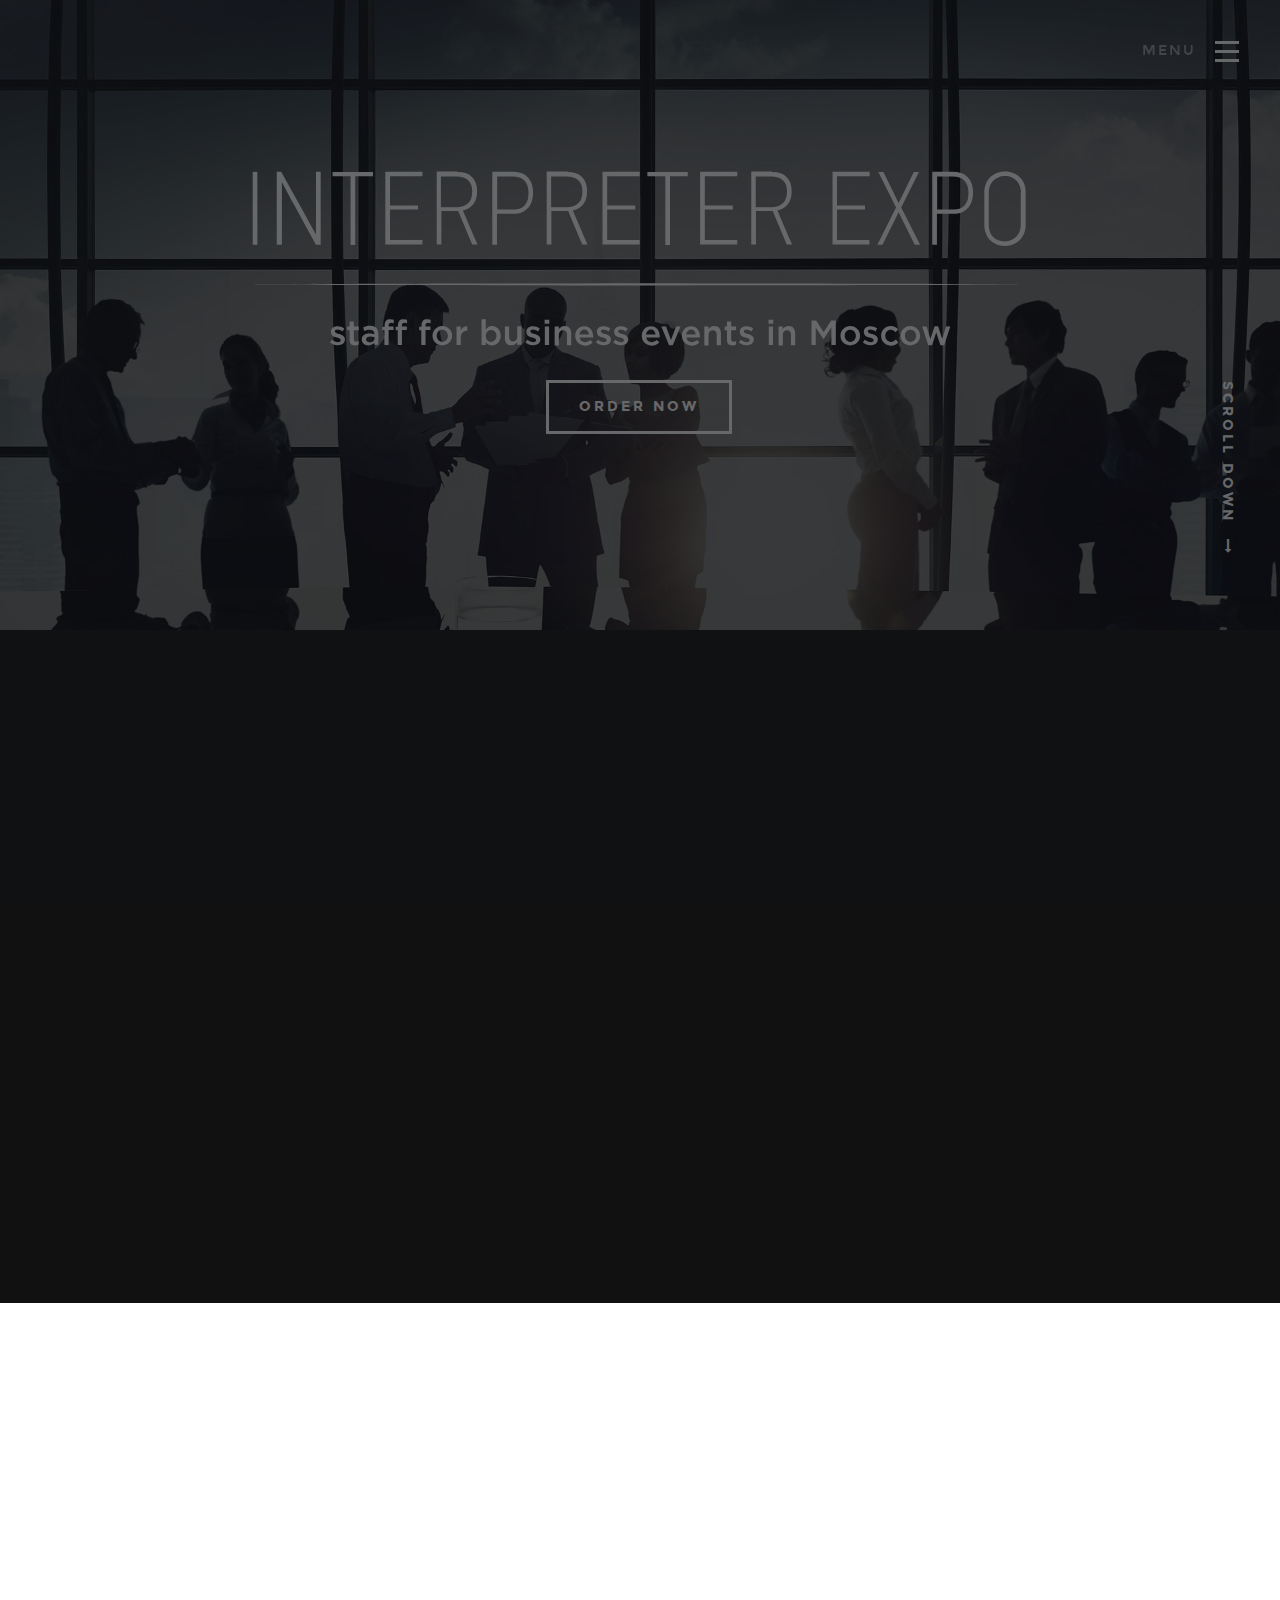
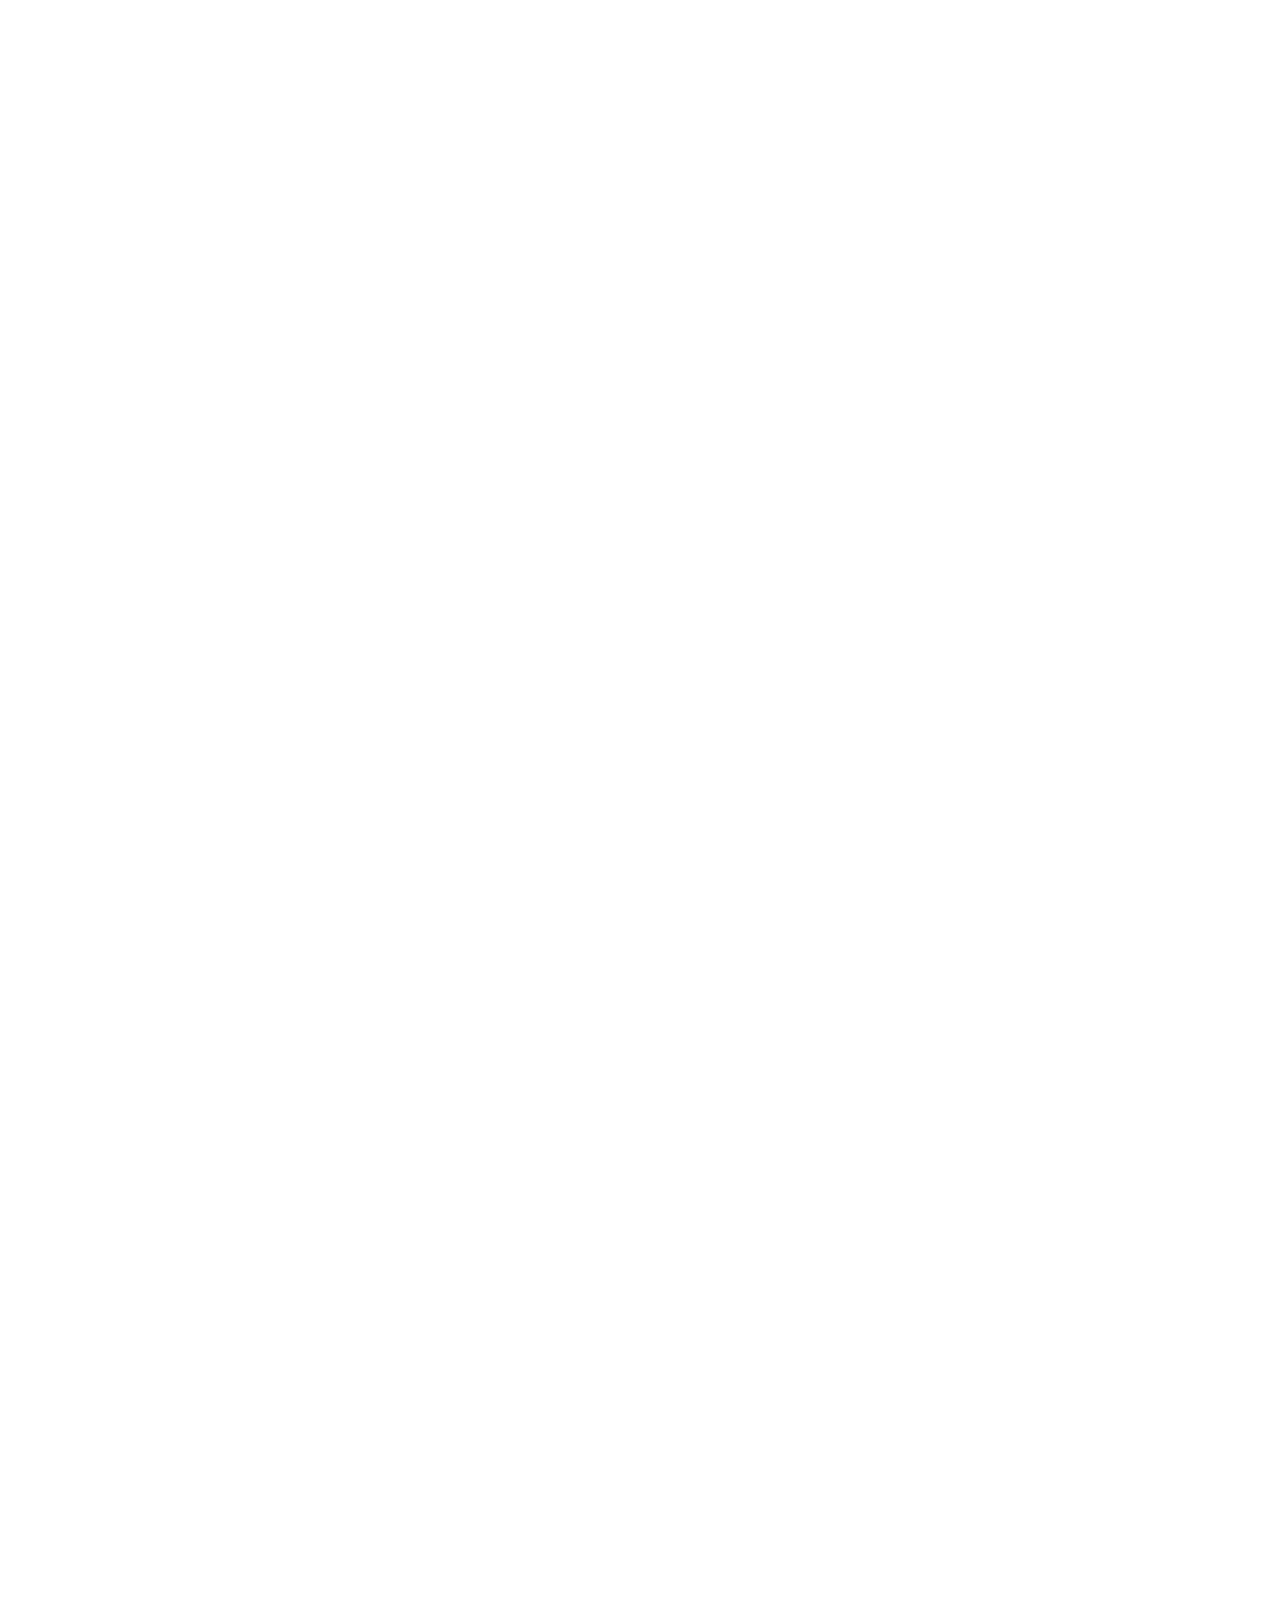
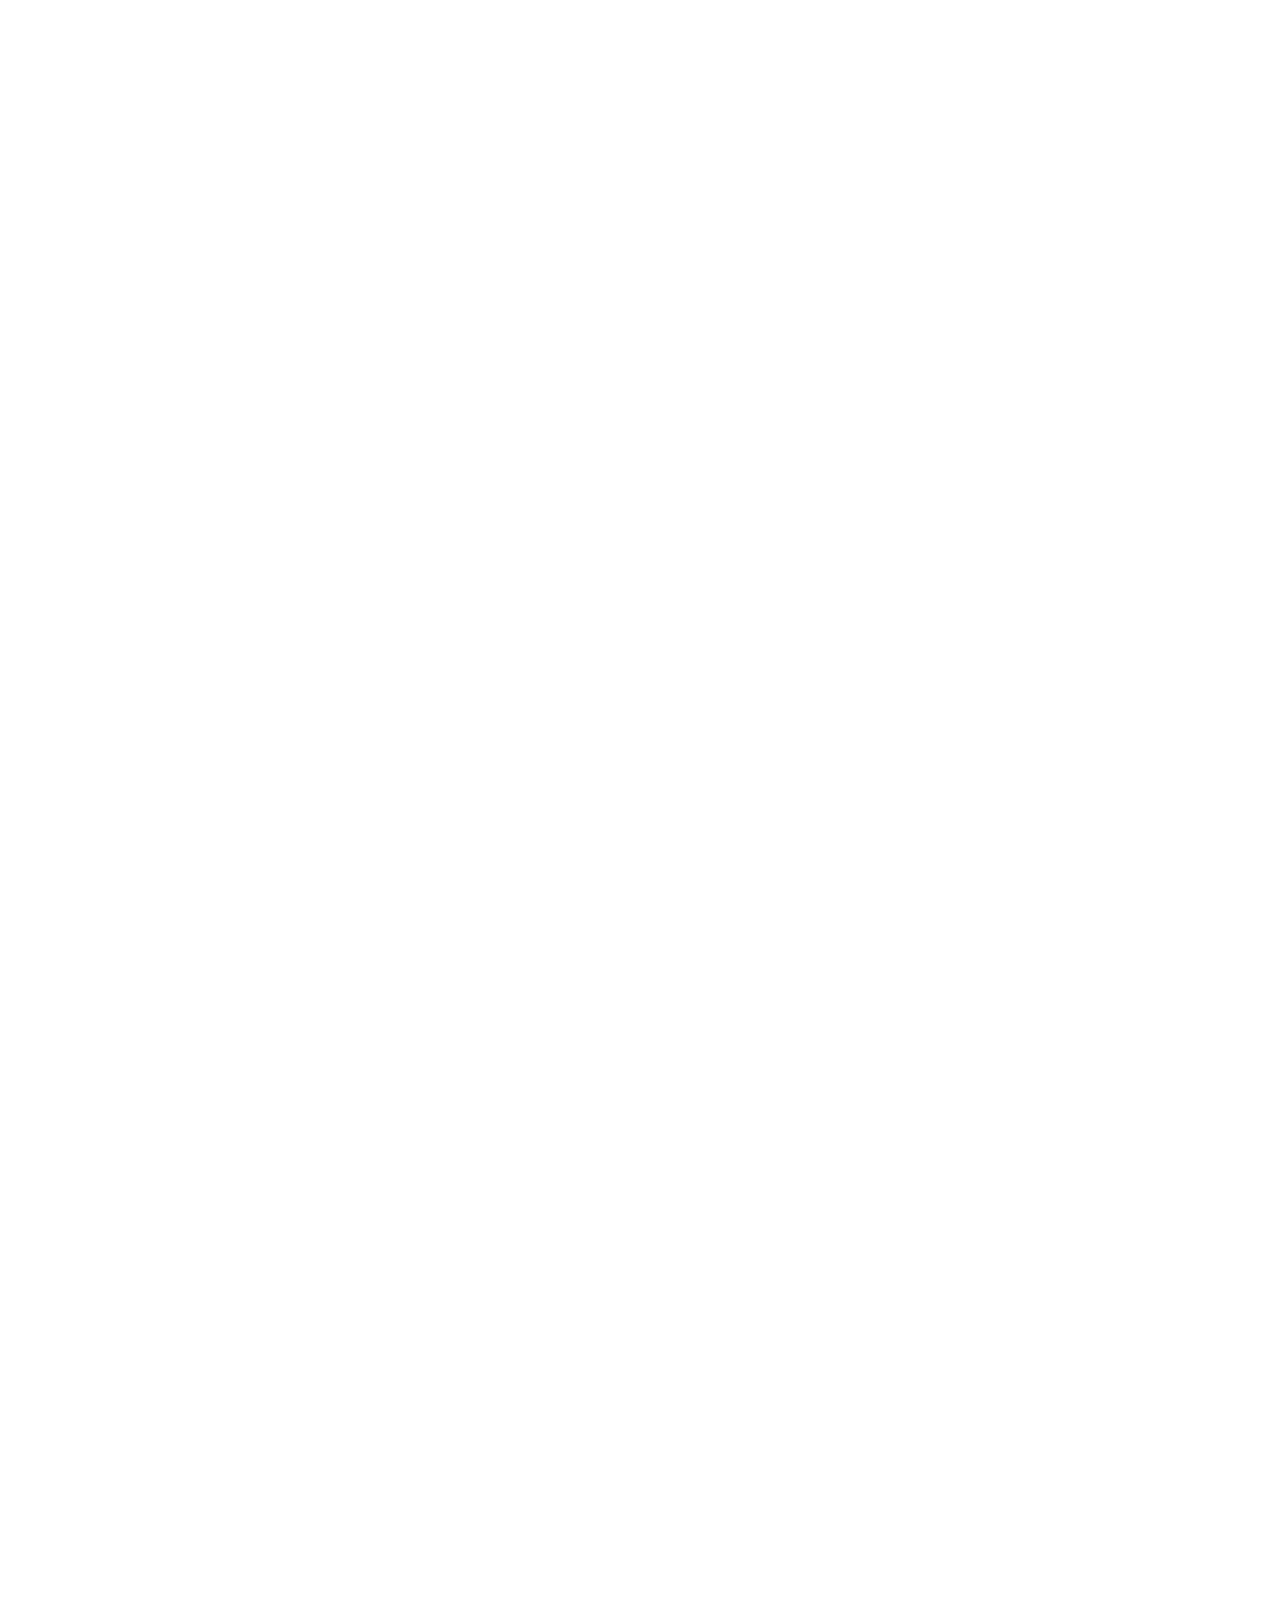
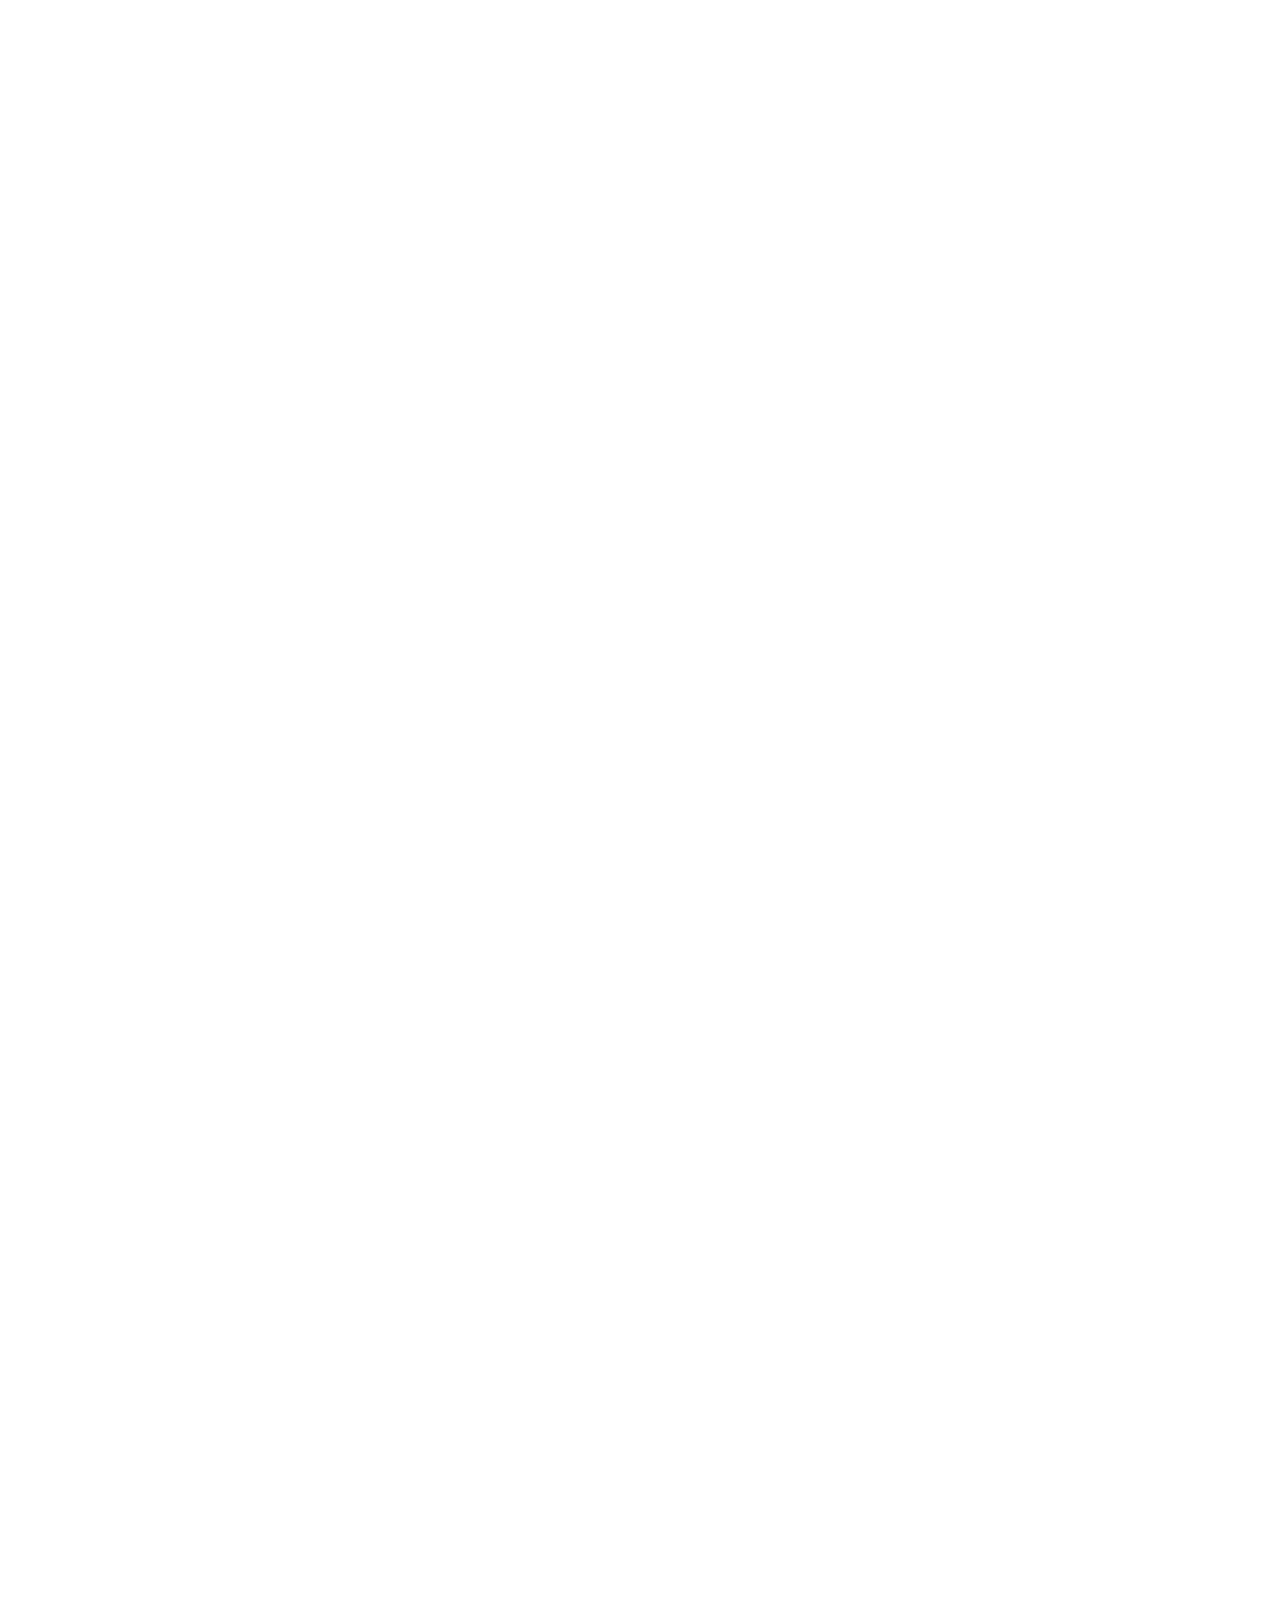
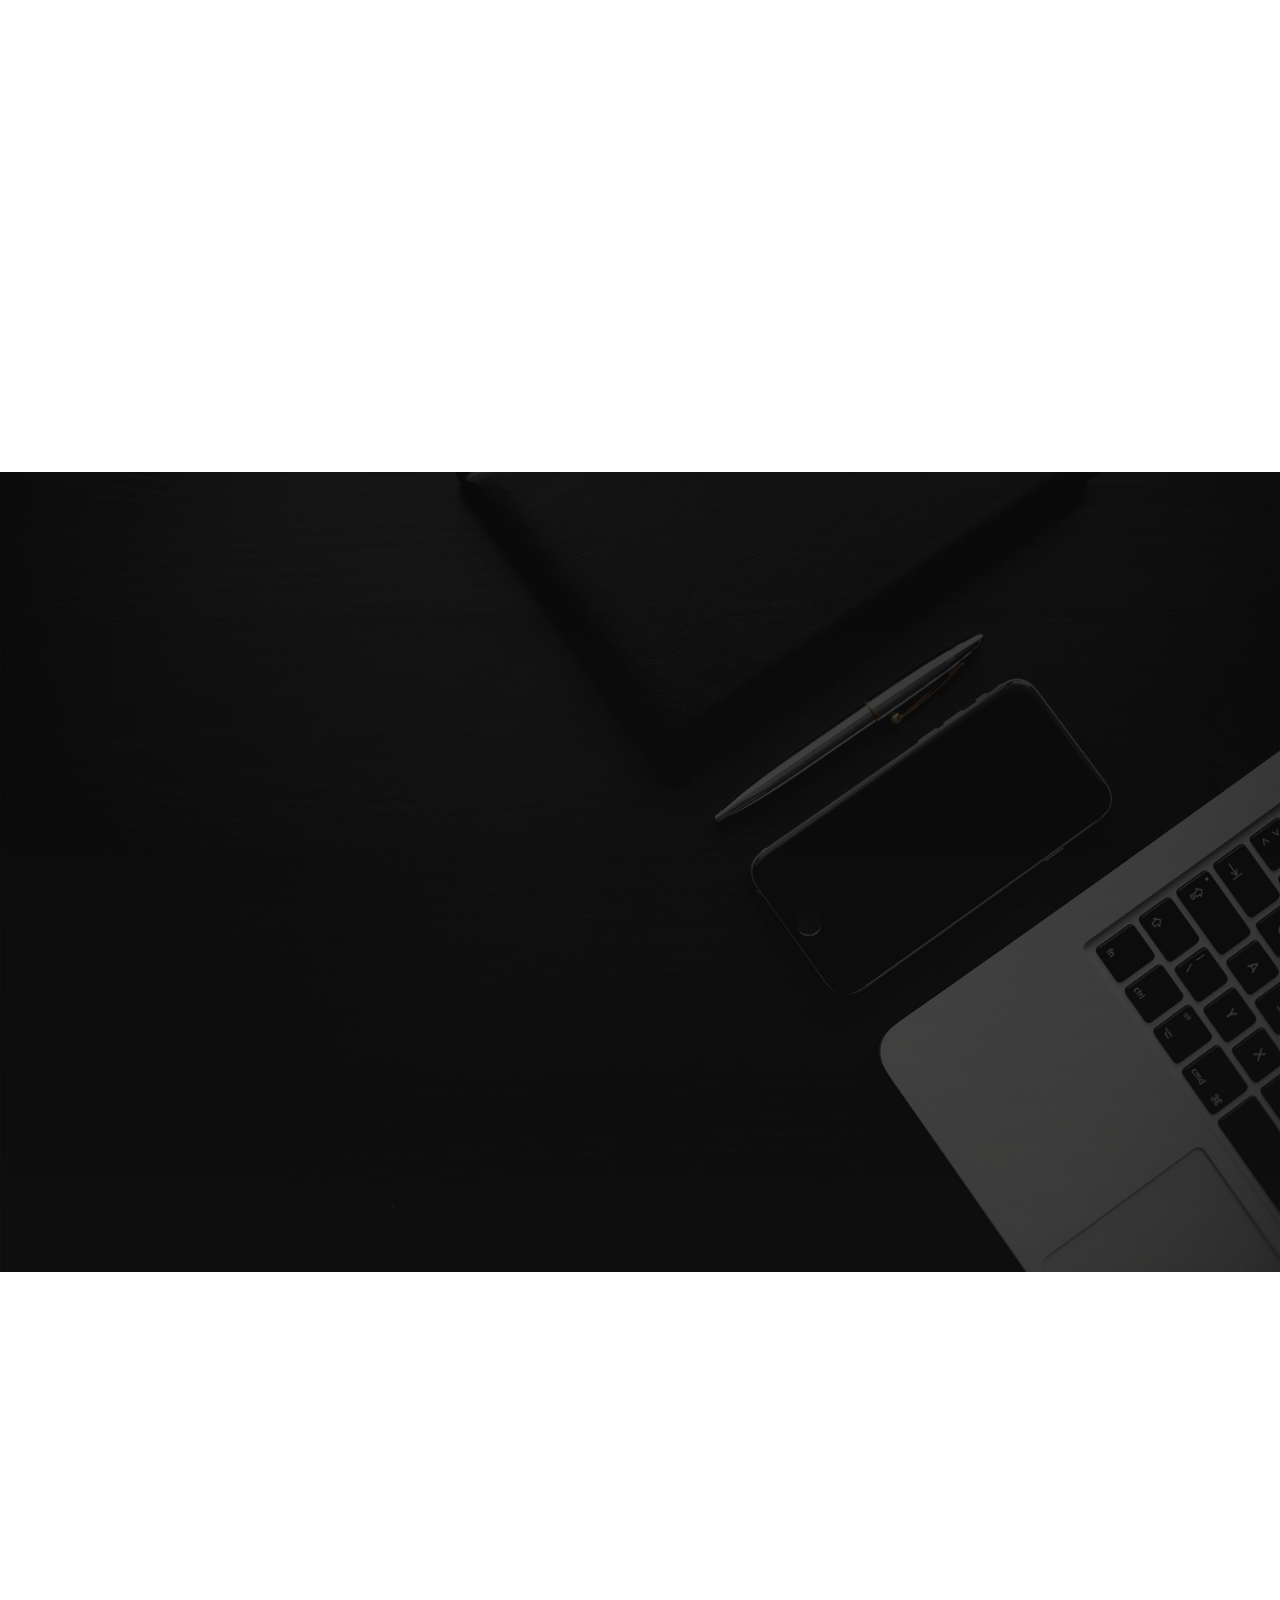
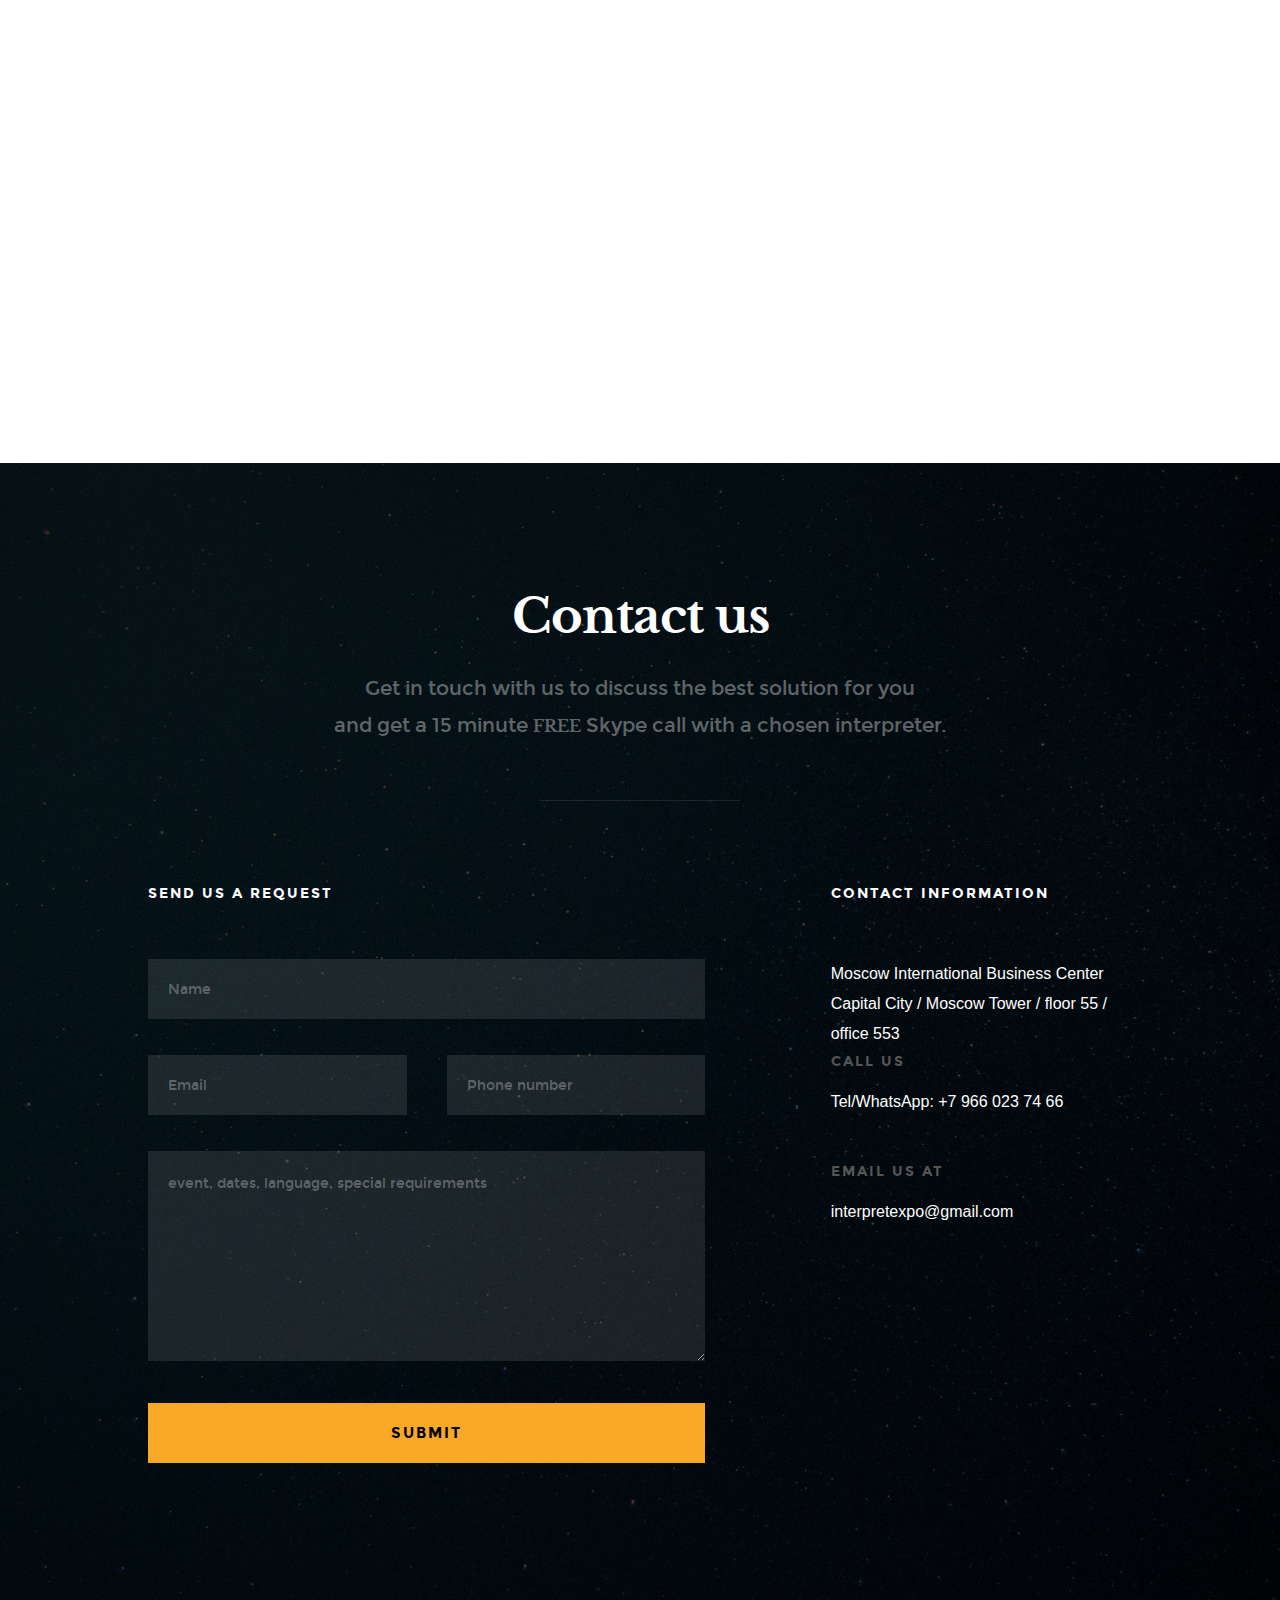
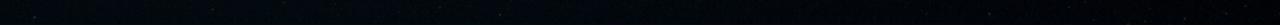
<file: index.html>
<!DOCTYPE html>
<!--[if IE 8 ]><html class="no-js oldie ie8" lang="en"> <![endif]-->
<!--[if IE 9 ]><html class="no-js oldie ie9" lang="en"> <![endif]-->
<!--[if (gte IE 9)|!(IE)]><!--><html class="no-js" lang="en"> <!--<![endif]-->
<head>

    <!--- basic page needs
    ================================================== -->
    <meta charset="utf-8">
    <title>Interpreter EXPO</title>
    <meta name="description" content="">
    <meta name="author" content="">

    <!-- mobile specific metas
    ================================================== -->
    <meta name="viewport" content="width=device-width, initial-scale=1, maximum-scale=1">

    <!-- CSS
    ================================================== -->
    <link rel="stylesheet" href="css/base.css">
    <link rel="stylesheet" href="css/vendor.css">
    <link rel="stylesheet" href="css/main.css">

    <!-- script
    ================================================== -->
    <script src="js/modernizr.js"></script>
    <script src="js/pace.min.js"></script>

    <!-- favicons
    ================================================== -->
    <link rel="shortcut icon" href="favicon.ico" type="image/x-icon">
    <link rel="icon" href="favicon.ico" type="image/x-icon">
    <script>
    (function(i,s,o,g,r,a,m){i['GoogleAnalyticsObject']=r;i[r]=i[r]||function(){
        (i[r].q=i[r].q||[]).push(arguments)},i[r].l=1*new Date();a=s.createElement(o),
            m=s.getElementsByTagName(o)[0];a.async=1;a.src=g;m.parentNode.insertBefore(a,m)
        })(window,document,'script','https://www.google-analytics.com/analytics.js','ga');

        ga('create', 'UA-98195947-1', 'auto');
        ga('require', 'displayfeatures');
        ga('send', 'pageview');
    </script>
</head>

<body id="top">

<!-- Yandex.Metrika counter --> <script type="text/javascript"> (function (d, w, c) { (w[c] = w[c] || []).push(function() { try { w.yaCounter44455126 = new Ya.Metrika({ id:44455126, clickmap:true, trackLinks:true, accurateTrackBounce:true, webvisor:true, trackHash:true }); } catch(e) { } }); var n = d.getElementsByTagName("script")[0], s = d.createElement("script"), f = function () { n.parentNode.insertBefore(s, n); }; s.type = "text/javascript"; s.async = true; s.src = "https://mc.yandex.ru/metrika/watch.js"; if (w.opera == "[object Opera]") { d.addEventListener("DOMContentLoaded", f, false); } else { f(); } })(document, window, "yandex_metrika_callbacks"); </script> <noscript><div><img src="https://mc.yandex.ru/watch/44455126" style="position:absolute; left:-9999px;" alt="" /></div></noscript> <!-- /Yandex.Metrika counter -->
    <!-- header
    ================================================== -->
    <header>

        <a id="header-menu-trigger" href="#0">
            <span class="header-menu-text">Menu</span>
            <span class="header-menu-icon"></span>
        </a>

        <nav id="menu-nav-wrap">

            <a href="#0" class="close-button" title="close"><span>Close</span></a>

            <h3>Interpreter EXPO</h3>

            <ul class="nav-list">
                <li class="current"><a class="smoothscroll" href="#home" title="">Home</a></li>
                <li><a class="smoothscroll" href="#services" title="">Services</a></li>
                <li><a class="smoothscroll" href="#catalogue" title="">Catalogue</a></li>
                <li><a class="smoothscroll" href="#contact" title="">Contact</a></li>
            </ul>

            <p class="sponsor-text">
                <!-- Simply type	the promocode in the box labeled “Promo Code” when placing your order. -->
            </p>
<!--
                <ul class="header-social-list">
                    <li>
                        <a href="#"><i class="fa fa-facebook-square"></i></a>
                    </li>
                    <li>
                        <a href="#"><i class="fa fa-twitter"></i></a>
                    </li>
                    <li>
                        <a href="#"><i class="fa fa-instagram"></i></a>
                    </li>
                    <li>
                        <a href="#"><i class="fa fa-behance"></i></a>
                    </li>
                    <li>
                        <a href="#"><i class="fa fa-dribbble"></i></a>
                    </li>
                </ul>	 -->

            </nav>  <!-- end #menu-nav-wrap -->

        </header> <!-- end header -->


    <!-- home
    ================================================== -->

    <section id="home">
        <div class="overlay"></div>

        <div class="home-content-table">
            <div class="home-content-tablecell">
                <div class="row">
                    <div class="col-twelve">
                        <img src="images/logo.svg" alt="">
                        <div style="margin-top: 20px;">
                            <a class="smoothscroll button stroke" href="#contact" style="border-color: #fff; color: #fff;">
                                Order now
                            </a>
                        </div>
<!--
                        <h1 class="animate-intro">
                            INTERPRETER EXPO<br>
                        </h1>
                        <h3 class="animate-intro">staff for business events in Moscow</h3> -->



                                              </div> <!-- end col-twelve -->
                                         </div> <!-- end row -->
                                    </div> <!-- end home-content-tablecell -->
                              </div> <!-- end home-content-table -->

                              <ul class="home-social-list" style="display: none !important;">
                                <li class="animate-intro">
                                    <a href="#"><i class="fa fa-facebook-square"></i></a>
                                </li>
                                <li class="animate-intro">
                                    <a href="#"><i class="fa fa-twitter"></i></a>
                                </li>
                                <li class="animate-intro">
                                    <a href="#"><i class="fa fa-instagram"></i></a>
                                </li>
                                <li class="animate-intro">
                                    <a href="#"><i class="fa fa-behance"></i></a>
                                </li>
                                <li class="animate-intro">
                                    <a href="#"><i class="fa fa-dribbble"></i></a>
                                </li>
                              </ul> <!-- end home-social-list -->

                              <div class="scrolldown">
                                <a href="#catalogue" class="scroll-icon smoothscroll">
                                    Scroll Down
                                    <i class="fa fa-long-arrow-right" aria-hidden="true"></i>
                                </a>
                              </div>

                         </section> <!-- end home -->

    <!-- portfolio
    ================================================== -->
    <section id="catalogue">

        <div class="intro-wrap">

            <div class="row narrow section-intro with-bottom-sep animate-this">
                <div class="col-twelve">
                    <h1>Interpreters' Profiles</h1>

                    <p class="lead">Our interpreters are carefully interviewed and screened to deliver the finest quality service</p>

                </div>
                <div class="more animate-intro catalogue-filter-buttons">
                    <a class="smoothscroll button stroke js-filter-catalog" data-filter="english" href="#catalogue ">
                        English
                    </a>
                    <a class="smoothscroll button stroke js-filter-catalog" data-filter="spanish" href="#catalogue ">
                        Spanish
                    </a>
                    <a class="smoothscroll button stroke js-filter-catalog" data-filter="french" href="#catalogue ">
                        French
                    </a>
                    <a class="smoothscroll button stroke js-filter-catalog" data-filter="german" href="#catalogue ">
                        German
                    </a>
                    <a class="smoothscroll button stroke js-filter-catalog" data-filter="chinese" href="#catalogue ">
                        Chinese
                    </a>
                </div>
            </div> <!-- end row section-intro -->

        </div> <!-- end intro-wrap -->

        <div class="row portfolio-content">
            <div class="col-twelve">
                <div id="folio-wrap" class="bricks-wrapper">

                    <div class="brick folio-item english">
                        <div class="item-wrap animate-this"  data-src="images/portfolio/gallery/interpreter_expo(23).jpeg"  data-sub-html="#06">
                            <a href="#" class="overlay">
                                <img src="images/portfolio/min/1.jpg" alt="Interpreter Expo">
                                <div class="item-text">
                                    <span class="folio-types">
                                        English
                                    </span>
                                    <h3 class="folio-title">Veronika M.</h3>
                                </div>
                            </a>
                            <a href="https://www.behance.net/" class='details-link' title="details">
                                <i class="icon-link"></i>
                            </a>
                        </div> <!-- end item-wrap -->
                    </div> <!-- end folio-item -->

                    <div class="brick folio-item english french">
                        <div class="item-wrap animate-this" data-src="images/portfolio/gallery/interpreter_expo(19).jpeg" data-sub-html="#01" >
                            <a href="#" class="overlay">
                                <img src="images/portfolio/min/5.jpg" alt="Skaterboy">
                                <div class="item-text">
                                    <span class="folio-types">
                                        English | French
                                    </span>
                                    <h3 class="folio-title">Arina P.</h3>
                                </div>
                            </a>
                            <a href="https://www.behance.net/" class='details-link' title="details">
                                <i class="icon-link"></i>
                            </a>
                        </div> <!-- end item-wrap -->
                    </div> <!-- end folio-item -->

                    <div class="brick folio-item english">
                        <div class="item-wrap animate-this" data-src="images/portfolio/gallery/interpreter_expo(15).jpeg" data-sub-html="#02">
                            <a href="#" class="overlay">
                                <img src="images/portfolio/min/15.jpg" alt="Shutterbug">
                                <div class="item-text">
                                    <span class="folio-types">
                                        English
                                    </span>
                                    <h3 class="folio-title">Anara M.</h3>
                                </div>
                            </a>
                            <a href="https://www.behance.net/" class='details-link' title="details">
                                <i class="icon-link"></i>
                            </a>
                        </div> <!-- end item-wrap -->
                    </div> <!-- end folio-item -->

                    <div class="brick folio-item english spanish">
                        <div class="item-wrap animate-this"  data-src="/images/portfolio/gallery/interpreter_expo(32).jpg"  data-sub-html="#06">
                            <a href="#" class="overlay">
                                <img src="images/portfolio/gallery/mari.jpg" alt="Interpreter Expo">
                                <div class="item-text">
                                    <span class="folio-types">
                                        English | Spanish
                                    </span>
                                    <h3 class="folio-title">Maria G.</h3>
                                </div>
                            </a>
                            <a href="https://www.behance.net/" class='details-link' title="details">
                                <i class="icon-link"></i>
                            </a>
                        </div> <!-- end item-wrap -->
                    </div> <!-- end folio-item -->

                    <div class="brick folio-item korean english">
                        <div class="item-wrap animate-this"  data-src="images/portfolio/gallery/interpreter_expo(31).jpeg"  data-sub-html="#06">
                            <a href="#" class="overlay">
                                <img src="images/portfolio/min/2.jpg" alt="Interpreter Expo">
                                <div class="item-text">
                                    <span class="folio-types">
                                        English | Korean
                                    </span>
                                    <h3 class="folio-title">Helen O.</h3>
                                </div>
                            </a>
                            <a href="https://www.behance.net/" class='details-link' title="details">
                                <i class="icon-link"></i>
                            </a>
                        </div> <!-- end item-wrap -->
                    </div> <!-- end folio-item -->

                    <div class="brick folio-item english german french">
                        <div class="item-wrap animate-this"  data-src="images/portfolio/gallery/interpreter_expo(18).jpeg"  data-sub-html="#05" >
                            <a href="#" class="overlay">
                                <img src="images/portfolio/min/17.jpg" alt="Bicycle">
                                <div class="item-text">
                                    <span class="folio-types">
                                        English | German | French
                                    </span>
                                    <h3 class="folio-title">Julia CH.</h3>
                                </div>
                            </a>
                            <a href="https://www.behance.net/" class='details-link' title="details">
                                <i class="icon-link"></i>
                            </a>
                        </div> <!-- end item-wrap -->
                    </div> <!-- end folio-item -->

                    <div class="brick folio-item english">
                        <div class="item-wrap animate-this"  data-src="images/portfolio/gallery/interpreter_expo(20).jpeg"  data-sub-html="#06">
                            <a href="#" class="overlay">
                                <img src="images/portfolio/min/6.jpg" alt="Interpreter Expo">
                                <div class="item-text">
                                    <span class="folio-types">
                                        English
                                    </span>
                                    <h3 class="folio-title">Isadora</h3>
                                </div>
                            </a>
                            <a href="https://www.behance.net/" class='details-link' title="details">
                                <i class="icon-link"></i>
                            </a>
                        </div> <!-- end item-wrap -->
                    </div> <!-- end folio-item -->


                    <div class="brick folio-item english">
                        <div class="item-wrap animate-this"  data-src="images/portfolio/gallery/interpreter_expo(21).jpeg"  data-sub-html="#06">
                            <a href="#" class="overlay">
                                <img src="images/portfolio/min/12.jpg" alt="Julia CH.">
                                <div class="item-text">
                                    <span class="folio-types">
                                        English
                                    </span>
                                    <h3 class="folio-title">Lachin D.</h3>
                                </div>
                            </a>
                            <a href="https://www.behance.net/" class='details-link' title="details">
                                <i class="icon-link"></i>
                            </a>
                        </div> <!-- end item-wrap -->
                    </div> <!-- end folio-item -->
                    <div class="brick folio-item german english">
                        <div class="item-wrap animate-this"  data-src="images/portfolio/gallery/interpreter_expo(28).jpeg"  data-sub-html="#06">
                        <a href="#" class="overlay">
                            <img src="images/portfolio/min/3.jpg" alt="Interpreter Expo">
                            <div class="item-text">
                                <span class="folio-types">
                                    English | German
                                </span>
                                <h3 class="folio-title">Daria N.</h3>
                            </div>
                        </a>
                            <a href="https://www.behance.net/" class='details-link' title="details">
                                <i class="icon-link"></i>
                            </a>
                        </div> <!-- end item-wrap -->
                    </div> <!-- end folio-item -->
                    <div class="brick folio-item english chinese spanish german">
                        <div class="item-wrap animate-this"  data-src="images/portfolio/gallery/interpreter_expo(22).jpeg"  data-sub-html="#06">
                            <a href="#" class="overlay">
                                <img src="images/portfolio/min/7.jpg" alt="Interpreter Expo">
                                <div class="item-text">
                                    <span class="folio-types">
                                        English | Chinese | Spanish | German
                                    </span>
                                    <h3 class="folio-title">Inna B.</h3>
                                </div>
                            </a>
                            <a href="https://www.behance.net/" class='details-link' title="details">
                                <i class="icon-link"></i>
                            </a>
                        </div> <!-- end item-wrap -->
                    </div> <!-- end folio-item -->

                    <div class="brick folio-item english spanish french">
                        <div class="item-wrap animate-this"  data-src="images/portfolio/gallery/interpreter_expo(24).jpeg"  data-sub-html="#06">
                            <a href="#" class="overlay">
                                <img src="images/portfolio/min/14.jpg" alt="Interpreter Expo">
                                <div class="item-text">
                                    <span class="folio-types">
                                        English | Spanish | French
                                    </span>
                                    <h3 class="folio-title">Daria P.</h3>
                                </div>
                            </a>
                            <a href="https://www.behance.net/" class='details-link' title="details">
                                <i class="icon-link"></i>
                            </a>
                        </div> <!-- end item-wrap -->
                    </div> <!-- end folio-item -->

                    <div class="brick folio-item english french">
                        <div class="item-wrap animate-this"  data-src="images/portfolio/gallery/interpreter_expo(25).jpeg"  data-sub-html="#06">
                            <a href="#" class="overlay">
                                <img src="images/portfolio/min/11.jpg" alt="Interpreter Expo">
                                <div class="item-text">
                                    <span class="folio-types">
                                        English | French
                                    </span>
                                    <h3 class="folio-title">Amulanga N.</h3>
                                </div>
                            </a>
                            <a href="https://www.behance.net/" class='details-link' title="details">
                                <i class="icon-link"></i>
                            </a>
                        </div> <!-- end item-wrap -->
                    </div> <!-- end folio-item -->

                    <div class="brick folio-item english chinese">
                        <div class="item-wrap animate-this"  data-src="images/portfolio/gallery/interpreter_expo(26).jpeg"  data-sub-html="#06">
                            <a href="#" class="overlay">
                                <img src="images/portfolio/min/13.jpg" alt="Interpreter Expo">
                                <div class="item-text">
                                    <span class="folio-types">
                                        English | Chinese
                                    </span>
                                    <h3 class="folio-title">Daria L.</h3>
                                </div>
                            </a>
                            <a href="https://www.behance.net/" class='details-link' title="details">
                                <i class="icon-link"></i>
                            </a>
                        </div> <!-- end item-wrap -->
                    </div> <!-- end folio-item -->

                    <div class="brick folio-item german english">
                        <div class="item-wrap animate-this"  data-src="images/portfolio/gallery/interpreter_expo(27).jpeg"  data-sub-html="#06">
                            <a href="#" class="overlay">
                                <img src="images/portfolio/min/10.jpg" alt="Interpreter Expo">
                                <div class="item-text">
                                    <span class="folio-types">
                                        English | German
                                    </span>
                                    <h3 class="folio-title">Olga S.</h3>
                                </div>
                            </a>
                            <a href="https://www.behance.net/" class='details-link' title="details">
                                <i class="icon-link"></i>
                            </a>
                        </div> <!-- end item-wrap -->
                    </div> <!-- end folio-item -->


                    <div class="brick folio-item spanish english">
                        <div class="item-wrap animate-this"  data-src="images/portfolio/gallery/interpreter_expo(29).jpeg"  data-sub-html="#06">
                            <a href="#" class="overlay">
                                <img src="images/portfolio/min/8.jpg" alt="Interpreter Expo">
                                <div class="item-text">
                                    <span class="folio-types">
                                        English | Spanish
                                    </span>
                                    <h3 class="folio-title">Nadezhda N.</h3>
                                </div>
                            </a>
                            <a href="https://www.behance.net/" class='details-link' title="details">
                                <i class="icon-link"></i>
                            </a>
                        </div> <!-- end item-wrap -->
                    </div> <!-- end folio-item -->
                    <div class="brick folio-item english">
                        <div class="item-wrap animate-this" data-src="images/portfolio/gallery/interpreter_expo(16).jpeg" data-sub-html="#03" >
                            <a href="#" class="overlay">
                                <img src="images/portfolio/min/4.jpg" alt="Explore">
                                <div class="item-text">
                                    <span class="folio-types">English</span>
                                    <h3 class="folio-title">Galina O.</h3>
                                </div>
                            </a>
                            <a href="https://www.behance.net/" class='details-link' title="details">
                                <i class="icon-link"></i>
                            </a>
                        </div> <!-- end item-wrap -->
                    </div> <!-- end folio-item -->
                    <div class="brick folio-item english">
                        <div class="item-wrap animate-this"  data-src="images/portfolio/gallery/interpreter_expo(30).jpeg"  data-sub-html="#06">
                            <a href="#" class="overlay">
                                <img src="images/portfolio/min/16.jpg" alt="Interpreter Expo">
                                <div class="item-text">
                                    <span class="folio-types">
                                        English
                                    </span>
                                    <h3 class="folio-title">Maria K.</h3>
                                </div>
                            </a>
                            <a href="https://www.behance.net/" class='details-link' title="details">
                                <i class="icon-link"></i>
                            </a>
                        </div> <!-- end item-wrap -->
                    </div> <!-- end folio-item -->

                    <div class="brick folio-item english german">
                        <div class="item-wrap animate-this"  data-src="/images/portfolio/gallery/interpreter_expo(33).jpg"  data-sub-html="#06">
                            <a href="#" class="overlay">
                                <img src="images/portfolio/gallery/mari_e.jpg" alt="Interpreter Expo">
                                <div class="item-text">
                                    <span class="folio-types">
                                        English | German
                                    </span>
                                    <h3 class="folio-title">Maria E.</h3>
                                </div>
                            </a>
                            <a href="https://www.behance.net/" class='details-link' title="details">
                                <i class="icon-link"></i>
                            </a>
                        </div> <!-- end item-wrap -->
                    </div> <!-- end folio-item -->

                    <div class="brick folio-item english chinese">
                        <div class="item-wrap animate-this"  data-src="images/portfolio/gallery/interpreter_expo(17).jpeg"  data-sub-html="#04" >
                            <a href="#" class="overlay">
                                <img src="images/portfolio/min/9.jpg" alt="Minimalismo">
                                <div class="item-text">
                                    <span class="folio-types">
                                        English | Chinese
                                    </span>
                                    <h3 class="folio-title">Zarina B.</h3>
                                </div>
                            </a>
                            <a href="https://www.behance.net/" class='details-link' title="details">
                                <i class="icon-link"></i>
                            </a>
                        </div> <!-- end item-wrap -->
                    </div> <!-- end folio-item -->


                </div> <!-- end folio-wrap -->
            </div> <!-- end twelve -->
        </div> <!-- end portfolio-content -->

            </section>  <!-- end portfolio -->
            <section id="services">

                <div class="overlay"></div>
                <div class="gradient-overlay"></div>

                <div class="row narrow section-intro with-bottom-sep animate-this">
                    <div class="">
                        <h1>Services</h1>
                        <p class="col-six service-col" style="font-size: 18px;">
                            - Interpretation services from 21€ per hour <br>
                            <small style="display: block;line-height: 1.4;letter-spacing: 0.13em; font-family: 'Arial';">
                                Our professional team of russian native speaking interpreters will help you introduce your company products and make new contacts on a trade fair
                            </small><br/>
                            - Translation services of any kind (upon request)<br/>
                            <small style="display: block;line-height: 1.4;letter-spacing: 0.13em; font-family: 'Arial';">
                                Our local guides will make you fall in love with the city, its history, architecture, culture and atmosphere. Sightseeing also includes Moscow river cruises, opera and ballet performances, breathtaking rooftop points, authentic Russian cuisine restaurants, etc.
                            </small>
                        </p>
                        <p class="col-six service-col" style="font-size: 18px;">
                            - Hostesses and promo Models from 15€ per hour  <br/>
                            <small style="display: block;line-height: 1.4;letter-spacing: 0.13em; font-family: 'Arial';">
                                Our beautiful hostesses and models will be your “right hand” on the exhibition and attract more visitors to your stand
                            </small><br/>
                            - Tour guides in Moscow from 35€ per hour  <br/>
                            <small style="display: block;line-height: 1.4;letter-spacing: 0.13em; font-family: 'Arial';">
                                Our local guides will make you fall in love with the city, its history, architecture, culture and atmosphere. Sightseeing also includes Moscow river cruises, opera and ballet performances, breathtaking rooftop points, authentic Russian cuisine restaurants, etc.
                            </small>
                        </p>
                    </div> <!-- end col-full -->
                </div> <!-- end row -->



            </section> <!-- end services -->






    <!-- Testimonials Section
    ================================================== -->
    <section id="testimonials">

        <div class="row">
            <div class="col-twelve">
                <h2 class="animate-this">Testimonials</h2>
            </div>
        </div>

        <div class="row flex-container">

            <div id="testimonial-slider" class="flex-slider animate-this">

                <ul class="slides">

                    <li>
                        <p>
                            In my experience I can say they are an efficient and reliable agency that remain competitively priced. I was very pleased with the interpreter we have worked with on a trade show in Moscow. My advice, use INTERPRETER EXPO’s service.
                        </p>

                        <div class="testimonial-author">
                            <img src="images/avatars/gGpNgqqLD40.jpg" alt="Author image">
                            <div class="author-info">
                                Michael K.
                                <span class="position">CEO, The Art of Shaving </span>
                            </div>
                        </div>
                    </li> <!-- end slide -->

                    <li>
                        <p>
                            "We are very thankful to Interpreter Expo agency for their help with the organization of a meeting. We had 10 delegates that were completely satisfied with the outstanding service. The agency selected two great hostesses for our event and a very professional and prompt interpreter.
                            We highly recommend them to any company that needs any type of translation services whether written or verbal."
                        </p>

                        <div class="testimonial-author">
                            <img src="images/avatars/fo0TSXqTZDI.jpg" alt="Author image">
                            <div class="author-info">
                                Ani H.
                                <span>UGG, Assistant of marketing group</span>
                            </div>
                        </div>
                    </li> <!-- end slide -->

                    <li>
                        <p>
                            We have been working with InterpreterExpo for one year, so I can say for sure that the agency is trustworthy and customer oriented. They are really quick to respond and always ready to meet the needs of a client.
                        </p>

                        <div class="testimonial-author">
                            <img src="images/avatars/AxPZDBp521s.jpg" alt="Author image">
                            <div class="author-info">
                                David Bekar
                                <span>CEO, INSIGHT AGENCY</span>
                            </div>
                        </div>
                    </li> <!-- end slide -->

                    <li>
                        <p>
                            Our guide was a wonder! She had so much to offer and was very knowledgeable and candid about the history and Russian culture. We are completely in love with Moscow!
                        </p>

                        <div class="testimonial-author">
                            <img src="images/avatars/33fTmMrCIyM.jpg" alt="Author image">
                            <div class="author-info">
                                Bahadir Leo Sokmen
                            </div>
                        </div>
                    </li> <!-- end slide -->

                    <li>
                        <p>
                            It was my pleasure working on FlowersExpo with your smart and beautiful interpreter Arina!
                        </p>

                        <div class="testimonial-author">
                            <img src="images/avatars/0UeWvkvHrBA.jpg" alt="Author image">
                            <div class="author-info">
                                Enrique Vargas
                                <span>Managing partner, Ecuador Flower</span>
                            </div>
                        </div>
                    </li> <!-- end slide -->

                </ul> <!-- end slides -->

            </div> <!-- end testimonial-slider -->

        </div> <!-- end flex-container -->

    </section> <!-- end testimonials -->

    <!-- contact
    ================================================== -->
    <section id="contact">

        <div class="overlay"></div>

        <div class="row narrow section-intro with-bottom-sep">
            <div class="col-twelve">
                <h1>Contact us</h1>
                <!-- <h1>Get In Touch.</h1> -->

                <p class="lead">
                    Get in touch with us to discuss the best solution for you<br>
                    and get a 15 minute <b>FREE</b> Skype call with a chosen interpreter.
                </p>
            </div>
        </div> <!-- end section-intro -->

        <div class="row contact-content">

            <div class="col-seven tab-full">

                <h5>Send Us A request</h5>

                <!-- form -->
                <form name="contactForm" id="contactForm" method="post" onsubmit="ga('send', 'event', 'orders', 'make_order', ''); yaCounter44455126.reachGoal('order');">

                    <div class="form-field">
                        <input name="contactName" type="text" id="contactName" placeholder="Name" value="" minlength="2" required="">
                    </div>

                    <div class="row">
                        <div class="col-six tab-full">
                            <div class="form-field">
                                <input name="contactEmail" type="email" id="contactEmail" placeholder="Email" value="" required="">
                            </div>
                        </div>
                        <div class="col-six tab-full">
                            <div class="form-field">
                                <input name="contactSubject" type="text" id="contactSubject" placeholder="Phone number" value="">
                            </div>
                        </div>
                    </div>

                    <div class="form-field">
                        <textarea name="contactMessage" id="contactMessage" placeholder="event, dates, language, special requirements" rows="10" cols="50" required=""></textarea>
                    </div>

                    <div class="form-field">
                        <button class="submitform">Submit</button>

                        <div id="submit-loader">
                            <div class="text-loader">Sending...</div>
                            <div class="s-loader">
                                <div class="bounce1"></div>
                                <div class="bounce2"></div>
                                <div class="bounce3"></div>
                            </div>
                        </div>
                    </div>

                </form> <!-- end form -->

                <!-- contact-warning -->
                <div id="message-warning"></div>

                <!-- contact-success -->
                <div id="message-success">
                    <i class="fa fa-check"></i>Your message was sent, thank you!<br>
                </div>

            </div> <!-- end col-seven -->

            <div class="col-four tab-full contact-info end"  style="font-family: 'Arial', Sans-Serif; font-style: normal;">

                <h5>Contact Information</h5>
                <address  style="font-family: 'Arial', Sans-Serif; font-style: normal;">
                    Moscow International Business Center
                    Capital City / Moscow Tower / floor 55 / office 553
                </address>
                <div class="cinfo">
                    <h6>Call Us</h6>
                    <p>
                        Tel/WhatsApp: +7 966 023 74 66 <br>
                    </p>
                </div> <!-- end cinfo -->

                <div class="cinfo">
                    <h6>Email Us At</h6>
                    <p>
                        interpretexpo@gmail.com
                    </p>
                </div> <!-- end cinfo -->

            </div> <!-- end cinfo -->

        </div> <!-- end row contact-content -->

    </section> <!-- end contact -->

    <div id="preloader">
        <div id="loader"></div>
    </div>

    <!-- Java Script
    ================================================== -->
    <script src="js/jquery-2.1.3.min.js"></script>
    <script src="js/plugins.js"></script>
    <script src="js/isotope/dist/isotope.pkgd.min.js"></script>
    <script src="js/main.js"></script>

</body>

</html>
</file>
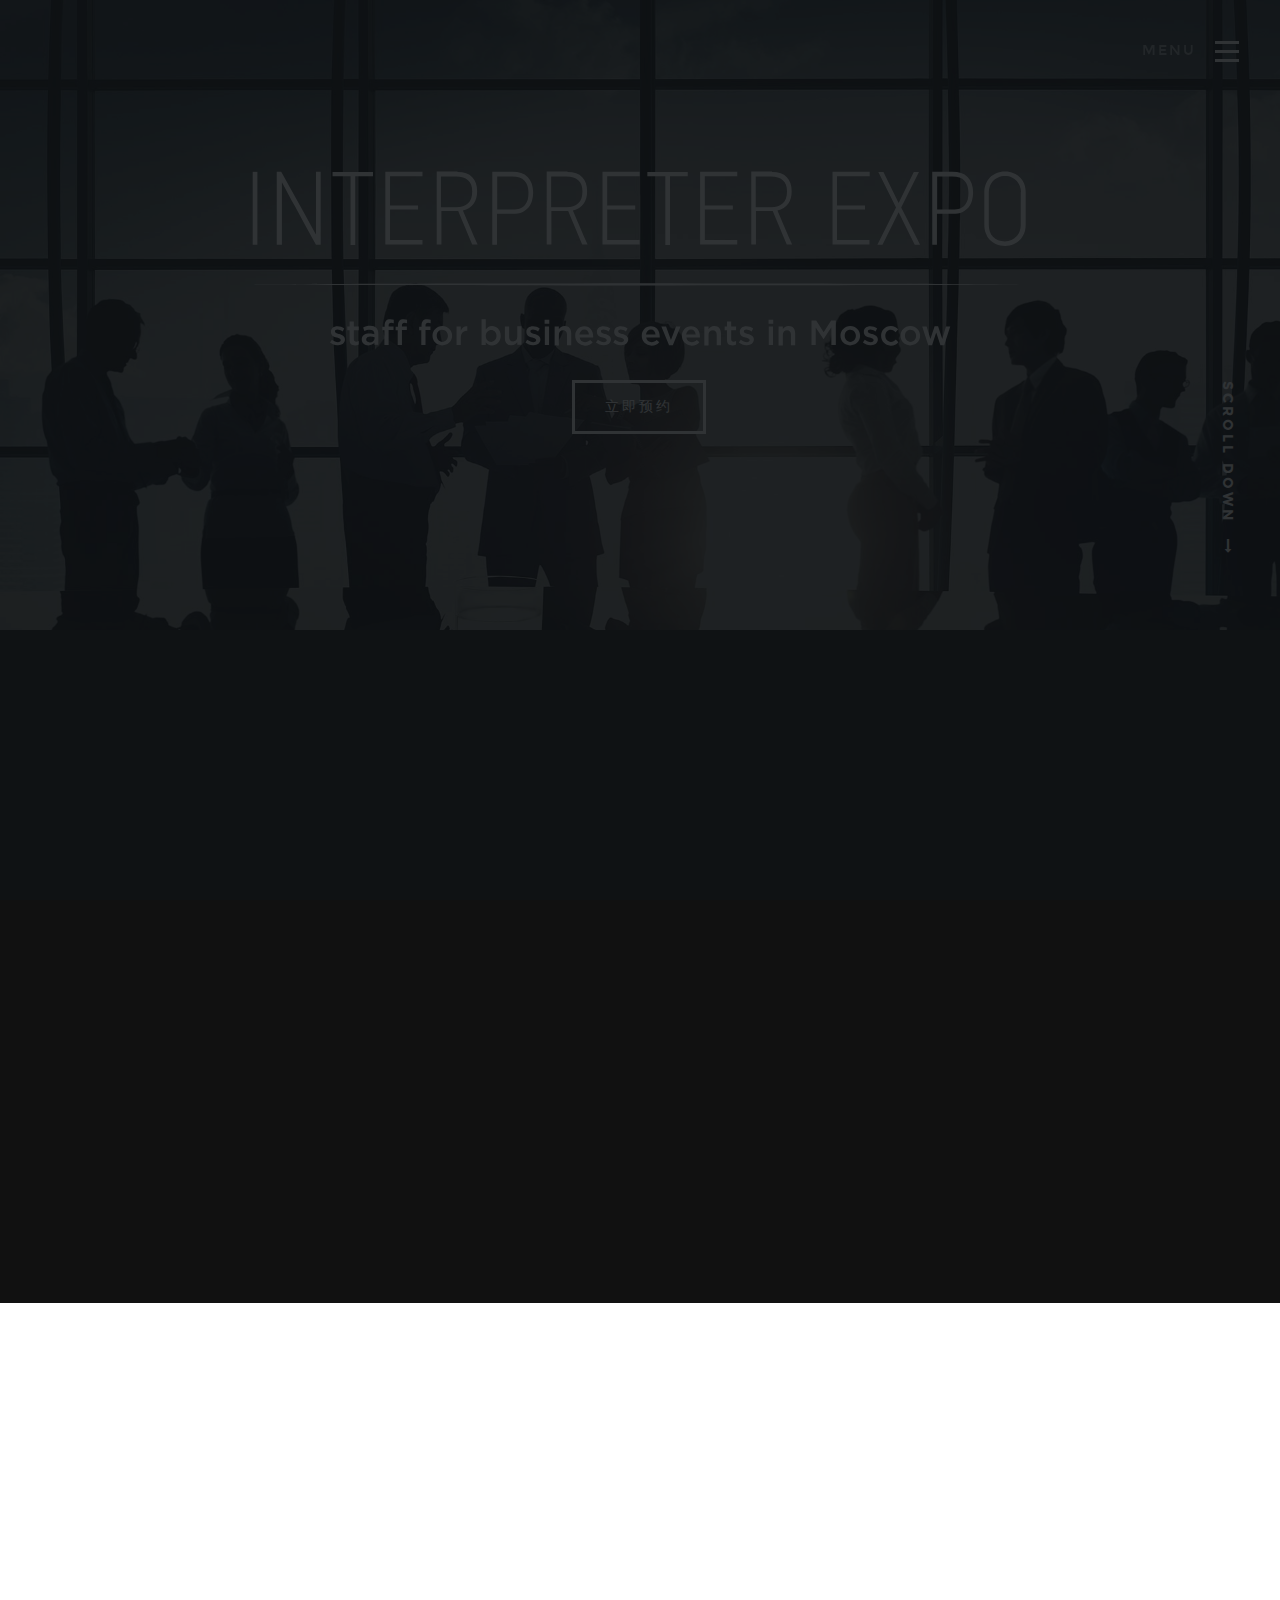
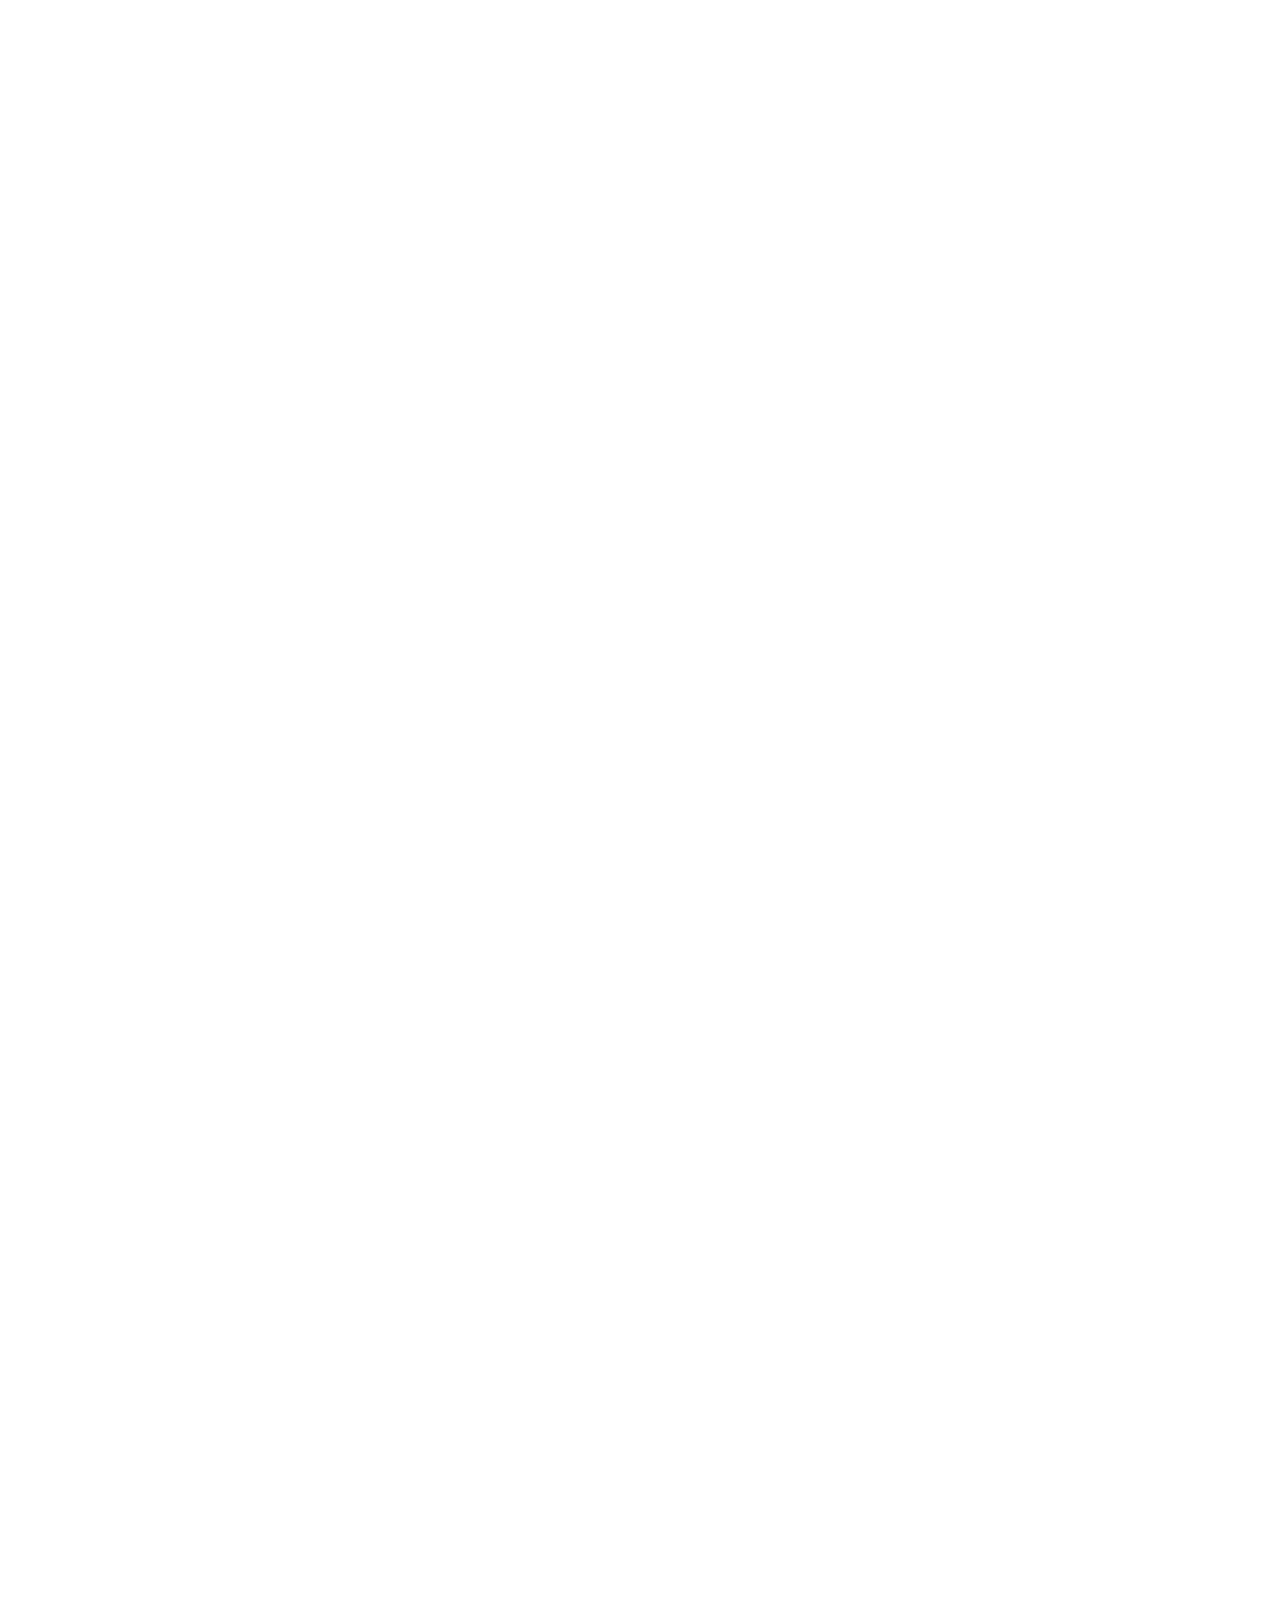
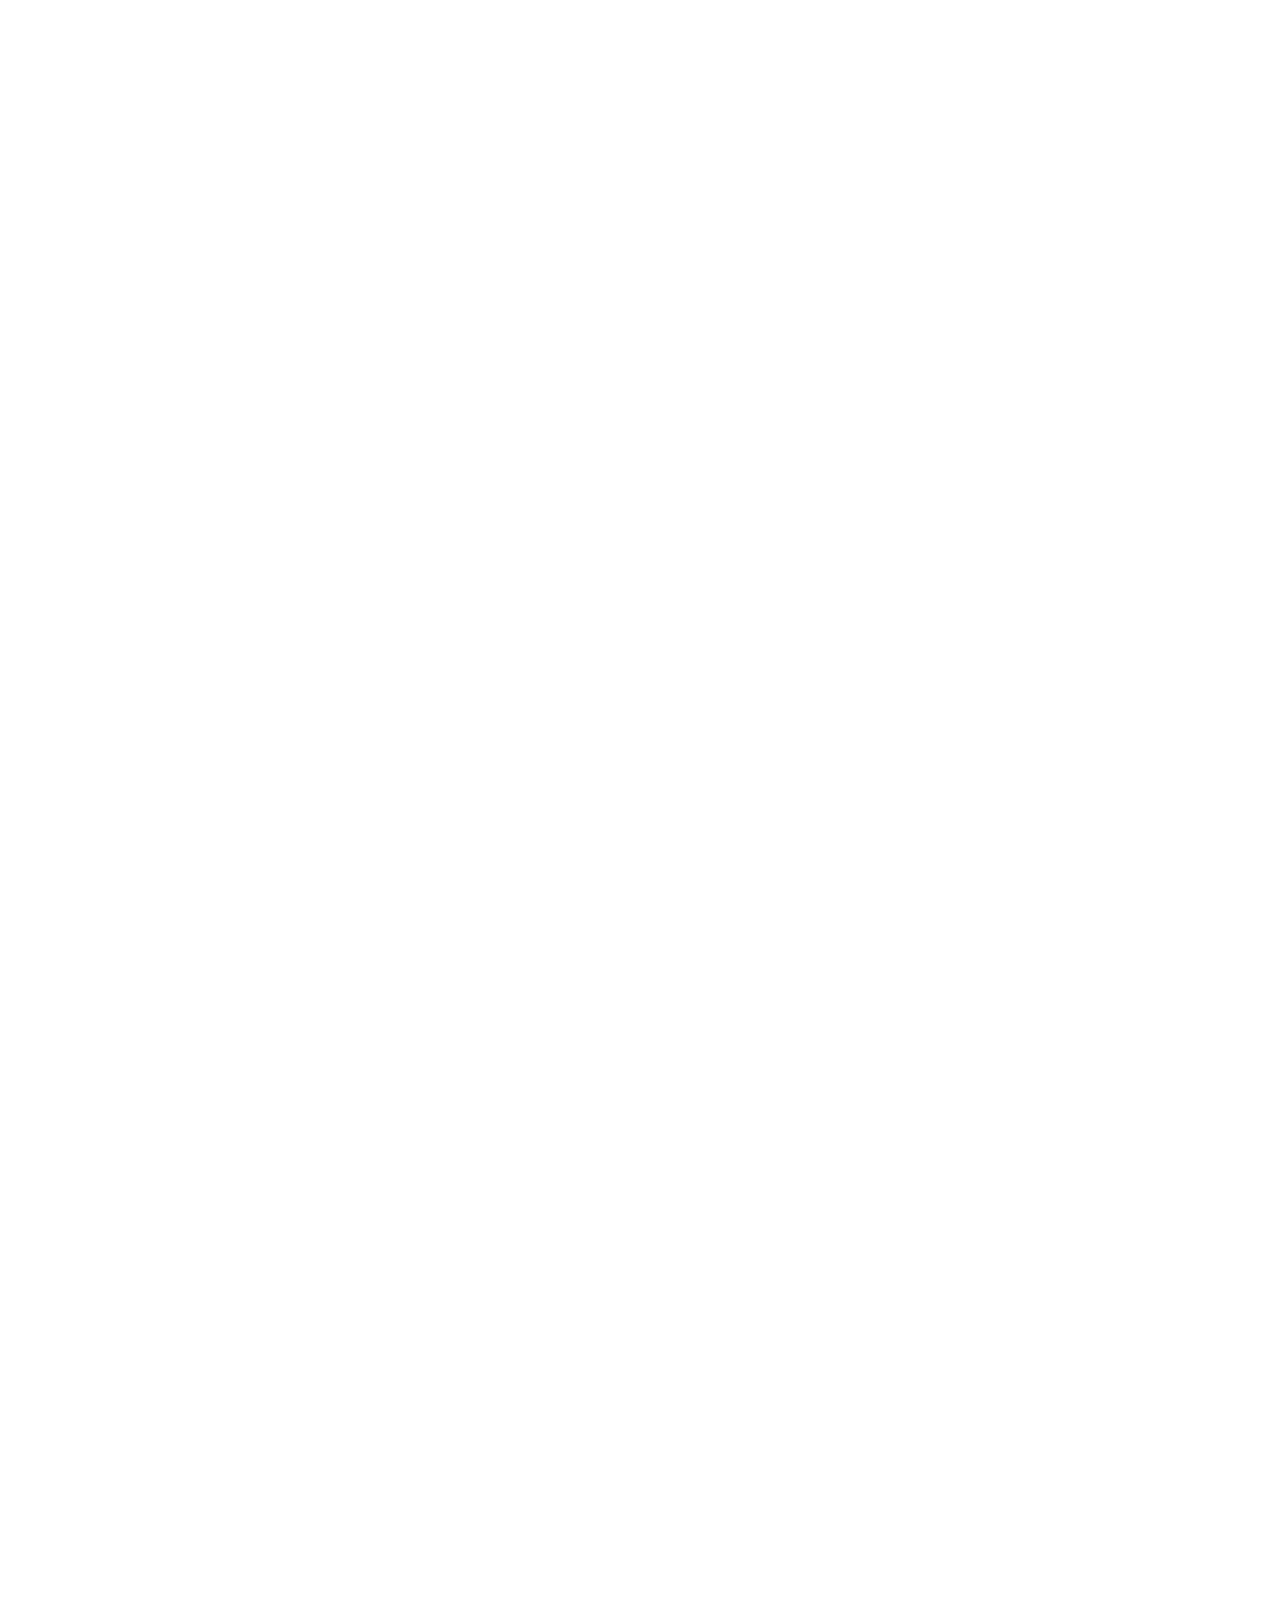
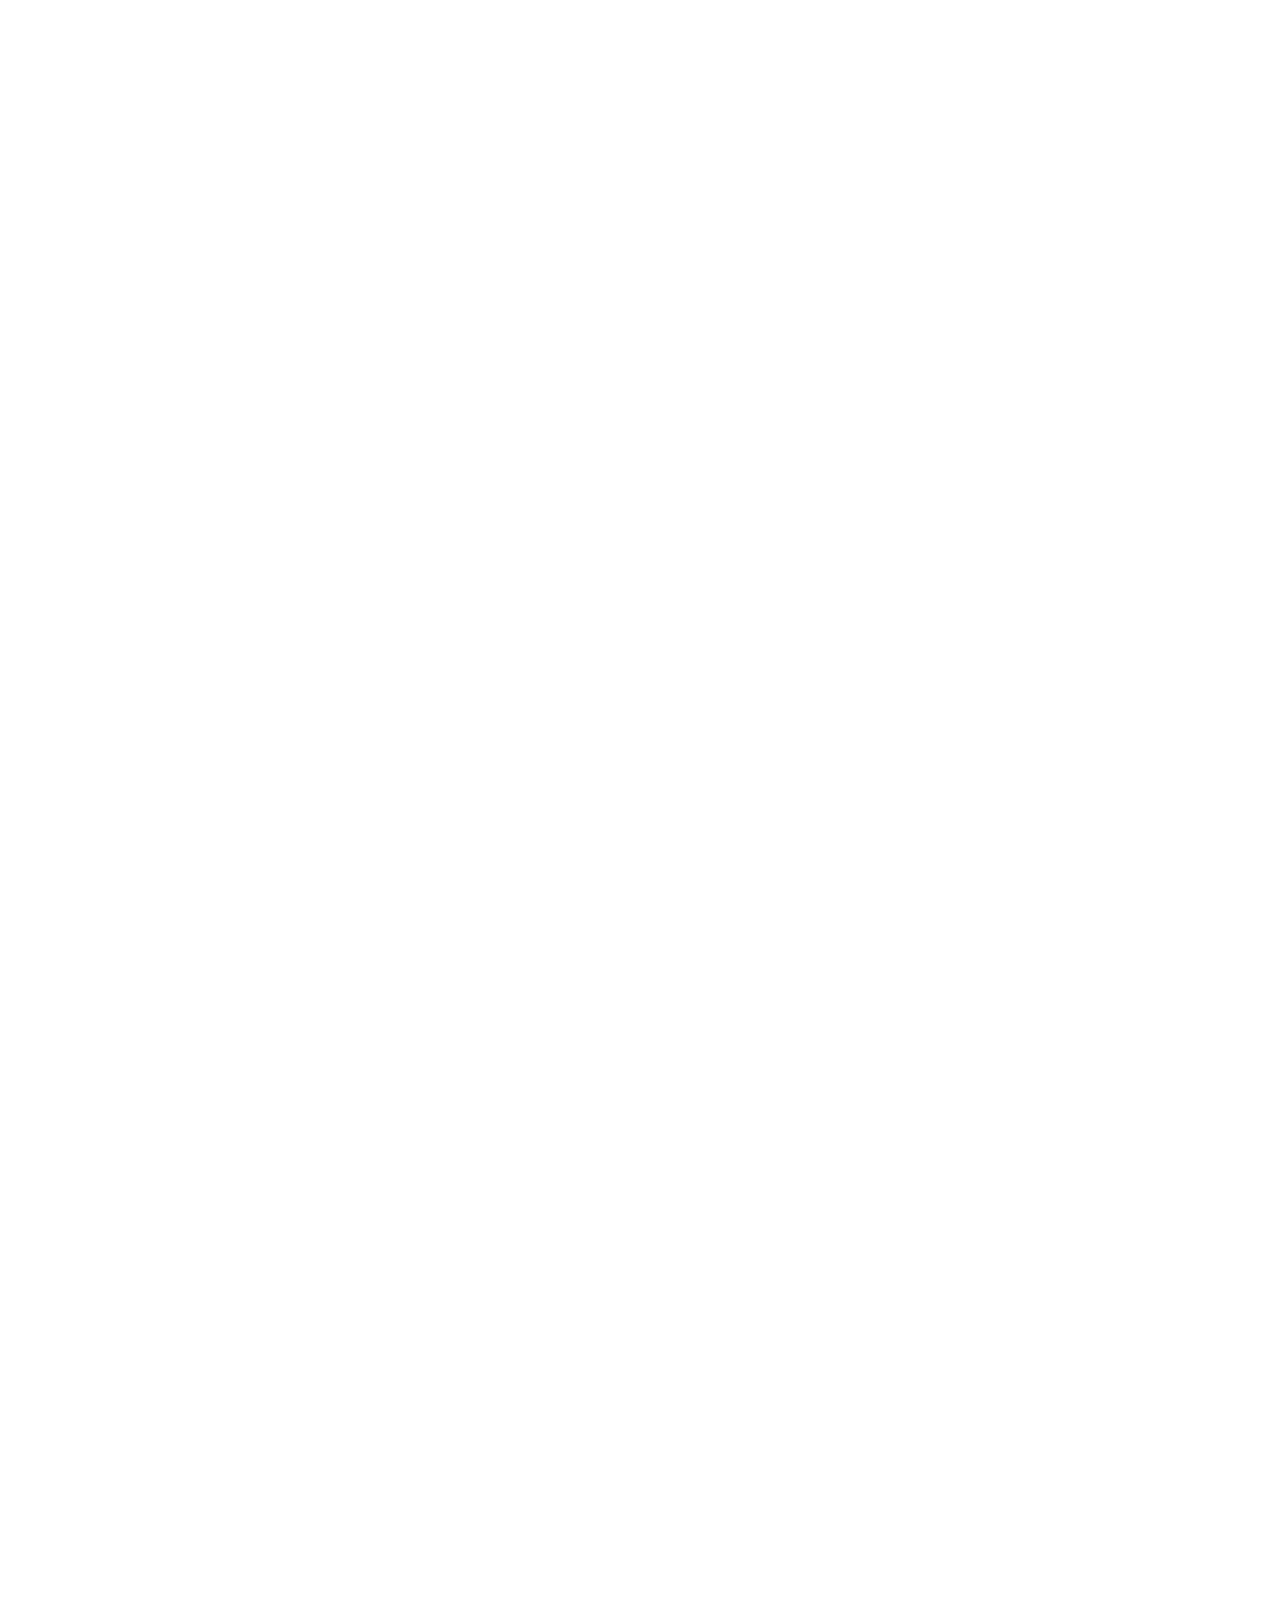
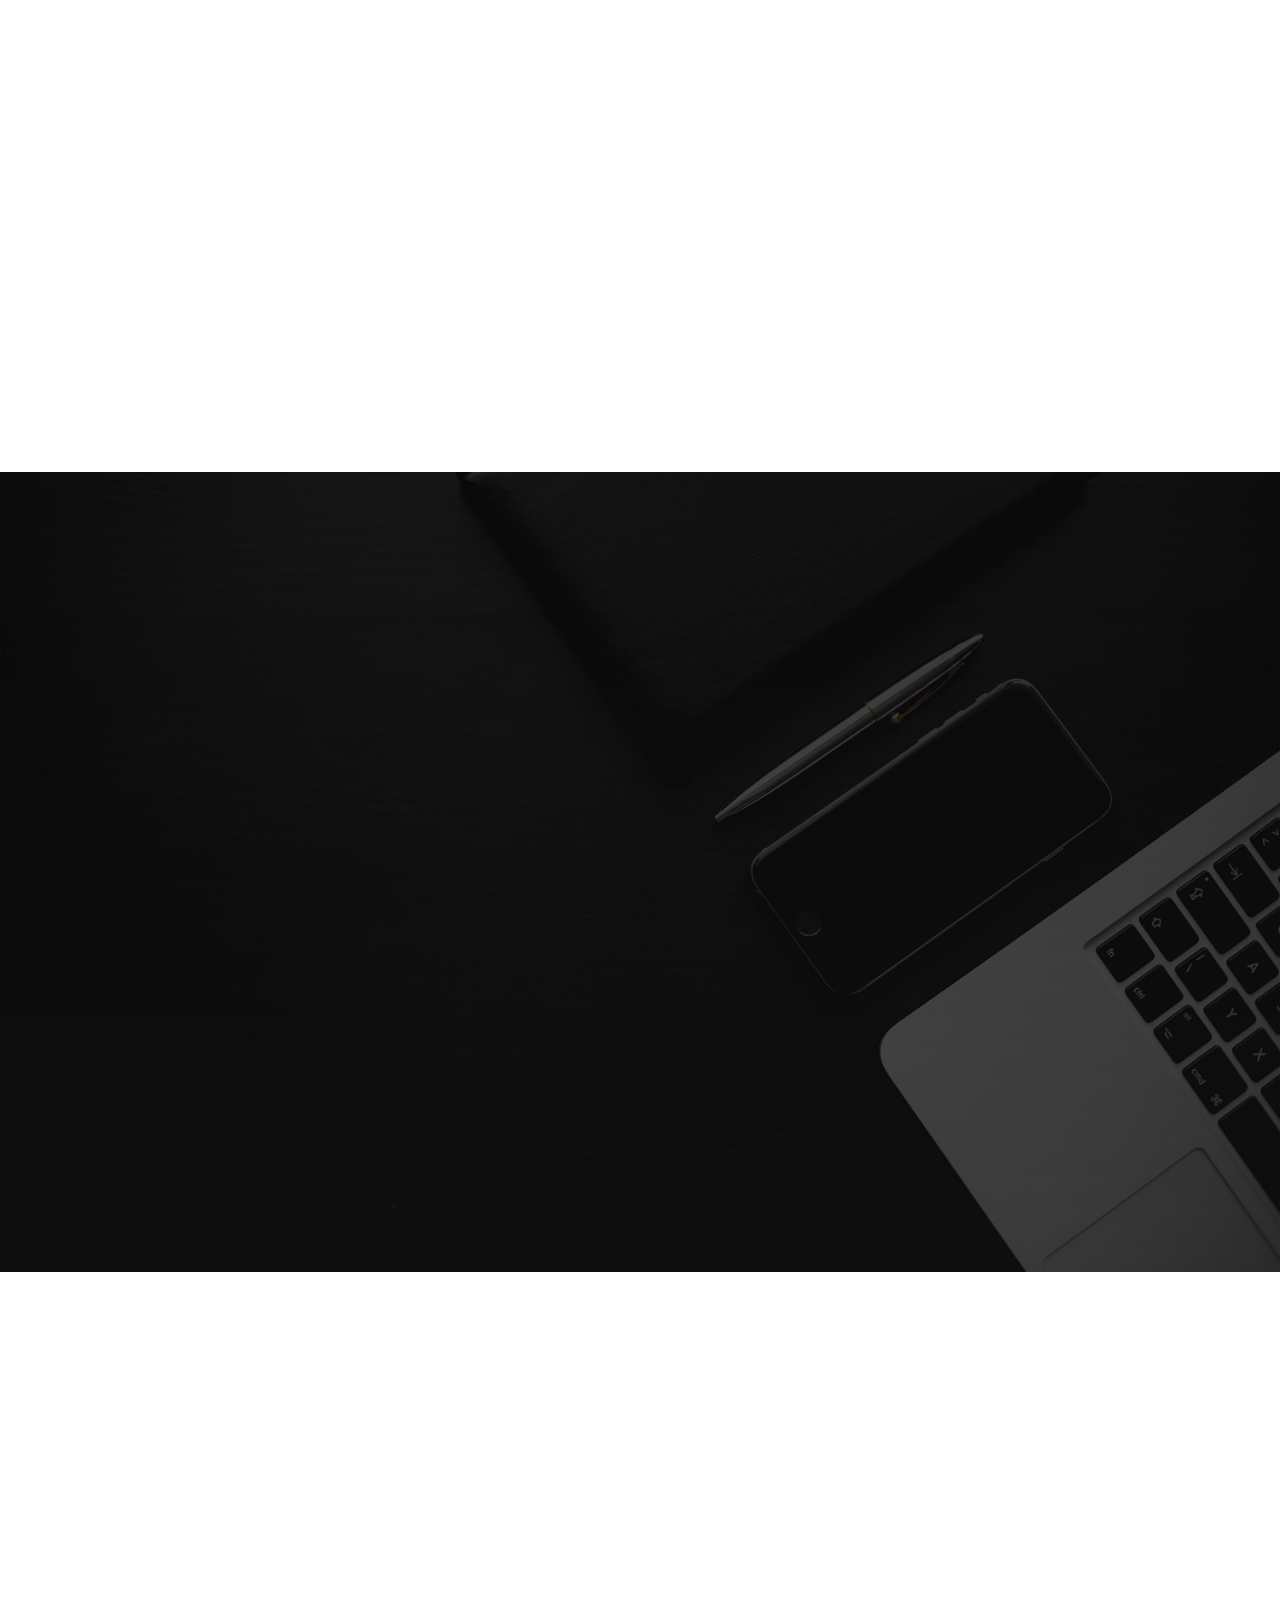
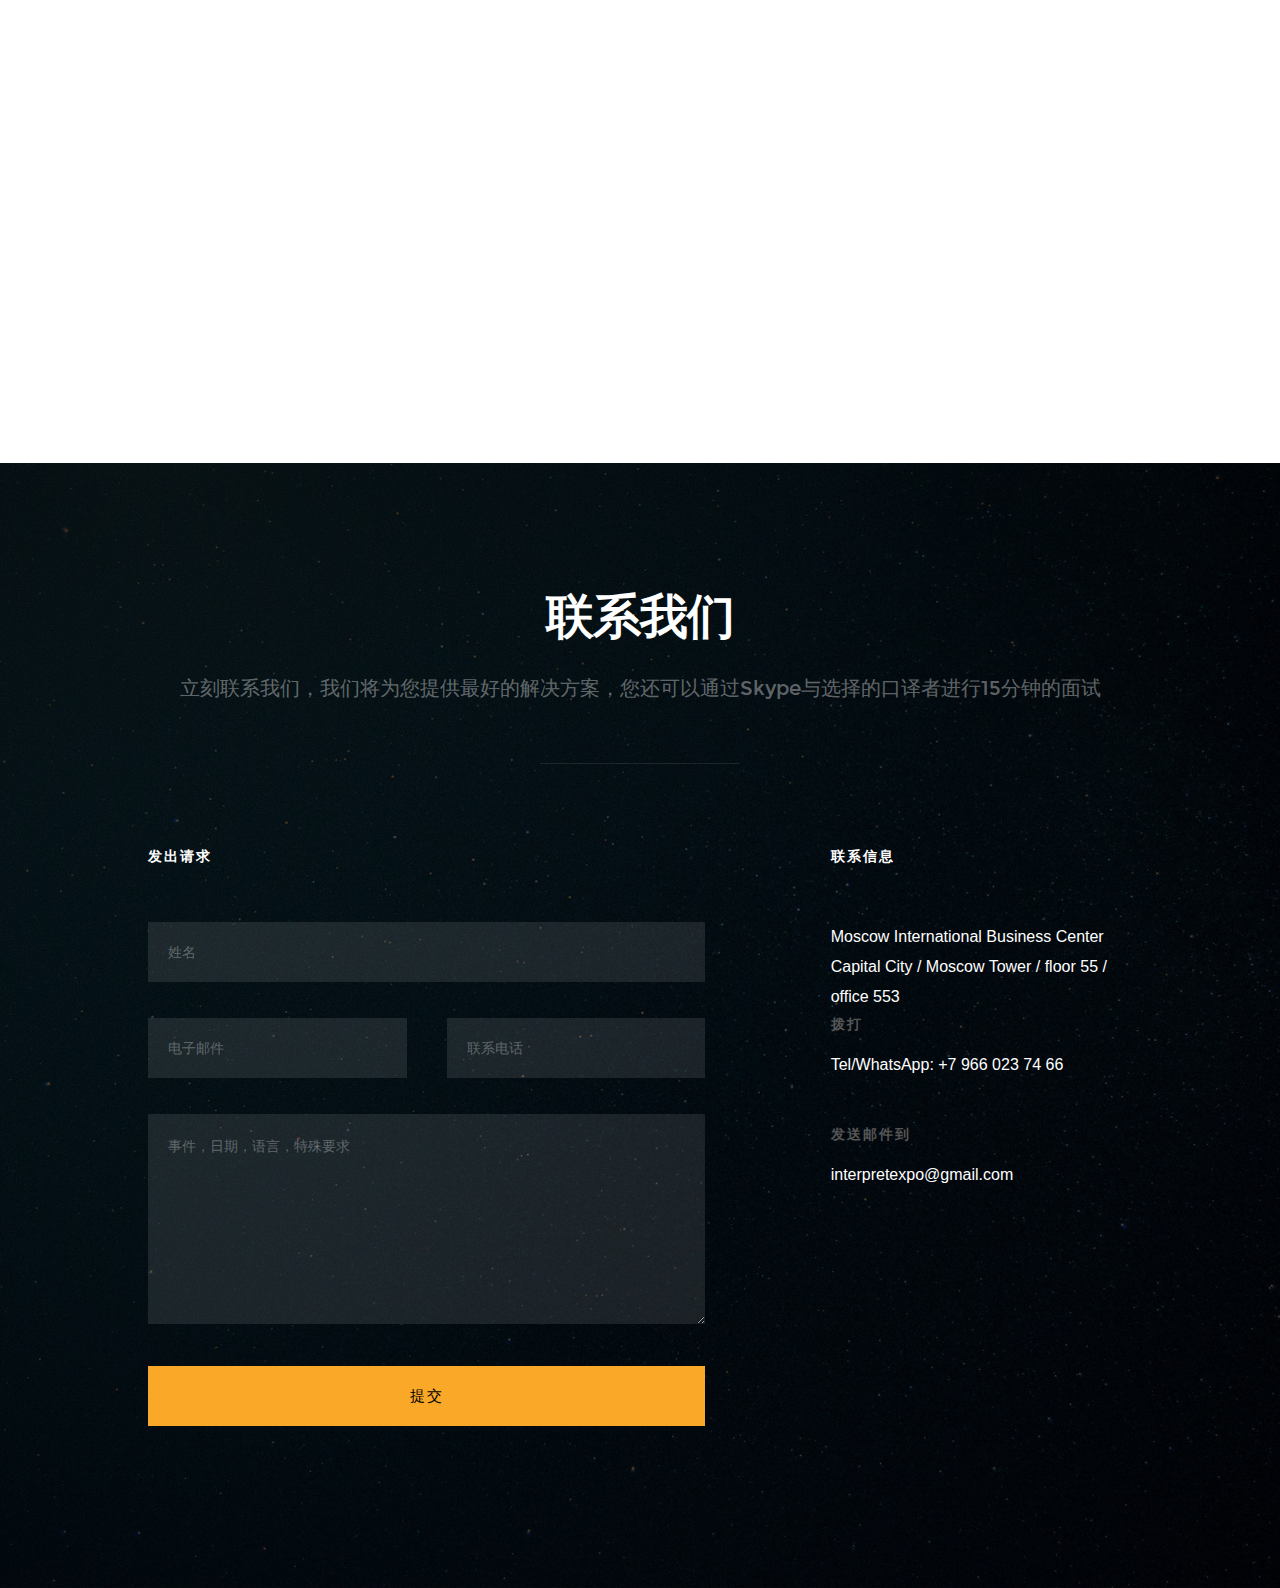
<file: cn/index.html>
<!DOCTYPE html>
<!--[if IE 8 ]><html class="no-js oldie ie8" lang="en"> <![endif]-->
<!--[if IE 9 ]><html class="no-js oldie ie9" lang="en"> <![endif]-->
<!--[if (gte IE 9)|!(IE)]><!--><html class="no-js" lang="en"> <!--<![endif]-->
<head>

    <!--- basic page needs
    ================================================== -->
    <meta charset="utf-8">
    <title>Interpreter EXPO</title>
    <meta name="description" content="">
    <meta name="author" content="">

    <!-- mobile specific metas
    ================================================== -->
    <meta name="viewport" content="width=device-width, initial-scale=1, maximum-scale=1">

    <!-- CSS
    ================================================== -->
    <link rel="stylesheet" href="css/base.css">
    <link rel="stylesheet" href="css/vendor.css">
    <link rel="stylesheet" href="/cn/css/main.css">

    <!-- script
    ================================================== -->
    <script src="js/modernizr.js"></script>
    <script src="js/pace.min.js"></script>

    <!-- favicons
    ================================================== -->
    <link rel="shortcut icon" href="favicon.ico" type="image/x-icon">
    <link rel="icon" href="favicon.ico" type="image/x-icon">
    <script>
        (function(i,s,o,g,r,a,m){i['GoogleAnalyticsObject']=r;i[r]=i[r]||function(){
                (i[r].q=i[r].q||[]).push(arguments)},i[r].l=1*new Date();a=s.createElement(o),
            m=s.getElementsByTagName(o)[0];a.async=1;a.src=g;m.parentNode.insertBefore(a,m)
        })(window,document,'script','https://www.google-analytics.com/analytics.js','ga');

        ga('create', 'UA-98195947-1', 'auto');
        ga('require', 'displayfeatures');
        ga('send', 'pageview');
    </script>
</head>

<body id="top">

<!-- Yandex.Metrika counter --> <script type="text/javascript"> (function (d, w, c) { (w[c] = w[c] || []).push(function() { try { w.yaCounter44455126 = new Ya.Metrika({ id:44455126, clickmap:true, trackLinks:true, accurateTrackBounce:true, webvisor:true, trackHash:true }); } catch(e) { } }); var n = d.getElementsByTagName("script")[0], s = d.createElement("script"), f = function () { n.parentNode.insertBefore(s, n); }; s.type = "text/javascript"; s.async = true; s.src = "https://mc.yandex.ru/metrika/watch.js"; if (w.opera == "[object Opera]") { d.addEventListener("DOMContentLoaded", f, false); } else { f(); } })(document, window, "yandex_metrika_callbacks"); </script> <noscript><div><img src="https://mc.yandex.ru/watch/44455126" style="position:absolute; left:-9999px;" alt="" /></div></noscript> <!-- /Yandex.Metrika counter -->
<!-- header
================================================== -->
<header>

    <a id="header-menu-trigger" href="#0">
        <span class="header-menu-text">Menu</span>
        <span class="header-menu-icon"></span>
    </a>

    <nav id="menu-nav-wrap">

        <a href="#0" class="close-button" title="close"><span>Close</span></a>

        <h3>Interpreter EXPO</h3>

        <ul class="nav-list">
            <li class="current"><a class="smoothscroll" href="#home" title="">家</a></li>
            <li><a class="smoothscroll" href="#services" title="">服务</a></li>
            <li><a class="smoothscroll" href="#catalogue" title="">目录</a></li>
            <li><a class="smoothscroll" href="#contact" title="">联系</a></li>
        </ul>
    </nav>  <!-- end #menu-nav-wrap -->

</header> <!-- end header -->


<!-- home
================================================== -->

<section id="home">
    <div class="overlay"></div>

    <div class="home-content-table">
        <div class="home-content-tablecell">
            <div class="row">
                <div class="col-twelve">
                    <img src="images/logo.svg" alt="">
                    <div style="margin-top: 20px;">
                        <a class="smoothscroll button stroke" href="#contact" style="border-color: #fff; color: #fff;">
                            立即预约
                        </a>
                    </div>
                    <!--
                                            <h1 class="animate-intro">
                                                INTERPRETER EXPO<br>
                                            </h1>
                                            <h3 class="animate-intro">staff for business events in Moscow</h3> -->



                </div> <!-- end col-twelve -->
            </div> <!-- end row -->
        </div> <!-- end home-content-tablecell -->
    </div> <!-- end home-content-table -->

    <ul class="home-social-list" style="display: none !important;">
        <li class="animate-intro">
            <a href="#"><i class="fa fa-facebook-square"></i></a>
        </li>
        <li class="animate-intro">
            <a href="#"><i class="fa fa-twitter"></i></a>
        </li>
        <li class="animate-intro">
            <a href="#"><i class="fa fa-instagram"></i></a>
        </li>
        <li class="animate-intro">
            <a href="#"><i class="fa fa-behance"></i></a>
        </li>
        <li class="animate-intro">
            <a href="#"><i class="fa fa-dribbble"></i></a>
        </li>
    </ul> <!-- end home-social-list -->

    <div class="scrolldown">
        <a href="#catalogue" class="scroll-icon smoothscroll">
            Scroll Down
            <i class="fa fa-long-arrow-right" aria-hidden="true"></i>
        </a>
    </div>

</section> <!-- end home -->

<!-- portfolio
================================================== -->
<section id="catalogue">

    <div class="intro-wrap">

        <div class="row narrow section-intro with-bottom-sep animate-this">
            <div class="col-twelve">
                <h1>口译者资料</h1>

                <p class="lead">经过认证的俄罗斯口译专家，在连接不同语言和文化方面有着丰富的经验</p>

            </div>
            <div class="more animate-intro catalogue-filter-buttons">
                <a class="smoothscroll button stroke js-filter-catalog" data-filter="english" href="#catalogue ">
                    英语
                </a>
                <a class="smoothscroll button stroke js-filter-catalog" data-filter="spanish" href="#catalogue ">
                    西班牙语
                </a>
                <a class="smoothscroll button stroke js-filter-catalog" data-filter="french" href="#catalogue ">
                    法语
                </a>
                <a class="smoothscroll button stroke js-filter-catalog" data-filter="german" href="#catalogue ">
                    德语
                </a>
                <a class="smoothscroll button stroke js-filter-catalog" data-filter="chinese" href="#catalogue ">
                    中文
                </a>
            </div>
        </div> <!-- end row section-intro -->

    </div> <!-- end intro-wrap -->

    <div class="row portfolio-content">
        <div class="col-twelve">
            <div id="folio-wrap" class="bricks-wrapper">

                <div class="brick folio-item english">
                    <div class="item-wrap animate-this"  data-src="/cn/images/portfolio/gallery/interpreter_expo(23).jpeg"  data-sub-html="#06">
                        <a href="#" class="overlay">
                            <img src="/images/portfolio/min/1.jpg" alt="Interpreter Expo">
                            <div class="item-text">
                                    <span class="folio-types">
                                        英语
                                    </span>
                                <h3 class="folio-title">Veronika M.</h3>
                            </div>
                        </a>
                        <a href="https://www.behance.net/" class='details-link' title="details">
                            <i class="icon-link"></i>
                        </a>
                    </div> <!-- end item-wrap -->
                </div> <!-- end folio-item -->

                <div class="brick folio-item english french">
                    <div class="item-wrap animate-this" data-src="/cn/images/portfolio/gallery/interpreter_expo(19).jpeg" data-sub-html="#01" >
                        <a href="#" class="overlay">
                            <img src="images/portfolio/min/5.jpg" alt="Skaterboy">
                            <div class="item-text">
                                    <span class="folio-types">
                                        英语 | 法语
                                    </span>
                                <h3 class="folio-title">Arina P.</h3>
                            </div>
                        </a>
                        <a href="https://www.behance.net/" class='details-link' title="details">
                            <i class="icon-link"></i>
                        </a>
                    </div> <!-- end item-wrap -->
                </div> <!-- end folio-item -->

                <div class="brick folio-item english">
                    <div class="item-wrap animate-this" data-src="/cn/images/portfolio/gallery/interpreter_expo(15).jpeg" data-sub-html="#02">
                        <a href="#" class="overlay">
                            <img src="images/portfolio/min/15.jpg" alt="Shutterbug">
                            <div class="item-text">
                                    <span class="folio-types">
                                        英语
                                    </span>
                                <h3 class="folio-title">Anara M.</h3>
                            </div>
                        </a>
                        <a href="https://www.behance.net/" class='details-link' title="details">
                            <i class="icon-link"></i>
                        </a>
                    </div> <!-- end item-wrap -->
                </div> <!-- end folio-item -->


                <div class="brick folio-item english spanish">
                    <div class="item-wrap animate-this"  data-src="/cn/images/portfolio/gallery/interpreter_expo(32).jpeg"  data-sub-html="#06">
                        <a href="#" class="overlay">
                            <img src="/images/portfolio/gallery/mari.jpg" alt="Interpreter Expo">
                            <div class="item-text">
                                    <span class="folio-types">
                                        英语 | 西班牙语
                                    </span>
                                <h3 class="folio-title">Maria G.</h3>
                            </div>
                        </a>
                        <a href="https://www.behance.net/" class='details-link' title="details">
                            <i class="icon-link"></i>
                        </a>
                    </div> <!-- end item-wrap -->
                </div> <!-- end folio-item -->

                <div class="brick folio-item korean english">
                    <div class="item-wrap animate-this"  data-src="/cn/images/portfolio/gallery/interpreter_expo(31).jpeg"  data-sub-html="#06">
                        <a href="#" class="overlay">
                            <img src="images/portfolio/min/2.jpg" alt="Interpreter Expo">
                            <div class="item-text">
                                    <span class="folio-types">
                                        英语 | Korean
                                    </span>
                                <h3 class="folio-title">Helen O.</h3>
                            </div>
                        </a>
                        <a href="https://www.behance.net/" class='details-link' title="details">
                            <i class="icon-link"></i>
                        </a>
                    </div> <!-- end item-wrap -->
                </div> <!-- end folio-item -->
                <div class="brick folio-item english german french">
                    <div class="item-wrap animate-this"  data-src="/cn/images/portfolio/gallery/interpreter_expo(18).jpeg"  data-sub-html="#05" >
                        <a href="#" class="overlay">
                            <img src="images/portfolio/min/17.jpg" alt="Bicycle">
                            <div class="item-text">
                                    <span class="folio-types">
                                        英语 | 德语 | 法语
                                    </span>
                                <h3 class="folio-title">Julia CH.</h3>
                            </div>
                        </a>
                        <a href="https://www.behance.net/" class='details-link' title="details">
                            <i class="icon-link"></i>
                        </a>
                    </div> <!-- end item-wrap -->
                </div> <!-- end folio-item -->

                <div class="brick folio-item english">
                    <div class="item-wrap animate-this"  data-src="/cn/images/portfolio/gallery/interpreter_expo(20).jpeg"  data-sub-html="#06">
                        <a href="#" class="overlay">
                            <img src="images/portfolio/min/6.jpg" alt="Interpreter Expo">
                            <div class="item-text">
                                    <span class="folio-types">
                                        英语
                                    </span>
                                <h3 class="folio-title">Isadora</h3>
                            </div>
                        </a>
                        <a href="https://www.behance.net/" class='details-link' title="details">
                            <i class="icon-link"></i>
                        </a>
                    </div> <!-- end item-wrap -->
                </div> <!-- end folio-item -->


                <div class="brick folio-item english">
                    <div class="item-wrap animate-this"  data-src="/cn/images/portfolio/gallery/interpreter_expo(21).jpeg"  data-sub-html="#06">
                        <a href="#" class="overlay">
                            <img src="images/portfolio/min/12.jpg" alt="Julia CH.">
                            <div class="item-text">
                                    <span class="folio-types">
                                        英语
                                    </span>
                                <h3 class="folio-title">Lachin D.</h3>
                            </div>
                        </a>
                        <a href="https://www.behance.net/" class='details-link' title="details">
                            <i class="icon-link"></i>
                        </a>
                    </div> <!-- end item-wrap -->
                </div> <!-- end folio-item -->
                <div class="brick folio-item german english">
                    <div class="item-wrap animate-this"  data-src="/cn/images/portfolio/gallery/interpreter_expo(28).jpeg"  data-sub-html="#06">
                        <a href="#" class="overlay">
                            <img src="images/portfolio/min/3.jpg" alt="Interpreter Expo">
                            <div class="item-text">
                                    <span class="folio-types">
                                        英语 | 德语
                                    </span>
                                <h3 class="folio-title">Daria N.</h3>
                            </div>
                        </a>
                        <a href="https://www.behance.net/" class='details-link' title="details">
                            <i class="icon-link"></i>
                        </a>
                    </div> <!-- end item-wrap -->
                </div> <!-- end folio-item -->
                <div class="brick folio-item english chinese spanish german">
                    <div class="item-wrap animate-this"  data-src="/cn/images/portfolio/gallery/interpreter_expo(22).jpeg"  data-sub-html="#06">
                        <a href="#" class="overlay">
                            <img src="images/portfolio/min/7.jpg" alt="Interpreter Expo">
                            <div class="item-text">
                                    <span class="folio-types">
                                        英语 | 西班牙语 | 西班牙语 | 德语
                                    </span>
                                <h3 class="folio-title">Inna B.</h3>
                            </div>
                        </a>
                        <a href="https://www.behance.net/" class='details-link' title="details">
                            <i class="icon-link"></i>
                        </a>
                    </div> <!-- end item-wrap -->
                </div> <!-- end folio-item -->

                <div class="brick folio-item english spanish french">
                    <div class="item-wrap animate-this"  data-src="/cn/images/portfolio/gallery/interpreter_expo(24).jpeg"  data-sub-html="#06">
                        <a href="#" class="overlay">
                            <img src="images/portfolio/min/14.jpg" alt="Interpreter Expo">
                            <div class="item-text">
                                    <span class="folio-types">
                                        英语 | 西班牙语 | 法语
                                    </span>
                                <h3 class="folio-title">Daria P.</h3>
                            </div>
                        </a>
                        <a href="https://www.behance.net/" class='details-link' title="details">
                            <i class="icon-link"></i>
                        </a>
                    </div> <!-- end item-wrap -->
                </div> <!-- end folio-item -->

                <div class="brick folio-item english french">
                    <div class="item-wrap animate-this"  data-src="/cn/images/portfolio/gallery/interpreter_expo(25).jpeg"  data-sub-html="#06">
                        <a href="#" class="overlay">
                            <img src="images/portfolio/min/11.jpg" alt="Interpreter Expo">
                            <div class="item-text">
                                    <span class="folio-types">
                                        英语 | 法语
                                    </span>
                                <h3 class="folio-title">Amulanga N.</h3>
                            </div>
                        </a>
                        <a href="https://www.behance.net/" class='details-link' title="details">
                            <i class="icon-link"></i>
                        </a>
                    </div> <!-- end item-wrap -->
                </div> <!-- end folio-item -->

                <div class="brick folio-item english chinese">
                    <div class="item-wrap animate-this"  data-src="/cn/images/portfolio/gallery/interpreter_expo(26).jpeg"  data-sub-html="#06">
                        <a href="#" class="overlay">
                            <img src="images/portfolio/min/13.jpg" alt="Interpreter Expo">
                            <div class="item-text">
                                    <span class="folio-types">
                                        英语 | 中文
                                    </span>
                                <h3 class="folio-title">Daria L.</h3>
                            </div>
                        </a>
                        <a href="https://www.behance.net/" class='details-link' title="details">
                            <i class="icon-link"></i>
                        </a>
                    </div> <!-- end item-wrap -->
                </div> <!-- end folio-item -->

                <div class="brick folio-item german english">
                    <div class="item-wrap animate-this"  data-src="/cn/images/portfolio/gallery/interpreter_expo(27).jpeg"  data-sub-html="#06">
                        <a href="#" class="overlay">
                            <img src="images/portfolio/min/10.jpg" alt="Interpreter Expo">
                            <div class="item-text">
                                    <span class="folio-types">
                                        英语 | 德语
                                    </span>
                                <h3 class="folio-title">Olga S.</h3>
                            </div>
                        </a>
                        <a href="https://www.behance.net/" class='details-link' title="details">
                            <i class="icon-link"></i>
                        </a>
                    </div> <!-- end item-wrap -->
                </div> <!-- end folio-item -->


                <div class="brick folio-item spanish english">
                    <div class="item-wrap animate-this"  data-src="/cn/images/portfolio/gallery/interpreter_expo(29).jpeg"  data-sub-html="#06">
                        <a href="#" class="overlay">
                            <img src="images/portfolio/min/8.jpg" alt="Interpreter Expo">
                            <div class="item-text">
                                    <span class="folio-types">
                                        英语 | 西班牙语
                                    </span>
                                <h3 class="folio-title">Nadezhda N.</h3>
                            </div>
                        </a>
                        <a href="https://www.behance.net/" class='details-link' title="details">
                            <i class="icon-link"></i>
                        </a>
                    </div> <!-- end item-wrap -->
                </div> <!-- end folio-item -->
                <div class="brick folio-item english">
                    <div class="item-wrap animate-this" data-src="/cn/images/portfolio/gallery/interpreter_expo(16).jpeg" data-sub-html="#03" >
                        <a href="#" class="overlay">
                            <img src="images/portfolio/min/4.jpg" alt="Explore">
                            <div class="item-text">
                                <span class="folio-types">英语</span>
                                <h3 class="folio-title">Galina O.</h3>
                            </div>
                        </a>
                        <a href="https://www.behance.net/" class='details-link' title="details">
                            <i class="icon-link"></i>
                        </a>
                    </div> <!-- end item-wrap -->
                </div> <!-- end folio-item -->
                <div class="brick folio-item english">
                    <div class="item-wrap animate-this"  data-src="/cn/images/portfolio/gallery/interpreter_expo(30).jpeg"  data-sub-html="#06">
                        <a href="#" class="overlay">
                            <img src="images/portfolio/min/16.jpg" alt="Interpreter Expo">
                            <div class="item-text">
                                            <span class="folio-types">
                                                英语
                                            </span>
                                <h3 class="folio-title">Maria K.</h3>
                            </div>
                        </a>
                        <a href="https://www.behance.net/" class='details-link' title="details">
                            <i class="icon-link"></i>
                        </a>
                    </div> <!-- end item-wrap -->
                </div> <!-- end folio-item -->

                <div class="brick folio-item english spanish">
                    <div class="item-wrap animate-this"  data-src="/cn/images/portfolio/gallery/interpreter_expo(33).jpeg"  data-sub-html="#06">
                        <a href="#" class="overlay">
                            <img src="/images/portfolio/gallery/mari_e.jpg" alt="Interpreter Expo">
                            <div class="item-text">
                                    <span class="folio-types">
                                        英语 | 德语
                                    </span>
                                <h3 class="folio-title">Maria E.</h3>
                            </div>
                        </a>
                        <a href="https://www.behance.net/" class='details-link' title="details">
                            <i class="icon-link"></i>
                        </a>
                    </div> <!-- end item-wrap -->
                </div> <!-- end folio-item -->

                <div class="brick folio-item english chinese">
                    <div class="item-wrap animate-this"  data-src="/cn/images/portfolio/gallery/interpreter_expo(17).jpeg"  data-sub-html="#04" >
                        <a href="#" class="overlay">
                            <img src="images/portfolio/min/9.jpg" alt="Minimalismo">
                            <div class="item-text">
                                    <span class="folio-types">
                                        英语 | 中文
                                    </span>
                                <h3 class="folio-title">Zarina B.</h3>
                            </div>
                        </a>
                        <a href="https://www.behance.net/" class='details-link' title="details">
                            <i class="icon-link"></i>
                        </a>
                    </div> <!-- end item-wrap -->
                </div> <!-- end folio-item -->


            </div> <!-- end folio-wrap -->
        </div> <!-- end twelve -->
    </div> <!-- end portfolio-content -->

</section>  <!-- end portfolio -->
<section id="services">
    <div class="overlay"></div>
    <div class="gradient-overlay"></div>

    <div class="row narrow section-intro with-bottom-sep animate-this">
        <div class="">
            <h1>服务</h1>
            <p class="col-six service-col" style="font-size: 18px;">
                - 每小时21€ <br>
                <small style="display: block;line-height: 1.4;letter-spacing: 0.13em; font-family: 'Arial';">
                    我们是一支以俄语为母语的翻译团队，可以帮助您推广公司产品以及处理贸易合同
                </small><br/>
                - 请求<br/>
                <small style="display: block;line-height: 1.4;letter-spacing: 0.13em; font-family: 'Arial';">
                    我们经过认证的翻译家面向各种领域提供高质量的商业翻译，包括网站，法律，科技，应用和软件，营销等。
                </small>
            </p>
            <p class="col-six service-col" style="font-size: 18px;">
                - 每小时15€  <br/>
                <small style="display: block;line-height: 1.4;letter-spacing: 0.13em; font-family: 'Arial';">
                    我们礼仪和模特都有着极高的颜值，可以在展会上提供帮助，为您的站台吸引更多参观者。
                </small><br/>
                - 每小时35€<br/>
                <small style="display: block;line-height: 1.4;letter-spacing: 0.13em; font-family: 'Arial';">
                    莫斯科旅游向导 <br>
                    我们在当地的导游会让你接触到这座城市的历史，建筑，文化和气氛，使你爱上这座城市。
                    参观包含莫斯科河沿岸，大剧院和芭蕾表演，令人窒息的杂技，和原汁原味的俄罗斯美食
                </small>
            </p>
        </div> <!-- end col-full -->
    </div> <!-- end row -->



</section> <!-- end services -->






<!-- Testimonials Section
================================================== -->
<section id="testimonials">

    <div class="row">
        <div class="col-twelve">
            <h2 class="animate-this">Testimonials</h2>
        </div>
    </div>

    <div class="row flex-container">

        <div id="testimonial-slider" class="flex-slider animate-this">

            <ul class="slides">

                <li>
                    <p>
                        In my experience I can say they are an efficient and reliable agency that remain competitively priced. I was very pleased with the interpreter we have worked with on a trade show in Moscow. My advice, use INTERPRETER EXPO’s service.
                    </p>

                    <div class="testimonial-author">
                        <img src="images/avatars/gGpNgqqLD40.jpg" alt="Author image">
                        <div class="author-info">
                            Michael K.
                            <span class="position">CEO, The Art of Shaving </span>
                        </div>
                    </div>
                </li> <!-- end slide -->

                <li>
                    <p>
                        "We are very thankful to Interpreter Expo agency for their help with the organization of a meeting. We had 10 delegates that were completely satisfied with the outstanding service. The agency selected two great hostesses for our event and a very professional and prompt interpreter.
                        We highly recommend them to any company that needs any type of translation services whether written or verbal."
                    </p>

                    <div class="testimonial-author">
                        <img src="images/avatars/fo0TSXqTZDI.jpg" alt="Author image">
                        <div class="author-info">
                            Ani H.
                            <span>UGG, Assistant of marketing group</span>
                        </div>
                    </div>
                </li> <!-- end slide -->

                <li>
                    <p>
                        We have been working with InterpreterExpo for one year, so I can say for sure that the agency is trustworthy and customer oriented. They are really quick to respond and always ready to meet the needs of a client.
                    </p>

                    <div class="testimonial-author">
                        <img src="images/avatars/AxPZDBp521s.jpg" alt="Author image">
                        <div class="author-info">
                            David Bekar
                            <span>CEO, INSIGHT AGENCY</span>
                        </div>
                    </div>
                </li> <!-- end slide -->

                <li>
                    <p>
                        Our guide was a wonder! She had so much to offer and was very knowledgeable and candid about the history and Russian culture. We are completely in love with Moscow!
                    </p>

                    <div class="testimonial-author">
                        <img src="images/avatars/33fTmMrCIyM.jpg" alt="Author image">
                        <div class="author-info">
                            Bahadir Leo Sokmen
                        </div>
                    </div>
                </li> <!-- end slide -->

                <li>
                    <p>
                        It was my pleasure working on FlowersExpo with your smart and beautiful interpreter Arina!
                    </p>

                    <div class="testimonial-author">
                        <img src="images/avatars/0UeWvkvHrBA.jpg" alt="Author image">
                        <div class="author-info">
                            Enrique Vargas
                            <span>Managing partner, Ecuador Flower</span>
                        </div>
                    </div>
                </li> <!-- end slide -->

            </ul> <!-- end slides -->

        </div> <!-- end testimonial-slider -->

    </div> <!-- end flex-container -->

</section> <!-- end testimonials -->

<!-- contact
================================================== -->
<section id="contact">

    <div class="overlay"></div>

    <div class="row narrow section-intro with-bottom-sep">
        <div class="col-twelve">
            <h1>联系我们</h1>

            <p class="lead">
                立刻联系我们，我们将为您提供最好的解决方案，您还可以通过Skype与选择的口译者进行15分钟的面试
            </p>
        </div>
    </div> <!-- end section-intro -->

    <div class="row contact-content">

        <div class="col-seven tab-full">

            <h5>发出请求</h5>

            <!-- form -->
            <form name="contactForm" id="contactForm" method="post" onsubmit="ga('send', 'event', 'orders', 'make_order', ''); yaCounter44455126.reachGoal('order');">

                <div class="form-field">
                    <input name="contactName" type="text" id="contactName" placeholder="姓名" value="" minlength="2" required="">
                </div>

                <div class="row">
                    <div class="col-six tab-full">
                        <div class="form-field">
                            <input name="contactEmail" type="email" id="contactEmail" placeholder="电子邮件" value="" required="">
                        </div>
                    </div>
                    <div class="col-six tab-full">
                        <div class="form-field">
                            <input name="contactSubject" type="text" id="contactSubject" placeholder="联系电话" value="">
                        </div>
                    </div>
                </div>

                <div class="form-field">
                    <textarea name="contactMessage" id="contactMessage" placeholder="事件，日期，语言，特殊要求" rows="10" cols="50" required=""></textarea>
                </div>

                <div class="form-field">
                    <button class="submitform">提交</button>

                    <div id="submit-loader">
                        <div class="text-loader">發出...</div>
                        <div class="s-loader">
                            <div class="bounce1"></div>
                            <div class="bounce2"></div>
                            <div class="bounce3"></div>
                        </div>
                    </div>
                </div>

            </form> <!-- end form -->

            <!-- contact-warning -->
            <div id="message-warning"></div>

            <!-- contact-success -->
            <div id="message-success">
                <i class="fa fa-check"></i>您的留言已發送，謝謝！<br>
            </div>

        </div> <!-- end col-seven -->

        <div class="col-four tab-full contact-info end"  style="font-family: 'Arial', Sans-Serif; font-style: normal;">

            <h5>联系信息</h5>
            <address style="font-family: 'Arial', Sans-Serif; font-style: normal;">
                Moscow International Business Center
                Capital City / Moscow Tower / floor 55 / office 553
            </address>
            <div class="cinfo">
                <h6>拨打</h6>
                <p>
                    Tel/WhatsApp: +7 966 023 74 66 <br>
                </p>
            </div> <!-- end cinfo -->

            <div class="cinfo">
                <h6>发送邮件到</h6>
                <p>
                    interpretexpo@gmail.com
                </p>
            </div> <!-- end cinfo -->

        </div> <!-- end cinfo -->

    </div> <!-- end row contact-content -->

</section> <!-- end contact -->

<div id="preloader">
    <div id="loader"></div>
</div>

<!-- Java Script
================================================== -->
<script src="js/jquery-2.1.3.min.js"></script>
<script src="js/plugins.js"></script>
<script src="js/isotope/dist/isotope.pkgd.min.js"></script>
<script src="js/main.js"></script>

</body>

</html>
</file>
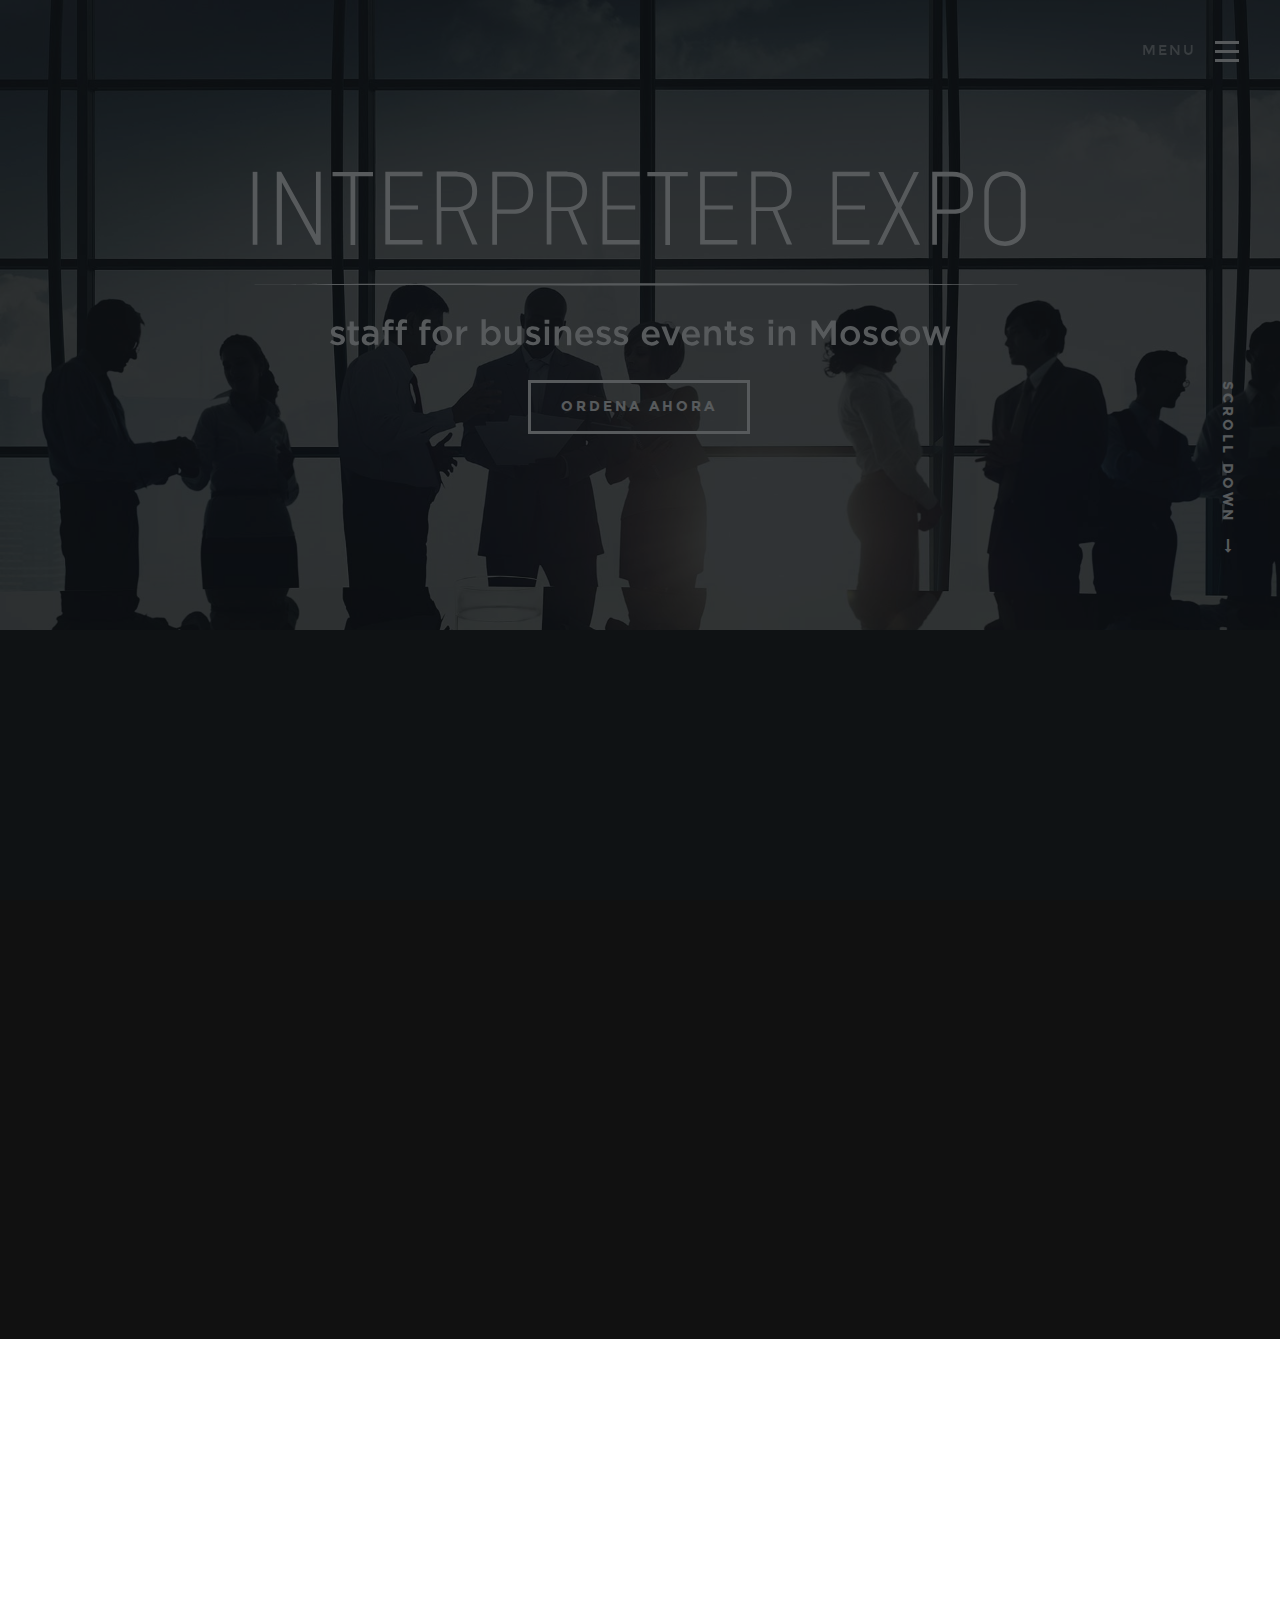
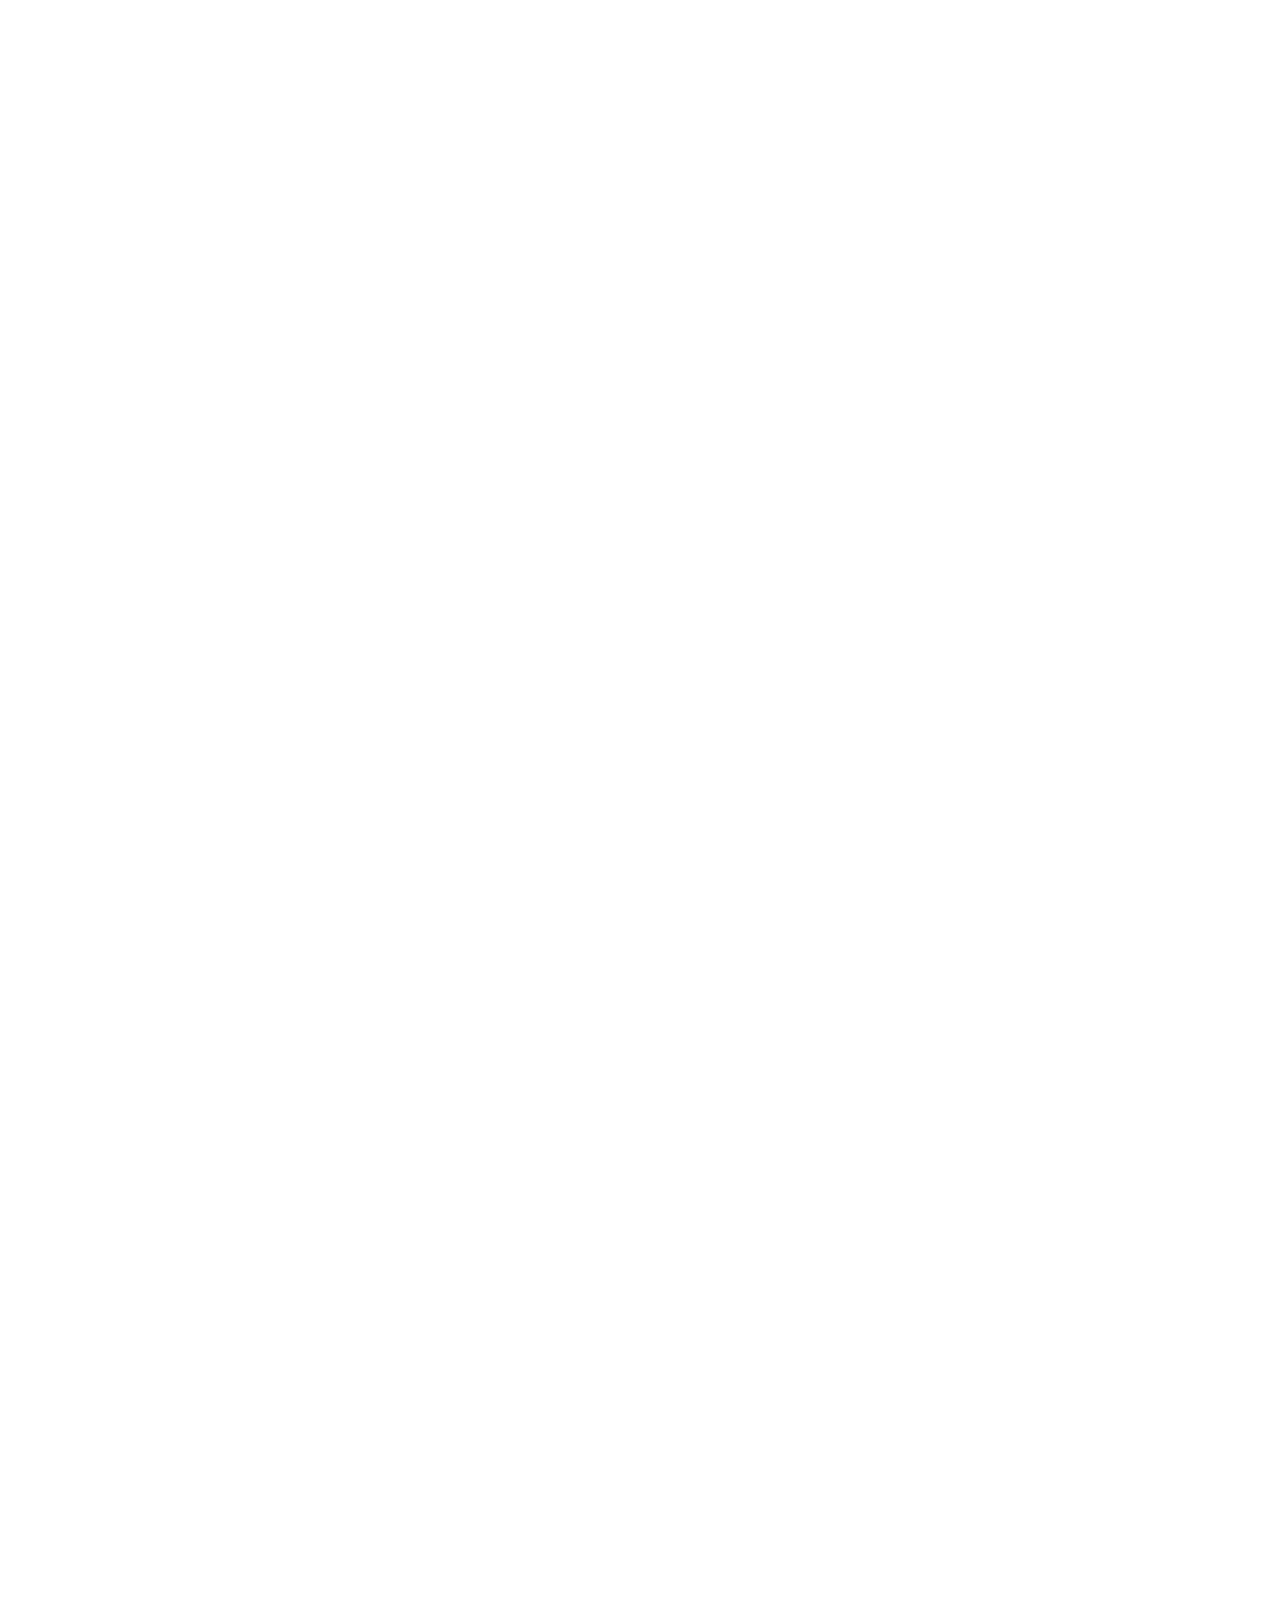
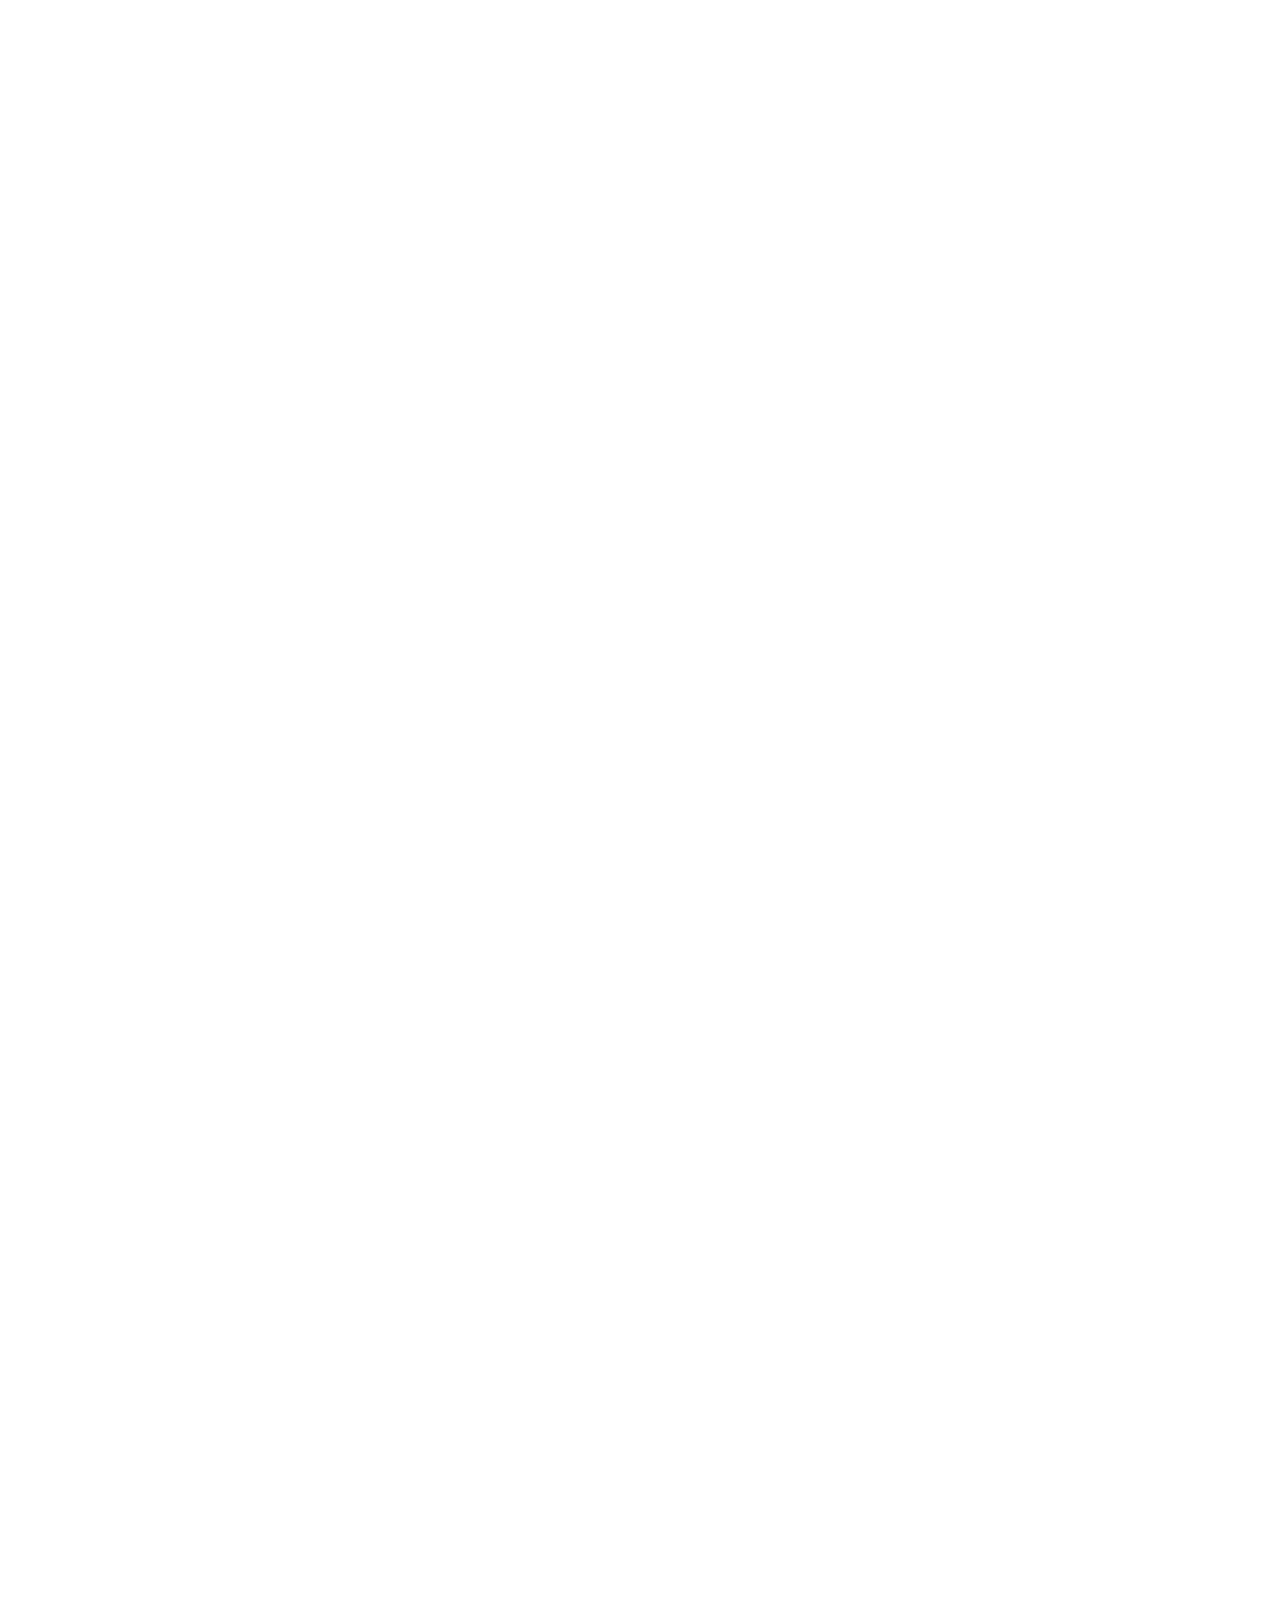
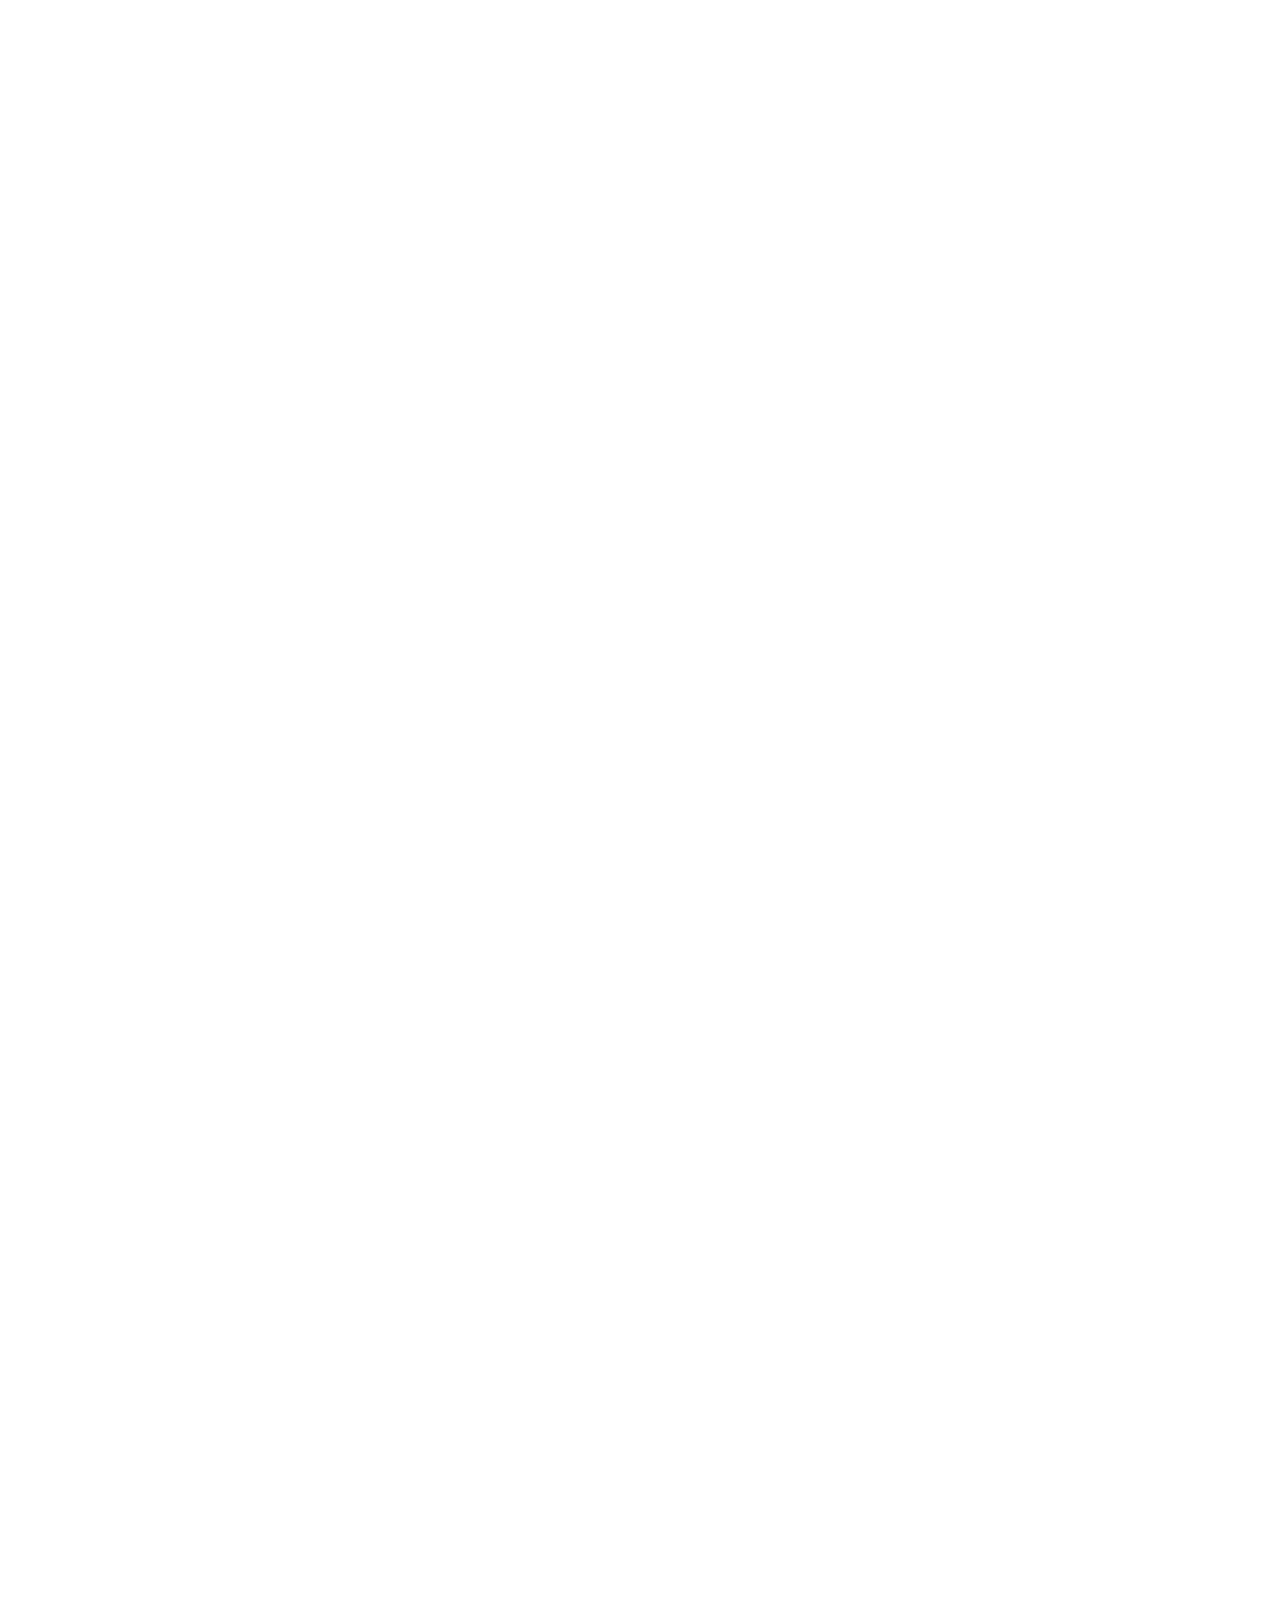
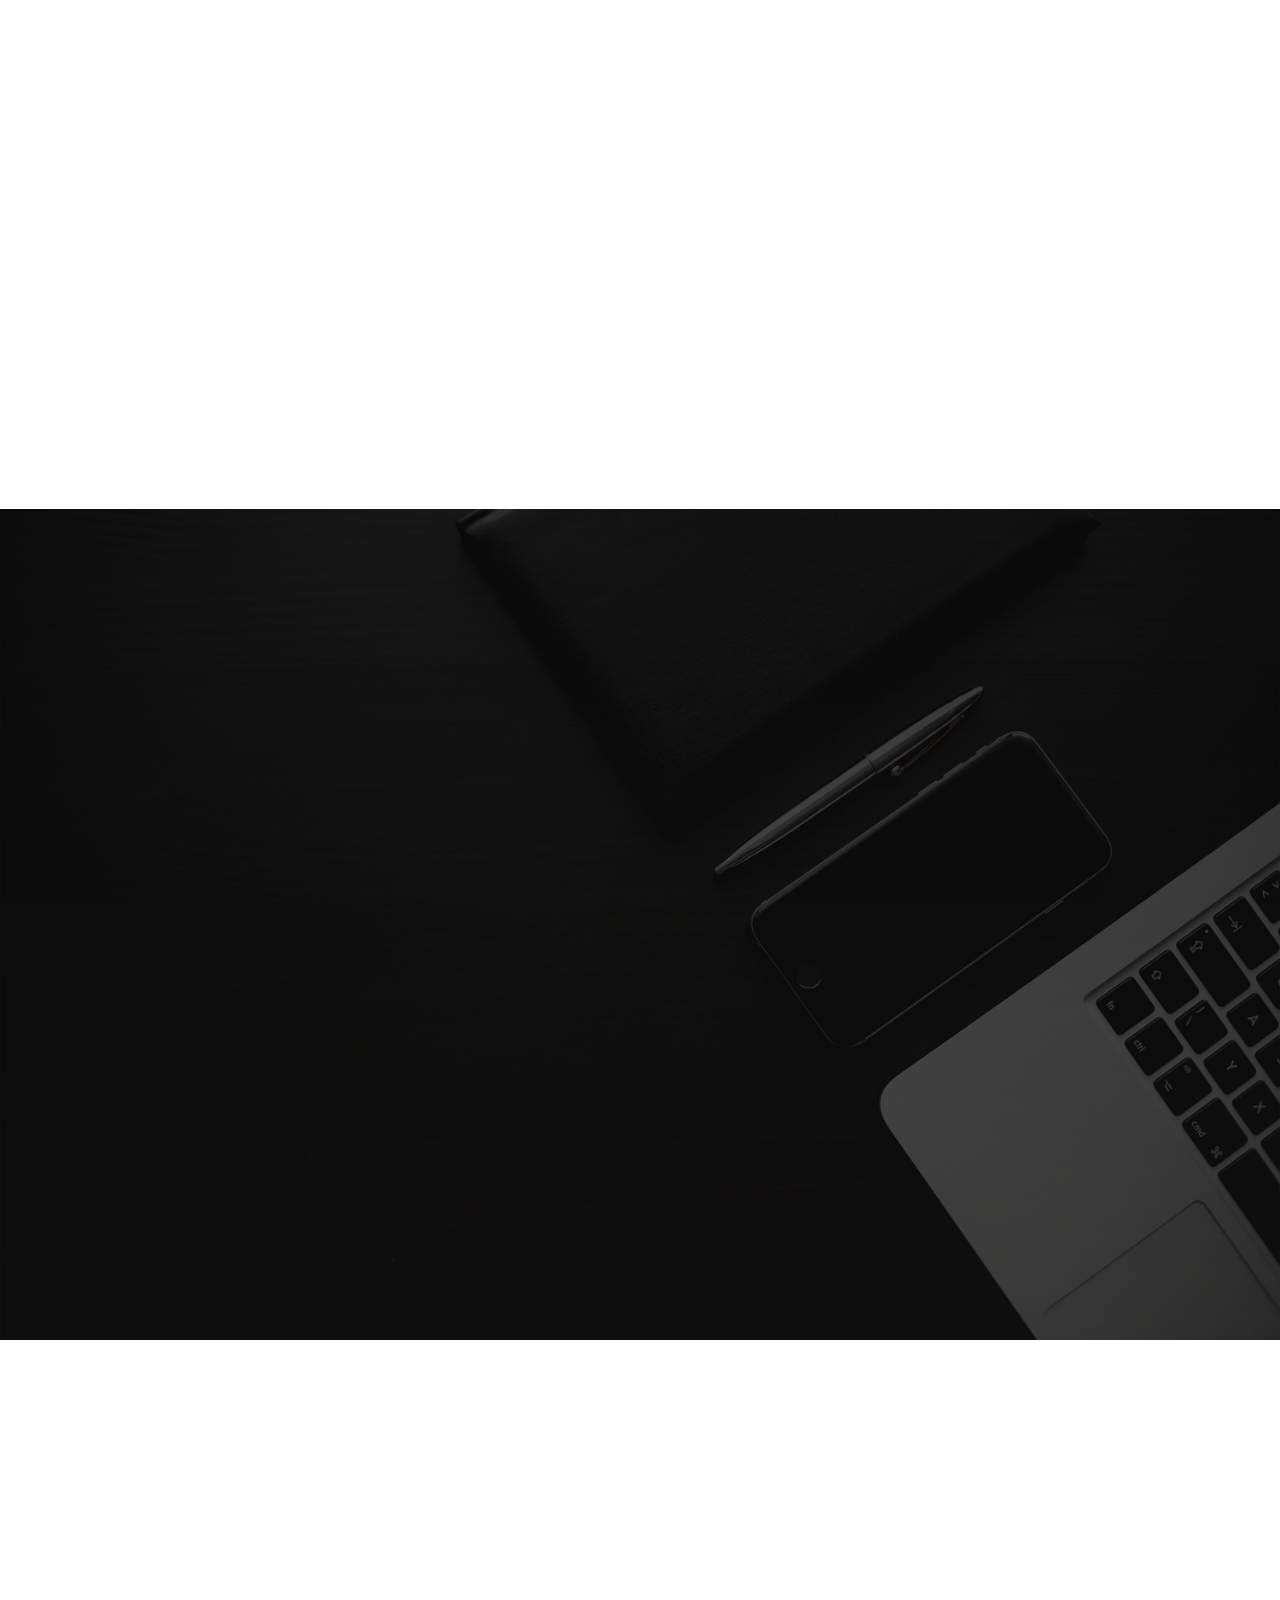
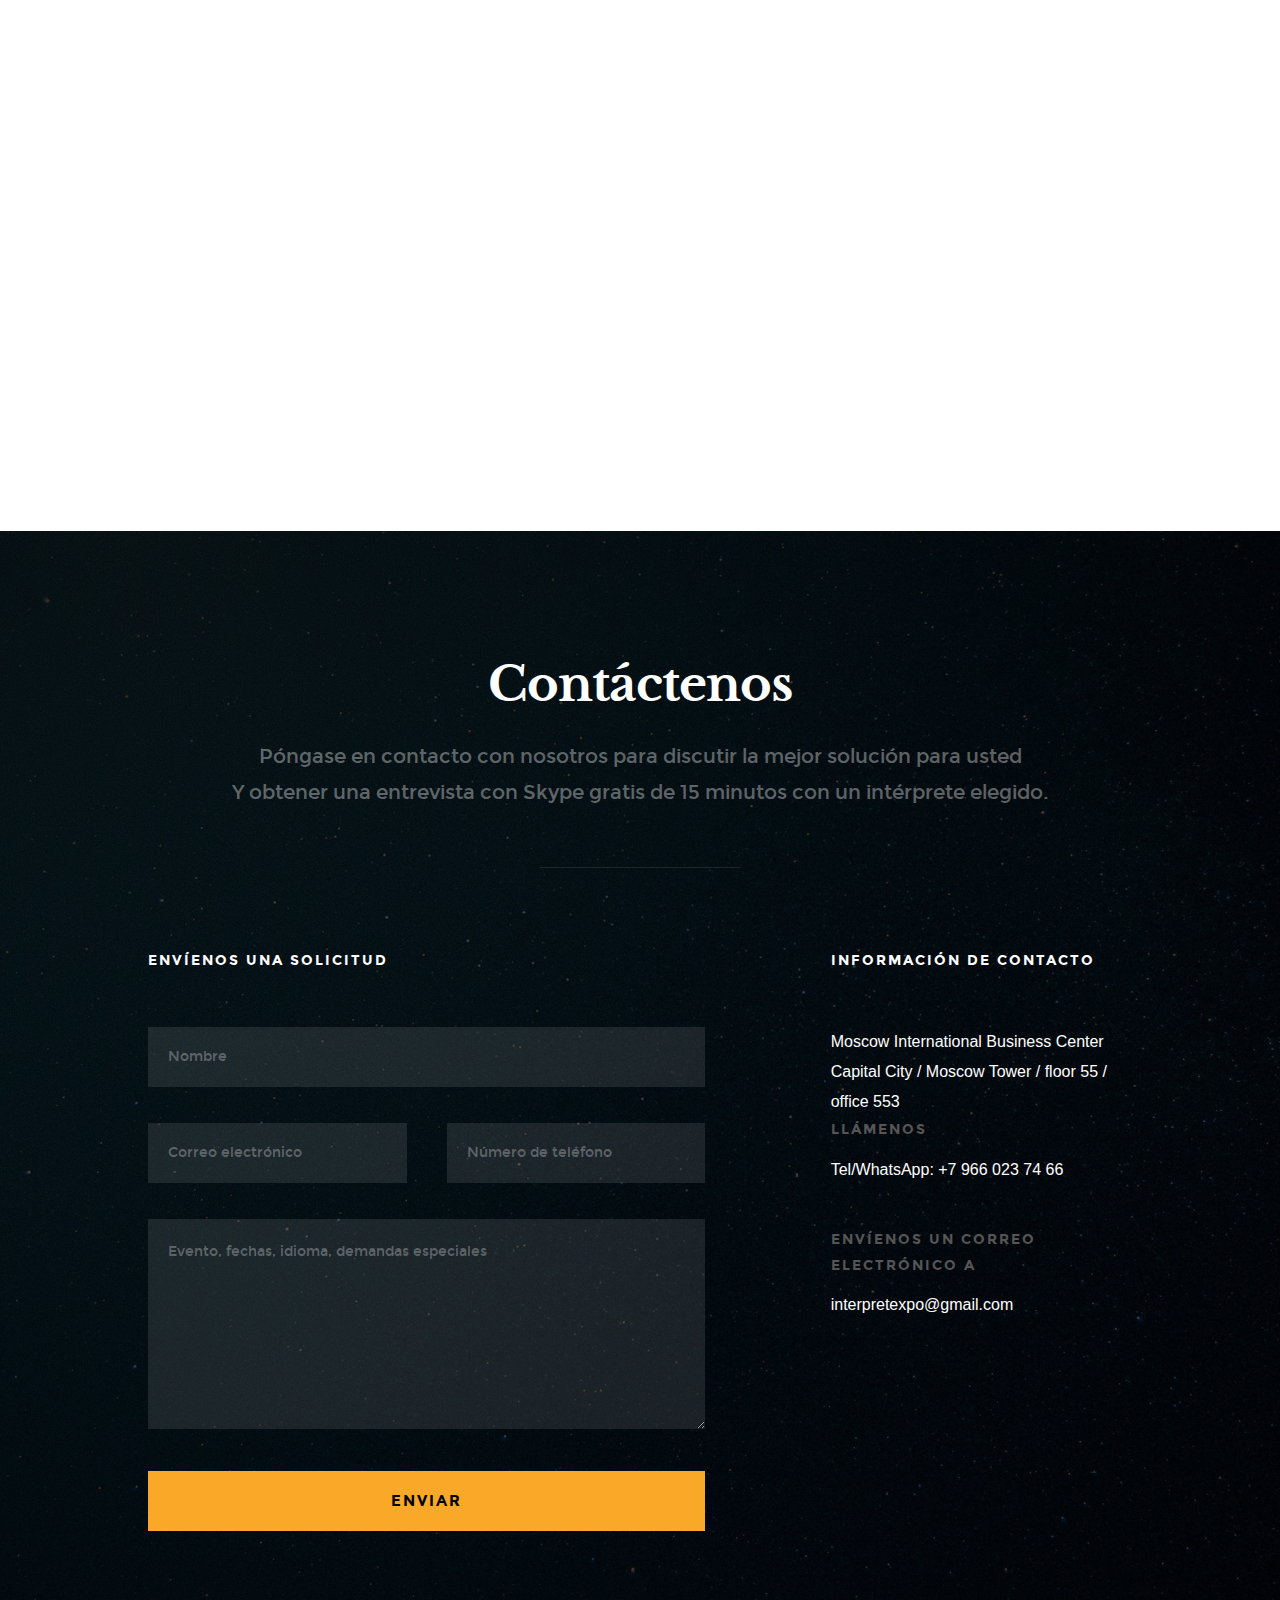
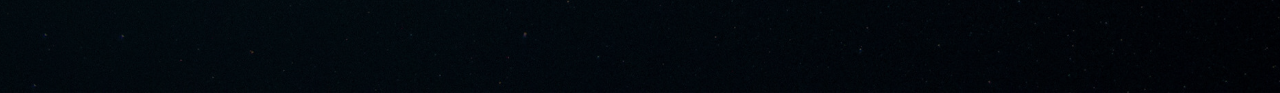
<file: es/index.html>
<!DOCTYPE html>
<!--[if IE 8 ]><html class="no-js oldie ie8" lang="en"> <![endif]-->
<!--[if IE 9 ]><html class="no-js oldie ie9" lang="en"> <![endif]-->
<!--[if (gte IE 9)|!(IE)]><!--><html class="no-js" lang="en"> <!--<![endif]-->
<head>

    <!--- basic page needs
    ================================================== -->
    <meta charset="utf-8">
    <title>Interpreter EXPO</title>
    <meta name="description" content="">
    <meta name="author" content="">

    <!-- mobile specific metas
    ================================================== -->
    <meta name="viewport" content="width=device-width, initial-scale=1, maximum-scale=1">

    <!-- CSS
    ================================================== -->
    <link rel="stylesheet" href="css/base.css">
    <link rel="stylesheet" href="css/vendor.css">
    <link rel="stylesheet" href="css/main.css">

    <!-- script
    ================================================== -->
    <script src="js/modernizr.js"></script>
    <script src="js/pace.min.js"></script>

    <!-- favicons
    ================================================== -->
    <link rel="shortcut icon" href="favicon.ico" type="image/x-icon">
    <link rel="icon" href="favicon.ico" type="image/x-icon">
    <script>
        (function(i,s,o,g,r,a,m){i['GoogleAnalyticsObject']=r;i[r]=i[r]||function(){
                (i[r].q=i[r].q||[]).push(arguments)},i[r].l=1*new Date();a=s.createElement(o),
            m=s.getElementsByTagName(o)[0];a.async=1;a.src=g;m.parentNode.insertBefore(a,m)
        })(window,document,'script','https://www.google-analytics.com/analytics.js','ga');

        ga('create', 'UA-98195947-1', 'auto');
        ga('require', 'displayfeatures');
        ga('send', 'pageview');
    </script>
</head>

<body id="top">

<!-- Yandex.Metrika counter --> <script type="text/javascript"> (function (d, w, c) { (w[c] = w[c] || []).push(function() { try { w.yaCounter44455126 = new Ya.Metrika({ id:44455126, clickmap:true, trackLinks:true, accurateTrackBounce:true, webvisor:true, trackHash:true }); } catch(e) { } }); var n = d.getElementsByTagName("script")[0], s = d.createElement("script"), f = function () { n.parentNode.insertBefore(s, n); }; s.type = "text/javascript"; s.async = true; s.src = "https://mc.yandex.ru/metrika/watch.js"; if (w.opera == "[object Opera]") { d.addEventListener("DOMContentLoaded", f, false); } else { f(); } })(document, window, "yandex_metrika_callbacks"); </script> <noscript><div><img src="https://mc.yandex.ru/watch/44455126" style="position:absolute; left:-9999px;" alt="" /></div></noscript> <!-- /Yandex.Metrika counter -->
<!-- header
================================================== -->
<header>

    <a id="header-menu-trigger" href="#0">
        <span class="header-menu-text">Menu</span>
        <span class="header-menu-icon"></span>
    </a>

    <nav id="menu-nav-wrap">

        <a href="#0" class="close-button" title="close"><span>Close</span></a>

        <h3>Interpreter EXPO</h3>

        <ul class="nav-list">
            <li class="current"><a class="smoothscroll" href="#home" title="">Inicio</a></li>
            <li><a class="smoothscroll" href="#services" title="">Servicios</a></li>
            <li><a class="smoothscroll" href="#catalogue" title="">Catálogo</a></li>
            <li><a class="smoothscroll" href="#contact" title="">Contacto</a></li>
        </ul>

    </nav>  <!-- end #menu-nav-wrap -->

</header> <!-- end header -->


<!-- home
================================================== -->

<section id="home">
    <div class="overlay"></div>

    <div class="home-content-table">
        <div class="home-content-tablecell">
            <div class="row">
                <div class="col-twelve">
                    <img src="images/logo.svg" alt="">
                    <div style="margin-top: 20px;">
                        <a class="smoothscroll button stroke" href="#contact" style="border-color: #fff; color: #fff;">
                            Ordena ahora
                        </a>
                    </div>
                </div> <!-- end col-twelve -->
            </div> <!-- end row -->
        </div> <!-- end home-content-tablecell -->
    </div> <!-- end home-content-table -->

    <ul class="home-social-list" style="display: none !important;">
        <li class="animate-intro">
            <a href="#"><i class="fa fa-facebook-square"></i></a>
        </li>
        <li class="animate-intro">
            <a href="#"><i class="fa fa-twitter"></i></a>
        </li>
        <li class="animate-intro">
            <a href="#"><i class="fa fa-instagram"></i></a>
        </li>
        <li class="animate-intro">
            <a href="#"><i class="fa fa-behance"></i></a>
        </li>
        <li class="animate-intro">
            <a href="#"><i class="fa fa-dribbble"></i></a>
        </li>
    </ul> <!-- end home-social-list -->

    <div class="scrolldown">
        <a href="#catalogue" class="scroll-icon smoothscroll">
            Scroll Down
            <i class="fa fa-long-arrow-right" aria-hidden="true"></i>
        </a>
    </div>

</section> <!-- end home -->

<!-- portfolio
================================================== -->
<section id="catalogue">

    <div class="intro-wrap">

        <div class="row narrow section-intro with-bottom-sep animate-this">
            <div class="col-twelve">
                <h1>Perfiles de intérpretes</h1>

                <p class="lead">Nuestros intérpretes y traductores certificados están entrenados y altamente experimentados en la reducción de la brecha entre las diferentes lenguas y culturas</p>

            </div>
            <div class="more animate-intro catalogue-filter-buttons">
                <a class="smoothscroll button stroke js-filter-catalog" data-filter="english" href="#catalogue ">
                    Inglés
                </a>
                <a class="smoothscroll button stroke js-filter-catalog" data-filter="spanish" href="#catalogue ">
                    Español
                </a>
                <a class="smoothscroll button stroke js-filter-catalog" data-filter="french" href="#catalogue ">
                    Francés
                </a>
                <a class="smoothscroll button stroke js-filter-catalog" data-filter="german" href="#catalogue ">
                    Alemán
                </a>
                <a class="smoothscroll button stroke js-filter-catalog" data-filter="chinese" href="#catalogue ">
                    Chino
                </a>
            </div>
        </div> <!-- end row section-intro -->

    </div> <!-- end intro-wrap -->

    <div class="row portfolio-content">
        <div class="col-twelve">
            <div id="folio-wrap" class="bricks-wrapper">

                <div class="brick folio-item english">
                    <div class="item-wrap animate-this"  data-src="/es/images/portfolio/gallery/interpreter_expo(23).jpg"  data-sub-html="#06">
                        <a href="#" class="overlay">
                            <img src="/es/images/portfolio/min/1.jpg" alt="Interpreter Expo">
                            <div class="item-text">
                                    <span class="folio-types">
                                        Inglés
                                    </span>
                                <h3 class="folio-title">Veronika M.</h3>
                            </div>
                        </a>
                        <a href="https://www.behance.net/" class='details-link' title="details">
                            <i class="icon-link"></i>
                        </a>
                    </div> <!-- end item-wrap -->
                </div> <!-- end folio-item -->

                <div class="brick folio-item english french">
                    <div class="item-wrap animate-this" data-src="/es/images/portfolio/gallery/interpreter_expo(19).jpg" data-sub-html="#01" >
                        <a href="#" class="overlay">
                            <img src="/es/images/portfolio/min/5.jpg" alt="Skaterboy">
                            <div class="item-text">
                                    <span class="folio-types">
                                        Inglés | Francés
                                    </span>
                                <h3 class="folio-title">Arina P.</h3>
                            </div>
                        </a>
                        <a href="https://www.behance.net/" class='details-link' title="details">
                            <i class="icon-link"></i>
                        </a>
                    </div> <!-- end item-wrap -->
                </div> <!-- end folio-item -->

                <div class="brick folio-item english">
                    <div class="item-wrap animate-this" data-src="/es/images/portfolio/gallery/interpreter_expo(15).jpg" data-sub-html="#02">
                        <a href="#" class="overlay">
                            <img src="/es/images/portfolio/min/15.jpg" alt="Shutterbug">
                            <div class="item-text">
                                    <span class="folio-types">
                                        Inglés
                                    </span>
                                <h3 class="folio-title">Anara M.</h3>
                            </div>
                        </a>
                        <a href="https://www.behance.net/" class='details-link' title="details">
                            <i class="icon-link"></i>
                        </a>
                    </div> <!-- end item-wrap -->
                </div> <!-- end folio-item -->

                <div class="brick folio-item english spanish">
                    <div class="item-wrap animate-this"  data-src="/es/images/portfolio/gallery/interpreter_expo(32).jpg"  data-sub-html="#06">
                        <a href="#" class="overlay">
                            <img src="/images/portfolio/gallery/mari.jpg" alt="Interpreter Expo">
                            <div class="item-text">
                                    <span class="folio-types">
                                        Inglés | Español
                                    </span>
                                <h3 class="folio-title">Maria G.</h3>
                            </div>
                        </a>
                        <a href="https://www.behance.net/" class='details-link' title="details">
                            <i class="icon-link"></i>
                        </a>
                    </div> <!-- end item-wrap -->
                </div> <!-- end folio-item -->

                <div class="brick folio-item korean english">
                    <div class="item-wrap animate-this"  data-src="/es/images/portfolio/gallery/interpreter_expo(31).jpg"  data-sub-html="#06">
                        <a href="#" class="overlay">
                            <img src="/es/images/portfolio/min/2.jpg" alt="Interpreter Expo">
                            <div class="item-text">
                                    <span class="folio-types">
                                        Inglés | Coreano
                                    </span>
                                <h3 class="folio-title">Helen O.</h3>
                            </div>
                        </a>
                        <a href="https://www.behance.net/" class='details-link' title="details">
                            <i class="icon-link"></i>
                        </a>
                    </div> <!-- end item-wrap -->
                </div> <!-- end folio-item -->
                <div class="brick folio-item english german french">
                    <div class="item-wrap animate-this"  data-src="/es/images/portfolio/gallery/interpreter_expo(18).jpg"  data-sub-html="#05" >
                        <a href="#" class="overlay">
                            <img src="/es/images/portfolio/min/17.jpg" alt="Bicycle">
                            <div class="item-text">
                                    <span class="folio-types">
                                        Inglés | Alemán | Francés
                                    </span>
                                <h3 class="folio-title">Julia CH.</h3>
                            </div>
                        </a>
                        <a href="https://www.behance.net/" class='details-link' title="details">
                            <i class="icon-link"></i>
                        </a>
                    </div> <!-- end item-wrap -->
                </div> <!-- end folio-item -->

                <div class="brick folio-item english">
                    <div class="item-wrap animate-this"  data-src="/es/images/portfolio/gallery/interpreter_expo(20).jpg"  data-sub-html="#06">
                        <a href="#" class="overlay">
                            <img src="/es/images/portfolio/min/6.jpg" alt="Interpreter Expo">
                            <div class="item-text">
                                    <span class="folio-types">
                                        Inglés
                                    </span>
                                <h3 class="folio-title">Isadora</h3>
                            </div>
                        </a>
                        <a href="https://www.behance.net/" class='details-link' title="details">
                            <i class="icon-link"></i>
                        </a>
                    </div> <!-- end item-wrap -->
                </div> <!-- end folio-item -->


                <div class="brick folio-item english">
                    <div class="item-wrap animate-this"  data-src="/es/images/portfolio/gallery/interpreter_expo(21).jpg"  data-sub-html="#06">
                        <a href="#" class="overlay">
                            <img src="/es/images/portfolio/min/12.jpg" alt="Julia CH.">
                            <div class="item-text">
                                    <span class="folio-types">
                                        Inglés
                                    </span>
                                <h3 class="folio-title">Lachin D.</h3>
                            </div>
                        </a>
                        <a href="https://www.behance.net/" class='details-link' title="details">
                            <i class="icon-link"></i>
                        </a>
                    </div> <!-- end item-wrap -->
                </div> <!-- end folio-item -->
                <div class="brick folio-item german english">
                    <div class="item-wrap animate-this"  data-src="/es/images/portfolio/gallery/interpreter_expo(28).jpg"  data-sub-html="#06">
                        <a href="#" class="overlay">
                            <img src="/es/images/portfolio/min/3.jpg" alt="Interpreter Expo">
                            <div class="item-text">
                                    <span class="folio-types">
                                        Inglés | Alemán
                                    </span>
                                <h3 class="folio-title">Daria N.</h3>
                            </div>
                        </a>
                        <a href="https://www.behance.net/" class='details-link' title="details">
                            <i class="icon-link"></i>
                        </a>
                    </div> <!-- end item-wrap -->
                </div> <!-- end folio-item -->
                <div class="brick folio-item english chinese spanish german">
                    <div class="item-wrap animate-this"  data-src="/es/images/portfolio/gallery/interpreter_expo(22).jpg"  data-sub-html="#06">
                        <a href="#" class="overlay">
                            <img src="/es/images/portfolio/min/7.jpg" alt="Interpreter Expo">
                            <div class="item-text">
                                    <span class="folio-types">
                                        Inglés | Chino | Español | Alemán
                                    </span>
                                <h3 class="folio-title">Inna B.</h3>
                            </div>
                        </a>
                        <a href="https://www.behance.net/" class='details-link' title="details">
                            <i class="icon-link"></i>
                        </a>
                    </div> <!-- end item-wrap -->
                </div> <!-- end folio-item -->

                <div class="brick folio-item english spanish french">
                    <div class="item-wrap animate-this"  data-src="/es/images/portfolio/gallery/interpreter_expo(24).jpg"  data-sub-html="#06">
                        <a href="#" class="overlay">
                            <img src="/es/images/portfolio/min/14.jpg" alt="Interpreter Expo">
                            <div class="item-text">
                                    <span class="folio-types">
                                        Inglés | Español | Francés
                                    </span>
                                <h3 class="folio-title">Daria P.</h3>
                            </div>
                        </a>
                        <a href="https://www.behance.net/" class='details-link' title="details">
                            <i class="icon-link"></i>
                        </a>
                    </div> <!-- end item-wrap -->
                </div> <!-- end folio-item -->

                <div class="brick folio-item english french">
                    <div class="item-wrap animate-this"  data-src="/es/images/portfolio/gallery/interpreter_expo(25).jpg"  data-sub-html="#06">
                        <a href="#" class="overlay">
                            <img src="/es/images/portfolio/min/11.jpg" alt="Interpreter Expo">
                            <div class="item-text">
                                    <span class="folio-types">
                                        Inglés | Francés
                                    </span>
                                <h3 class="folio-title">Amulanga N.</h3>
                            </div>
                        </a>
                        <a href="https://www.behance.net/" class='details-link' title="details">
                            <i class="icon-link"></i>
                        </a>
                    </div> <!-- end item-wrap -->
                </div> <!-- end folio-item -->

                <div class="brick folio-item english chinese">
                    <div class="item-wrap animate-this"  data-src="/es/images/portfolio/gallery/interpreter_expo(26).jpg"  data-sub-html="#06">
                        <a href="#" class="overlay">
                            <img src="/es/images/portfolio/min/13.jpg" alt="Interpreter Expo">
                            <div class="item-text">
                                    <span class="folio-types">
                                        Inglés | Chino
                                    </span>
                                <h3 class="folio-title">Daria L.</h3>
                            </div>
                        </a>
                        <a href="https://www.behance.net/" class='details-link' title="details">
                            <i class="icon-link"></i>
                        </a>
                    </div> <!-- end item-wrap -->
                </div> <!-- end folio-item -->

                <div class="brick folio-item german english">
                    <div class="item-wrap animate-this"  data-src="/es/images/portfolio/gallery/interpreter_expo(27).jpg"  data-sub-html="#06">
                        <a href="#" class="overlay">
                            <img src="/es/images/portfolio/min/10.jpg" alt="Interpreter Expo">
                            <div class="item-text">
                                    <span class="folio-types">
                                        Inglés | Alemán
                                    </span>
                                <h3 class="folio-title">Olga S.</h3>
                            </div>
                        </a>
                        <a href="https://www.behance.net/" class='details-link' title="details">
                            <i class="icon-link"></i>
                        </a>
                    </div> <!-- end item-wrap -->
                </div> <!-- end folio-item -->


                <div class="brick folio-item spanish english">
                    <div class="item-wrap animate-this"  data-src="/es/images/portfolio/gallery/interpreter_expo(29).jpg"  data-sub-html="#06">
                        <a href="#" class="overlay">
                            <img src="/es/images/portfolio/min/8.jpg" alt="Interpreter Expo">
                            <div class="item-text">
                                    <span class="folio-types">
                                        Inglés | Español
                                    </span>
                                <h3 class="folio-title">Nadezhda N.</h3>
                            </div>
                        </a>
                        <a href="https://www.behance.net/" class='details-link' title="details">
                            <i class="icon-link"></i>
                        </a>
                    </div> <!-- end item-wrap -->
                </div> <!-- end folio-item -->
                <div class="brick folio-item english">
                    <div class="item-wrap animate-this" data-src="/es/images/portfolio/gallery/interpreter_expo(16).jpg" data-sub-html="#03" >
                        <a href="#" class="overlay">
                            <img src="/es/images/portfolio/min/4.jpg" alt="Explore">
                            <div class="item-text">
                                <span class="folio-types">
                                    Inglés
                                </span>
                                <h3 class="folio-title">Galina O.</h3>
                            </div>
                        </a>
                        <a href="https://www.behance.net/" class='details-link' title="details">
                            <i class="icon-link"></i>
                        </a>
                    </div> <!-- end item-wrap -->
                </div> <!-- end folio-item -->
                <div class="brick folio-item english">
                    <div class="item-wrap animate-this"  data-src="/es/images/portfolio/gallery/interpreter_expo(30).jpg"  data-sub-html="#06">
                        <a href="#" class="overlay">
                            <img src="/es/images/portfolio/min/16.jpg" alt="Interpreter Expo">
                            <div class="item-text">
                                <span class="folio-types">
                                    Inglés
                                </span>
                                <h3 class="folio-title">Maria K.</h3>
                            </div>
                        </a>
                        <a href="https://www.behance.net/" class='details-link' title="details">
                            <i class="icon-link"></i>
                        </a>
                    </div> <!-- end item-wrap -->
                </div> <!-- end folio-item -->

                <div class="brick folio-item english german">
                    <div class="item-wrap animate-this"  data-src="/es/images/portfolio/gallery/interpreter_expo(33).jpg"  data-sub-html="#06">
                        <a href="#" class="overlay">
                            <img src="/images/portfolio/gallery/mari_e.jpg" alt="Interpreter Expo">
                            <div class="item-text">
                                    <span class="folio-types">
                                        Inglés | Alemán
                                    </span>
                                <h3 class="folio-title">Maria E.</h3>
                            </div>
                        </a>
                        <a href="https://www.behance.net/" class='details-link' title="details">
                            <i class="icon-link"></i>
                        </a>
                    </div> <!-- end item-wrap -->
                </div> <!-- end folio-item -->

                <div class="brick folio-item english chinese">
                    <div class="item-wrap animate-this"  data-src="/es/images/portfolio/gallery/interpreter_expo(17).jpg"  data-sub-html="#04" >
                        <a href="#" class="overlay">
                            <img src="/es/images/portfolio/min/9.jpg" alt="Minimalismo">
                            <div class="item-text">
                                    <span class="folio-types">
                                        Inglés | Chino
                                    </span>
                                <h3 class="folio-title">Zarina B.</h3>
                            </div>
                        </a>
                        <a href="https://www.behance.net/" class='details-link' title="details">
                            <i class="icon-link"></i>
                        </a>
                    </div> <!-- end item-wrap -->
                </div> <!-- end folio-item -->

            </div> <!-- end folio-wrap -->
        </div> <!-- end twelve -->
    </div> <!-- end portfolio-content -->

</section>  <!-- end portfolio -->
<section id="services">

    <div class="overlay"></div>
    <div class="gradient-overlay"></div>

    <div class="row narrow section-intro with-bottom-sep animate-this">
        <div class="">
            <h1>Servicios</h1>
            <p class="col-six service-col" style="font-size: 18px;">
                - 21€ por hora<br>
                <small style="display: block;line-height: 1.4;letter-spacing: 0.13em; font-family: 'Arial';">
                    Servicios de interpretación <br>
                    Nuestro equipo profesional de Rusos nativos e
                    Intérpretes le ayudarán a presentar su empresa y sus
                    productos y hacer nuevos contactos en una feria comercial
                </small><br/>

                - Previa solicitud<br/>
                <small style="display: block;line-height: 1.4;letter-spacing: 0.13em; font-family: 'Arial';">
                    Servicios de traducción <br>
                    Nuestros traductores jurados le proporcionarán
                    Traducciones comerciales de alta calidad en diferentes campos
                    Incluyendo sitios web, jurídicas, técnicas, aplicaciones y
                    Software, marketing y mucho más.
                </small>
            </p>
            <p class="col-six service-col" style="font-size: 18px;">
                - 15€ por hora<br/>
                <small style="display: block;line-height: 1.4;letter-spacing: 0.13em; font-family: 'Arial';">
                    Azafatas y Modelos promo <br>
                    Nuestras bellas azafatas y modelos será su
                    "mano derecha" en la feria para atraer más visitantes a su stand
                </small><br/>

                - 35€ por hora  <br/>
                <small style="display: block;line-height: 1.4;letter-spacing: 0.13em; font-family: 'Arial';">
                    Guías turísticos en Moscú <br>
                    Nuestros guías locales le harán enamorarse de la ciudad.
                    Su historia, arquitectura, cultura y ambiente.
                    También incluye Excursiones cruceros fluviales de Moscú, opera y
                    El ballet , la espectacular azotea, auténticos puntos
                    Restaurantes de cocina rusa, etc.

                </small>
            </p>
        </div> <!-- end col-full -->
    </div> <!-- end row -->



</section> <!-- end services -->






<!-- Testimonials Section
================================================== -->
<section id="testimonials">

    <div class="row">
        <div class="col-twelve">
            <h2 class="animate-this">Testimonials</h2>
        </div>
    </div>

    <div class="row flex-container">

        <div id="testimonial-slider" class="flex-slider animate-this">

            <ul class="slides">

                <li>
                    <p>
                        In my experience I can say they are an efficient and reliable agency that remain competitively priced. I was very pleased with the interpreter we have worked with on a trade show in Moscow. My advice, use INTERPRETER EXPO’s service.
                    </p>

                    <div class="testimonial-author">
                        <img src="images/avatars/gGpNgqqLD40.jpg" alt="Author image">
                        <div class="author-info">
                            Michael K.
                            <span class="position">CEO, The Art of Shaving </span>
                        </div>
                    </div>
                </li> <!-- end slide -->

                <li>
                    <p>
                        "We are very thankful to Interpreter Expo agency for their help with the organization of a meeting. We had 10 delegates that were completely satisfied with the outstanding service. The agency selected two great hostesses for our event and a very professional and prompt interpreter.
                        We highly recommend them to any company that needs any type of translation services whether written or verbal."
                    </p>

                    <div class="testimonial-author">
                        <img src="images/avatars/fo0TSXqTZDI.jpg" alt="Author image">
                        <div class="author-info">
                            Ani H.
                            <span>UGG, Assistant of marketing group</span>
                        </div>
                    </div>
                </li> <!-- end slide -->

                <li>
                    <p>
                        We have been working with InterpreterExpo for one year, so I can say for sure that the agency is trustworthy and customer oriented. They are really quick to respond and always ready to meet the needs of a client.
                    </p>

                    <div class="testimonial-author">
                        <img src="images/avatars/AxPZDBp521s.jpg" alt="Author image">
                        <div class="author-info">
                            David Bekar
                            <span>CEO, INSIGHT AGENCY</span>
                        </div>
                    </div>
                </li> <!-- end slide -->

                <li>
                    <p>
                        Our guide was a wonder! She had so much to offer and was very knowledgeable and candid about the history and Russian culture. We are completely in love with Moscow!
                    </p>

                    <div class="testimonial-author">
                        <img src="images/avatars/33fTmMrCIyM.jpg" alt="Author image">
                        <div class="author-info">
                            Bahadir Leo Sokmen
                        </div>
                    </div>
                </li> <!-- end slide -->

                <li>
                    <p>
                        It was my pleasure working on FlowersExpo with your smart and beautiful interpreter Arina!
                    </p>

                    <div class="testimonial-author">
                        <img src="images/avatars/0UeWvkvHrBA.jpg" alt="Author image">
                        <div class="author-info">
                            Enrique Vargas
                            <span>Managing partner, Ecuador Flower</span>
                        </div>
                    </div>
                </li> <!-- end slide -->

            </ul> <!-- end slides -->

        </div> <!-- end testimonial-slider -->

    </div> <!-- end flex-container -->

</section> <!-- end testimonials -->

<!-- contact
================================================== -->
<section id="contact">

    <div class="overlay"></div>

    <div class="row narrow section-intro with-bottom-sep">
        <div class="col-twelve">
            <h1>Contáctenos</h1>
            <!-- <h1>Get In Touch.</h1> -->

            <p class="lead">
                Póngase en contacto con nosotros para discutir la mejor solución para usted <br>
                Y obtener una entrevista con Skype gratis de 15 minutos con un intérprete elegido.
            </p>
        </div>
    </div> <!-- end section-intro -->

    <div class="row contact-content">

        <div class="col-seven tab-full">

            <h5>Envíenos una solicitud</h5>

            <!-- form -->
            <form name="contactForm" id="contactForm" method="post" onsubmit="ga('send', 'event', 'orders', 'make_order', ''); yaCounter44455126.reachGoal('order');">

                <div class="form-field">
                    <input name="contactName" type="text" id="contactName" placeholder="Nombre" value="" minlength="2" required="">
                </div>

                <div class="row">
                    <div class="col-six tab-full">
                        <div class="form-field">
                            <input name="contactEmail" type="email" id="contactEmail" placeholder="Correo electrónico" value="" required="">
                        </div>
                    </div>
                    <div class="col-six tab-full">
                        <div class="form-field">
                            <input name="contactSubject" type="text" id="contactSubject" placeholder="Número de teléfono" value="">
                        </div>
                    </div>
                </div>

                <div class="form-field">
                    <textarea name="contactMessage" id="contactMessage" placeholder="Evento, fechas, idioma, demandas especiales" rows="10" cols="50" required=""></textarea>
                </div>

                <div class="form-field">
                    <button class="submitform">Enviar</button>

                    <div id="submit-loader">
                        <div class="text-loader">Sending...</div>
                        <div class="s-loader">
                            <div class="bounce1"></div>
                            <div class="bounce2"></div>
                            <div class="bounce3"></div>
                        </div>
                    </div>
                </div>

            </form> <!-- end form -->

            <!-- contact-warning -->
            <div id="message-warning"></div>

            <!-- contact-success -->
            <div id="message-success">
                <i class="fa fa-check"></i>Your message was sent, thank you!<br>
            </div>

        </div> <!-- end col-seven -->

        <div class="col-four tab-full contact-info end" style="font-family: 'Arial', Sans-Serif; font-style: normal;">

            <h5>Información de contacto</h5>

            <address style="font-family: 'Arial', Sans-Serif; font-style: normal;">
                Moscow International Business Center
                Capital City / Moscow Tower / floor 55 / office 553
            </address>

            <div class="cinfo">
                <h6>Llámenos</h6>
                <p>
                    Tel/WhatsApp: +7 966 023 74 66 <br>
                </p>
            </div> <!-- end cinfo -->

            <div class="cinfo">
                <h6>Envíenos un correo electrónico a</h6>
                <p>
                    interpretexpo@gmail.com
                </p>
            </div> <!-- end cinfo -->

        </div> <!-- end cinfo -->

    </div> <!-- end row contact-content -->

</section> <!-- end contact -->

<div id="preloader">
    <div id="loader"></div>
</div>

<!-- Java Script
================================================== -->
<script src="js/jquery-2.1.3.min.js"></script>
<script src="js/plugins.js"></script>
<script src="js/isotope/dist/isotope.pkgd.min.js"></script>
<script src="js/main.js"></script>

</body>

</html>
</file>
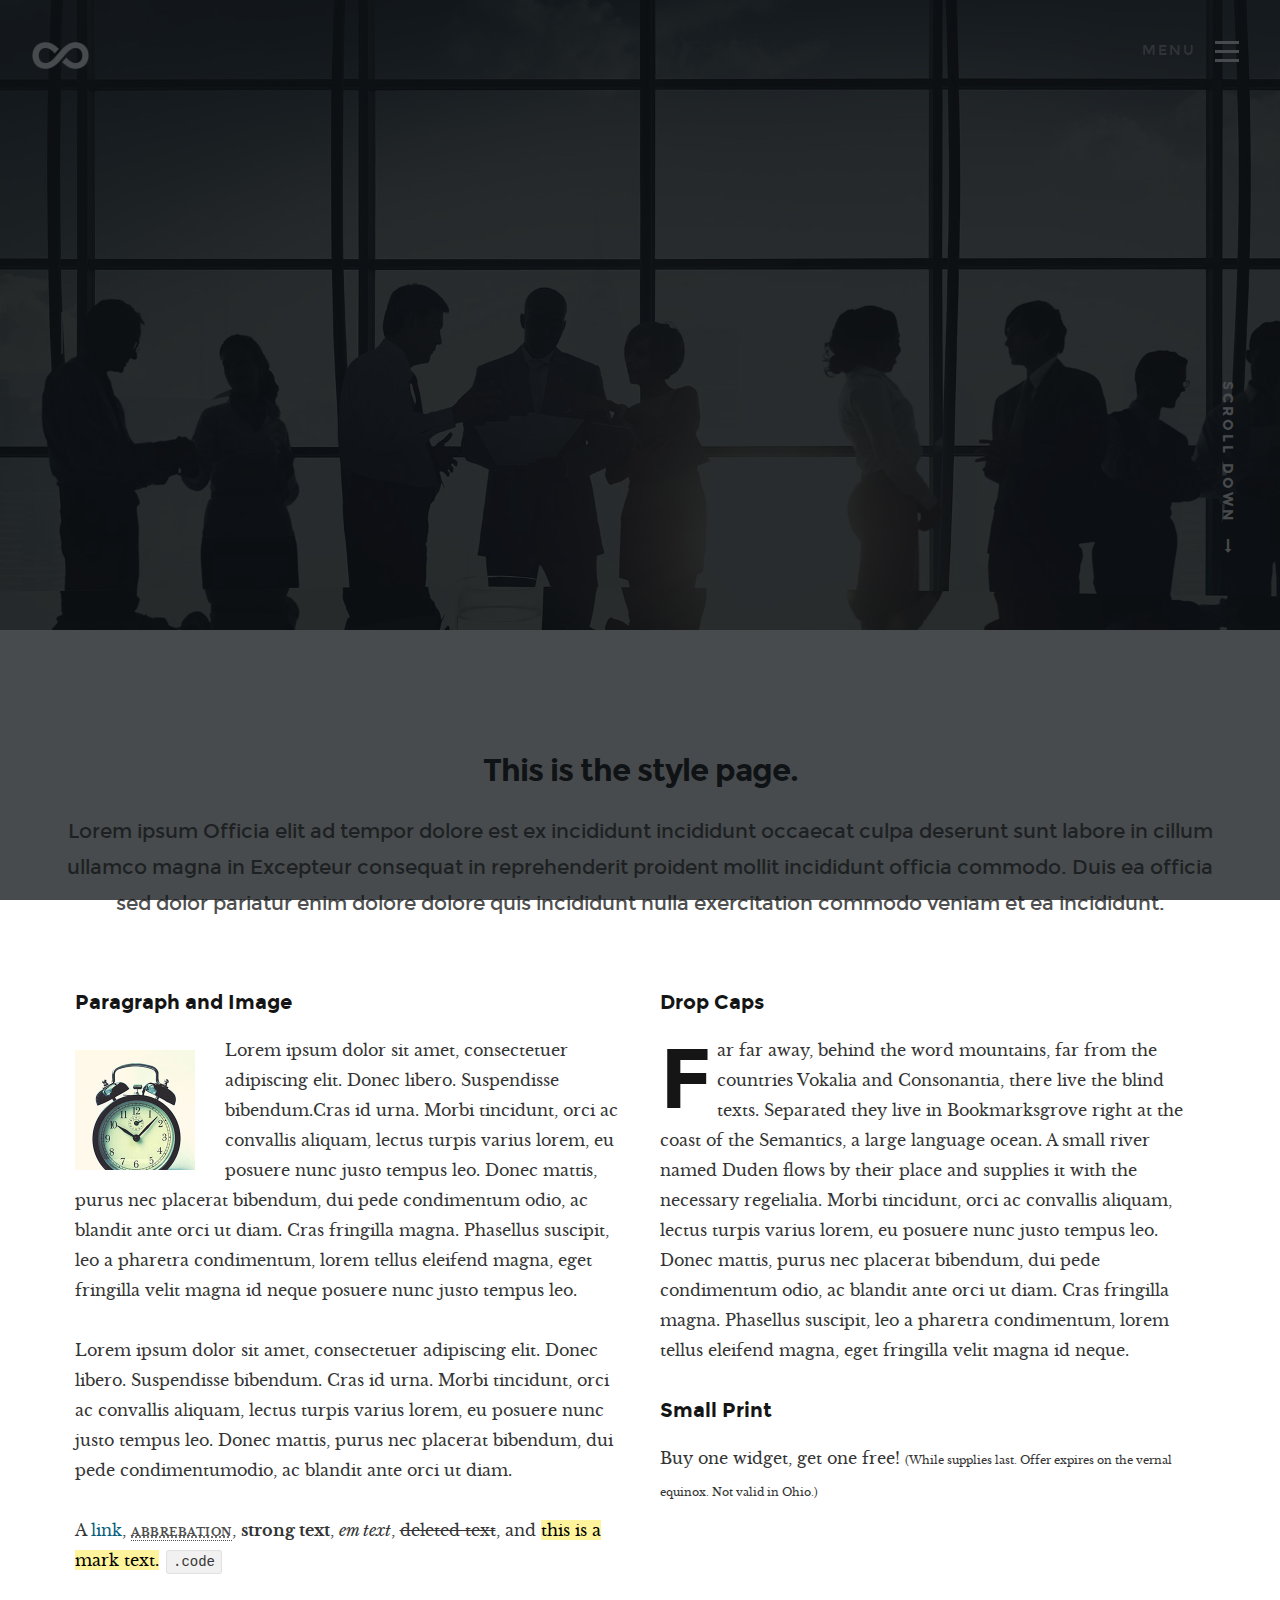
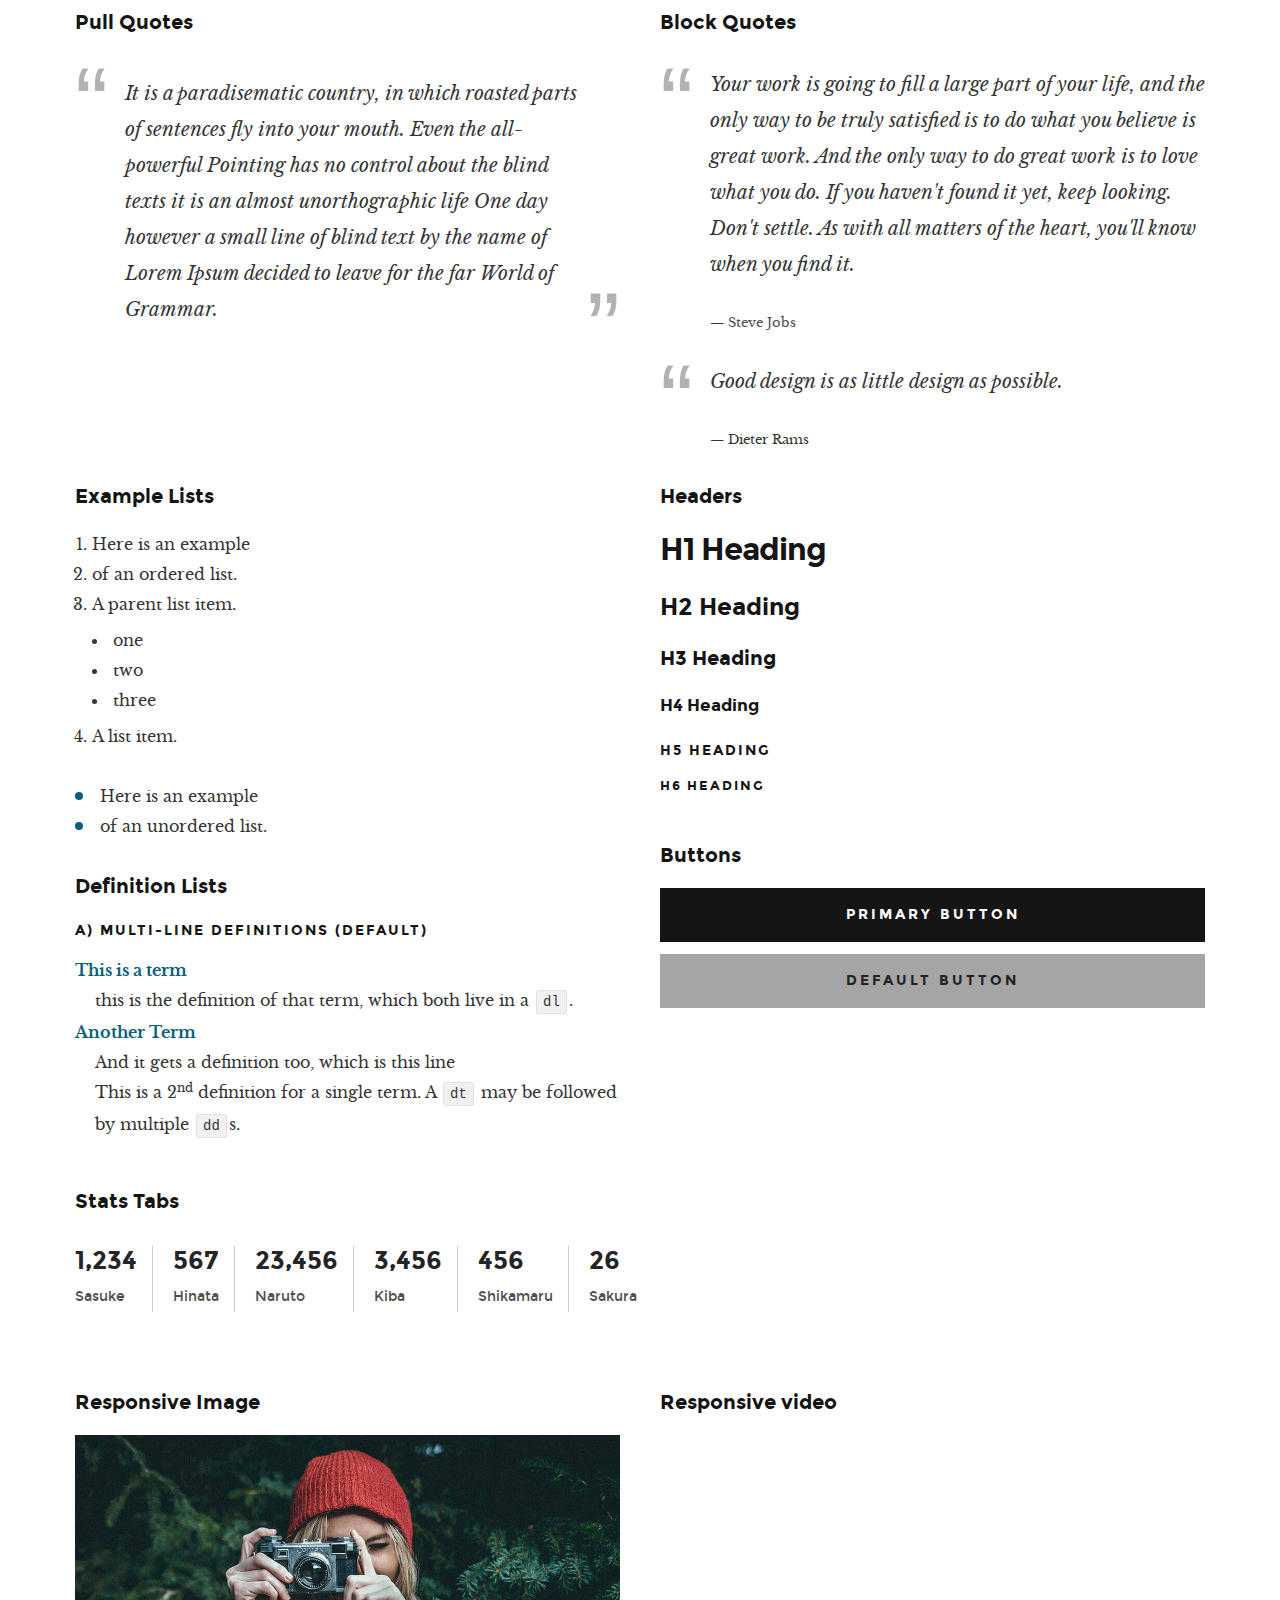
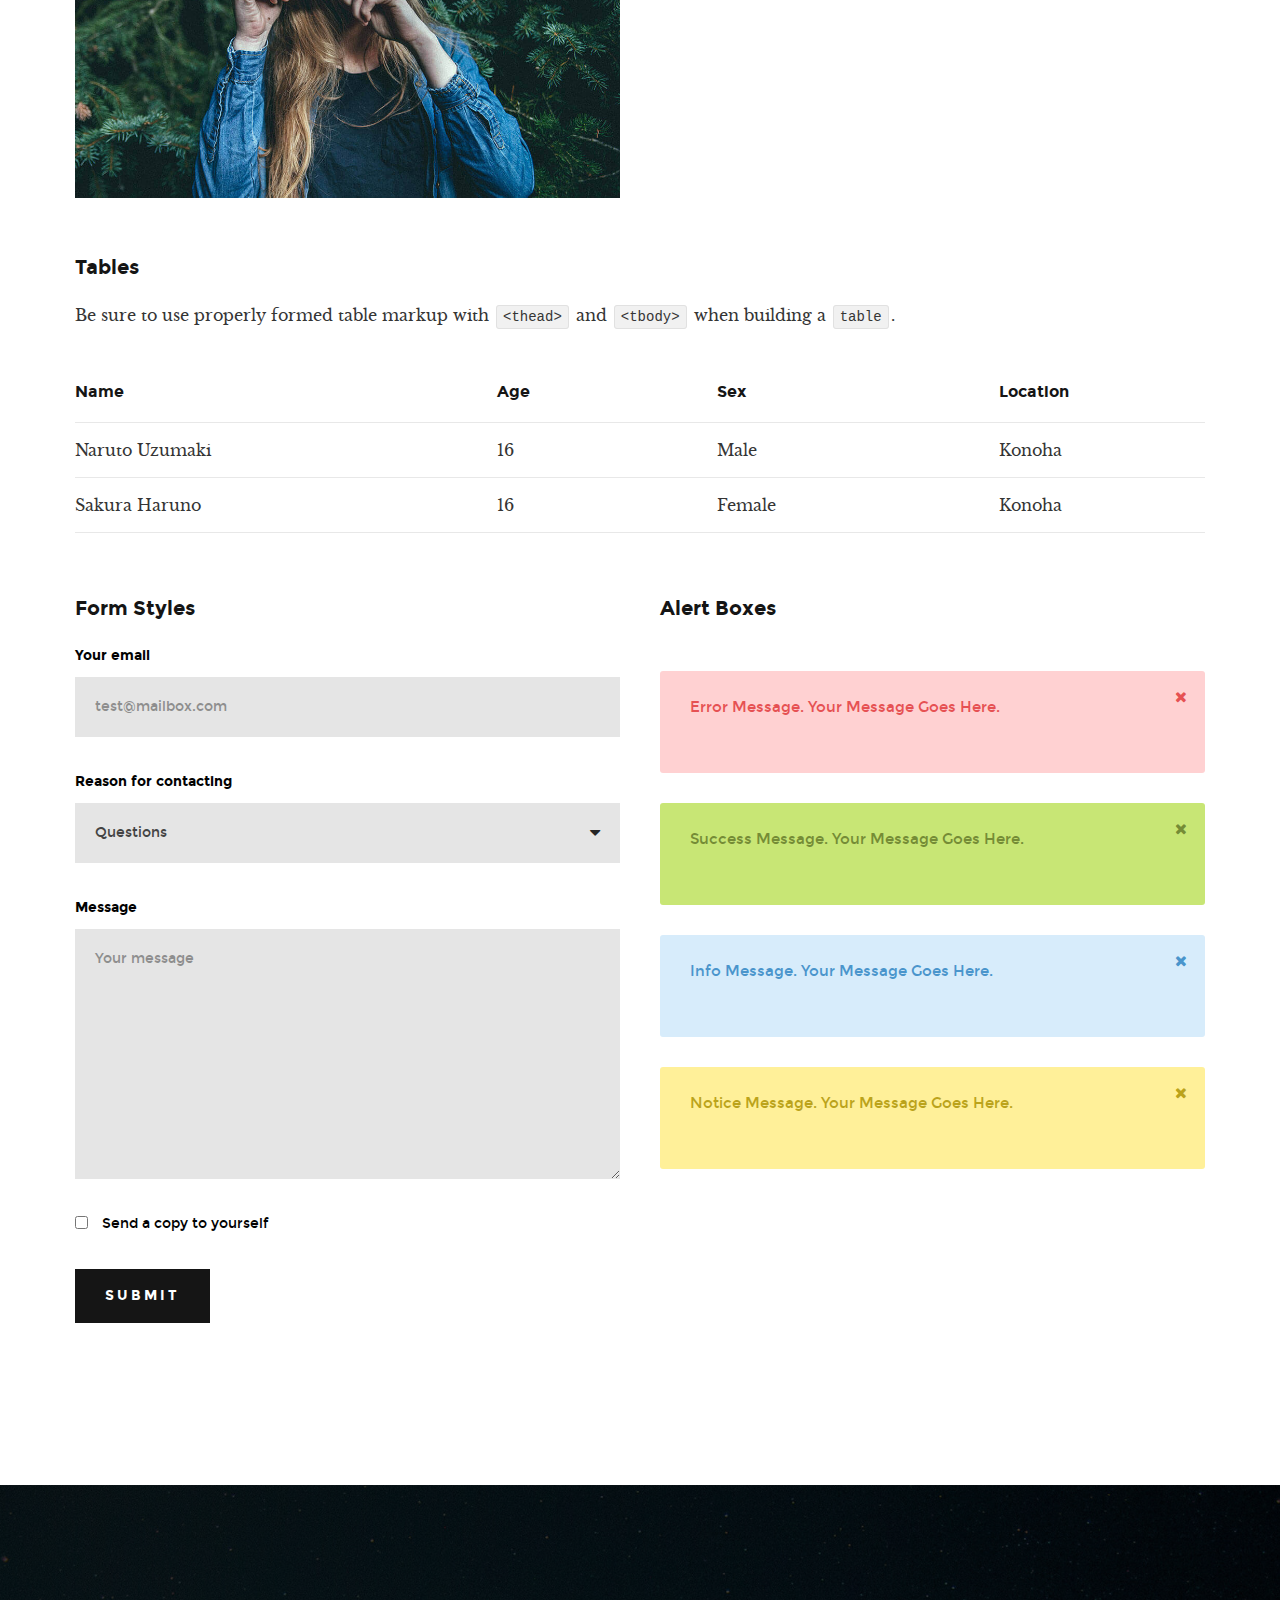
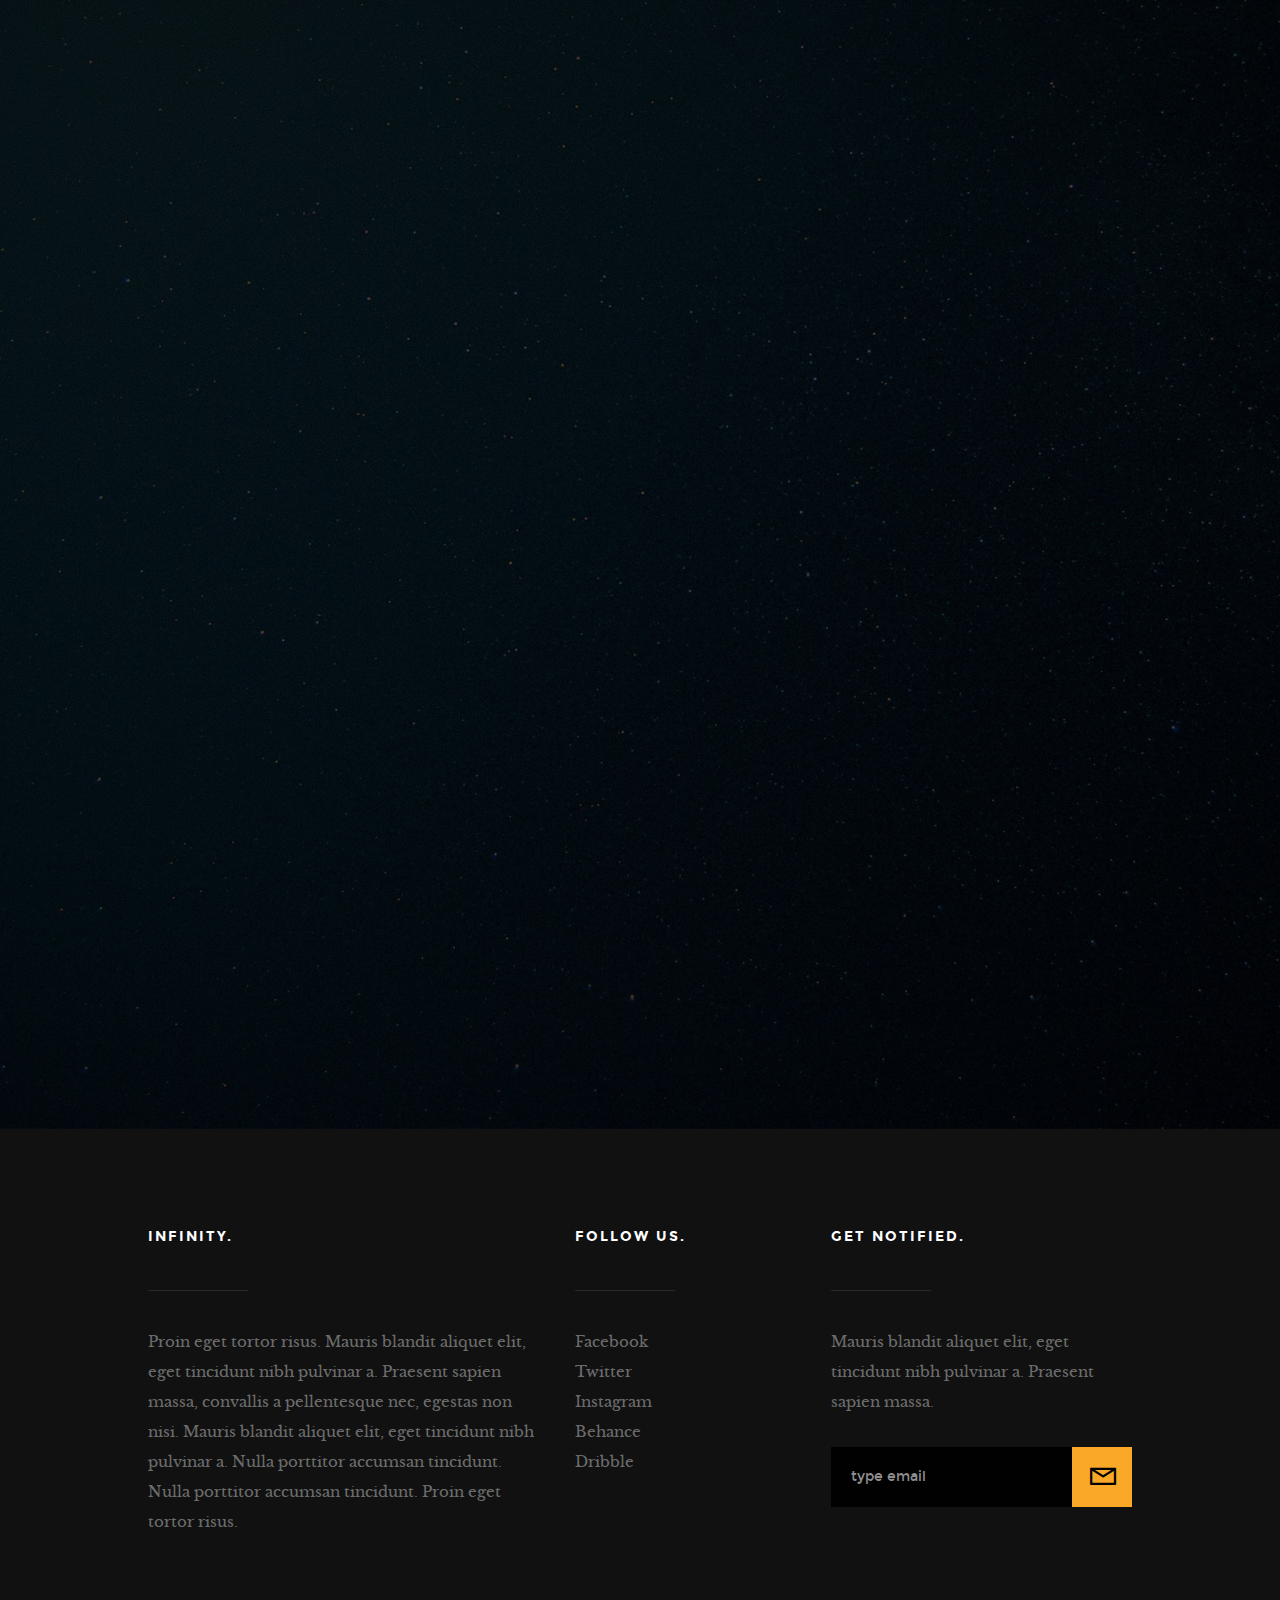
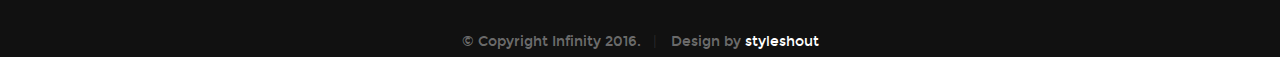
<file: styles.html>
<!DOCTYPE html>
<!--[if IE 8 ]><html class="no-js oldie ie8" lang="en"> <![endif]-->
<!--[if IE 9 ]><html class="no-js oldie ie9" lang="en"> <![endif]-->
<!--[if (gte IE 9)|!(IE)]><!--><html class="no-js" lang="en"> <!--<![endif]-->
<head>

   <!--- basic page needs
   ================================================== -->
   <meta charset="utf-8">
	<title>Style Guide - Infinity</title>
	<meta name="description" content="">  
	<meta name="author" content="">

   <!-- mobile specific metas
   ================================================== -->
	<meta name="viewport" content="width=device-width, initial-scale=1, maximum-scale=1">

 	<!-- CSS
   ================================================== -->
   <link rel="stylesheet" href="css/base.css">
   <link rel="stylesheet" href="css/vendor.css">  
   <link rel="stylesheet" href="css/main.css"> 

   <style type="text/css" media="screen">
   	#styles { 
   		background: white;
   		padding-top: 12rem;
   		padding-bottom: 12rem;
   	}      	
   </style>   

   <!-- script
   ================================================== -->
	<script src="js/modernizr.js"></script>
	<script src="js/pace.min.js"></script>

   <!-- favicons
	================================================== -->
	<link rel="shortcut icon" href="favicon.ico" type="image/x-icon">
	<link rel="icon" href="favicon.ico" type="image/x-icon">

</head>

<body id="top">

	<!-- header 
   ================================================== -->
   <header> 

   	<div class="header-logo">
	      <a href="index.html">Infinity</a>
	   </div> 

		<a id="header-menu-trigger" href="#0">
		 	<span class="header-menu-text">Menu</span>
		  	<span class="header-menu-icon"></span>
		</a> 

		<nav id="menu-nav-wrap">

			<a href="#0" class="close-button" title="close"><span>Close</span></a>	

	   	<h3>Infinity.</h3>  

			<ul class="nav-list">
				<li class="current"><a href="index.html" title="">Home</a></li>
				<li><a href="index.html#about" title="">About</a></li>
				<li><a href="index.html#services" title="">Services</a></li>
				<li><a href="index.html#portfolio" title="">Works</a></li>
				<li><a href="index.html#contact" title="">Contact</a></li>						
			</ul>	

			<p class="sponsor-text">
				Looking for an awesome and reliable webhosting? Try <a href="http://www.dreamhost.com/r.cgi?287326|STYLESHOUT">DreamHost</a>.
				Get <span>$50 off</span> when you sign up with the promocode <span>styleshout</span>. 
				<!-- Simply type	the promocode in the box labeled “Promo Code” when placing your order. -->
			</p>			

			<ul class="header-social-list">
	         <li>
	         	<a href="#"><i class="fa fa-facebook-square"></i></a>
	         </li>
	         <li>
	         	<a href="#"><i class="fa fa-twitter"></i></a>
	         </li>
	         <li>
	         	<a href="#"><i class="fa fa-instagram"></i></a>
	         </li>
            <li>
            	<a href="#"><i class="fa fa-behance"></i></a>
            </li>
	         <li>
	         	<a href="#"><i class="fa fa-dribbble"></i></a>
	         </li>	         
	      </ul>		

		</nav>  <!-- end #menu-nav-wrap -->

	</header> <!-- end header -->  


   <!-- home
   ================================================== -->
   <section id="home">

   	<div class="overlay"></div>

   	<div class="home-content-table">	
		   <div class="home-content-tablecell">
		   	<div class="row">
		   		<div class="col-twelve">		   			
			  		
			  				<h3 class="animate-intro">We Are Infinity.</h3>
				  			<h1 class="animate-intro">
							We Craft Stunning  <br>
							Digital Experiences.
				  			</h1>	

				  			<div class="more animate-intro">
				  				<a class="smoothscroll button stroke" href="#styles">
				  					Learn More
				  				</a>
				  			</div>							

			  		</div> <!-- end col-twelve --> 
		   	</div> <!-- end row --> 
		   </div> <!-- end home-content-tablecell --> 		   
		</div> <!-- end home-content-table -->

		<ul class="home-social-list">
	      <li class="animate-intro">
	        	<a href="#"><i class="fa fa-facebook-square"></i></a>
	      </li>
	      <li class="animate-intro">
	        	<a href="#"><i class="fa fa-twitter"></i></a>
	      </li>
	      <li class="animate-intro">
	        	<a href="#"><i class="fa fa-instagram"></i></a>
	      </li>
         <li class="animate-intro">
           	<a href="#"><i class="fa fa-behance"></i></a>
         </li>
	      <li class="animate-intro">
	        	<a href="#"><i class="fa fa-dribbble"></i></a>
	      </li>	      
	   </ul> <!-- end home-social-list -->	

		<div class="scrolldown">
			<a href="#about" class="scroll-icon smoothscroll">		
		   	Scroll Down		   	
		   	<i class="fa fa-long-arrow-right" aria-hidden="true"></i>
			</a>
		</div>			
   
   </section> <!-- end home -->


   <!-- styles
   ================================================== -->
	<section id="styles">
		
		<div class="row narrow add-bottom text-center">

   		<div class="col-twelve tab-full">

   			<h1>This is the style page.</h1>

   			<p class="lead">Lorem ipsum Officia elit ad tempor dolore est ex incididunt incididunt occaecat culpa deserunt sunt labore in cillum ullamco magna in Excepteur consequat in reprehenderit proident mollit incididunt officia commodo.
   			Duis ea officia sed dolor pariatur enim dolore dolore quis incididunt nulla exercitation commodo veniam et ea incididunt.</p>   			

   		</div>

     	</div>

     	<div class="row">

     		<div class="col-six tab-full">

		     	<h3>Paragraph and Image</h3>

		      <p><a href="#"><img width="120" height="120" class="pull-left" alt="sample-image" src="images/sample-image.jpg"></a>
		  		Lorem ipsum dolor sit amet, consectetuer adipiscing elit. Donec libero. Suspendisse bibendum.Cras id urna. Morbi tincidunt, orci ac convallis aliquam, lectus turpis varius lorem, eu posuere nunc justo tempus leo. Donec mattis, purus nec placerat bibendum, dui pede condimentum odio, ac blandit ante orci ut diam. Cras fringilla magna. Phasellus suscipit, leo a pharetra condimentum, lorem tellus eleifend magna, eget fringilla velit magna id neque posuere nunc justo tempus leo. </p>

		  		<p>
		  		Lorem ipsum dolor sit amet, consectetuer adipiscing elit. Donec libero. Suspendisse bibendum. Cras id urna. Morbi tincidunt, orci ac convallis aliquam, lectus turpis varius lorem, eu posuere nunc justo tempus leo. Donec mattis, purus nec placerat bibendum, dui pede condimentumodio, ac blandit ante orci ut diam.	
	 			</p>

	         <p>A <a href="#">link</a>,
	  			<abbr title="this really isn't a very good description">abbrebation</abbr>,
	  			<strong>strong text</strong>,
	         <em>em text</em>,
	  			<del>deleted text</del>, and
	         <mark>this is a mark text.</mark>
	         <code>.code</code>
	         </p>

	      </div>

	      <div class="col-six tab-full">

	         <h3>Drop Caps</h3>

		      <p class="drop-cap">Far far away, behind the word mountains, far from the countries Vokalia and Consonantia,
		      there live the blind texts. Separated they live in Bookmarksgrove right at the coast of the
		      Semantics, a large language ocean. A small river named Duden flows by their place and supplies it with the necessary regelialia. Morbi tincidunt, orci ac convallis aliquam, lectus turpis varius lorem, eu	posuere nunc justo tempus leo. Donec mattis, purus nec placerat bibendum, dui pede condimentum odio, ac blandit ante orci ut diam. Cras fringilla magna. Phasellus suscipit, leo a pharetra condimentum, lorem tellus eleifend magna, eget fringilla velit magna id neque.
				</p>

			   <h3>Small Print</h3>

			   <p>Buy one widget, get one free!
				<small>(While supplies last. Offer expires on the vernal equinox. Not valid in Ohio.)</small>
				</p>

			</div>	         

		</div> <!-- end row -->

		<div class="row">

		  	<div class="col-six tab-full">

		      <h3>Pull Quotes</h3>

		      <aside class="pull-quote">
				   <blockquote>
					   <p>It is a paradisematic country, in which roasted parts of
		            sentences fly into your mouth. Even the all-powerful Pointing has no control about the blind
		            texts it is an almost unorthographic life One day however a small line of blind text by the name
		            of Lorem Ipsum decided to leave for the far World of Grammar.</p>
					</blockquote>
				</aside>

		   </div>

		   <div class="col-six tab-full">

		      <h3>Block Quotes</h3>

		      <blockquote cite="http://where-i-got-my-info-from.com">
				   <p>Your work is going to fill a large part of your life, and the only way to be truly satisfied is
		         to do what you believe is great work. And the only way to do great work is to love what you do.
		         If you haven't found it yet, keep looking. Don't settle. As with all matters of the heart, you'll know when you find it.
		         </p>
					<cite>
					   <a href="#">Steve Jobs</a>
					</cite>
			   </blockquote>

		      <blockquote>
		         <p>Good design is as little design as possible.</p>
		         <cite>Dieter Rams</cite>
		      </blockquote>

		   </div>

		</div> <!-- end row -->

		<div class="row half-bottom">

			<div class="col-six tab-full">

			   <h3>Example Lists</h3>

			   <ol>
				   <li>Here is an example</li>
				   <li>of an ordered list.</li>
				   <li>A parent list item.
					  	<ul>
				  			<li>one</li>
				  			<li>two</li>
					   	<li>three</li>
					   </ul>
					</li>
					<li>A list item.</li>
				</ol>

			   <ul class="disc">
				   <li>Here is an example</li>
				   <li>of an unordered list.</li>
				</ul>	

				<h3>Definition Lists</h3>	            

			   <h5>a) Multi-line Definitions (default)</h5>

			   <dl>
				   <dt><strong>This is a term</strong></dt>
				      <dd>this is the definition of that term, which both live in a <code>dl</code>.</dd>
				   <dt><strong>Another Term</strong></dt>
				      <dd>And it gets a definition too, which is this line</dd>
				      <dd>This is a 2<sup>nd</sup> definition for a single term. A <code>dt</code> may be followed by multiple <code>dd</code>s.</dd>
			   </dl>

		   </div>

		   <div class="col-six tab-full">		                  

		      <h3>Headers</h3>

		      <h1>H1 Heading</h1>
		      <h2>H2 Heading</h2>
		      <h3>H3 Heading</h3>
		      <h4>H4 Heading</h4>
		      <h5>H5 Heading</h5>
		      <h6>H6 Heading</h6>

		      <br>

		      <h3>Buttons</h3>

		    	<p>
		     		<a class="button button-primary full-width" href="#">Primary Button</a>
		     		<a class="button full-width" href="#">Default Button</a>
		     	</p>

		   </div>

		</div> <!-- end row -->

		<div class="row half-bottom">

		   <div class="col-twelve">

		    	<h3>Stats Tabs</h3>

		      <ul class="stats-tabs">
				   <li><a href="#">1,234 <em>Sasuke</em></a></li>
				   <li><a href="#">567 <em>Hinata</em></a></li>
				   <li><a href="#">23,456 <em>Naruto</em></a></li>
				   <li><a href="#">3,456 <em>Kiba</em></a></li>
				   <li><a href="#">456 <em>Shikamaru</em></a></li>
				   <li><a href="#">26 <em>Sakura</em></a></li>
				</ul>	      		

		   </div>	      	

		</div> <!-- end row -->

		<div class="row half-bottom">

	      <div class="col-six tab-full">

      		<h3>Responsive Image</h3>
      		<p><img src="images/shutterbug.jpg"></p>

      	</div>

      	<div class="col-six tab-full">

      		<h3>Responsive video</h3>

      		<div class="fluid-video-wrapper">
               <iframe src="http://player.vimeo.com/video/14592941?title=0&amp;byline=0&amp;portrait=0&amp;color=F64B39" width="500" height="281" frameborder="0" webkitallowfullscreen mozallowfullscreen allowfullscreen></iframe> 
            </div>

      	</div>
	      	
      </div> <!-- end row -->

      <div class="row add-bottom">

	      <div class="col-twelve">

	      	<h3>Tables</h3>
	      	<p>Be sure to use properly formed table markup with <code>&lt;thead&gt;</code> and <code>&lt;tbody&gt;</code> when building a <code>table</code>.</p>

	      	<div class="table-responsive">

	      		<table>
						<thead>
						   <tr>
						 		<th>Name</th>
						      <th>Age</th>
						      <th>Sex</th>
						      <th>Location</th>					    
						   </tr>
						</thead>
						<tbody>
						   <tr>
						      <td>Naruto Uzumaki</td>
						      <td>16</td>
						      <td>Male</td>
						      <td>Konoha</td>					    
						   </tr>
						   <tr>
						      <td>Sakura Haruno</td>
						      <td>16</td>
						      <td>Female</td>
						      <td>Konoha</td>			    
						   </tr>
						</tbody>
				   </table>

	      	</div>     		

	      </div>
	      	
	   </div> <!-- end row -->

	   <div class="row">

		   <div class="col-six tab-full">

		      <h3>Form Styles</h3>

		      <form>
			     	<div>
			        	<label for="sampleInput">Your email</label>
			        	<input class="full-width" type="email" placeholder="test@mailbox.com" id="sampleInput">
			      </div>
			      <div>
			        	<label for="sampleRecipientInput">Reason for contacting</label>
			        	<div class="ss-custom-select">
			        		<select class="full-width" id="sampleRecipientInput">
				        		<option value="Option 1">Questions</option>
				        		<option value="Option 2">Report</option>
				        		<option value="Option 3">Others</option>
				        	</select>
			        	</div>			         	
			      </div>
			       
			     	<label for="exampleMessage">Message</label>
			     	<textarea class="full-width" placeholder="Your message" id="exampleMessage"></textarea>

			     	<label class="add-bottom">
			        	<input type="checkbox">			            
			        	<span class="label-text">Send a copy to yourself</span>
			     	</label>
			       
			     	<input class="button-primary" type="submit" value="Submit">

			   </form>	            

		   </div>

		   <div class="col-six tab-full">

		   	<h3>Alert Boxes</h3> 

		   	<br>
			        
            <div class="alert-box ss-error hideit">
		        <p>Error Message. Your Message Goes Here.</p>
		        <i class="fa fa-times close"></i>
		      </div><!-- /error -->
			        
		      <div class="alert-box ss-success hideit">
		        <p>Success Message. Your Message Goes Here.</p>
		        <i class="fa fa-times close"></i>
		      </div><!-- /success -->
			        
		      <div class="alert-box ss-info hideit">
		         <p>Info Message. Your Message Goes Here.</p>
		         <i class="fa fa-times close"></i>
		      </div><!-- /info -->
			        
		      <div class="alert-box ss-notice hideit">
		        <p>Notice Message. Your Message Goes Here.</p>
		        <i class="fa fa-times close"></i>
		      </div><!-- /notice -->
		        
		   </div>	         

		</div> <!-- end row -->

	</section> <!-- end styles -->   


	<!-- contact
   ================================================== -->
   <section id="contact">

      <div class="overlay"></div>

		<div class="row narrow section-intro with-bottom-sep animate-this">
   		<div class="col-twelve">
   			<h3>Contact</h3>
   			<h1>Get In Touch.</h1>

   			<p class="lead">Quisque velit nisi, pretium ut lacinia in, elementum id enim. Curabitur arcu erat, accumsan id imperdiet et, porttitor at sem. Lorem ipsum dolor sit amet, consectetur adipiscing elit. Praesent sapien massa, convallis a pellentesque nec, egestas non nisi.</p>
   		</div> 
   	</div> <!-- end section-intro -->

   	<div class="row contact-content">

   		<div class="col-seven tab-full animate-this">

   			<h5>Send Us A Message</h5>

            <!-- form -->
            <form name="contactForm" id="contactForm" method="post">     			

               <div class="form-field">
 					   <input name="contactName" type="text" id="contactName" placeholder="Name" value="" minlength="2" required="">
               </div>

               <div class="row">
                 	<div class="col-six tab-full">
                 		<div class="form-field">
                 			<input name="contactEmail" type="email" id="contactEmail" placeholder="Email" value="" required="">
                 		</div>		      			   
		            </div>
	            	<div class="col-six tab-full">	            
	            		<div class="form-field">
	            			<input name="contactSubject" type="text" id="contactSubject" placeholder="Subject" value="">
	                  </div>		     				   
		            </div>
               </div>
                                         
               <div class="form-field">
	              	<textarea name="contactMessage" id="contactMessage" placeholder="message" rows="10" cols="50" required=""></textarea>
	            </div> 

               <div class="form-field">
                  <button class="submitform">Submit</button>

                  <div id="submit-loader">
                     <div class="text-loader">Sending...</div>                             
       			      <div class="s-loader">
							  	<div class="bounce1"></div>
							  	<div class="bounce2"></div>
							  	<div class="bounce3"></div>
							</div>
						</div>
               </div>

      		</form> <!-- end form -->

            <!-- contact-warning -->
            <div id="message-warning"></div> 

            <!-- contact-success -->
      		<div id="message-success">
               <i class="fa fa-check"></i>Your message was sent, thank you!<br>
      		</div>

         </div> <!-- end col-seven --> 

         <div class="col-four tab-full contact-info end animate-this">

         	<h5>Contact Information</h5>

         	<div class="cinfo">
	   			<h6>Where to Find Us</h6>
	   			<p>
	            	1600 Amphitheatre Parkway<br>
	            	Mountain View, CA<br>
	            	94043 US
	            </p>
	   		</div> <!-- end cinfo -->

	   		<div class="cinfo">
	   			<h6>Email Us At</h6>
	   			<p>
	   				someone@infinitysite.com<br>
				   	info@infinitysite.com			     
				   </p>
	   		</div> <!-- end cinfo -->

	   		<div class="cinfo">
	   			<h6>Call Us At</h6>
	   			<p>
	   				Phone: (+63) 555 1212<br>
				   	Mobile: (+63) 555 0100<br>
				     	Fax: (+63) 555 0101
				   </p>
	   		</div>

         </div> <!-- end cinfo --> 

   	</div> <!-- end row contact-content -->
		
	</section> <!-- end contact -->


	<!-- footer
   ================================================== -->
	<footer>
     	<div class="footer-main">

   		<div class="row">  

	      	<div class="col-five tab-full footer-about">       

	            <h4 class="h05">Infinity.</h4>

	            <p>Proin eget tortor risus. Mauris blandit aliquet elit, eget tincidunt nibh pulvinar a. Praesent sapien massa, convallis a pellentesque nec, egestas non nisi. Mauris blandit aliquet elit, eget tincidunt nibh pulvinar a. Nulla porttitor accumsan tincidunt. Nulla porttitor accumsan tincidunt. Proin eget tortor risus.</p>	            

		      </div> <!-- end footer-about -->

	      	<div class="col-three tab-full footer-social">

	      		<h4 class="h05">Follow Us.</h4>

	      		<ul class="list-links">
	      			<li><a href="#">Facebook</a></li>
						<li><a href="#">Twitter</a></li>
						<li><a href="#">Instagram</a></li>
						<li><a href="#">Behance</a></li>
						<li><a href="#">Dribble</a></li>						
					</ul>

	      	</div> <!-- end footer-social -->  

	      	<div class="col-four tab-full footer-subscribe end">

	      		<h4 class="h05">Get Notified.</h4>

	      		<p>Mauris blandit aliquet elit, eget tincidunt nibh pulvinar a. Praesent sapien massa.</p>

	      		<div class="subscribe-form">
	      	
	      			<form id="mc-form" class="group" novalidate="true">

							<input type="email" value="" name="dEmail" class="email" id="mc-email" placeholder="type email" required=""> 
	   		
			   			<!-- <input type="submit" name="subscribe" > -->
			   			<button><i class="icon-mail"></i></button>
		   	
		   				<label for="mc-email" class="subscribe-message"></label>
			
						</form>

	      		</div>
	      	           	
	      	</div> <!-- end footer-subscribe -->      	    

	      </div> <!-- end row -->

   	</div> <!-- end footer-main -->

   	<div class="footer-bottom">

      	<div class="row">

      		<div class="col-twelve">
	      		<div class="copyright">
		         	<span>© Copyright Infinity 2016.</span> 
		         	<span>Design by <a href="http://www.styleshout.com/">styleshout</a></span>		         	
		         </div>		               
	      	</div>

      	</div>   	

      </div> <!-- end footer-bottom -->

      <div id="go-top">
		   <a class="smoothscroll" title="Back to Top" href="#top">
		   	<i class="fa fa-long-arrow-up" aria-hidden="true"></i>
		   </a>
		</div>		
   </footer>

   <div id="preloader"> 
    	<div id="loader"></div>
   </div> 

   <!-- Java Script
   ================================================== --> 
   <script src="js/jquery-2.1.3.min.js"></script>
   <script src="js/plugins.js"></script>
   <script src="js/main.js"></script>

</body>

</html>
</file>
<file: css/base.css>
/* =================================================================== 
 *
 *  Infinity v1.0 Base Stylesheet
 *  01-02-2017
 *  ------------------------------------------------------------------
 *  TOC:
 *  01. reset
 *  02. basic/base setup styles
 *  03. grid
 *  04. MISC
 *
 * =================================================================== */

/* ===================================================================
 *  01. reset - normalize.css v3.0.2 | MIT License | git.io/normalize
 *
 * ------------------------------------------------------------------- */
html {
  font-family: sans-serif;
  -ms-text-size-adjust: 100%;
  -webkit-text-size-adjust: 100%;
}

body {
  margin: 0;
}

article,
aside,
details,
figcaption,
figure,
footer,
header,
hgroup,
main,
menu,
nav,
section,
summary {
  display: block;
}

audio, canvas, progress, video {
  display: inline-block;
  vertical-align: baseline;
}

audio:not([controls]) {
  display: none;
  height: 0;
}

[hidden],
template {
  display: none;
}

a {
  background: transparent;
}

a:active, a:hover {
  outline: 0;
}

abbr[title] {
  border-bottom: 1px dotted;
}

b, strong {
  font-weight: bold;
}

dfn {
  font-style: italic;
}

h1 {
  font-size: 2em;
  margin: 0.67em 0;
}

mark {
  background: #ff0;
  color: #000;
}

small {
  font-size: 80%;
}

sub,
sup {
  font-size: 75%;
  line-height: 0;
  position: relative;
  vertical-align: baseline;
}

sup {
  top: -0.5em;
}

sub {
  bottom: -0.25em;
}

img {
  border: 0;
}

svg:not(:root) {
  overflow: hidden;
}

figure {
  margin: 1em 40px;
}

hr {
  -moz-box-sizing: content-box;
  box-sizing: content-box;
  height: 0;
}

pre {
  overflow: auto;
}

code,
kbd,
pre,
samp {
  font-family: monospace, monospace;
  font-size: 1em;
}

button, input, optgroup,
select, textarea {
  color: inherit;
  font: inherit;
  margin: 0;
}

button {
  overflow: visible;
}

button, select {
  text-transform: none;
}

button,
html input[type="button"],
input[type="reset"],
input[type="submit"] {
  -webkit-appearance: button;
  cursor: pointer;
}

button[disabled],
html input[disabled] {
  cursor: default;
}

button::-moz-focus-inner,
input::-moz-focus-inner {
  border: 0;
  padding: 0;
}

input {
  line-height: normal;
}

input[type="checkbox"],
input[type="radio"] {
  box-sizing: border-box;
  padding: 0;
}

input[type="number"]::-webkit-inner-spin-button,
input[type="number"]::-webkit-outer-spin-button {
  height: auto;
}

input[type="search"] {
  -webkit-appearance: textfield;
  -moz-box-sizing: content-box;
  -webkit-box-sizing: content-box;
  box-sizing: content-box;
}

input[type="search"]::-webkit-search-cancel-button,
input[type="search"]::-webkit-search-decoration {
  -webkit-appearance: none;
}

fieldset {
  border: 1px solid #c0c0c0;
  margin: 0 2px;
  padding: 0.35em 0.625em 0.75em;
}

legend {
  border: 0;
  padding: 0;
}

textarea {
  overflow: auto;
}

optgroup {
  font-weight: bold;
}

table {
  border-collapse: collapse;
  border-spacing: 0;
}

td, th {
  padding: 0;
}

/* ===================================================================
 *  02. basic/base setup styles - (_basic.scss)
 *
 * ------------------------------------------------------------------- */
html {
  font-size: 62.5%;
  box-sizing: border-box;
}

*,
*::before,
*::after {
  box-sizing: inherit;
}

body {
  font-weight: normal;
  line-height: 1;
  text-rendering: optimizeLegibility;
  word-wrap: break-word;
  -webkit-overflow-scrolling: touch;
  -webkit-text-size-adjust: none;
}

body, input, button {
  -moz-osx-font-smoothing: grayscale;
  -webkit-font-smoothing: antialiased;
}

/* ------------------------------------------------------------------- 
 * Media - (_basic.scss)
 * ------------------------------------------------------------------- */
img, video {
  max-width: 100%;
  height: auto;
}

/* ------------------------------------------------------------------- 
 * Typography resets - (_basic.scss)
 * ------------------------------------------------------------------- */
div, dl, dt, dd, ul, ol, li, h1, h2, h3, h4, h5, h6, pre, form, p, blockquote, th, td {
  margin: 0;
  padding: 0;
}

h1, h2, h3, h4, h5, h6 {
  -webkit-font-variant-ligatures: common-ligatures;
  -moz-font-variant-ligatures: common-ligatures;
  font-variant-ligatures: common-ligatures;
  text-rendering: optimizeLegibility;
}

em, i {
  font-style: italic;
  line-height: inherit;
}

strong, b {
  font-weight: bold;
  line-height: inherit;
}

small {
  font-size: 60%;
  line-height: inherit;
}

ol, ul {
  list-style: none;
}

li {
  display: block;
}

/* ------------------------------------------------------------------- 
 * links - (_basic.scss)
 * ------------------------------------------------------------------- */
a {
  text-decoration: none;
  line-height: inherit;
}

a img {
  border: none;
}

/* ------------------------------------------------------------------- 
 * inputs - (_basic.scss)
 * ------------------------------------------------------------------- */
fieldset {
  margin: 0;
  padding: 0;
}

input[type="email"],
input[type="number"],
input[type="search"],
input[type="text"],
input[type="tel"],
input[type="url"],
input[type="password"],
textarea {
  -webkit-appearance: none;
  -moz-appearance: none;
  -ms-appearance: none;
  -o-appearance: none;
  appearance: none;
}

/* ===================================================================
 *  03. grid - (_grid.scss)
 *
 * ------------------------------------------------------------------- */
.row {
  width: 94%;
  max-width: 1170px;
  margin: 0 auto;
}
.row:before, .row:after {
  content: "";
  display: table;
}
.row:after {
  clear: both;
}

.row .row {
  width: auto;
  max-width: none;
  margin-left: -20px;
  margin-right: -20px;
}

[class*="col-"], .bgrid {
  float: left;
}

[class*="col-"] + [class*="col-"].end {
  float: right;
}

[class*="col-"] {
  padding: 0 20px;
}

.col-one {
  width: 8.33333%;
}

.col-two, .col-1-6 {
  width: 16.66667%;
}

.col-three, .col-1-4 {
  width: 25%;
}

.col-four, .col-1-3 {
  width: 33.33333%;
}

.col-five {
  width: 41.66667%;
}

.col-six, .col-1-2 {
  width: 50%;
}

.col-seven {
  width: 58.33333%;
}

.col-eight, .col-2-3 {
  width: 66.66667%;
}

.col-nine, .col-3-4 {
  width: 75%;
}

.col-ten, .col-5-6 {
  width: 83.33333%;
}

.col-eleven {
  width: 91.66667%;
}

.col-twelve, .col-full {
  width: 100%;
}

/* ------------------------------------------------------------------- 
 * small screens - (_grid.scss)
 * ------------------------------------------------------------------- */
@media screen and (max-width: 1024px) {
  .row .row {
    margin-left: -18px;
    margin-right: -18px;
  }

  [class*="col-"] {
    padding: 0 18px;
  }
}
/* ------------------------------------------------------------------- 
 * tablets - (_grid.scss)
 * ------------------------------------------------------------------- */
@media screen and (max-width: 768px) {
  .row {
    width: auto;
    padding-left: 30px;
    padding-right: 30px;
  }

  .row .row {
    padding-left: 0;
    padding-right: 0;
    margin-left: -15px;
    margin-right: -15px;
  }

  [class*="col-"] {
    padding: 0 15px;
  }

  .tab-1-4 {
    width: 25%;
  }

  .tab-1-3 {
    width: 33.33333%;
  }

  .tab-1-2 {
    width: 50%;
  }

  .tab-2-3 {
    width: 66.66667%;
  }

  .tab-3-4 {
    width: 75%;
  }

  .tab-full {
    width: 100%;
  }
}
/* ------------------------------------------------------------------- 
 * large mobile devices - (_grid.scss)
 * ------------------------------------------------------------------- */
@media screen and (max-width: 600px) {
  .row {
    padding-left: 25px;
    padding-right: 25px;
  }

  .row .row {
    margin-left: -10px;
    margin-right: -10px;
  }

  [class*="col-"] {
    padding: 0 10px;
  }

  .mob-1-4 {
    width: 25%;
  }

  .mob-1-2 {
    width: 50%;
  }

  .mob-3-4 {
    width: 75%;
  }

  .mob-full {
    width: 100%;
  }
}
/* ------------------------------------------------------------------- 
 * small mobile devices - (_grid.scss)
 * ------------------------------------------------------------------- */
@media screen and (max-width: 400px) {
  .row .row {
    padding-left: 0;
    padding-right: 0;
    margin-left: 0;
    margin-right: 0;
  }

  [class*="col-"] {
    width: 100% !important;
    float: none !important;
    clear: both !important;
    margin-left: 0;
    margin-right: 0;
    padding: 0;
  }

  [class*="col-"] + [class*="col-"].end {
    float: none;
  }
}
/* ===================================================================
 * block grids - (_grid.scss)
 *
 * ------------------------------------------------------------------- */
[class*="block-"]:before, [class*="block-"]:after {
  content: "";
  display: table;
}
[class*="block-"]:after {
  clear: both;
}

.block-1-6 .bgrid {
  width: 16.66667%;
}

.block-1-4 .bgrid {
  width: 25%;
}

.block-1-3 .bgrid {
  width: 33.33333%;
}

.block-1-2 .bgrid {
  width: 50%;
}

/**
 * Clearing for block grid columns. Allow columns with 
 * different heights to align properly.
 */
.block-1-6 .bgrid:nth-child(6n+1),
.block-1-4 .bgrid:nth-child(4n+1),
.block-1-3 .bgrid:nth-child(3n+1),
.block-1-2 .bgrid:nth-child(2n+1) {
  clear: both;
}

/* ------------------------------------------------------------------- 
 * small screens - (_grid.scss)
 * ------------------------------------------------------------------- */
@media screen and (max-width: 1024px) {
  .block-s-1-6 .bgrid {
    width: 16.66667%;
  }

  .block-s-1-4 .bgrid {
    width: 25%;
  }

  .block-s-1-3 .bgrid {
    width: 33.33333%;
  }

  .block-s-1-2 .bgrid {
    width: 50%;
  }

  .block-s-full .bgrid {
    width: 100%;
    clear: both;
  }

  [class*="block-s-"] .bgrid:nth-child(n) {
    clear: none;
  }

  .block-s-1-6 .bgrid:nth-child(6n+1),
  .block-s-1-4 .bgrid:nth-child(4n+1),
  .block-s-1-3 .bgrid:nth-child(3n+1),
  .block-s-1-2 .bgrid:nth-child(2n+1) {
    clear: both;
  }
}
/* ------------------------------------------------------------------- 
 * tablets - (_grid.scss)
 * ------------------------------------------------------------------- */
@media screen and (max-width: 768px) {
  .block-tab-1-6 .bgrid {
    width: 16.66667%;
  }

  .block-tab-1-4 .bgrid {
    width: 25%;
  }

  .block-tab-1-3 .bgrid {
    width: 33.33333%;
  }

  .block-tab-1-2 .bgrid {
    width: 50%;
  }

  .block-tab-full .bgrid {
    width: 100%;
    clear: both;
  }

  [class*="block-tab-"] .bgrid:nth-child(n) {
    clear: none;
  }

  .block-tab-1-6 .bgrid:nth-child(6n+1),
  .block-tab-1-4 .bgrid:nth-child(4n+1),
  .block-tab-1-3 .bgrid:nth-child(3n+1),
  .block-tab-1-2 .bgrid:nth-child(2n+1) {
    clear: both;
  }
}
/* ------------------------------------------------------------------- 
 * large mobile devices - (_grid.scss)
 * ------------------------------------------------------------------- */
@media screen and (max-width: 600px) {
  .block-mob-1-6 .bgrid {
    width: 16.66667%;
  }

  .block-mob-1-4 .bgrid {
    width: 25%;
  }

  .block-mob-1-3 .bgrid {
    width: 33.33333%;
  }

  .block-mob-1-2 .bgrid {
    width: 50%;
  }

  .block-mob-full .bgrid {
    width: 100%;
    clear: both;
  }

  [class*="block-mob-"] .bgrid:nth-child(n) {
    clear: none;
  }

  .block-mob-1-6 .bgrid:nth-child(6n+1),
  .block-mob-1-4 .bgrid:nth-child(4n+1),
  .block-mob-1-3 .bgrid:nth-child(3n+1),
  .block-mob-1-2 .bgrid:nth-child(2n+1) {
    clear: both;
  }
}
/* ------------------------------------------------------------------- 
 * stack on small mobile devices - (_grid.scss)
 * ------------------------------------------------------------------- */
@media screen and (max-width: 400px) {
  .stack .bgrid {
    width: 100% !important;
    float: none !important;
    clear: both !important;
    margin-left: 0;
    margin-right: 0;
  }
}
/* ===================================================================
 *  04. MISC  - (_grid.scss)
 *
 * ------------------------------------------------------------------- */
 
/* Clearing - (http://nicolasgallagher.com/micro-clearfix-hack/
 */
.group:before, .group:after {
  content: "";
  display: table;
}
.group:after {
  clear: both;
}

/* Misc Helper Styles 
 */
.hide {
  display: none;
}

.invisible {
  visibility: hidden;
}

.antialiased {
  -webkit-font-smoothing: antialiased;
  -moz-osx-font-smoothing: grayscale;
}

.overflow-hidden {
  overflow: hidden;
}

.remove-bottom {
  margin-bottom: 0;
}

.half-bottom {
  margin-bottom: 1.5rem !important;
}

.add-bottom {
  margin-bottom: 3rem !important;
}

.no-border {
  border: none;
}

.full-width {
  width: 100%;
}

.text-center {
  text-align: center;
}

.text-left {
  text-align: left;
}

.text-right {
  text-align: right;
}

.pull-left {
  float: left;
}

.pull-right {
  float: right;
}

.align-center {
  margin-left: auto;
  margin-right: auto;
  text-align: center;
}
</file>
<file: css/vendor.css>
/* =================================================================== 
 *
 *  Infinity v1.0 Vendor/Third Party CSS 
 *  01-02-2017
 *  ------------------------------------------------------------------
 *
 *  TOC:
 *  01. Animate.css
 *  02. Lightgallery 
 *  03. Owl Carousel 
 *  04. Flexslider
 *
 * =================================================================== */

/**
 * 01. 
 * Animate.css - http://daneden.me/animate
 * Licensed under the MIT license - http://opensource.org/licenses/MIT
 *
 * Copyright (c) 2015 Daniel Eden
 * ===================================================================
 */
.animated {
  -webkit-animation-duration: 1s;
  animation-duration: 1s;
  -webkit-animation-fill-mode: both;
  animation-fill-mode: both;
}

.animated.infinite {
  -webkit-animation-iteration-count: infinite;
  animation-iteration-count: infinite;
}

.animated.hinge {
  -webkit-animation-duration: 2s;
  animation-duration: 2s;
}

.animated.bounceIn, .animated.bounceOut, .animated.flipOutX, .animated.flipOutY {
  -webkit-animation-duration: .75s;
  animation-duration: .75s;
}

@-webkit-keyframes bounce {
  20%,53%,80%,from,to {
    -webkit-animation-timing-function: cubic-bezier(0.215, 0.61, 0.355, 1);
    animation-timing-function: cubic-bezier(0.215, 0.61, 0.355, 1);
    -webkit-transform: translate3d(0, 0, 0);
    transform: translate3d(0, 0, 0);
  }
  40%,43% {
    -webkit-animation-timing-function: cubic-bezier(0.755, 0.05, 0.855, 0.06);
    animation-timing-function: cubic-bezier(0.755, 0.05, 0.855, 0.06);
    -webkit-transform: translate3d(0, -30px, 0);
    transform: translate3d(0, -30px, 0);
  }
  70% {
    -webkit-animation-timing-function: cubic-bezier(0.755, 0.05, 0.855, 0.06);
    animation-timing-function: cubic-bezier(0.755, 0.05, 0.855, 0.06);
    -webkit-transform: translate3d(0, -15px, 0);
    transform: translate3d(0, -15px, 0);
  }
  90% {
    -webkit-transform: translate3d(0, -4px, 0);
    transform: translate3d(0, -4px, 0);
  }
}
@keyframes bounce {
  20%,53%,80%,from,to {
    -webkit-animation-timing-function: cubic-bezier(0.215, 0.61, 0.355, 1);
    animation-timing-function: cubic-bezier(0.215, 0.61, 0.355, 1);
    -webkit-transform: translate3d(0, 0, 0);
    transform: translate3d(0, 0, 0);
  }
  40%,43% {
    -webkit-animation-timing-function: cubic-bezier(0.755, 0.05, 0.855, 0.06);
    animation-timing-function: cubic-bezier(0.755, 0.05, 0.855, 0.06);
    -webkit-transform: translate3d(0, -30px, 0);
    transform: translate3d(0, -30px, 0);
  }
  70% {
    -webkit-animation-timing-function: cubic-bezier(0.755, 0.05, 0.855, 0.06);
    animation-timing-function: cubic-bezier(0.755, 0.05, 0.855, 0.06);
    -webkit-transform: translate3d(0, -15px, 0);
    transform: translate3d(0, -15px, 0);
  }
  90% {
    -webkit-transform: translate3d(0, -4px, 0);
    transform: translate3d(0, -4px, 0);
  }
}
.bounce {
  -webkit-animation-name: bounce;
  animation-name: bounce;
  -webkit-transform-origin: center bottom;
  transform-origin: center bottom;
}

@-webkit-keyframes flash {
  50%,from,to {
    opacity: 1;
  }
  25%,75% {
    opacity: 0;
  }
}
@keyframes flash {
  50%,from,to {
    opacity: 1;
  }
  25%,75% {
    opacity: 0;
  }
}
.flash {
  -webkit-animation-name: flash;
  animation-name: flash;
}

@-webkit-keyframes pulse {
  from {
    -webkit-transform: scale3d(1, 1, 1);
    transform: scale3d(1, 1, 1);
  }
  50% {
    -webkit-transform: scale3d(1.05, 1.05, 1.05);
    transform: scale3d(1.05, 1.05, 1.05);
  }
  to {
    -webkit-transform: scale3d(1, 1, 1);
    transform: scale3d(1, 1, 1);
  }
}
@keyframes pulse {
  from {
    -webkit-transform: scale3d(1, 1, 1);
    transform: scale3d(1, 1, 1);
  }
  50% {
    -webkit-transform: scale3d(1.05, 1.05, 1.05);
    transform: scale3d(1.05, 1.05, 1.05);
  }
  to {
    -webkit-transform: scale3d(1, 1, 1);
    transform: scale3d(1, 1, 1);
  }
}
.pulse {
  -webkit-animation-name: pulse;
  animation-name: pulse;
}

@-webkit-keyframes rubberBand {
  from {
    -webkit-transform: scale3d(1, 1, 1);
    transform: scale3d(1, 1, 1);
  }
  30% {
    -webkit-transform: scale3d(1.25, 0.75, 1);
    transform: scale3d(1.25, 0.75, 1);
  }
  40% {
    -webkit-transform: scale3d(0.75, 1.25, 1);
    transform: scale3d(0.75, 1.25, 1);
  }
  50% {
    -webkit-transform: scale3d(1.15, 0.85, 1);
    transform: scale3d(1.15, 0.85, 1);
  }
  65% {
    -webkit-transform: scale3d(0.95, 1.05, 1);
    transform: scale3d(0.95, 1.05, 1);
  }
  75% {
    -webkit-transform: scale3d(1.05, 0.95, 1);
    transform: scale3d(1.05, 0.95, 1);
  }
  to {
    -webkit-transform: scale3d(1, 1, 1);
    transform: scale3d(1, 1, 1);
  }
}
@keyframes rubberBand {
  from {
    -webkit-transform: scale3d(1, 1, 1);
    transform: scale3d(1, 1, 1);
  }
  30% {
    -webkit-transform: scale3d(1.25, 0.75, 1);
    transform: scale3d(1.25, 0.75, 1);
  }
  40% {
    -webkit-transform: scale3d(0.75, 1.25, 1);
    transform: scale3d(0.75, 1.25, 1);
  }
  50% {
    -webkit-transform: scale3d(1.15, 0.85, 1);
    transform: scale3d(1.15, 0.85, 1);
  }
  65% {
    -webkit-transform: scale3d(0.95, 1.05, 1);
    transform: scale3d(0.95, 1.05, 1);
  }
  75% {
    -webkit-transform: scale3d(1.05, 0.95, 1);
    transform: scale3d(1.05, 0.95, 1);
  }
  to {
    -webkit-transform: scale3d(1, 1, 1);
    transform: scale3d(1, 1, 1);
  }
}
.rubberBand {
  -webkit-animation-name: rubberBand;
  animation-name: rubberBand;
}

@-webkit-keyframes shake {
  from,to {
    -webkit-transform: translate3d(0, 0, 0);
    transform: translate3d(0, 0, 0);
  }
  10%,30%,50%,70%,90% {
    -webkit-transform: translate3d(-10px, 0, 0);
    transform: translate3d(-10px, 0, 0);
  }
  20%,40%,60%,80% {
    -webkit-transform: translate3d(10px, 0, 0);
    transform: translate3d(10px, 0, 0);
  }
}
@keyframes shake {
  from,to {
    -webkit-transform: translate3d(0, 0, 0);
    transform: translate3d(0, 0, 0);
  }
  10%,30%,50%,70%,90% {
    -webkit-transform: translate3d(-10px, 0, 0);
    transform: translate3d(-10px, 0, 0);
  }
  20%,40%,60%,80% {
    -webkit-transform: translate3d(10px, 0, 0);
    transform: translate3d(10px, 0, 0);
  }
}
.shake {
  -webkit-animation-name: shake;
  animation-name: shake;
}

@-webkit-keyframes swing {
  20% {
    -webkit-transform: rotate3d(0, 0, 1, 15deg);
    transform: rotate3d(0, 0, 1, 15deg);
  }
  40% {
    -webkit-transform: rotate3d(0, 0, 1, -10deg);
    transform: rotate3d(0, 0, 1, -10deg);
  }
  60% {
    -webkit-transform: rotate3d(0, 0, 1, 5deg);
    transform: rotate3d(0, 0, 1, 5deg);
  }
  80% {
    -webkit-transform: rotate3d(0, 0, 1, -5deg);
    transform: rotate3d(0, 0, 1, -5deg);
  }
  to {
    -webkit-transform: rotate3d(0, 0, 1, 0deg);
    transform: rotate3d(0, 0, 1, 0deg);
  }
}
@keyframes swing {
  20% {
    -webkit-transform: rotate3d(0, 0, 1, 15deg);
    transform: rotate3d(0, 0, 1, 15deg);
  }
  40% {
    -webkit-transform: rotate3d(0, 0, 1, -10deg);
    transform: rotate3d(0, 0, 1, -10deg);
  }
  60% {
    -webkit-transform: rotate3d(0, 0, 1, 5deg);
    transform: rotate3d(0, 0, 1, 5deg);
  }
  80% {
    -webkit-transform: rotate3d(0, 0, 1, -5deg);
    transform: rotate3d(0, 0, 1, -5deg);
  }
  to {
    -webkit-transform: rotate3d(0, 0, 1, 0deg);
    transform: rotate3d(0, 0, 1, 0deg);
  }
}
.swing {
  -webkit-transform-origin: top center;
  transform-origin: top center;
  -webkit-animation-name: swing;
  animation-name: swing;
}

@-webkit-keyframes tada {
  from {
    -webkit-transform: scale3d(1, 1, 1);
    transform: scale3d(1, 1, 1);
  }
  10%,20% {
    -webkit-transform: scale3d(0.9, 0.9, 0.9) rotate3d(0, 0, 1, -3deg);
    transform: scale3d(0.9, 0.9, 0.9) rotate3d(0, 0, 1, -3deg);
  }
  30%,50%,70%,90% {
    -webkit-transform: scale3d(1.1, 1.1, 1.1) rotate3d(0, 0, 1, 3deg);
    transform: scale3d(1.1, 1.1, 1.1) rotate3d(0, 0, 1, 3deg);
  }
  40%,60%,80% {
    -webkit-transform: scale3d(1.1, 1.1, 1.1) rotate3d(0, 0, 1, -3deg);
    transform: scale3d(1.1, 1.1, 1.1) rotate3d(0, 0, 1, -3deg);
  }
  to {
    -webkit-transform: scale3d(1, 1, 1);
    transform: scale3d(1, 1, 1);
  }
}
@keyframes tada {
  from {
    -webkit-transform: scale3d(1, 1, 1);
    transform: scale3d(1, 1, 1);
  }
  10%,20% {
    -webkit-transform: scale3d(0.9, 0.9, 0.9) rotate3d(0, 0, 1, -3deg);
    transform: scale3d(0.9, 0.9, 0.9) rotate3d(0, 0, 1, -3deg);
  }
  30%,50%,70%,90% {
    -webkit-transform: scale3d(1.1, 1.1, 1.1) rotate3d(0, 0, 1, 3deg);
    transform: scale3d(1.1, 1.1, 1.1) rotate3d(0, 0, 1, 3deg);
  }
  40%,60%,80% {
    -webkit-transform: scale3d(1.1, 1.1, 1.1) rotate3d(0, 0, 1, -3deg);
    transform: scale3d(1.1, 1.1, 1.1) rotate3d(0, 0, 1, -3deg);
  }
  to {
    -webkit-transform: scale3d(1, 1, 1);
    transform: scale3d(1, 1, 1);
  }
}
.tada {
  -webkit-animation-name: tada;
  animation-name: tada;
}

@-webkit-keyframes wobble {
  from {
    -webkit-transform: none;
    transform: none;
  }
  15% {
    -webkit-transform: translate3d(-25%, 0, 0) rotate3d(0, 0, 1, -5deg);
    transform: translate3d(-25%, 0, 0) rotate3d(0, 0, 1, -5deg);
  }
  30% {
    -webkit-transform: translate3d(20%, 0, 0) rotate3d(0, 0, 1, 3deg);
    transform: translate3d(20%, 0, 0) rotate3d(0, 0, 1, 3deg);
  }
  45% {
    -webkit-transform: translate3d(-15%, 0, 0) rotate3d(0, 0, 1, -3deg);
    transform: translate3d(-15%, 0, 0) rotate3d(0, 0, 1, -3deg);
  }
  60% {
    -webkit-transform: translate3d(10%, 0, 0) rotate3d(0, 0, 1, 2deg);
    transform: translate3d(10%, 0, 0) rotate3d(0, 0, 1, 2deg);
  }
  75% {
    -webkit-transform: translate3d(-5%, 0, 0) rotate3d(0, 0, 1, -1deg);
    transform: translate3d(-5%, 0, 0) rotate3d(0, 0, 1, -1deg);
  }
  to {
    -webkit-transform: none;
    transform: none;
  }
}
@keyframes wobble {
  from {
    -webkit-transform: none;
    transform: none;
  }
  15% {
    -webkit-transform: translate3d(-25%, 0, 0) rotate3d(0, 0, 1, -5deg);
    transform: translate3d(-25%, 0, 0) rotate3d(0, 0, 1, -5deg);
  }
  30% {
    -webkit-transform: translate3d(20%, 0, 0) rotate3d(0, 0, 1, 3deg);
    transform: translate3d(20%, 0, 0) rotate3d(0, 0, 1, 3deg);
  }
  45% {
    -webkit-transform: translate3d(-15%, 0, 0) rotate3d(0, 0, 1, -3deg);
    transform: translate3d(-15%, 0, 0) rotate3d(0, 0, 1, -3deg);
  }
  60% {
    -webkit-transform: translate3d(10%, 0, 0) rotate3d(0, 0, 1, 2deg);
    transform: translate3d(10%, 0, 0) rotate3d(0, 0, 1, 2deg);
  }
  75% {
    -webkit-transform: translate3d(-5%, 0, 0) rotate3d(0, 0, 1, -1deg);
    transform: translate3d(-5%, 0, 0) rotate3d(0, 0, 1, -1deg);
  }
  to {
    -webkit-transform: none;
    transform: none;
  }
}
.wobble {
  -webkit-animation-name: wobble;
  animation-name: wobble;
}

@-webkit-keyframes jello {
  11.1%,from,to {
    -webkit-transform: none;
    transform: none;
  }
  22.2% {
    -webkit-transform: skewX(-12.5deg) skewY(-12.5deg);
    transform: skewX(-12.5deg) skewY(-12.5deg);
  }
  33.3% {
    -webkit-transform: skewX(6.25deg) skewY(6.25deg);
    transform: skewX(6.25deg) skewY(6.25deg);
  }
  44.4% {
    -webkit-transform: skewX(-3.125deg) skewY(-3.125deg);
    transform: skewX(-3.125deg) skewY(-3.125deg);
  }
  55.5% {
    -webkit-transform: skewX(1.5625deg) skewY(1.5625deg);
    transform: skewX(1.5625deg) skewY(1.5625deg);
  }
  66.6% {
    -webkit-transform: skewX(-0.78125deg) skewY(-0.78125deg);
    transform: skewX(-0.78125deg) skewY(-0.78125deg);
  }
  77.7% {
    -webkit-transform: skewX(0.39063deg) skewY(0.39063deg);
    transform: skewX(0.39063deg) skewY(0.39063deg);
  }
  88.8% {
    -webkit-transform: skewX(-0.19531deg) skewY(-0.19531deg);
    transform: skewX(-0.19531deg) skewY(-0.19531deg);
  }
}
@keyframes jello {
  11.1%,from,to {
    -webkit-transform: none;
    transform: none;
  }
  22.2% {
    -webkit-transform: skewX(-12.5deg) skewY(-12.5deg);
    transform: skewX(-12.5deg) skewY(-12.5deg);
  }
  33.3% {
    -webkit-transform: skewX(6.25deg) skewY(6.25deg);
    transform: skewX(6.25deg) skewY(6.25deg);
  }
  44.4% {
    -webkit-transform: skewX(-3.125deg) skewY(-3.125deg);
    transform: skewX(-3.125deg) skewY(-3.125deg);
  }
  55.5% {
    -webkit-transform: skewX(1.5625deg) skewY(1.5625deg);
    transform: skewX(1.5625deg) skewY(1.5625deg);
  }
  66.6% {
    -webkit-transform: skewX(-0.78125deg) skewY(-0.78125deg);
    transform: skewX(-0.78125deg) skewY(-0.78125deg);
  }
  77.7% {
    -webkit-transform: skewX(0.39063deg) skewY(0.39063deg);
    transform: skewX(0.39063deg) skewY(0.39063deg);
  }
  88.8% {
    -webkit-transform: skewX(-0.19531deg) skewY(-0.19531deg);
    transform: skewX(-0.19531deg) skewY(-0.19531deg);
  }
}
.jello {
  -webkit-animation-name: jello;
  animation-name: jello;
  -webkit-transform-origin: center;
  transform-origin: center;
}

@-webkit-keyframes bounceIn {
  20%,40%,60%,80%,from,to {
    -webkit-animation-timing-function: cubic-bezier(0.215, 0.61, 0.355, 1);
    animation-timing-function: cubic-bezier(0.215, 0.61, 0.355, 1);
  }
  0% {
    opacity: 0;
    -webkit-transform: scale3d(0.3, 0.3, 0.3);
    transform: scale3d(0.3, 0.3, 0.3);
  }
  20% {
    -webkit-transform: scale3d(1.1, 1.1, 1.1);
    transform: scale3d(1.1, 1.1, 1.1);
  }
  40% {
    -webkit-transform: scale3d(0.9, 0.9, 0.9);
    transform: scale3d(0.9, 0.9, 0.9);
  }
  60% {
    opacity: 1;
    -webkit-transform: scale3d(1.03, 1.03, 1.03);
    transform: scale3d(1.03, 1.03, 1.03);
  }
  80% {
    -webkit-transform: scale3d(0.97, 0.97, 0.97);
    transform: scale3d(0.97, 0.97, 0.97);
  }
  to {
    opacity: 1;
    -webkit-transform: scale3d(1, 1, 1);
    transform: scale3d(1, 1, 1);
  }
}
@keyframes bounceIn {
  20%,40%,60%,80%,from,to {
    -webkit-animation-timing-function: cubic-bezier(0.215, 0.61, 0.355, 1);
    animation-timing-function: cubic-bezier(0.215, 0.61, 0.355, 1);
  }
  0% {
    opacity: 0;
    -webkit-transform: scale3d(0.3, 0.3, 0.3);
    transform: scale3d(0.3, 0.3, 0.3);
  }
  20% {
    -webkit-transform: scale3d(1.1, 1.1, 1.1);
    transform: scale3d(1.1, 1.1, 1.1);
  }
  40% {
    -webkit-transform: scale3d(0.9, 0.9, 0.9);
    transform: scale3d(0.9, 0.9, 0.9);
  }
  60% {
    opacity: 1;
    -webkit-transform: scale3d(1.03, 1.03, 1.03);
    transform: scale3d(1.03, 1.03, 1.03);
  }
  80% {
    -webkit-transform: scale3d(0.97, 0.97, 0.97);
    transform: scale3d(0.97, 0.97, 0.97);
  }
  to {
    opacity: 1;
    -webkit-transform: scale3d(1, 1, 1);
    transform: scale3d(1, 1, 1);
  }
}
.bounceIn {
  -webkit-animation-name: bounceIn;
  animation-name: bounceIn;
}

@-webkit-keyframes bounceInDown {
  60%,75%,90%,from,to {
    -webkit-animation-timing-function: cubic-bezier(0.215, 0.61, 0.355, 1);
    animation-timing-function: cubic-bezier(0.215, 0.61, 0.355, 1);
  }
  0% {
    opacity: 0;
    -webkit-transform: translate3d(0, -3000px, 0);
    transform: translate3d(0, -3000px, 0);
  }
  60% {
    opacity: 1;
    -webkit-transform: translate3d(0, 25px, 0);
    transform: translate3d(0, 25px, 0);
  }
  75% {
    -webkit-transform: translate3d(0, -10px, 0);
    transform: translate3d(0, -10px, 0);
  }
  90% {
    -webkit-transform: translate3d(0, 5px, 0);
    transform: translate3d(0, 5px, 0);
  }
  to {
    -webkit-transform: none;
    transform: none;
  }
}
@keyframes bounceInDown {
  60%,75%,90%,from,to {
    -webkit-animation-timing-function: cubic-bezier(0.215, 0.61, 0.355, 1);
    animation-timing-function: cubic-bezier(0.215, 0.61, 0.355, 1);
  }
  0% {
    opacity: 0;
    -webkit-transform: translate3d(0, -3000px, 0);
    transform: translate3d(0, -3000px, 0);
  }
  60% {
    opacity: 1;
    -webkit-transform: translate3d(0, 25px, 0);
    transform: translate3d(0, 25px, 0);
  }
  75% {
    -webkit-transform: translate3d(0, -10px, 0);
    transform: translate3d(0, -10px, 0);
  }
  90% {
    -webkit-transform: translate3d(0, 5px, 0);
    transform: translate3d(0, 5px, 0);
  }
  to {
    -webkit-transform: none;
    transform: none;
  }
}
.bounceInDown {
  -webkit-animation-name: bounceInDown;
  animation-name: bounceInDown;
}

@-webkit-keyframes bounceInLeft {
  60%,75%,90%,from,to {
    -webkit-animation-timing-function: cubic-bezier(0.215, 0.61, 0.355, 1);
    animation-timing-function: cubic-bezier(0.215, 0.61, 0.355, 1);
  }
  0% {
    opacity: 0;
    -webkit-transform: translate3d(-3000px, 0, 0);
    transform: translate3d(-3000px, 0, 0);
  }
  60% {
    opacity: 1;
    -webkit-transform: translate3d(25px, 0, 0);
    transform: translate3d(25px, 0, 0);
  }
  75% {
    -webkit-transform: translate3d(-10px, 0, 0);
    transform: translate3d(-10px, 0, 0);
  }
  90% {
    -webkit-transform: translate3d(5px, 0, 0);
    transform: translate3d(5px, 0, 0);
  }
  to {
    -webkit-transform: none;
    transform: none;
  }
}
@keyframes bounceInLeft {
  60%,75%,90%,from,to {
    -webkit-animation-timing-function: cubic-bezier(0.215, 0.61, 0.355, 1);
    animation-timing-function: cubic-bezier(0.215, 0.61, 0.355, 1);
  }
  0% {
    opacity: 0;
    -webkit-transform: translate3d(-3000px, 0, 0);
    transform: translate3d(-3000px, 0, 0);
  }
  60% {
    opacity: 1;
    -webkit-transform: translate3d(25px, 0, 0);
    transform: translate3d(25px, 0, 0);
  }
  75% {
    -webkit-transform: translate3d(-10px, 0, 0);
    transform: translate3d(-10px, 0, 0);
  }
  90% {
    -webkit-transform: translate3d(5px, 0, 0);
    transform: translate3d(5px, 0, 0);
  }
  to {
    -webkit-transform: none;
    transform: none;
  }
}
.bounceInLeft {
  -webkit-animation-name: bounceInLeft;
  animation-name: bounceInLeft;
}

@-webkit-keyframes bounceInRight {
  60%,75%,90%,from,to {
    -webkit-animation-timing-function: cubic-bezier(0.215, 0.61, 0.355, 1);
    animation-timing-function: cubic-bezier(0.215, 0.61, 0.355, 1);
  }
  from {
    opacity: 0;
    -webkit-transform: translate3d(3000px, 0, 0);
    transform: translate3d(3000px, 0, 0);
  }
  60% {
    opacity: 1;
    -webkit-transform: translate3d(-25px, 0, 0);
    transform: translate3d(-25px, 0, 0);
  }
  75% {
    -webkit-transform: translate3d(10px, 0, 0);
    transform: translate3d(10px, 0, 0);
  }
  90% {
    -webkit-transform: translate3d(-5px, 0, 0);
    transform: translate3d(-5px, 0, 0);
  }
  to {
    -webkit-transform: none;
    transform: none;
  }
}
@keyframes bounceInRight {
  60%,75%,90%,from,to {
    -webkit-animation-timing-function: cubic-bezier(0.215, 0.61, 0.355, 1);
    animation-timing-function: cubic-bezier(0.215, 0.61, 0.355, 1);
  }
  from {
    opacity: 0;
    -webkit-transform: translate3d(3000px, 0, 0);
    transform: translate3d(3000px, 0, 0);
  }
  60% {
    opacity: 1;
    -webkit-transform: translate3d(-25px, 0, 0);
    transform: translate3d(-25px, 0, 0);
  }
  75% {
    -webkit-transform: translate3d(10px, 0, 0);
    transform: translate3d(10px, 0, 0);
  }
  90% {
    -webkit-transform: translate3d(-5px, 0, 0);
    transform: translate3d(-5px, 0, 0);
  }
  to {
    -webkit-transform: none;
    transform: none;
  }
}
.bounceInRight {
  -webkit-animation-name: bounceInRight;
  animation-name: bounceInRight;
}

@-webkit-keyframes bounceInUp {
  60%,75%,90%,from,to {
    -webkit-animation-timing-function: cubic-bezier(0.215, 0.61, 0.355, 1);
    animation-timing-function: cubic-bezier(0.215, 0.61, 0.355, 1);
  }
  from {
    opacity: 0;
    -webkit-transform: translate3d(0, 3000px, 0);
    transform: translate3d(0, 3000px, 0);
  }
  60% {
    opacity: 1;
    -webkit-transform: translate3d(0, -20px, 0);
    transform: translate3d(0, -20px, 0);
  }
  75% {
    -webkit-transform: translate3d(0, 10px, 0);
    transform: translate3d(0, 10px, 0);
  }
  90% {
    -webkit-transform: translate3d(0, -5px, 0);
    transform: translate3d(0, -5px, 0);
  }
  to {
    -webkit-transform: translate3d(0, 0, 0);
    transform: translate3d(0, 0, 0);
  }
}
@keyframes bounceInUp {
  60%,75%,90%,from,to {
    -webkit-animation-timing-function: cubic-bezier(0.215, 0.61, 0.355, 1);
    animation-timing-function: cubic-bezier(0.215, 0.61, 0.355, 1);
  }
  from {
    opacity: 0;
    -webkit-transform: translate3d(0, 3000px, 0);
    transform: translate3d(0, 3000px, 0);
  }
  60% {
    opacity: 1;
    -webkit-transform: translate3d(0, -20px, 0);
    transform: translate3d(0, -20px, 0);
  }
  75% {
    -webkit-transform: translate3d(0, 10px, 0);
    transform: translate3d(0, 10px, 0);
  }
  90% {
    -webkit-transform: translate3d(0, -5px, 0);
    transform: translate3d(0, -5px, 0);
  }
  to {
    -webkit-transform: translate3d(0, 0, 0);
    transform: translate3d(0, 0, 0);
  }
}
.bounceInUp {
  -webkit-animation-name: bounceInUp;
  animation-name: bounceInUp;
}

@-webkit-keyframes bounceOut {
  20% {
    -webkit-transform: scale3d(0.9, 0.9, 0.9);
    transform: scale3d(0.9, 0.9, 0.9);
  }
  50%,55% {
    opacity: 1;
    -webkit-transform: scale3d(1.1, 1.1, 1.1);
    transform: scale3d(1.1, 1.1, 1.1);
  }
  to {
    opacity: 0;
    -webkit-transform: scale3d(0.3, 0.3, 0.3);
    transform: scale3d(0.3, 0.3, 0.3);
  }
}
@keyframes bounceOut {
  20% {
    -webkit-transform: scale3d(0.9, 0.9, 0.9);
    transform: scale3d(0.9, 0.9, 0.9);
  }
  50%,55% {
    opacity: 1;
    -webkit-transform: scale3d(1.1, 1.1, 1.1);
    transform: scale3d(1.1, 1.1, 1.1);
  }
  to {
    opacity: 0;
    -webkit-transform: scale3d(0.3, 0.3, 0.3);
    transform: scale3d(0.3, 0.3, 0.3);
  }
}
.bounceOut {
  -webkit-animation-name: bounceOut;
  animation-name: bounceOut;
}

@-webkit-keyframes bounceOutDown {
  20% {
    -webkit-transform: translate3d(0, 10px, 0);
    transform: translate3d(0, 10px, 0);
  }
  40%,45% {
    opacity: 1;
    -webkit-transform: translate3d(0, -20px, 0);
    transform: translate3d(0, -20px, 0);
  }
  to {
    opacity: 0;
    -webkit-transform: translate3d(0, 2000px, 0);
    transform: translate3d(0, 2000px, 0);
  }
}
@keyframes bounceOutDown {
  20% {
    -webkit-transform: translate3d(0, 10px, 0);
    transform: translate3d(0, 10px, 0);
  }
  40%,45% {
    opacity: 1;
    -webkit-transform: translate3d(0, -20px, 0);
    transform: translate3d(0, -20px, 0);
  }
  to {
    opacity: 0;
    -webkit-transform: translate3d(0, 2000px, 0);
    transform: translate3d(0, 2000px, 0);
  }
}
.bounceOutDown {
  -webkit-animation-name: bounceOutDown;
  animation-name: bounceOutDown;
}

@-webkit-keyframes bounceOutLeft {
  20% {
    opacity: 1;
    -webkit-transform: translate3d(20px, 0, 0);
    transform: translate3d(20px, 0, 0);
  }
  to {
    opacity: 0;
    -webkit-transform: translate3d(-2000px, 0, 0);
    transform: translate3d(-2000px, 0, 0);
  }
}
@keyframes bounceOutLeft {
  20% {
    opacity: 1;
    -webkit-transform: translate3d(20px, 0, 0);
    transform: translate3d(20px, 0, 0);
  }
  to {
    opacity: 0;
    -webkit-transform: translate3d(-2000px, 0, 0);
    transform: translate3d(-2000px, 0, 0);
  }
}
.bounceOutLeft {
  -webkit-animation-name: bounceOutLeft;
  animation-name: bounceOutLeft;
}

@-webkit-keyframes bounceOutRight {
  20% {
    opacity: 1;
    -webkit-transform: translate3d(-20px, 0, 0);
    transform: translate3d(-20px, 0, 0);
  }
  to {
    opacity: 0;
    -webkit-transform: translate3d(2000px, 0, 0);
    transform: translate3d(2000px, 0, 0);
  }
}
@keyframes bounceOutRight {
  20% {
    opacity: 1;
    -webkit-transform: translate3d(-20px, 0, 0);
    transform: translate3d(-20px, 0, 0);
  }
  to {
    opacity: 0;
    -webkit-transform: translate3d(2000px, 0, 0);
    transform: translate3d(2000px, 0, 0);
  }
}
.bounceOutRight {
  -webkit-animation-name: bounceOutRight;
  animation-name: bounceOutRight;
}

@-webkit-keyframes bounceOutUp {
  20% {
    -webkit-transform: translate3d(0, -10px, 0);
    transform: translate3d(0, -10px, 0);
  }
  40%,45% {
    opacity: 1;
    -webkit-transform: translate3d(0, 20px, 0);
    transform: translate3d(0, 20px, 0);
  }
  to {
    opacity: 0;
    -webkit-transform: translate3d(0, -2000px, 0);
    transform: translate3d(0, -2000px, 0);
  }
}
@keyframes bounceOutUp {
  20% {
    -webkit-transform: translate3d(0, -10px, 0);
    transform: translate3d(0, -10px, 0);
  }
  40%,45% {
    opacity: 1;
    -webkit-transform: translate3d(0, 20px, 0);
    transform: translate3d(0, 20px, 0);
  }
  to {
    opacity: 0;
    -webkit-transform: translate3d(0, -2000px, 0);
    transform: translate3d(0, -2000px, 0);
  }
}
.bounceOutUp {
  -webkit-animation-name: bounceOutUp;
  animation-name: bounceOutUp;
}

@-webkit-keyframes fadeIn {
  from {
    opacity: 0;
  }
  to {
    opacity: 1;
  }
}
@keyframes fadeIn {
  from {
    opacity: 0;
  }
  to {
    opacity: 1;
  }
}
.fadeIn {
  -webkit-animation-name: fadeIn;
  animation-name: fadeIn;
}

@-webkit-keyframes fadeInDown {
  from {
    opacity: 0;
    -webkit-transform: translate3d(0, -100%, 0);
    transform: translate3d(0, -100%, 0);
  }
  to {
    opacity: 1;
    -webkit-transform: none;
    transform: none;
  }
}
@keyframes fadeInDown {
  from {
    opacity: 0;
    -webkit-transform: translate3d(0, -100%, 0);
    transform: translate3d(0, -100%, 0);
  }
  to {
    opacity: 1;
    -webkit-transform: none;
    transform: none;
  }
}
.fadeInDown {
  -webkit-animation-name: fadeInDown;
  animation-name: fadeInDown;
}

@-webkit-keyframes fadeInDownBig {
  from {
    opacity: 0;
    -webkit-transform: translate3d(0, -2000px, 0);
    transform: translate3d(0, -2000px, 0);
  }
  to {
    opacity: 1;
    -webkit-transform: none;
    transform: none;
  }
}
@keyframes fadeInDownBig {
  from {
    opacity: 0;
    -webkit-transform: translate3d(0, -2000px, 0);
    transform: translate3d(0, -2000px, 0);
  }
  to {
    opacity: 1;
    -webkit-transform: none;
    transform: none;
  }
}
.fadeInDownBig {
  -webkit-animation-name: fadeInDownBig;
  animation-name: fadeInDownBig;
}

@-webkit-keyframes fadeInLeft {
  from {
    opacity: 0;
    -webkit-transform: translate3d(-100%, 0, 0);
    transform: translate3d(-100%, 0, 0);
  }
  to {
    opacity: 1;
    -webkit-transform: none;
    transform: none;
  }
}
@keyframes fadeInLeft {
  from {
    opacity: 0;
    -webkit-transform: translate3d(-100%, 0, 0);
    transform: translate3d(-100%, 0, 0);
  }
  to {
    opacity: 1;
    -webkit-transform: none;
    transform: none;
  }
}
.fadeInLeft {
  -webkit-animation-name: fadeInLeft;
  animation-name: fadeInLeft;
}

@-webkit-keyframes fadeInLeftBig {
  from {
    opacity: 0;
    -webkit-transform: translate3d(-2000px, 0, 0);
    transform: translate3d(-2000px, 0, 0);
  }
  to {
    opacity: 1;
    -webkit-transform: none;
    transform: none;
  }
}
@keyframes fadeInLeftBig {
  from {
    opacity: 0;
    -webkit-transform: translate3d(-2000px, 0, 0);
    transform: translate3d(-2000px, 0, 0);
  }
  to {
    opacity: 1;
    -webkit-transform: none;
    transform: none;
  }
}
.fadeInLeftBig {
  -webkit-animation-name: fadeInLeftBig;
  animation-name: fadeInLeftBig;
}

@-webkit-keyframes fadeInRight {
  from {
    opacity: 0;
    -webkit-transform: translate3d(100%, 0, 0);
    transform: translate3d(100%, 0, 0);
  }
  to {
    opacity: 1;
    -webkit-transform: none;
    transform: none;
  }
}
@keyframes fadeInRight {
  from {
    opacity: 0;
    -webkit-transform: translate3d(100%, 0, 0);
    transform: translate3d(100%, 0, 0);
  }
  to {
    opacity: 1;
    -webkit-transform: none;
    transform: none;
  }
}
.fadeInRight {
  -webkit-animation-name: fadeInRight;
  animation-name: fadeInRight;
}

@-webkit-keyframes fadeInRightBig {
  from {
    opacity: 0;
    -webkit-transform: translate3d(2000px, 0, 0);
    transform: translate3d(2000px, 0, 0);
  }
  to {
    opacity: 1;
    -webkit-transform: none;
    transform: none;
  }
}
@keyframes fadeInRightBig {
  from {
    opacity: 0;
    -webkit-transform: translate3d(2000px, 0, 0);
    transform: translate3d(2000px, 0, 0);
  }
  to {
    opacity: 1;
    -webkit-transform: none;
    transform: none;
  }
}
.fadeInRightBig {
  -webkit-animation-name: fadeInRightBig;
  animation-name: fadeInRightBig;
}

@-webkit-keyframes fadeInUp {
  from {
    opacity: 0;
    -webkit-transform: translate3d(0, 100%, 0);
    transform: translate3d(0, 100%, 0);
  }
  to {
    opacity: 1;
    -webkit-transform: none;
    transform: none;
  }
}
@keyframes fadeInUp {
  from {
    opacity: 0;
    -webkit-transform: translate3d(0, 100%, 0);
    transform: translate3d(0, 100%, 0);
  }
  to {
    opacity: 1;
    -webkit-transform: none;
    transform: none;
  }
}
.fadeInUp {
  -webkit-animation-name: fadeInUp;
  animation-name: fadeInUp;
}

@-webkit-keyframes fadeInUpBig {
  from {
    opacity: 0;
    -webkit-transform: translate3d(0, 2000px, 0);
    transform: translate3d(0, 2000px, 0);
  }
  to {
    opacity: 1;
    -webkit-transform: none;
    transform: none;
  }
}
@keyframes fadeInUpBig {
  from {
    opacity: 0;
    -webkit-transform: translate3d(0, 2000px, 0);
    transform: translate3d(0, 2000px, 0);
  }
  to {
    opacity: 1;
    -webkit-transform: none;
    transform: none;
  }
}
.fadeInUpBig {
  -webkit-animation-name: fadeInUpBig;
  animation-name: fadeInUpBig;
}

@-webkit-keyframes fadeOut {
  from {
    opacity: 1;
  }
  to {
    opacity: 0;
  }
}
@keyframes fadeOut {
  from {
    opacity: 1;
  }
  to {
    opacity: 0;
  }
}
.fadeOut {
  -webkit-animation-name: fadeOut;
  animation-name: fadeOut;
}

@-webkit-keyframes fadeOutDown {
  from {
    opacity: 1;
  }
  to {
    opacity: 0;
    -webkit-transform: translate3d(0, 100%, 0);
    transform: translate3d(0, 100%, 0);
  }
}
@keyframes fadeOutDown {
  from {
    opacity: 1;
  }
  to {
    opacity: 0;
    -webkit-transform: translate3d(0, 100%, 0);
    transform: translate3d(0, 100%, 0);
  }
}
.fadeOutDown {
  -webkit-animation-name: fadeOutDown;
  animation-name: fadeOutDown;
}

@-webkit-keyframes fadeOutDownBig {
  from {
    opacity: 1;
  }
  to {
    opacity: 0;
    -webkit-transform: translate3d(0, 2000px, 0);
    transform: translate3d(0, 2000px, 0);
  }
}
@keyframes fadeOutDownBig {
  from {
    opacity: 1;
  }
  to {
    opacity: 0;
    -webkit-transform: translate3d(0, 2000px, 0);
    transform: translate3d(0, 2000px, 0);
  }
}
.fadeOutDownBig {
  -webkit-animation-name: fadeOutDownBig;
  animation-name: fadeOutDownBig;
}

@-webkit-keyframes fadeOutLeft {
  from {
    opacity: 1;
  }
  to {
    opacity: 0;
    -webkit-transform: translate3d(-100%, 0, 0);
    transform: translate3d(-100%, 0, 0);
  }
}
@keyframes fadeOutLeft {
  from {
    opacity: 1;
  }
  to {
    opacity: 0;
    -webkit-transform: translate3d(-100%, 0, 0);
    transform: translate3d(-100%, 0, 0);
  }
}
.fadeOutLeft {
  -webkit-animation-name: fadeOutLeft;
  animation-name: fadeOutLeft;
}

@-webkit-keyframes fadeOutLeftBig {
  from {
    opacity: 1;
  }
  to {
    opacity: 0;
    -webkit-transform: translate3d(-2000px, 0, 0);
    transform: translate3d(-2000px, 0, 0);
  }
}
@keyframes fadeOutLeftBig {
  from {
    opacity: 1;
  }
  to {
    opacity: 0;
    -webkit-transform: translate3d(-2000px, 0, 0);
    transform: translate3d(-2000px, 0, 0);
  }
}
.fadeOutLeftBig {
  -webkit-animation-name: fadeOutLeftBig;
  animation-name: fadeOutLeftBig;
}

@-webkit-keyframes fadeOutRight {
  from {
    opacity: 1;
  }
  to {
    opacity: 0;
    -webkit-transform: translate3d(100%, 0, 0);
    transform: translate3d(100%, 0, 0);
  }
}
@keyframes fadeOutRight {
  from {
    opacity: 1;
  }
  to {
    opacity: 0;
    -webkit-transform: translate3d(100%, 0, 0);
    transform: translate3d(100%, 0, 0);
  }
}
.fadeOutRight {
  -webkit-animation-name: fadeOutRight;
  animation-name: fadeOutRight;
}

@-webkit-keyframes fadeOutRightBig {
  from {
    opacity: 1;
  }
  to {
    opacity: 0;
    -webkit-transform: translate3d(2000px, 0, 0);
    transform: translate3d(2000px, 0, 0);
  }
}
@keyframes fadeOutRightBig {
  from {
    opacity: 1;
  }
  to {
    opacity: 0;
    -webkit-transform: translate3d(2000px, 0, 0);
    transform: translate3d(2000px, 0, 0);
  }
}
.fadeOutRightBig {
  -webkit-animation-name: fadeOutRightBig;
  animation-name: fadeOutRightBig;
}

@-webkit-keyframes fadeOutUp {
  from {
    opacity: 1;
  }
  to {
    opacity: 0;
    -webkit-transform: translate3d(0, -100%, 0);
    transform: translate3d(0, -100%, 0);
  }
}
@keyframes fadeOutUp {
  from {
    opacity: 1;
  }
  to {
    opacity: 0;
    -webkit-transform: translate3d(0, -100%, 0);
    transform: translate3d(0, -100%, 0);
  }
}
.fadeOutUp {
  -webkit-animation-name: fadeOutUp;
  animation-name: fadeOutUp;
}

@-webkit-keyframes fadeOutUpBig {
  from {
    opacity: 1;
  }
  to {
    opacity: 0;
    -webkit-transform: translate3d(0, -2000px, 0);
    transform: translate3d(0, -2000px, 0);
  }
}
@keyframes fadeOutUpBig {
  from {
    opacity: 1;
  }
  to {
    opacity: 0;
    -webkit-transform: translate3d(0, -2000px, 0);
    transform: translate3d(0, -2000px, 0);
  }
}
.fadeOutUpBig {
  -webkit-animation-name: fadeOutUpBig;
  animation-name: fadeOutUpBig;
}

@-webkit-keyframes flip {
  from {
    -webkit-transform: perspective(400px) rotate3d(0, 1, 0, -360deg);
    transform: perspective(400px) rotate3d(0, 1, 0, -360deg);
    -webkit-animation-timing-function: ease-out;
    animation-timing-function: ease-out;
  }
  40% {
    -webkit-transform: perspective(400px) translate3d(0, 0, 150px) rotate3d(0, 1, 0, -190deg);
    transform: perspective(400px) translate3d(0, 0, 150px) rotate3d(0, 1, 0, -190deg);
    -webkit-animation-timing-function: ease-out;
    animation-timing-function: ease-out;
  }
  50% {
    -webkit-transform: perspective(400px) translate3d(0, 0, 150px) rotate3d(0, 1, 0, -170deg);
    transform: perspective(400px) translate3d(0, 0, 150px) rotate3d(0, 1, 0, -170deg);
    -webkit-animation-timing-function: ease-in;
    animation-timing-function: ease-in;
  }
  80% {
    -webkit-transform: perspective(400px) scale3d(0.95, 0.95, 0.95);
    transform: perspective(400px) scale3d(0.95, 0.95, 0.95);
    -webkit-animation-timing-function: ease-in;
    animation-timing-function: ease-in;
  }
  to {
    -webkit-transform: perspective(400px);
    transform: perspective(400px);
    -webkit-animation-timing-function: ease-in;
    animation-timing-function: ease-in;
  }
}
@keyframes flip {
  from {
    -webkit-transform: perspective(400px) rotate3d(0, 1, 0, -360deg);
    transform: perspective(400px) rotate3d(0, 1, 0, -360deg);
    -webkit-animation-timing-function: ease-out;
    animation-timing-function: ease-out;
  }
  40% {
    -webkit-transform: perspective(400px) translate3d(0, 0, 150px) rotate3d(0, 1, 0, -190deg);
    transform: perspective(400px) translate3d(0, 0, 150px) rotate3d(0, 1, 0, -190deg);
    -webkit-animation-timing-function: ease-out;
    animation-timing-function: ease-out;
  }
  50% {
    -webkit-transform: perspective(400px) translate3d(0, 0, 150px) rotate3d(0, 1, 0, -170deg);
    transform: perspective(400px) translate3d(0, 0, 150px) rotate3d(0, 1, 0, -170deg);
    -webkit-animation-timing-function: ease-in;
    animation-timing-function: ease-in;
  }
  80% {
    -webkit-transform: perspective(400px) scale3d(0.95, 0.95, 0.95);
    transform: perspective(400px) scale3d(0.95, 0.95, 0.95);
    -webkit-animation-timing-function: ease-in;
    animation-timing-function: ease-in;
  }
  to {
    -webkit-transform: perspective(400px);
    transform: perspective(400px);
    -webkit-animation-timing-function: ease-in;
    animation-timing-function: ease-in;
  }
}
.animated.flip {
  -webkit-backface-visibility: visible;
  backface-visibility: visible;
  -webkit-animation-name: flip;
  animation-name: flip;
}

@-webkit-keyframes flipInX {
  from {
    -webkit-transform: perspective(400px) rotate3d(1, 0, 0, 90deg);
    transform: perspective(400px) rotate3d(1, 0, 0, 90deg);
    -webkit-animation-timing-function: ease-in;
    animation-timing-function: ease-in;
    opacity: 0;
  }
  40% {
    -webkit-transform: perspective(400px) rotate3d(1, 0, 0, -20deg);
    transform: perspective(400px) rotate3d(1, 0, 0, -20deg);
    -webkit-animation-timing-function: ease-in;
    animation-timing-function: ease-in;
  }
  60% {
    -webkit-transform: perspective(400px) rotate3d(1, 0, 0, 10deg);
    transform: perspective(400px) rotate3d(1, 0, 0, 10deg);
    opacity: 1;
  }
  80% {
    -webkit-transform: perspective(400px) rotate3d(1, 0, 0, -5deg);
    transform: perspective(400px) rotate3d(1, 0, 0, -5deg);
  }
  to {
    -webkit-transform: perspective(400px);
    transform: perspective(400px);
  }
}
@keyframes flipInX {
  from {
    -webkit-transform: perspective(400px) rotate3d(1, 0, 0, 90deg);
    transform: perspective(400px) rotate3d(1, 0, 0, 90deg);
    -webkit-animation-timing-function: ease-in;
    animation-timing-function: ease-in;
    opacity: 0;
  }
  40% {
    -webkit-transform: perspective(400px) rotate3d(1, 0, 0, -20deg);
    transform: perspective(400px) rotate3d(1, 0, 0, -20deg);
    -webkit-animation-timing-function: ease-in;
    animation-timing-function: ease-in;
  }
  60% {
    -webkit-transform: perspective(400px) rotate3d(1, 0, 0, 10deg);
    transform: perspective(400px) rotate3d(1, 0, 0, 10deg);
    opacity: 1;
  }
  80% {
    -webkit-transform: perspective(400px) rotate3d(1, 0, 0, -5deg);
    transform: perspective(400px) rotate3d(1, 0, 0, -5deg);
  }
  to {
    -webkit-transform: perspective(400px);
    transform: perspective(400px);
  }
}
.flipInX {
  -webkit-backface-visibility: visible !important;
  backface-visibility: visible !important;
  -webkit-animation-name: flipInX;
  animation-name: flipInX;
}

@-webkit-keyframes flipInY {
  from {
    -webkit-transform: perspective(400px) rotate3d(0, 1, 0, 90deg);
    transform: perspective(400px) rotate3d(0, 1, 0, 90deg);
    -webkit-animation-timing-function: ease-in;
    animation-timing-function: ease-in;
    opacity: 0;
  }
  40% {
    -webkit-transform: perspective(400px) rotate3d(0, 1, 0, -20deg);
    transform: perspective(400px) rotate3d(0, 1, 0, -20deg);
    -webkit-animation-timing-function: ease-in;
    animation-timing-function: ease-in;
  }
  60% {
    -webkit-transform: perspective(400px) rotate3d(0, 1, 0, 10deg);
    transform: perspective(400px) rotate3d(0, 1, 0, 10deg);
    opacity: 1;
  }
  80% {
    -webkit-transform: perspective(400px) rotate3d(0, 1, 0, -5deg);
    transform: perspective(400px) rotate3d(0, 1, 0, -5deg);
  }
  to {
    -webkit-transform: perspective(400px);
    transform: perspective(400px);
  }
}
@keyframes flipInY {
  from {
    -webkit-transform: perspective(400px) rotate3d(0, 1, 0, 90deg);
    transform: perspective(400px) rotate3d(0, 1, 0, 90deg);
    -webkit-animation-timing-function: ease-in;
    animation-timing-function: ease-in;
    opacity: 0;
  }
  40% {
    -webkit-transform: perspective(400px) rotate3d(0, 1, 0, -20deg);
    transform: perspective(400px) rotate3d(0, 1, 0, -20deg);
    -webkit-animation-timing-function: ease-in;
    animation-timing-function: ease-in;
  }
  60% {
    -webkit-transform: perspective(400px) rotate3d(0, 1, 0, 10deg);
    transform: perspective(400px) rotate3d(0, 1, 0, 10deg);
    opacity: 1;
  }
  80% {
    -webkit-transform: perspective(400px) rotate3d(0, 1, 0, -5deg);
    transform: perspective(400px) rotate3d(0, 1, 0, -5deg);
  }
  to {
    -webkit-transform: perspective(400px);
    transform: perspective(400px);
  }
}
.flipInY {
  -webkit-backface-visibility: visible !important;
  backface-visibility: visible !important;
  -webkit-animation-name: flipInY;
  animation-name: flipInY;
}

@-webkit-keyframes flipOutX {
  from {
    -webkit-transform: perspective(400px);
    transform: perspective(400px);
  }
  30% {
    -webkit-transform: perspective(400px) rotate3d(1, 0, 0, -20deg);
    transform: perspective(400px) rotate3d(1, 0, 0, -20deg);
    opacity: 1;
  }
  to {
    -webkit-transform: perspective(400px) rotate3d(1, 0, 0, 90deg);
    transform: perspective(400px) rotate3d(1, 0, 0, 90deg);
    opacity: 0;
  }
}
@keyframes flipOutX {
  from {
    -webkit-transform: perspective(400px);
    transform: perspective(400px);
  }
  30% {
    -webkit-transform: perspective(400px) rotate3d(1, 0, 0, -20deg);
    transform: perspective(400px) rotate3d(1, 0, 0, -20deg);
    opacity: 1;
  }
  to {
    -webkit-transform: perspective(400px) rotate3d(1, 0, 0, 90deg);
    transform: perspective(400px) rotate3d(1, 0, 0, 90deg);
    opacity: 0;
  }
}
.flipOutX {
  -webkit-animation-name: flipOutX;
  animation-name: flipOutX;
  -webkit-backface-visibility: visible !important;
  backface-visibility: visible !important;
}

@-webkit-keyframes flipOutY {
  from {
    -webkit-transform: perspective(400px);
    transform: perspective(400px);
  }
  30% {
    -webkit-transform: perspective(400px) rotate3d(0, 1, 0, -15deg);
    transform: perspective(400px) rotate3d(0, 1, 0, -15deg);
    opacity: 1;
  }
  to {
    -webkit-transform: perspective(400px) rotate3d(0, 1, 0, 90deg);
    transform: perspective(400px) rotate3d(0, 1, 0, 90deg);
    opacity: 0;
  }
}
@keyframes flipOutY {
  from {
    -webkit-transform: perspective(400px);
    transform: perspective(400px);
  }
  30% {
    -webkit-transform: perspective(400px) rotate3d(0, 1, 0, -15deg);
    transform: perspective(400px) rotate3d(0, 1, 0, -15deg);
    opacity: 1;
  }
  to {
    -webkit-transform: perspective(400px) rotate3d(0, 1, 0, 90deg);
    transform: perspective(400px) rotate3d(0, 1, 0, 90deg);
    opacity: 0;
  }
}
.flipOutY {
  -webkit-backface-visibility: visible !important;
  backface-visibility: visible !important;
  -webkit-animation-name: flipOutY;
  animation-name: flipOutY;
}

@-webkit-keyframes lightSpeedIn {
  from {
    -webkit-transform: translate3d(100%, 0, 0) skewX(-30deg);
    transform: translate3d(100%, 0, 0) skewX(-30deg);
    opacity: 0;
  }
  60% {
    -webkit-transform: skewX(20deg);
    transform: skewX(20deg);
    opacity: 1;
  }
  80% {
    -webkit-transform: skewX(-5deg);
    transform: skewX(-5deg);
    opacity: 1;
  }
  to {
    -webkit-transform: none;
    transform: none;
    opacity: 1;
  }
}
@keyframes lightSpeedIn {
  from {
    -webkit-transform: translate3d(100%, 0, 0) skewX(-30deg);
    transform: translate3d(100%, 0, 0) skewX(-30deg);
    opacity: 0;
  }
  60% {
    -webkit-transform: skewX(20deg);
    transform: skewX(20deg);
    opacity: 1;
  }
  80% {
    -webkit-transform: skewX(-5deg);
    transform: skewX(-5deg);
    opacity: 1;
  }
  to {
    -webkit-transform: none;
    transform: none;
    opacity: 1;
  }
}
.lightSpeedIn {
  -webkit-animation-name: lightSpeedIn;
  animation-name: lightSpeedIn;
  -webkit-animation-timing-function: ease-out;
  animation-timing-function: ease-out;
}

@-webkit-keyframes lightSpeedOut {
  from {
    opacity: 1;
  }
  to {
    -webkit-transform: translate3d(100%, 0, 0) skewX(30deg);
    transform: translate3d(100%, 0, 0) skewX(30deg);
    opacity: 0;
  }
}
@keyframes lightSpeedOut {
  from {
    opacity: 1;
  }
  to {
    -webkit-transform: translate3d(100%, 0, 0) skewX(30deg);
    transform: translate3d(100%, 0, 0) skewX(30deg);
    opacity: 0;
  }
}
.lightSpeedOut {
  -webkit-animation-name: lightSpeedOut;
  animation-name: lightSpeedOut;
  -webkit-animation-timing-function: ease-in;
  animation-timing-function: ease-in;
}

@-webkit-keyframes rotateIn {
  from {
    -webkit-transform-origin: center;
    transform-origin: center;
    -webkit-transform: rotate3d(0, 0, 1, -200deg);
    transform: rotate3d(0, 0, 1, -200deg);
    opacity: 0;
  }
  to {
    -webkit-transform-origin: center;
    transform-origin: center;
    -webkit-transform: none;
    transform: none;
    opacity: 1;
  }
}
@keyframes rotateIn {
  from {
    -webkit-transform-origin: center;
    transform-origin: center;
    -webkit-transform: rotate3d(0, 0, 1, -200deg);
    transform: rotate3d(0, 0, 1, -200deg);
    opacity: 0;
  }
  to {
    -webkit-transform-origin: center;
    transform-origin: center;
    -webkit-transform: none;
    transform: none;
    opacity: 1;
  }
}
.rotateIn {
  -webkit-animation-name: rotateIn;
  animation-name: rotateIn;
}

@-webkit-keyframes rotateInDownLeft {
  from {
    -webkit-transform-origin: left bottom;
    transform-origin: left bottom;
    -webkit-transform: rotate3d(0, 0, 1, -45deg);
    transform: rotate3d(0, 0, 1, -45deg);
    opacity: 0;
  }
  to {
    -webkit-transform-origin: left bottom;
    transform-origin: left bottom;
    -webkit-transform: none;
    transform: none;
    opacity: 1;
  }
}
@keyframes rotateInDownLeft {
  from {
    -webkit-transform-origin: left bottom;
    transform-origin: left bottom;
    -webkit-transform: rotate3d(0, 0, 1, -45deg);
    transform: rotate3d(0, 0, 1, -45deg);
    opacity: 0;
  }
  to {
    -webkit-transform-origin: left bottom;
    transform-origin: left bottom;
    -webkit-transform: none;
    transform: none;
    opacity: 1;
  }
}
.rotateInDownLeft {
  -webkit-animation-name: rotateInDownLeft;
  animation-name: rotateInDownLeft;
}

@-webkit-keyframes rotateInDownRight {
  from {
    -webkit-transform-origin: right bottom;
    transform-origin: right bottom;
    -webkit-transform: rotate3d(0, 0, 1, 45deg);
    transform: rotate3d(0, 0, 1, 45deg);
    opacity: 0;
  }
  to {
    -webkit-transform-origin: right bottom;
    transform-origin: right bottom;
    -webkit-transform: none;
    transform: none;
    opacity: 1;
  }
}
@keyframes rotateInDownRight {
  from {
    -webkit-transform-origin: right bottom;
    transform-origin: right bottom;
    -webkit-transform: rotate3d(0, 0, 1, 45deg);
    transform: rotate3d(0, 0, 1, 45deg);
    opacity: 0;
  }
  to {
    -webkit-transform-origin: right bottom;
    transform-origin: right bottom;
    -webkit-transform: none;
    transform: none;
    opacity: 1;
  }
}
.rotateInDownRight {
  -webkit-animation-name: rotateInDownRight;
  animation-name: rotateInDownRight;
}

@-webkit-keyframes rotateInUpLeft {
  from {
    -webkit-transform-origin: left bottom;
    transform-origin: left bottom;
    -webkit-transform: rotate3d(0, 0, 1, 45deg);
    transform: rotate3d(0, 0, 1, 45deg);
    opacity: 0;
  }
  to {
    -webkit-transform-origin: left bottom;
    transform-origin: left bottom;
    -webkit-transform: none;
    transform: none;
    opacity: 1;
  }
}
@keyframes rotateInUpLeft {
  from {
    -webkit-transform-origin: left bottom;
    transform-origin: left bottom;
    -webkit-transform: rotate3d(0, 0, 1, 45deg);
    transform: rotate3d(0, 0, 1, 45deg);
    opacity: 0;
  }
  to {
    -webkit-transform-origin: left bottom;
    transform-origin: left bottom;
    -webkit-transform: none;
    transform: none;
    opacity: 1;
  }
}
.rotateInUpLeft {
  -webkit-animation-name: rotateInUpLeft;
  animation-name: rotateInUpLeft;
}

@-webkit-keyframes rotateInUpRight {
  from {
    -webkit-transform-origin: right bottom;
    transform-origin: right bottom;
    -webkit-transform: rotate3d(0, 0, 1, -90deg);
    transform: rotate3d(0, 0, 1, -90deg);
    opacity: 0;
  }
  to {
    -webkit-transform-origin: right bottom;
    transform-origin: right bottom;
    -webkit-transform: none;
    transform: none;
    opacity: 1;
  }
}
@keyframes rotateInUpRight {
  from {
    -webkit-transform-origin: right bottom;
    transform-origin: right bottom;
    -webkit-transform: rotate3d(0, 0, 1, -90deg);
    transform: rotate3d(0, 0, 1, -90deg);
    opacity: 0;
  }
  to {
    -webkit-transform-origin: right bottom;
    transform-origin: right bottom;
    -webkit-transform: none;
    transform: none;
    opacity: 1;
  }
}
.rotateInUpRight {
  -webkit-animation-name: rotateInUpRight;
  animation-name: rotateInUpRight;
}

@-webkit-keyframes rotateOut {
  from {
    -webkit-transform-origin: center;
    transform-origin: center;
    opacity: 1;
  }
  to {
    -webkit-transform-origin: center;
    transform-origin: center;
    -webkit-transform: rotate3d(0, 0, 1, 200deg);
    transform: rotate3d(0, 0, 1, 200deg);
    opacity: 0;
  }
}
@keyframes rotateOut {
  from {
    -webkit-transform-origin: center;
    transform-origin: center;
    opacity: 1;
  }
  to {
    -webkit-transform-origin: center;
    transform-origin: center;
    -webkit-transform: rotate3d(0, 0, 1, 200deg);
    transform: rotate3d(0, 0, 1, 200deg);
    opacity: 0;
  }
}
.rotateOut {
  -webkit-animation-name: rotateOut;
  animation-name: rotateOut;
}

@-webkit-keyframes rotateOutDownLeft {
  from {
    -webkit-transform-origin: left bottom;
    transform-origin: left bottom;
    opacity: 1;
  }
  to {
    -webkit-transform-origin: left bottom;
    transform-origin: left bottom;
    -webkit-transform: rotate3d(0, 0, 1, 45deg);
    transform: rotate3d(0, 0, 1, 45deg);
    opacity: 0;
  }
}
@keyframes rotateOutDownLeft {
  from {
    -webkit-transform-origin: left bottom;
    transform-origin: left bottom;
    opacity: 1;
  }
  to {
    -webkit-transform-origin: left bottom;
    transform-origin: left bottom;
    -webkit-transform: rotate3d(0, 0, 1, 45deg);
    transform: rotate3d(0, 0, 1, 45deg);
    opacity: 0;
  }
}
.rotateOutDownLeft {
  -webkit-animation-name: rotateOutDownLeft;
  animation-name: rotateOutDownLeft;
}

@-webkit-keyframes rotateOutDownRight {
  from {
    -webkit-transform-origin: right bottom;
    transform-origin: right bottom;
    opacity: 1;
  }
  to {
    -webkit-transform-origin: right bottom;
    transform-origin: right bottom;
    -webkit-transform: rotate3d(0, 0, 1, -45deg);
    transform: rotate3d(0, 0, 1, -45deg);
    opacity: 0;
  }
}
@keyframes rotateOutDownRight {
  from {
    -webkit-transform-origin: right bottom;
    transform-origin: right bottom;
    opacity: 1;
  }
  to {
    -webkit-transform-origin: right bottom;
    transform-origin: right bottom;
    -webkit-transform: rotate3d(0, 0, 1, -45deg);
    transform: rotate3d(0, 0, 1, -45deg);
    opacity: 0;
  }
}
.rotateOutDownRight {
  -webkit-animation-name: rotateOutDownRight;
  animation-name: rotateOutDownRight;
}

@-webkit-keyframes rotateOutUpLeft {
  from {
    -webkit-transform-origin: left bottom;
    transform-origin: left bottom;
    opacity: 1;
  }
  to {
    -webkit-transform-origin: left bottom;
    transform-origin: left bottom;
    -webkit-transform: rotate3d(0, 0, 1, -45deg);
    transform: rotate3d(0, 0, 1, -45deg);
    opacity: 0;
  }
}
@keyframes rotateOutUpLeft {
  from {
    -webkit-transform-origin: left bottom;
    transform-origin: left bottom;
    opacity: 1;
  }
  to {
    -webkit-transform-origin: left bottom;
    transform-origin: left bottom;
    -webkit-transform: rotate3d(0, 0, 1, -45deg);
    transform: rotate3d(0, 0, 1, -45deg);
    opacity: 0;
  }
}
.rotateOutUpLeft {
  -webkit-animation-name: rotateOutUpLeft;
  animation-name: rotateOutUpLeft;
}

@-webkit-keyframes rotateOutUpRight {
  from {
    -webkit-transform-origin: right bottom;
    transform-origin: right bottom;
    opacity: 1;
  }
  to {
    -webkit-transform-origin: right bottom;
    transform-origin: right bottom;
    -webkit-transform: rotate3d(0, 0, 1, 90deg);
    transform: rotate3d(0, 0, 1, 90deg);
    opacity: 0;
  }
}
@keyframes rotateOutUpRight {
  from {
    -webkit-transform-origin: right bottom;
    transform-origin: right bottom;
    opacity: 1;
  }
  to {
    -webkit-transform-origin: right bottom;
    transform-origin: right bottom;
    -webkit-transform: rotate3d(0, 0, 1, 90deg);
    transform: rotate3d(0, 0, 1, 90deg);
    opacity: 0;
  }
}
.rotateOutUpRight {
  -webkit-animation-name: rotateOutUpRight;
  animation-name: rotateOutUpRight;
}

@-webkit-keyframes hinge {
  0% {
    -webkit-transform-origin: top left;
    transform-origin: top left;
    -webkit-animation-timing-function: ease-in-out;
    animation-timing-function: ease-in-out;
  }
  20%,60% {
    -webkit-transform: rotate3d(0, 0, 1, 80deg);
    transform: rotate3d(0, 0, 1, 80deg);
    -webkit-transform-origin: top left;
    transform-origin: top left;
    -webkit-animation-timing-function: ease-in-out;
    animation-timing-function: ease-in-out;
  }
  40%,80% {
    -webkit-transform: rotate3d(0, 0, 1, 60deg);
    transform: rotate3d(0, 0, 1, 60deg);
    -webkit-transform-origin: top left;
    transform-origin: top left;
    -webkit-animation-timing-function: ease-in-out;
    animation-timing-function: ease-in-out;
    opacity: 1;
  }
  to {
    -webkit-transform: translate3d(0, 700px, 0);
    transform: translate3d(0, 700px, 0);
    opacity: 0;
  }
}
@keyframes hinge {
  0% {
    -webkit-transform-origin: top left;
    transform-origin: top left;
    -webkit-animation-timing-function: ease-in-out;
    animation-timing-function: ease-in-out;
  }
  20%,60% {
    -webkit-transform: rotate3d(0, 0, 1, 80deg);
    transform: rotate3d(0, 0, 1, 80deg);
    -webkit-transform-origin: top left;
    transform-origin: top left;
    -webkit-animation-timing-function: ease-in-out;
    animation-timing-function: ease-in-out;
  }
  40%,80% {
    -webkit-transform: rotate3d(0, 0, 1, 60deg);
    transform: rotate3d(0, 0, 1, 60deg);
    -webkit-transform-origin: top left;
    transform-origin: top left;
    -webkit-animation-timing-function: ease-in-out;
    animation-timing-function: ease-in-out;
    opacity: 1;
  }
  to {
    -webkit-transform: translate3d(0, 700px, 0);
    transform: translate3d(0, 700px, 0);
    opacity: 0;
  }
}
.hinge {
  -webkit-animation-name: hinge;
  animation-name: hinge;
}

@-webkit-keyframes rollIn {
  from {
    opacity: 0;
    -webkit-transform: translate3d(-100%, 0, 0) rotate3d(0, 0, 1, -120deg);
    transform: translate3d(-100%, 0, 0) rotate3d(0, 0, 1, -120deg);
  }
  to {
    opacity: 1;
    -webkit-transform: none;
    transform: none;
  }
}
@keyframes rollIn {
  from {
    opacity: 0;
    -webkit-transform: translate3d(-100%, 0, 0) rotate3d(0, 0, 1, -120deg);
    transform: translate3d(-100%, 0, 0) rotate3d(0, 0, 1, -120deg);
  }
  to {
    opacity: 1;
    -webkit-transform: none;
    transform: none;
  }
}
.rollIn {
  -webkit-animation-name: rollIn;
  animation-name: rollIn;
}

@-webkit-keyframes rollOut {
  from {
    opacity: 1;
  }
  to {
    opacity: 0;
    -webkit-transform: translate3d(100%, 0, 0) rotate3d(0, 0, 1, 120deg);
    transform: translate3d(100%, 0, 0) rotate3d(0, 0, 1, 120deg);
  }
}
@keyframes rollOut {
  from {
    opacity: 1;
  }
  to {
    opacity: 0;
    -webkit-transform: translate3d(100%, 0, 0) rotate3d(0, 0, 1, 120deg);
    transform: translate3d(100%, 0, 0) rotate3d(0, 0, 1, 120deg);
  }
}
.rollOut {
  -webkit-animation-name: rollOut;
  animation-name: rollOut;
}

@-webkit-keyframes zoomIn {
  from {
    opacity: 0;
    -webkit-transform: scale3d(0.3, 0.3, 0.3);
    transform: scale3d(0.3, 0.3, 0.3);
  }
  50% {
    opacity: 1;
  }
}
@keyframes zoomIn {
  from {
    opacity: 0;
    -webkit-transform: scale3d(0.3, 0.3, 0.3);
    transform: scale3d(0.3, 0.3, 0.3);
  }
  50% {
    opacity: 1;
  }
}
.zoomIn {
  -webkit-animation-name: zoomIn;
  animation-name: zoomIn;
}

@-webkit-keyframes zoomInDown {
  from {
    opacity: 0;
    -webkit-transform: scale3d(0.1, 0.1, 0.1) translate3d(0, -1000px, 0);
    transform: scale3d(0.1, 0.1, 0.1) translate3d(0, -1000px, 0);
    -webkit-animation-timing-function: cubic-bezier(0.55, 0.055, 0.675, 0.19);
    animation-timing-function: cubic-bezier(0.55, 0.055, 0.675, 0.19);
  }
  60% {
    opacity: 1;
    -webkit-transform: scale3d(0.475, 0.475, 0.475) translate3d(0, 60px, 0);
    transform: scale3d(0.475, 0.475, 0.475) translate3d(0, 60px, 0);
    -webkit-animation-timing-function: cubic-bezier(0.175, 0.885, 0.32, 1);
    animation-timing-function: cubic-bezier(0.175, 0.885, 0.32, 1);
  }
}
@keyframes zoomInDown {
  from {
    opacity: 0;
    -webkit-transform: scale3d(0.1, 0.1, 0.1) translate3d(0, -1000px, 0);
    transform: scale3d(0.1, 0.1, 0.1) translate3d(0, -1000px, 0);
    -webkit-animation-timing-function: cubic-bezier(0.55, 0.055, 0.675, 0.19);
    animation-timing-function: cubic-bezier(0.55, 0.055, 0.675, 0.19);
  }
  60% {
    opacity: 1;
    -webkit-transform: scale3d(0.475, 0.475, 0.475) translate3d(0, 60px, 0);
    transform: scale3d(0.475, 0.475, 0.475) translate3d(0, 60px, 0);
    -webkit-animation-timing-function: cubic-bezier(0.175, 0.885, 0.32, 1);
    animation-timing-function: cubic-bezier(0.175, 0.885, 0.32, 1);
  }
}
.zoomInDown {
  -webkit-animation-name: zoomInDown;
  animation-name: zoomInDown;
}

@-webkit-keyframes zoomInLeft {
  from {
    opacity: 0;
    -webkit-transform: scale3d(0.1, 0.1, 0.1) translate3d(-1000px, 0, 0);
    transform: scale3d(0.1, 0.1, 0.1) translate3d(-1000px, 0, 0);
    -webkit-animation-timing-function: cubic-bezier(0.55, 0.055, 0.675, 0.19);
    animation-timing-function: cubic-bezier(0.55, 0.055, 0.675, 0.19);
  }
  60% {
    opacity: 1;
    -webkit-transform: scale3d(0.475, 0.475, 0.475) translate3d(10px, 0, 0);
    transform: scale3d(0.475, 0.475, 0.475) translate3d(10px, 0, 0);
    -webkit-animation-timing-function: cubic-bezier(0.175, 0.885, 0.32, 1);
    animation-timing-function: cubic-bezier(0.175, 0.885, 0.32, 1);
  }
}
@keyframes zoomInLeft {
  from {
    opacity: 0;
    -webkit-transform: scale3d(0.1, 0.1, 0.1) translate3d(-1000px, 0, 0);
    transform: scale3d(0.1, 0.1, 0.1) translate3d(-1000px, 0, 0);
    -webkit-animation-timing-function: cubic-bezier(0.55, 0.055, 0.675, 0.19);
    animation-timing-function: cubic-bezier(0.55, 0.055, 0.675, 0.19);
  }
  60% {
    opacity: 1;
    -webkit-transform: scale3d(0.475, 0.475, 0.475) translate3d(10px, 0, 0);
    transform: scale3d(0.475, 0.475, 0.475) translate3d(10px, 0, 0);
    -webkit-animation-timing-function: cubic-bezier(0.175, 0.885, 0.32, 1);
    animation-timing-function: cubic-bezier(0.175, 0.885, 0.32, 1);
  }
}
.zoomInLeft {
  -webkit-animation-name: zoomInLeft;
  animation-name: zoomInLeft;
}

@-webkit-keyframes zoomInRight {
  from {
    opacity: 0;
    -webkit-transform: scale3d(0.1, 0.1, 0.1) translate3d(1000px, 0, 0);
    transform: scale3d(0.1, 0.1, 0.1) translate3d(1000px, 0, 0);
    -webkit-animation-timing-function: cubic-bezier(0.55, 0.055, 0.675, 0.19);
    animation-timing-function: cubic-bezier(0.55, 0.055, 0.675, 0.19);
  }
  60% {
    opacity: 1;
    -webkit-transform: scale3d(0.475, 0.475, 0.475) translate3d(-10px, 0, 0);
    transform: scale3d(0.475, 0.475, 0.475) translate3d(-10px, 0, 0);
    -webkit-animation-timing-function: cubic-bezier(0.175, 0.885, 0.32, 1);
    animation-timing-function: cubic-bezier(0.175, 0.885, 0.32, 1);
  }
}
@keyframes zoomInRight {
  from {
    opacity: 0;
    -webkit-transform: scale3d(0.1, 0.1, 0.1) translate3d(1000px, 0, 0);
    transform: scale3d(0.1, 0.1, 0.1) translate3d(1000px, 0, 0);
    -webkit-animation-timing-function: cubic-bezier(0.55, 0.055, 0.675, 0.19);
    animation-timing-function: cubic-bezier(0.55, 0.055, 0.675, 0.19);
  }
  60% {
    opacity: 1;
    -webkit-transform: scale3d(0.475, 0.475, 0.475) translate3d(-10px, 0, 0);
    transform: scale3d(0.475, 0.475, 0.475) translate3d(-10px, 0, 0);
    -webkit-animation-timing-function: cubic-bezier(0.175, 0.885, 0.32, 1);
    animation-timing-function: cubic-bezier(0.175, 0.885, 0.32, 1);
  }
}
.zoomInRight {
  -webkit-animation-name: zoomInRight;
  animation-name: zoomInRight;
}

@-webkit-keyframes zoomInUp {
  from {
    opacity: 0;
    -webkit-transform: scale3d(0.1, 0.1, 0.1) translate3d(0, 1000px, 0);
    transform: scale3d(0.1, 0.1, 0.1) translate3d(0, 1000px, 0);
    -webkit-animation-timing-function: cubic-bezier(0.55, 0.055, 0.675, 0.19);
    animation-timing-function: cubic-bezier(0.55, 0.055, 0.675, 0.19);
  }
  60% {
    opacity: 1;
    -webkit-transform: scale3d(0.475, 0.475, 0.475) translate3d(0, -60px, 0);
    transform: scale3d(0.475, 0.475, 0.475) translate3d(0, -60px, 0);
    -webkit-animation-timing-function: cubic-bezier(0.175, 0.885, 0.32, 1);
    animation-timing-function: cubic-bezier(0.175, 0.885, 0.32, 1);
  }
}
@keyframes zoomInUp {
  from {
    opacity: 0;
    -webkit-transform: scale3d(0.1, 0.1, 0.1) translate3d(0, 1000px, 0);
    transform: scale3d(0.1, 0.1, 0.1) translate3d(0, 1000px, 0);
    -webkit-animation-timing-function: cubic-bezier(0.55, 0.055, 0.675, 0.19);
    animation-timing-function: cubic-bezier(0.55, 0.055, 0.675, 0.19);
  }
  60% {
    opacity: 1;
    -webkit-transform: scale3d(0.475, 0.475, 0.475) translate3d(0, -60px, 0);
    transform: scale3d(0.475, 0.475, 0.475) translate3d(0, -60px, 0);
    -webkit-animation-timing-function: cubic-bezier(0.175, 0.885, 0.32, 1);
    animation-timing-function: cubic-bezier(0.175, 0.885, 0.32, 1);
  }
}
.zoomInUp {
  -webkit-animation-name: zoomInUp;
  animation-name: zoomInUp;
}

@-webkit-keyframes zoomOut {
  from {
    opacity: 1;
  }
  50% {
    opacity: 0;
    -webkit-transform: scale3d(0.3, 0.3, 0.3);
    transform: scale3d(0.3, 0.3, 0.3);
  }
  to {
    opacity: 0;
  }
}
@keyframes zoomOut {
  from {
    opacity: 1;
  }
  50% {
    opacity: 0;
    -webkit-transform: scale3d(0.3, 0.3, 0.3);
    transform: scale3d(0.3, 0.3, 0.3);
  }
  to {
    opacity: 0;
  }
}
.zoomOut {
  -webkit-animation-name: zoomOut;
  animation-name: zoomOut;
}

@-webkit-keyframes zoomOutDown {
  40% {
    opacity: 1;
    -webkit-transform: scale3d(0.475, 0.475, 0.475) translate3d(0, -60px, 0);
    transform: scale3d(0.475, 0.475, 0.475) translate3d(0, -60px, 0);
    -webkit-animation-timing-function: cubic-bezier(0.55, 0.055, 0.675, 0.19);
    animation-timing-function: cubic-bezier(0.55, 0.055, 0.675, 0.19);
  }
  to {
    opacity: 0;
    -webkit-transform: scale3d(0.1, 0.1, 0.1) translate3d(0, 2000px, 0);
    transform: scale3d(0.1, 0.1, 0.1) translate3d(0, 2000px, 0);
    -webkit-transform-origin: center bottom;
    transform-origin: center bottom;
    -webkit-animation-timing-function: cubic-bezier(0.175, 0.885, 0.32, 1);
    animation-timing-function: cubic-bezier(0.175, 0.885, 0.32, 1);
  }
}
@keyframes zoomOutDown {
  40% {
    opacity: 1;
    -webkit-transform: scale3d(0.475, 0.475, 0.475) translate3d(0, -60px, 0);
    transform: scale3d(0.475, 0.475, 0.475) translate3d(0, -60px, 0);
    -webkit-animation-timing-function: cubic-bezier(0.55, 0.055, 0.675, 0.19);
    animation-timing-function: cubic-bezier(0.55, 0.055, 0.675, 0.19);
  }
  to {
    opacity: 0;
    -webkit-transform: scale3d(0.1, 0.1, 0.1) translate3d(0, 2000px, 0);
    transform: scale3d(0.1, 0.1, 0.1) translate3d(0, 2000px, 0);
    -webkit-transform-origin: center bottom;
    transform-origin: center bottom;
    -webkit-animation-timing-function: cubic-bezier(0.175, 0.885, 0.32, 1);
    animation-timing-function: cubic-bezier(0.175, 0.885, 0.32, 1);
  }
}
.zoomOutDown {
  -webkit-animation-name: zoomOutDown;
  animation-name: zoomOutDown;
}

@-webkit-keyframes zoomOutLeft {
  40% {
    opacity: 1;
    -webkit-transform: scale3d(0.475, 0.475, 0.475) translate3d(42px, 0, 0);
    transform: scale3d(0.475, 0.475, 0.475) translate3d(42px, 0, 0);
  }
  to {
    opacity: 0;
    -webkit-transform: scale(0.1) translate3d(-2000px, 0, 0);
    transform: scale(0.1) translate3d(-2000px, 0, 0);
    -webkit-transform-origin: left center;
    transform-origin: left center;
  }
}
@keyframes zoomOutLeft {
  40% {
    opacity: 1;
    -webkit-transform: scale3d(0.475, 0.475, 0.475) translate3d(42px, 0, 0);
    transform: scale3d(0.475, 0.475, 0.475) translate3d(42px, 0, 0);
  }
  to {
    opacity: 0;
    -webkit-transform: scale(0.1) translate3d(-2000px, 0, 0);
    transform: scale(0.1) translate3d(-2000px, 0, 0);
    -webkit-transform-origin: left center;
    transform-origin: left center;
  }
}
.zoomOutLeft {
  -webkit-animation-name: zoomOutLeft;
  animation-name: zoomOutLeft;
}

@-webkit-keyframes zoomOutRight {
  40% {
    opacity: 1;
    -webkit-transform: scale3d(0.475, 0.475, 0.475) translate3d(-42px, 0, 0);
    transform: scale3d(0.475, 0.475, 0.475) translate3d(-42px, 0, 0);
  }
  to {
    opacity: 0;
    -webkit-transform: scale(0.1) translate3d(2000px, 0, 0);
    transform: scale(0.1) translate3d(2000px, 0, 0);
    -webkit-transform-origin: right center;
    transform-origin: right center;
  }
}
@keyframes zoomOutRight {
  40% {
    opacity: 1;
    -webkit-transform: scale3d(0.475, 0.475, 0.475) translate3d(-42px, 0, 0);
    transform: scale3d(0.475, 0.475, 0.475) translate3d(-42px, 0, 0);
  }
  to {
    opacity: 0;
    -webkit-transform: scale(0.1) translate3d(2000px, 0, 0);
    transform: scale(0.1) translate3d(2000px, 0, 0);
    -webkit-transform-origin: right center;
    transform-origin: right center;
  }
}
.zoomOutRight {
  -webkit-animation-name: zoomOutRight;
  animation-name: zoomOutRight;
}

@-webkit-keyframes zoomOutUp {
  40% {
    opacity: 1;
    -webkit-transform: scale3d(0.475, 0.475, 0.475) translate3d(0, 60px, 0);
    transform: scale3d(0.475, 0.475, 0.475) translate3d(0, 60px, 0);
    -webkit-animation-timing-function: cubic-bezier(0.55, 0.055, 0.675, 0.19);
    animation-timing-function: cubic-bezier(0.55, 0.055, 0.675, 0.19);
  }
  to {
    opacity: 0;
    -webkit-transform: scale3d(0.1, 0.1, 0.1) translate3d(0, -2000px, 0);
    transform: scale3d(0.1, 0.1, 0.1) translate3d(0, -2000px, 0);
    -webkit-transform-origin: center bottom;
    transform-origin: center bottom;
    -webkit-animation-timing-function: cubic-bezier(0.175, 0.885, 0.32, 1);
    animation-timing-function: cubic-bezier(0.175, 0.885, 0.32, 1);
  }
}
@keyframes zoomOutUp {
  40% {
    opacity: 1;
    -webkit-transform: scale3d(0.475, 0.475, 0.475) translate3d(0, 60px, 0);
    transform: scale3d(0.475, 0.475, 0.475) translate3d(0, 60px, 0);
    -webkit-animation-timing-function: cubic-bezier(0.55, 0.055, 0.675, 0.19);
    animation-timing-function: cubic-bezier(0.55, 0.055, 0.675, 0.19);
  }
  to {
    opacity: 0;
    -webkit-transform: scale3d(0.1, 0.1, 0.1) translate3d(0, -2000px, 0);
    transform: scale3d(0.1, 0.1, 0.1) translate3d(0, -2000px, 0);
    -webkit-transform-origin: center bottom;
    transform-origin: center bottom;
    -webkit-animation-timing-function: cubic-bezier(0.175, 0.885, 0.32, 1);
    animation-timing-function: cubic-bezier(0.175, 0.885, 0.32, 1);
  }
}
.zoomOutUp {
  -webkit-animation-name: zoomOutUp;
  animation-name: zoomOutUp;
}

@-webkit-keyframes slideInDown {
  from {
    -webkit-transform: translate3d(0, -100%, 0);
    transform: translate3d(0, -100%, 0);
    visibility: visible;
  }
  to {
    -webkit-transform: translate3d(0, 0, 0);
    transform: translate3d(0, 0, 0);
  }
}
@keyframes slideInDown {
  from {
    -webkit-transform: translate3d(0, -100%, 0);
    transform: translate3d(0, -100%, 0);
    visibility: visible;
  }
  to {
    -webkit-transform: translate3d(0, 0, 0);
    transform: translate3d(0, 0, 0);
  }
}
.slideInDown {
  -webkit-animation-name: slideInDown;
  animation-name: slideInDown;
}

@-webkit-keyframes slideInLeft {
  from {
    -webkit-transform: translate3d(-100%, 0, 0);
    transform: translate3d(-100%, 0, 0);
    visibility: visible;
  }
  to {
    -webkit-transform: translate3d(0, 0, 0);
    transform: translate3d(0, 0, 0);
  }
}
@keyframes slideInLeft {
  from {
    -webkit-transform: translate3d(-100%, 0, 0);
    transform: translate3d(-100%, 0, 0);
    visibility: visible;
  }
  to {
    -webkit-transform: translate3d(0, 0, 0);
    transform: translate3d(0, 0, 0);
  }
}
.slideInLeft {
  -webkit-animation-name: slideInLeft;
  animation-name: slideInLeft;
}

@-webkit-keyframes slideInRight {
  from {
    -webkit-transform: translate3d(100%, 0, 0);
    transform: translate3d(100%, 0, 0);
    visibility: visible;
  }
  to {
    -webkit-transform: translate3d(0, 0, 0);
    transform: translate3d(0, 0, 0);
  }
}
@keyframes slideInRight {
  from {
    -webkit-transform: translate3d(100%, 0, 0);
    transform: translate3d(100%, 0, 0);
    visibility: visible;
  }
  to {
    -webkit-transform: translate3d(0, 0, 0);
    transform: translate3d(0, 0, 0);
  }
}
.slideInRight {
  -webkit-animation-name: slideInRight;
  animation-name: slideInRight;
}

@-webkit-keyframes slideInUp {
  from {
    -webkit-transform: translate3d(0, 100%, 0);
    transform: translate3d(0, 100%, 0);
    visibility: visible;
  }
  to {
    -webkit-transform: translate3d(0, 0, 0);
    transform: translate3d(0, 0, 0);
  }
}
@keyframes slideInUp {
  from {
    -webkit-transform: translate3d(0, 100%, 0);
    transform: translate3d(0, 100%, 0);
    visibility: visible;
  }
  to {
    -webkit-transform: translate3d(0, 0, 0);
    transform: translate3d(0, 0, 0);
  }
}
.slideInUp {
  -webkit-animation-name: slideInUp;
  animation-name: slideInUp;
}

@-webkit-keyframes slideOutDown {
  from {
    -webkit-transform: translate3d(0, 0, 0);
    transform: translate3d(0, 0, 0);
  }
  to {
    visibility: hidden;
    -webkit-transform: translate3d(0, 100%, 0);
    transform: translate3d(0, 100%, 0);
  }
}
@keyframes slideOutDown {
  from {
    -webkit-transform: translate3d(0, 0, 0);
    transform: translate3d(0, 0, 0);
  }
  to {
    visibility: hidden;
    -webkit-transform: translate3d(0, 100%, 0);
    transform: translate3d(0, 100%, 0);
  }
}
.slideOutDown {
  -webkit-animation-name: slideOutDown;
  animation-name: slideOutDown;
}

@-webkit-keyframes slideOutLeft {
  from {
    -webkit-transform: translate3d(0, 0, 0);
    transform: translate3d(0, 0, 0);
  }
  to {
    visibility: hidden;
    -webkit-transform: translate3d(-100%, 0, 0);
    transform: translate3d(-100%, 0, 0);
  }
}
@keyframes slideOutLeft {
  from {
    -webkit-transform: translate3d(0, 0, 0);
    transform: translate3d(0, 0, 0);
  }
  to {
    visibility: hidden;
    -webkit-transform: translate3d(-100%, 0, 0);
    transform: translate3d(-100%, 0, 0);
  }
}
.slideOutLeft {
  -webkit-animation-name: slideOutLeft;
  animation-name: slideOutLeft;
}

@-webkit-keyframes slideOutRight {
  from {
    -webkit-transform: translate3d(0, 0, 0);
    transform: translate3d(0, 0, 0);
  }
  to {
    visibility: hidden;
    -webkit-transform: translate3d(100%, 0, 0);
    transform: translate3d(100%, 0, 0);
  }
}
@keyframes slideOutRight {
  from {
    -webkit-transform: translate3d(0, 0, 0);
    transform: translate3d(0, 0, 0);
  }
  to {
    visibility: hidden;
    -webkit-transform: translate3d(100%, 0, 0);
    transform: translate3d(100%, 0, 0);
  }
}
.slideOutRight {
  -webkit-animation-name: slideOutRight;
  animation-name: slideOutRight;
}

@-webkit-keyframes slideOutUp {
  from {
    -webkit-transform: translate3d(0, 0, 0);
    transform: translate3d(0, 0, 0);
  }
  to {
    visibility: hidden;
    -webkit-transform: translate3d(0, -100%, 0);
    transform: translate3d(0, -100%, 0);
  }
}
@keyframes slideOutUp {
  from {
    -webkit-transform: translate3d(0, 0, 0);
    transform: translate3d(0, 0, 0);
  }
  to {
    visibility: hidden;
    -webkit-transform: translate3d(0, -100%, 0);
    transform: translate3d(0, -100%, 0);
  }
}
.slideOutUp {
  -webkit-animation-name: slideOutUp;
  animation-name: slideOutUp;
}


/*----------------------------------------
 * 02.
 * light gallery default styles
 * ---------------------------------------- */

@font-face {
  font-family: 'lg';
  src: url("../fonts/lightgallery/lg.eot?n1z373");
  src: url("../fonts/lightgallery/lg.eot?#iefixn1z373") format("embedded-opentype"), url("../fonts/lightgallery/lg.woff?n1z373") format("woff"), url("../fonts/lightgallery/lg.ttf?n1z373") format("truetype"), url("../fonts/lightgallery/lg.svg?n1z373#lg") format("svg");
  font-weight: normal;
  font-style: normal;
}
.lg-icon {
  font-family: 'lg';
  speak: none;
  font-style: normal;
  font-weight: normal;
  font-variant: normal;
  text-transform: none;
  line-height: 1;
  /* Better Font Rendering =========== */
  -webkit-font-smoothing: antialiased;
  -moz-osx-font-smoothing: grayscale;
}

.lg-actions .lg-next, .lg-actions .lg-prev {
  background-color: rgba(0, 0, 0, 0.45);
  border-radius: 2px;
  color: #999;
  cursor: pointer;
  display: block;
  font-size: 22px;
  margin-top: -10px;
  padding: 8px 10px 9px;
  position: absolute;
  top: 50%;
  z-index: 1080;
}

.lg-actions .lg-next.disabled, .lg-actions .lg-prev.disabled {
  pointer-events: none;
  opacity: 0.5;
}

.lg-actions .lg-next:hover, .lg-actions .lg-prev:hover {
  color: #FFF;
}

.lg-actions .lg-next {
  right: 20px;
}

.lg-actions .lg-next:before {
  content: "\e095";
}

.lg-actions .lg-prev {
  left: 20px;
}

.lg-actions .lg-prev:after {
  content: "\e094";
}

@-webkit-keyframes lg-right-end {
  0% {
    left: 0;
  }
  50% {
    left: -30px;
  }
  100% {
    left: 0;
  }
}
@-moz-keyframes lg-right-end {
  0% {
    left: 0;
  }
  50% {
    left: -30px;
  }
  100% {
    left: 0;
  }
}
@-ms-keyframes lg-right-end {
  0% {
    left: 0;
  }
  50% {
    left: -30px;
  }
  100% {
    left: 0;
  }
}
@keyframes lg-right-end {
  0% {
    left: 0;
  }
  50% {
    left: -30px;
  }
  100% {
    left: 0;
  }
}
@-webkit-keyframes lg-left-end {
  0% {
    left: 0;
  }
  50% {
    left: 30px;
  }
  100% {
    left: 0;
  }
}
@-moz-keyframes lg-left-end {
  0% {
    left: 0;
  }
  50% {
    left: 30px;
  }
  100% {
    left: 0;
  }
}
@-ms-keyframes lg-left-end {
  0% {
    left: 0;
  }
  50% {
    left: 30px;
  }
  100% {
    left: 0;
  }
}
@keyframes lg-left-end {
  0% {
    left: 0;
  }
  50% {
    left: 30px;
  }
  100% {
    left: 0;
  }
}
.lg-outer.lg-right-end .lg-object {
  -webkit-animation: lg-right-end 0.3s;
  -o-animation: lg-right-end 0.3s;
  animation: lg-right-end 0.3s;
  position: relative;
}

.lg-outer.lg-left-end .lg-object {
  -webkit-animation: lg-left-end 0.3s;
  -o-animation: lg-left-end 0.3s;
  animation: lg-left-end 0.3s;
  position: relative;
}

.lg-toolbar {
  z-index: 1082;
  left: 0;
  position: absolute;
  top: 0;
  width: 100%;
  background-color: rgba(0, 0, 0, 0.45);
}

.lg-toolbar .lg-icon {
  color: #999;
  cursor: pointer;
  float: right;
  font-size: 24px;
  height: 47px;
  line-height: 27px;
  padding: 10px 0;
  text-align: center;
  width: 50px;
  text-decoration: none !important;
  outline: medium none;
  -webkit-transition: color 0.2s linear;
  -o-transition: color 0.2s linear;
  transition: color 0.2s linear;
}

.lg-toolbar .lg-icon:hover {
  color: #FFF;
}

.lg-toolbar .lg-close:after {
  content: "\e070";
}

.lg-toolbar .lg-download:after {
  content: "\e0f2";
}

.lg-sub-html {
  background-color: rgba(0, 0, 0, 0.45);
  bottom: 0;
  color: #EEE;
  font-size: 16px;
  left: 0;
  padding: 10px 40px;
  position: fixed;
  right: 0;
  text-align: center;
  z-index: 1080;
}

.lg-sub-html h4 {
  margin: 0;
  font-size: 13px;
  font-weight: bold;
}

.lg-sub-html p {
  font-size: 12px;
  margin: 5px 0 0;
}

#lg-counter {
  color: #999;
  display: inline-block;
  font-size: 16px;
  padding-left: 20px;
  padding-top: 12px;
  vertical-align: middle;
}

.lg-toolbar, .lg-prev, .lg-next {
  opacity: 1;
  -webkit-transition: -webkit-transform 0.35s cubic-bezier(0, 0, 0.25, 1) 0s, opacity 0.35s cubic-bezier(0, 0, 0.25, 1) 0s, color 0.2s linear;
  -moz-transition: -moz-transform 0.35s cubic-bezier(0, 0, 0.25, 1) 0s, opacity 0.35s cubic-bezier(0, 0, 0.25, 1) 0s, color 0.2s linear;
  -o-transition: -o-transform 0.35s cubic-bezier(0, 0, 0.25, 1) 0s, opacity 0.35s cubic-bezier(0, 0, 0.25, 1) 0s, color 0.2s linear;
  transition: transform 0.35s cubic-bezier(0, 0, 0.25, 1) 0s, opacity 0.35s cubic-bezier(0, 0, 0.25, 1) 0s, color 0.2s linear;
}

.lg-hide-items .lg-prev {
  opacity: 0;
  -webkit-transform: translate3d(-10px, 0, 0);
  transform: translate3d(-10px, 0, 0);
}

.lg-hide-items .lg-next {
  opacity: 0;
  -webkit-transform: translate3d(10px, 0, 0);
  transform: translate3d(10px, 0, 0);
}

.lg-hide-items .lg-toolbar {
  opacity: 0;
  -webkit-transform: translate3d(0, -10px, 0);
  transform: translate3d(0, -10px, 0);
}

body:not(.lg-from-hash) .lg-outer.lg-start-zoom .lg-object {
  -webkit-transform: scale3d(0.5, 0.5, 0.5);
  transform: scale3d(0.5, 0.5, 0.5);
  opacity: 0;
  -webkit-transition: -webkit-transform 250ms cubic-bezier(0, 0, 0.25, 1) 0s, opacity 250ms cubic-bezier(0, 0, 0.25, 1) !important;
  -moz-transition: -moz-transform 250ms cubic-bezier(0, 0, 0.25, 1) 0s, opacity 250ms cubic-bezier(0, 0, 0.25, 1) !important;
  -o-transition: -o-transform 250ms cubic-bezier(0, 0, 0.25, 1) 0s, opacity 250ms cubic-bezier(0, 0, 0.25, 1) !important;
  transition: transform 250ms cubic-bezier(0, 0, 0.25, 1) 0s, opacity 250ms cubic-bezier(0, 0, 0.25, 1) !important;
  -webkit-transform-origin: 50% 50%;
  -moz-transform-origin: 50% 50%;
  -ms-transform-origin: 50% 50%;
  transform-origin: 50% 50%;
}

body:not(.lg-from-hash) .lg-outer.lg-start-zoom .lg-item.lg-complete .lg-object {
  -webkit-transform: scale3d(1, 1, 1);
  transform: scale3d(1, 1, 1);
  opacity: 1;
}

.lg-outer .lg-thumb-outer {
  background-color: #0D0A0A;
  bottom: 0;
  position: absolute;
  width: 100%;
  z-index: 1080;
  max-height: 350px;
  -webkit-transform: translate3d(0, 100%, 0);
  transform: translate3d(0, 100%, 0);
  -webkit-transition: -webkit-transform 0.25s cubic-bezier(0, 0, 0.25, 1) 0s;
  -moz-transition: -moz-transform 0.25s cubic-bezier(0, 0, 0.25, 1) 0s;
  -o-transition: -o-transform 0.25s cubic-bezier(0, 0, 0.25, 1) 0s;
  transition: transform 0.25s cubic-bezier(0, 0, 0.25, 1) 0s;
}

.lg-outer .lg-thumb-outer.lg-grab .lg-thumb-item {
  cursor: -webkit-grab;
  cursor: -moz-grab;
  cursor: -o-grab;
  cursor: -ms-grab;
  cursor: grab;
}

.lg-outer .lg-thumb-outer.lg-grabbing .lg-thumb-item {
  cursor: move;
  cursor: -webkit-grabbing;
  cursor: -moz-grabbing;
  cursor: -o-grabbing;
  cursor: -ms-grabbing;
  cursor: grabbing;
}

.lg-outer .lg-thumb-outer.lg-dragging .lg-thumb {
  -webkit-transition-duration: 0s !important;
  transition-duration: 0s !important;
}

.lg-outer.lg-thumb-open .lg-thumb-outer {
  -webkit-transform: translate3d(0, 0%, 0);
  transform: translate3d(0, 0%, 0);
}

.lg-outer .lg-thumb {
  padding: 10px 0;
  height: 100%;
  margin-bottom: -5px;
}

.lg-outer .lg-thumb-item {
  border-radius: 5px;
  cursor: pointer;
  float: left;
  overflow: hidden;
  height: 100%;
  border: 2px solid #FFF;
  border-radius: 4px;
  margin-bottom: 5px;
}

@media (min-width: 1025px) {
  .lg-outer .lg-thumb-item {
    -webkit-transition: border-color 0.25s ease;
    -o-transition: border-color 0.25s ease;
    transition: border-color 0.25s ease;
  }
}
.lg-outer .lg-thumb-item.active, .lg-outer .lg-thumb-item:hover {
  border-color: #a90707;
}

.lg-outer .lg-thumb-item img {
  width: 100%;
  height: 100%;
  object-fit: cover;
}

.lg-outer.lg-has-thumb .lg-item {
  padding-bottom: 120px;
}

.lg-outer.lg-can-toggle .lg-item {
  padding-bottom: 0;
}

.lg-outer.lg-pull-caption-up .lg-sub-html {
  -webkit-transition: bottom 0.25s ease;
  -o-transition: bottom 0.25s ease;
  transition: bottom 0.25s ease;
}

.lg-outer.lg-pull-caption-up.lg-thumb-open .lg-sub-html {
  bottom: 100px;
}

.lg-outer .lg-toogle-thumb {
  background-color: #0D0A0A;
  border-radius: 2px 2px 0 0;
  color: #999;
  cursor: pointer;
  font-size: 24px;
  height: 39px;
  line-height: 27px;
  padding: 5px 0;
  position: absolute;
  right: 20px;
  text-align: center;
  top: -39px;
  width: 50px;
}

.lg-outer .lg-toogle-thumb:after {
  content: "\e1ff";
}

.lg-outer .lg-toogle-thumb:hover {
  color: #FFF;
}

.lg-outer .lg-video-cont {
  display: inline-block;
  vertical-align: middle;
  max-width: 1140px;
  max-height: 100%;
  width: 100%;
  padding: 0 5px;
}

.lg-outer .lg-video {
  width: 100%;
  height: 0;
  padding-bottom: 56.25%;
  overflow: hidden;
  position: relative;
}

.lg-outer .lg-video .lg-object {
  display: inline-block;
  position: absolute;
  top: 0;
  left: 0;
  width: 100% !important;
  height: 100% !important;
}

.lg-outer .lg-video .lg-video-play {
  width: 84px;
  height: 59px;
  position: absolute;
  left: 50%;
  top: 50%;
  margin-left: -42px;
  margin-top: -30px;
  z-index: 1080;
  cursor: pointer;
}

.lg-outer .lg-has-vimeo .lg-video-play {
  background: url("../images/lightgallery/vimeo-play.png") no-repeat scroll 0 0 transparent;
}

.lg-outer .lg-has-vimeo:hover .lg-video-play {
  background: url("../images/lightgallery/vimeo-play.png") no-repeat scroll 0 -58px transparent;
}

.lg-outer .lg-has-html5 .lg-video-play {
  background: transparent url("../images/lightgallery/video-play.png") no-repeat scroll 0 0;
  height: 64px;
  margin-left: -32px;
  margin-top: -32px;
  width: 64px;
  opacity: 0.8;
}

.lg-outer .lg-has-html5:hover .lg-video-play {
  opacity: 1;
}

.lg-outer .lg-has-youtube .lg-video-play {
  background: url("../images/lightgallery/youtube-play.png") no-repeat scroll 0 0 transparent;
}

.lg-outer .lg-has-youtube:hover .lg-video-play {
  background: url("../images/lightgallery/youtube-play.png") no-repeat scroll 0 -60px transparent;
}

.lg-outer .lg-video-object {
  width: 100% !important;
  height: 100% !important;
  position: absolute;
  top: 0;
  left: 0;
}

.lg-outer .lg-has-video .lg-video-object {
  visibility: hidden;
}

.lg-outer .lg-has-video.lg-video-playing .lg-object, .lg-outer .lg-has-video.lg-video-playing .lg-video-play {
  display: none;
}

.lg-outer .lg-has-video.lg-video-playing .lg-video-object {
  visibility: visible;
}

.lg-progress-bar {
  background-color: #333;
  height: 5px;
  left: 0;
  position: absolute;
  top: 0;
  width: 100%;
  z-index: 1083;
  opacity: 0;
  -webkit-transition: opacity 0.08s ease 0s;
  -moz-transition: opacity 0.08s ease 0s;
  -o-transition: opacity 0.08s ease 0s;
  transition: opacity 0.08s ease 0s;
}

.lg-progress-bar .lg-progress {
  background-color: #a90707;
  height: 5px;
  width: 0;
}

.lg-progress-bar.lg-start .lg-progress {
  width: 100%;
}

.lg-show-autoplay .lg-progress-bar {
  opacity: 1;
}

.lg-autoplay-button:after {
  content: "\e01d";
}

.lg-show-autoplay .lg-autoplay-button:after {
  content: "\e01a";
}

.lg-outer.lg-css3.lg-zoom-dragging .lg-item.lg-complete.lg-zoomable .lg-img-wrap, .lg-outer.lg-css3.lg-zoom-dragging .lg-item.lg-complete.lg-zoomable .lg-image {
  -webkit-transition-duration: 0s;
  transition-duration: 0s;
}

.lg-outer .lg-item.lg-complete.lg-zoomable .lg-img-wrap {
  -webkit-transition: left 0.3s cubic-bezier(0, 0, 0.25, 1) 0s, top 0.3s cubic-bezier(0, 0, 0.25, 1) 0s;
  -moz-transition: left 0.3s cubic-bezier(0, 0, 0.25, 1) 0s, top 0.3s cubic-bezier(0, 0, 0.25, 1) 0s;
  -o-transition: left 0.3s cubic-bezier(0, 0, 0.25, 1) 0s, top 0.3s cubic-bezier(0, 0, 0.25, 1) 0s;
  transition: left 0.3s cubic-bezier(0, 0, 0.25, 1) 0s, top 0.3s cubic-bezier(0, 0, 0.25, 1) 0s;
  -webkit-transform: translate3d(0, 0, 0);
  transform: translate3d(0, 0, 0);
  -webkit-backface-visibility: hidden;
  -moz-backface-visibility: hidden;
  backface-visibility: hidden;
}

.lg-outer .lg-item.lg-complete.lg-zoomable .lg-image {
  -webkit-transform: scale3d(1, 1, 1);
  transform: scale3d(1, 1, 1);
  -webkit-transition: -webkit-transform 0.3s cubic-bezier(0, 0, 0.25, 1) 0s, opacity 0.15s !important;
  -moz-transition: -moz-transform 0.3s cubic-bezier(0, 0, 0.25, 1) 0s, opacity 0.15s !important;
  -o-transition: -o-transform 0.3s cubic-bezier(0, 0, 0.25, 1) 0s, opacity 0.15s !important;
  transition: transform 0.3s cubic-bezier(0, 0, 0.25, 1) 0s, opacity 0.15s !important;
  -webkit-transform-origin: 0 0;
  -moz-transform-origin: 0 0;
  -ms-transform-origin: 0 0;
  transform-origin: 0 0;
  -webkit-backface-visibility: hidden;
  -moz-backface-visibility: hidden;
  backface-visibility: hidden;
}

#lg-zoom-in:after {
  content: "\e311";
}

#lg-actual-size {
  font-size: 20px;
}

#lg-actual-size:after {
  content: "\e033";
}

#lg-zoom-out {
  opacity: 0.5;
  pointer-events: none;
}

#lg-zoom-out:after {
  content: "\e312";
}

.lg-zoomed #lg-zoom-out {
  opacity: 1;
  pointer-events: auto;
}

.lg-outer .lg-pager-outer {
  bottom: 60px;
  left: 0;
  position: absolute;
  right: 0;
  text-align: center;
  z-index: 1080;
  height: 10px;
}

.lg-outer .lg-pager-outer.lg-pager-hover .lg-pager-cont {
  overflow: visible;
}

.lg-outer .lg-pager-cont {
  cursor: pointer;
  display: inline-block;
  overflow: hidden;
  position: relative;
  vertical-align: top;
  margin: 0 5px;
}

.lg-outer .lg-pager-cont:hover .lg-pager-thumb-cont {
  opacity: 1;
  -webkit-transform: translate3d(0, 0, 0);
  transform: translate3d(0, 0, 0);
}

.lg-outer .lg-pager-cont.lg-pager-active .lg-pager {
  box-shadow: 0 0 0 2px white inset;
}

.lg-outer .lg-pager-thumb-cont {
  background-color: #fff;
  color: #FFF;
  bottom: 100%;
  height: 83px;
  left: 0;
  margin-bottom: 20px;
  margin-left: -60px;
  opacity: 0;
  padding: 5px;
  position: absolute;
  width: 120px;
  border-radius: 3px;
  -webkit-transition: opacity 0.15s ease 0s, -webkit-transform 0.15s ease 0s;
  -moz-transition: opacity 0.15s ease 0s, -moz-transform 0.15s ease 0s;
  -o-transition: opacity 0.15s ease 0s, -o-transform 0.15s ease 0s;
  transition: opacity 0.15s ease 0s, transform 0.15s ease 0s;
  -webkit-transform: translate3d(0, 5px, 0);
  transform: translate3d(0, 5px, 0);
}

.lg-outer .lg-pager-thumb-cont img {
  width: 100%;
  height: 100%;
}

.lg-outer .lg-pager {
  background-color: rgba(255, 255, 255, 0.5);
  border-radius: 50%;
  box-shadow: 0 0 0 8px rgba(255, 255, 255, 0.7) inset;
  display: block;
  height: 12px;
  -webkit-transition: box-shadow 0.3s ease 0s;
  -o-transition: box-shadow 0.3s ease 0s;
  transition: box-shadow 0.3s ease 0s;
  width: 12px;
}

.lg-outer .lg-pager:hover, .lg-outer .lg-pager:focus {
  box-shadow: 0 0 0 8px white inset;
}

.lg-outer .lg-caret {
  border-left: 10px solid transparent;
  border-right: 10px solid transparent;
  border-top: 10px dashed;
  bottom: -10px;
  display: inline-block;
  height: 0;
  left: 50%;
  margin-left: -5px;
  position: absolute;
  vertical-align: middle;
  width: 0;
}

.lg-fullscreen:after {
  content: "\e20c";
}

.lg-fullscreen-on .lg-fullscreen:after {
  content: "\e20d";
}

.group {
  *zoom: 1;
}

.group:before, .group:after {
  display: table;
  content: "";
  line-height: 0;
}

.group:after {
  clear: both;
}

.lg-outer {
  width: 100%;
  height: 100%;
  position: fixed;
  top: 0;
  left: 0;
  z-index: 1050;
  opacity: 0;
  -webkit-transition: opacity 0.15s ease 0s;
  -o-transition: opacity 0.15s ease 0s;
  transition: opacity 0.15s ease 0s;
}

.lg-outer * {
  -webkit-box-sizing: border-box;
  -moz-box-sizing: border-box;
  box-sizing: border-box;
}

.lg-outer.lg-visible {
  opacity: 1;
}

.lg-outer.lg-css3 .lg-item.lg-prev-slide, .lg-outer.lg-css3 .lg-item.lg-next-slide, .lg-outer.lg-css3 .lg-item.lg-current {
  -webkit-transition-duration: inherit !important;
  transition-duration: inherit !important;
  -webkit-transition-timing-function: inherit !important;
  transition-timing-function: inherit !important;
}

.lg-outer.lg-css3.lg-dragging .lg-item.lg-prev-slide, .lg-outer.lg-css3.lg-dragging .lg-item.lg-next-slide, .lg-outer.lg-css3.lg-dragging .lg-item.lg-current {
  -webkit-transition-duration: 0s !important;
  transition-duration: 0s !important;
  opacity: 1;
}

.lg-outer.lg-grab img.lg-object {
  cursor: -webkit-grab;
  cursor: -moz-grab;
  cursor: -o-grab;
  cursor: -ms-grab;
  cursor: grab;
}

.lg-outer.lg-grabbing img.lg-object {
  cursor: move;
  cursor: -webkit-grabbing;
  cursor: -moz-grabbing;
  cursor: -o-grabbing;
  cursor: -ms-grabbing;
  cursor: grabbing;
}

.lg-outer .lg {
  height: 100%;
  width: 100%;
  position: relative;
  overflow: hidden;
  margin-left: auto;
  margin-right: auto;
  max-width: 100%;
  max-height: 100%;
}

.lg-outer .lg-inner {
  width: 100%;
  height: 100%;
  position: absolute;
  left: 0;
  top: 0;
  white-space: nowrap;
}

.lg-outer .lg-item {
  background: url("../images/lightgallery/loading.gif") no-repeat scroll center center transparent;
  display: none !important;
}

.lg-outer.lg-css3 .lg-prev-slide, .lg-outer.lg-css3 .lg-current, .lg-outer.lg-css3 .lg-next-slide {
  display: inline-block !important;
}

.lg-outer.lg-css .lg-current {
  display: inline-block !important;
}

.lg-outer .lg-item, .lg-outer .lg-img-wrap {
  display: inline-block;
  text-align: center;
  position: absolute;
  width: 100%;
  height: 100%;
}

.lg-outer .lg-item:before, .lg-outer .lg-img-wrap:before {
  content: "";
  display: inline-block;
  height: 50%;
  width: 1px;
  margin-right: -1px;
}

.lg-outer .lg-img-wrap {
  position: absolute;
  padding: 0 5px;
  left: 0;
  right: 0;
  top: 0;
  bottom: 0;
}

.lg-outer .lg-item.lg-complete {
  background-image: none;
}

.lg-outer .lg-item.lg-current {
  z-index: 1060;
}

.lg-outer .lg-image {
  display: inline-block;
  vertical-align: middle;
  max-width: 100%;
  max-height: 100%;
  width: auto !important;
  height: auto !important;
}

.lg-outer.lg-show-after-load .lg-item .lg-object, .lg-outer.lg-show-after-load .lg-item .lg-video-play {
  opacity: 0;
  -webkit-transition: opacity 0.15s ease 0s;
  -o-transition: opacity 0.15s ease 0s;
  transition: opacity 0.15s ease 0s;
}

.lg-outer.lg-show-after-load .lg-item.lg-complete .lg-object, .lg-outer.lg-show-after-load .lg-item.lg-complete .lg-video-play {
  opacity: 1;
}

.lg-outer .lg-empty-html {
  display: none;
}

.lg-outer.lg-hide-download #lg-download {
  display: none;
}

.lg-backdrop {
  position: fixed;
  top: 0;
  left: 0;
  right: 0;
  bottom: 0;
  z-index: 1040;
  background-color: #000;
  opacity: 0;
  -webkit-transition: opacity 0.15s ease 0s;
  -o-transition: opacity 0.15s ease 0s;
  transition: opacity 0.15s ease 0s;
}

.lg-backdrop.in {
  opacity: 1;
}

.lg-css3.lg-no-trans .lg-prev-slide, .lg-css3.lg-no-trans .lg-next-slide, .lg-css3.lg-no-trans .lg-current {
  -webkit-transition: none 0s ease 0s !important;
  -moz-transition: none 0s ease 0s !important;
  -o-transition: none 0s ease 0s !important;
  transition: none 0s ease 0s !important;
}

.lg-css3.lg-use-css3 .lg-item {
  -webkit-backface-visibility: hidden;
  -moz-backface-visibility: hidden;
  backface-visibility: hidden;
}

.lg-css3.lg-use-left .lg-item {
  -webkit-backface-visibility: hidden;
  -moz-backface-visibility: hidden;
  backface-visibility: hidden;
}

.lg-css3.lg-fade .lg-item {
  opacity: 0;
}

.lg-css3.lg-fade .lg-item.lg-current {
  opacity: 1;
}

.lg-css3.lg-fade .lg-item.lg-prev-slide, .lg-css3.lg-fade .lg-item.lg-next-slide, .lg-css3.lg-fade .lg-item.lg-current {
  -webkit-transition: opacity 0.1s ease 0s;
  -moz-transition: opacity 0.1s ease 0s;
  -o-transition: opacity 0.1s ease 0s;
  transition: opacity 0.1s ease 0s;
}

.lg-css3.lg-slide.lg-use-css3 .lg-item {
  opacity: 0;
}

.lg-css3.lg-slide.lg-use-css3 .lg-item.lg-prev-slide {
  -webkit-transform: translate3d(-100%, 0, 0);
  transform: translate3d(-100%, 0, 0);
}

.lg-css3.lg-slide.lg-use-css3 .lg-item.lg-next-slide {
  -webkit-transform: translate3d(100%, 0, 0);
  transform: translate3d(100%, 0, 0);
}

.lg-css3.lg-slide.lg-use-css3 .lg-item.lg-current {
  -webkit-transform: translate3d(0, 0, 0);
  transform: translate3d(0, 0, 0);
  opacity: 1;
}

.lg-css3.lg-slide.lg-use-css3 .lg-item.lg-prev-slide, .lg-css3.lg-slide.lg-use-css3 .lg-item.lg-next-slide, .lg-css3.lg-slide.lg-use-css3 .lg-item.lg-current {
  -webkit-transition: -webkit-transform 1s cubic-bezier(0, 0, 0.25, 1) 0s, opacity 0.1s ease 0s;
  -moz-transition: -moz-transform 1s cubic-bezier(0, 0, 0.25, 1) 0s, opacity 0.1s ease 0s;
  -o-transition: -o-transform 1s cubic-bezier(0, 0, 0.25, 1) 0s, opacity 0.1s ease 0s;
  transition: transform 1s cubic-bezier(0, 0, 0.25, 1) 0s, opacity 0.1s ease 0s;
}

.lg-css3.lg-slide.lg-use-left .lg-item {
  opacity: 0;
  position: absolute;
  left: 0;
}

.lg-css3.lg-slide.lg-use-left .lg-item.lg-prev-slide {
  left: -100%;
}

.lg-css3.lg-slide.lg-use-left .lg-item.lg-next-slide {
  left: 100%;
}

.lg-css3.lg-slide.lg-use-left .lg-item.lg-current {
  left: 0;
  opacity: 1;
}

.lg-css3.lg-slide.lg-use-left .lg-item.lg-prev-slide, .lg-css3.lg-slide.lg-use-left .lg-item.lg-next-slide, .lg-css3.lg-slide.lg-use-left .lg-item.lg-current {
  -webkit-transition: left 1s cubic-bezier(0, 0, 0.25, 1) 0s, opacity 0.1s ease 0s;
  -moz-transition: left 1s cubic-bezier(0, 0, 0.25, 1) 0s, opacity 0.1s ease 0s;
  -o-transition: left 1s cubic-bezier(0, 0, 0.25, 1) 0s, opacity 0.1s ease 0s;
  transition: left 1s cubic-bezier(0, 0, 0.25, 1) 0s, opacity 0.1s ease 0s;
}

/*# sourceMappingURL=lightgallery.css.map */
/**
 * 03.
 * Owl Carousel v2.2.0
 * Copyright 2013-2016 David Deutsch
 * Licensed under MIT (https://github.com/OwlCarousel2/OwlCarousel2/blob/master/LICENSE)
 */
/*
 *  Owl Carousel - Core
 */
.owl-carousel {
  display: none;
  width: 100%;
  -webkit-tap-highlight-color: transparent;
  /* position relative and z-index fix webkit rendering fonts issue */
  position: relative;
  z-index: 1;
}

.owl-carousel .owl-stage {
  position: relative;
  -ms-touch-action: pan-Y;
}

.owl-carousel .owl-stage:after {
  content: ".";
  display: block;
  clear: both;
  visibility: hidden;
  line-height: 0;
  height: 0;
}

.owl-carousel .owl-stage-outer {
  position: relative;
  overflow: hidden;
  /* fix for flashing background */
  -webkit-transform: translate3d(0px, 0px, 0px);
}

.owl-carousel .owl-item {
  position: relative;
  min-height: 1px;
  float: left;
  -webkit-backface-visibility: hidden;
  -webkit-tap-highlight-color: transparent;
  -webkit-touch-callout: none;
}

.owl-carousel .owl-item img {
  display: block;
  width: 100%;
  -webkit-transform-style: preserve-3d;
}

.owl-carousel .owl-nav.disabled,
.owl-carousel .owl-dots.disabled {
  display: none;
}

.owl-carousel .owl-nav .owl-prev,
.owl-carousel .owl-nav .owl-next,
.owl-carousel .owl-dot {
  cursor: pointer;
  cursor: hand;
  -webkit-user-select: none;
  -khtml-user-select: none;
  -moz-user-select: none;
  -ms-user-select: none;
  user-select: none;
}

.owl-carousel.owl-loaded {
  display: block;
}

.owl-carousel.owl-loading {
  opacity: 0;
  display: block;
}

.owl-carousel.owl-hidden {
  opacity: 0;
}

.owl-carousel.owl-refresh .owl-item {
  visibility: hidden;
}

.owl-carousel.owl-drag .owl-item {
  -webkit-user-select: none;
  -moz-user-select: none;
  -ms-user-select: none;
  user-select: none;
}

.owl-carousel.owl-grab {
  cursor: move;
  cursor: grab;
}

.owl-carousel.owl-rtl {
  direction: rtl;
}

.owl-carousel.owl-rtl .owl-item {
  float: right;
}

/* No Js */
.no-js .owl-carousel {
  display: block;
}

/*
 *  Owl Carousel - Animate Plugin
 */
.owl-carousel .animated {
  -webkit-animation-duration: 1000ms;
  animation-duration: 1000ms;
  -webkit-animation-fill-mode: both;
  animation-fill-mode: both;
}

.owl-carousel .owl-animated-in {
  z-index: 0;
}

.owl-carousel .owl-animated-out {
  z-index: 1;
}

.owl-carousel .fadeOut {
  -webkit-animation-name: fadeOut;
  animation-name: fadeOut;
}

@-webkit-keyframes fadeOut {
  0% {
    opacity: 1;
  }
  100% {
    opacity: 0;
  }
}
@keyframes fadeOut {
  0% {
    opacity: 1;
  }
  100% {
    opacity: 0;
  }
}
/*
 * 	Owl Carousel - Auto Height Plugin
 */
.owl-height {
  transition: height 500ms ease-in-out;
}

/*
 * 	Owl Carousel - Lazy Load Plugin
 */
.owl-carousel .owl-item .owl-lazy {
  opacity: 0;
  transition: opacity 400ms ease;
}

.owl-carousel .owl-item img.owl-lazy {
  -webkit-transform-style: preserve-3d;
  transform-style: preserve-3d;
}

/*
 * 	Owl Carousel - Video Plugin
 */
.owl-carousel .owl-video-wrapper {
  position: relative;
  height: 100%;
  background: #000;
}

.owl-carousel .owl-video-play-icon {
  position: absolute;
  height: 80px;
  width: 80px;
  left: 50%;
  top: 50%;
  margin-left: -40px;
  margin-top: -40px;
  background: url("owl.video.play.png") no-repeat;
  cursor: pointer;
  z-index: 1;
  -webkit-backface-visibility: hidden;
  transition: -webkit-transform 100ms ease;
  transition: transform 100ms ease;
}

.owl-carousel .owl-video-play-icon:hover {
  -webkit-transform: scale(1.3, 1.3);
  -ms-transform: scale(1.3, 1.3);
  transform: scale(1.3, 1.3);
}

.owl-carousel .owl-video-playing .owl-video-tn,
.owl-carousel .owl-video-playing .owl-video-play-icon {
  display: none;
}

.owl-carousel .owl-video-tn {
  opacity: 0;
  height: 100%;
  background-position: center center;
  background-repeat: no-repeat;
  background-size: contain;
  transition: opacity 400ms ease;
}

.owl-carousel .owl-video-frame {
  position: relative;
  z-index: 1;
  height: 100%;
  width: 100%;
}

/**
 * 04.
 * jQuery FlexSlider v2.5.0
 * http://www.woothemes.com/flexslider/
 *
 * Copyright 2012 WooThemes
 * Free to use under the GPLv2 and later license.
 * http://www.gnu.org/licenses/gpl-2.0.html
 *
 * Contributing author: Tyler Smith (@mbmufffin)
 * 
 * ===================================================================
 */
/* reset */
.flex-container a:hover,
.flex-slider a:hover,
.flex-container a:focus,
.flex-slider a:focus {
  outline: none;
}

.slides,
.slides > li,
.flex-control-nav,
.flex-direction-nav {
  margin: 0;
  padding: 0;
  list-style: none;
}

.flex-pauseplay span {
  text-transform: capitalize;
}

/* base styles */
.flexslider {
  margin: 0;
  padding: 0;
}

.flexslider .slides > li {
  display: none;
  -webkit-backface-visibility: hidden;
}

.flexslider .slides img {
  width: 100%;
  display: block;
}

.flexslider .slides:after {
  content: "\0020";
  display: block;
  clear: both;
  visibility: hidden;
  line-height: 0;
  height: 0;
}

html[xmlns] .flexslider .slides {
  display: block;
}

* html .flexslider .slides {
  height: 1%;
}

.no-js .flexslider .slides > li:first-child {
  display: block;
}
</file>
<file: css/main.css>
/* =================================================================== 
 *
 *  Infinity v1.0 Main Stylesheet
 *  01-02-2017
 *  ------------------------------------------------------------------
 *
 *  TOC:
 *  01. webfonts and iconfonts
 *  02. base style overrides
 *  03. typography & general theme styles
 *  04. preloader
 *  05. forms
 *  06. buttons
 *  07. other components
 *  08. common and reusable styles 
 *  09. header styles
 *  10. home
 *  11. about
 *  12. services
 *  13. portfolio
 *  14. testimonials
 *  15. clients
 *  16. contact
 *  17. footer
 *
 * =================================================================== */


/* ===================================================================
 *  01. webfonts and iconfonts - (_document-setup)
 *
 * ------------------------------------------------------------------- */
 @import url("font-awesome/css/font-awesome.min.css");
 @import url("micons/micons.css");
 @import url("fonts.css");


/* ===================================================================
 *  02. base style overrides - (_document-setup)
 *
 * ------------------------------------------------------------------- */
 html {
  font-size: 10px;
}
@media only screen and (max-width: 1024px) {
  html {
    font-size: 9.375px;
  }
}
@media only screen and (max-width: 768px) {
  html {
    font-size: 10px;
  }
}
@media only screen and (max-width: 400px) {
  html {
    font-size: 9.375px;
  }
}

html, body {
  height: 100%;
}

body {
  background: #111111;
  font-family: "librebaskerville-regular", serif;
  font-size: 1.6rem;
  line-height: 3rem;
  color: #353535;
  margin: 0;
  padding: 0;
}

/* ------------------------------------------------------------------- 
 * links - (_document-setup) 
 * ------------------------------------------------------------------- */
 a, a:visited {
  color: #07617d;
  -moz-transition: all 0.3s ease-in-out;
  -o-transition: all 0.3s ease-in-out;
  -webkit-transition: all 0.3s ease-in-out;
  -ms-transition: all 0.3s ease-in-out;
  transition: all 0.3s ease-in-out;
}

a:hover, a:focus {
  color: #000000;
}


/* ===================================================================
 *  03. typography & general theme styles - (_document-setup.scss) 
 *
 * ------------------------------------------------------------------- */
 h1, h2, h3, h4, h5, h6,
 .h01, .h02, .h03, .h04, .h05, .h06 {
  font-family: "montserrat-bold", sans-serif;
  color: #151515;
  font-style: normal;
  text-rendering: optimizeLegibility;
  margin-bottom: 2.1rem;
}

h3, .h03, h4, .h04 {
  margin-bottom: 1.8rem;
}

h5, .h05, h6, .h06 {
  margin-bottom: 1.2rem;
}

h1, .h01 {
  font-size: 3.1rem;
  line-height: 1.35;
  letter-spacing: -.1rem;
}
@media only screen and (max-width: 600px) {
  h1, .h01 {
    font-size: 2.6rem;
    letter-spacing: -.07rem;
  }
}

h2, .h02 {
  font-size: 2.4rem;
  line-height: 1.25;
}

h3, .h03 {
  font-size: 2rem;
  line-height: 1.5;
}

h4, .h04 {
  font-size: 1.7rem;
  line-height: 1.76;
}

h5, .h05 {
  font-size: 1.4rem;
  line-height: 1.7;
  text-transform: uppercase;
  letter-spacing: .2rem;
}

h6, .h06 {
  font-size: 1.3rem;
  line-height: 1.85;
  text-transform: uppercase;
  letter-spacing: .2rem;
}

p img {
  margin: 0;
}

p.lead {
  font-family: "montserrat-regular", sans-serif;
  font-size: 2rem;
  line-height: 1.8;
  color: #4f4f4f;
  margin-bottom: 3.6rem;
}
@media only screen and (max-width: 768px) {
  p.lead {
    font-size: 1.8rem;
  }
}

em, i, strong, b {
  font-size: 1.6rem;
  line-height: 3rem;
  font-style: normal;
  font-weight: normal;
}

em, i {
  font-family: "librebaskerville-italic", serif;
}

strong, b {
  font-family: "librebaskerville-bold", serif;
}

small {
  font-size: 1.1rem;
  line-height: inherit;
}

blockquote {
  margin: 3rem 0;
  padding-left: 5rem;
  position: relative;
}

blockquote:before {
  content: "\201C";
  font-size: 10rem;
  line-height: 0px;
  margin: 0;
  color: rgba(0, 0, 0, 0.3);
  font-family: arial, sans-serif;
  position: absolute;
  top: 3.6rem;
  left: 0;
}

blockquote p {
  font-family: "librebaskerville-italic", georgia, serif;
  font-style: italic;
  padding: 0;
  font-size: 1.9rem;
  line-height: 1.895;
}

blockquote cite {
  display: block;
  font-size: 1.3rem;
  font-style: normal;
  line-height: 1.615;
}

blockquote cite:before {
  content: "\2014 \0020";
}

blockquote cite a,
blockquote cite a:visited {
  color: #4f4f4f;
  border: none;
}

abbr {
  font-family: "librebaskerville-bold", serif;
  font-variant: small-caps;
  text-transform: lowercase;
  letter-spacing: .05rem;
  color: #4f4f4f;
}

var, kbd, samp, code, pre {
  font-family: Consolas, "Andale Mono", Courier, "Courier New", monospace;
}

pre {
  padding: 2.4rem 3rem 3rem;
  background: #F1F1F1;
}

code {
  font-size: 1.4rem;
  margin: 0 .2rem;
  padding: .3rem .6rem;
  white-space: nowrap;
  background: #F1F1F1;
  border: 1px solid #E1E1E1;
  border-radius: 3px;
}

pre > code {
  display: block;
  white-space: pre;
  line-height: 2;
  padding: 0;
  margin: 0;
}

pre.prettyprint > code {
  border: none;
}

del {
  text-decoration: line-through;
}

abbr[title], dfn[title] {
  border-bottom: 1px dotted;
  cursor: help;
}

mark {
  background: #FFF49B;
  color: #000;
}

hr {
  border: solid #d2d2d2;
  border-width: 1px 0 0;
  clear: both;
  margin: 2.4rem 0 1.5rem;
  height: 0;
}

/* ------------------------------------------------------------------- 
 * Lists - (_document-setup.scss)  
 * ------------------------------------------------------------------- */
 ol {
  list-style: decimal;
}

ul {
  list-style: disc;
}

li {
  display: list-item;
}

ol, ul {
  margin-left: 1.7rem;
}

ul li {
  padding-left: .4rem;
}

ul ul, ul ol,
ol ol, ol ul {
  margin: .6rem 0 .6rem 1.7rem;
}

ul.disc li {
  display: list-item;
  list-style: none;
  padding: 0 0 0 .8rem;
  position: relative;
}
ul.disc li::before {
  content: "";
  display: inline-block;
  width: 8px;
  height: 8px;
  border-radius: 50%;
  background: #07617d;
  position: absolute;
  left: -17px;
  top: 11px;
  vertical-align: middle;
}

dt {
  margin: 0;
  color: #07617d;
}

dd {
  margin: 0 0 0 2rem;
}

/* ------------------------------------------------------------------- 
 * Spacing - (_document-setup)  
 * ------------------------------------------------------------------- */
 button, .button {
  margin-bottom: 1.2rem;
}

fieldset {
  margin-bottom: 1.5rem;
}

input,
textarea,
select,
pre,
blockquote,
figure,
table,
p,
ul,
ol,
dl,
form,
.fluid-video-wrapper,
.ss-custom-select {
  margin-bottom: 3rem;
}

/* ------------------------------------------------------------------- 
 * floated image - (_document-setup)  
 * ------------------------------------------------------------------- */
 img.pull-right {
  margin: 1.5rem 0 0 3rem;
}

img.pull-left {
  margin: 1.5rem 3rem 0 0;
}

/* ------------------------------------------------------------------- 
 * block grids paddings
 * ------------------------------------------------------------------- */
 .bgrid {
  padding: 0 20px;
}
@media only screen and (max-width: 1024px) {
  .bgrid {
    padding: 0 18px;
  }
}
@media only screen and (max-width: 768px) {
  .bgrid {
    padding: 0 15px;
  }
}
@media only screen and (max-width: 600px) {
  .bgrid {
    padding: 0 10px;
  }
}
@media only screen and (max-width: 400px) {
  .bgrid {
    padding: 0;
  }
}

/* ------------------------------------------------------------------- 
 * tables - (_document-setup.scss)  
 * ------------------------------------------------------------------- */
 table {
  border-width: 0;
  width: 100%;
  max-width: 100%;
  font-family: "librebaskerville-regular", sans-serif;
}

th,
td {
  padding: 1.5rem 3rem;
  text-align: left;
  border-bottom: 1px solid #E8E8E8;
}

th {
  color: #151515;
  font-family: "montserrat-bold", sans-serif;
}

td {
  line-height: 1.5;
}

th:first-child,
td:first-child {
  padding-left: 0;
}

th:last-child,
td:last-child {
  padding-right: 0;
}

.table-responsive {
  overflow-x: auto;
  -webkit-overflow-scrolling: touch;
}

/* ------------------------------------------------------------------- 
 * pace.js styles - minimal  - (_document-setup.scss)
 * ------------------------------------------------------------------- */
 .pace {
  -webkit-pointer-events: none;
  pointer-events: none;
  -webkit-user-select: none;
  -moz-user-select: none;
  user-select: none;
}

.pace-inactive {
  display: none;
}

.pace .pace-progress {
  background: #f9a828;
  position: fixed;
  z-index: 900;
  top: 0;
  right: 100%;
  width: 100%;
  height: 6px;
}


/* ===================================================================
 *  04. Preloader
 *
 * ------------------------------------------------------------------- */
 #preloader {
  position: fixed;
  top: 0;
  left: 0;
  right: 0;
  bottom: 0;
  background: #0F1215;
  z-index: 800;
  height: 100%;
  width: 100%;
}

.no-js #preloader, .oldie #preloader {
  display: none;
}

#loader {
  position: absolute;
  left: 50%;
  top: 50%;
  width: 60px;
  height: 60px;
  margin-left: -30px;
  margin-top: -30px;
  padding: 0;
  background-color: #f9a828;
  border-radius: 100%;
  -webkit-animation: sk-scaleout 1.0s infinite ease-in-out;
  animation: sk-scaleout 1.0s infinite ease-in-out;
}

@-webkit-keyframes sk-scaleout {
  0% {
    -webkit-transform: scale(0);
  }
  100% {
    -webkit-transform: scale(1);
    opacity: 0;
  }
}
@keyframes sk-scaleout {
  0% {
    -webkit-transform: scale(0);
    transform: scale(0);
  }
  100% {
    -webkit-transform: scale(1);
    transform: scale(1);
    opacity: 0;
  }
}


/* ===================================================================
 *  05. forms - (_forms.scss)
 *
 * ------------------------------------------------------------------- */
 fieldset {
  border: none;
}

input[type="email"],
input[type="number"],
input[type="search"],
input[type="text"],
input[type="tel"],
input[type="url"],
input[type="password"],
textarea,
select {
  display: block;
  height: 6rem;
  padding: 1.5rem 2rem;
  border: 0;
  outline: none;
  vertical-align: middle;
  color: #444444;
  font-family: "montserrat-regular", sans-serif;
  font-size: 1.4rem;
  line-height: 3rem;
  max-width: 100%;
  background: rgba(0, 0, 0, 0.1);
  -moz-transition: all 0.3s ease-in-out;
  -o-transition: all 0.3s ease-in-out;
  -webkit-transition: all 0.3s ease-in-out;
  -ms-transition: all 0.3s ease-in-out;
  transition: all 0.3s ease-in-out;
}

.ss-custom-select {
  position: relative;
  padding: 0;
}
.ss-custom-select select {
  -webkit-appearance: none;
  -moz-appearance: none;
  -ms-appearance: none;
  -o-appearance: none;
  appearance: none;
  text-indent: 0.01px;
  text-overflow: '';
  margin: 0;
  line-height: 3rem;
  vertical-align: middle;
}
.ss-custom-select select option {
  padding-left: 2rem;
  padding-right: 2rem;
}
.ss-custom-select select::-ms-expand {
  display: none;
}
.ss-custom-select::after {
  content: '\f0d7';
  font-family: 'FontAwesome';
  position: absolute;
  top: 50%;
  right: 1.5rem;
  margin-top: -10px;
  bottom: auto;
  width: 20px;
  height: 20px;
  line-height: 20px;
  font-size: 18px;
  text-align: center;
  pointer-events: none;
  color: #252525;
}

/* IE9 and below */
.oldie .ss-custom-select::after {
  display: none;
}

textarea {
  min-height: 25rem;
}

input[type="email"]:focus,
input[type="number"]:focus,
input[type="search"]:focus,
input[type="text"]:focus,
input[type="tel"]:focus,
input[type="url"]:focus,
input[type="password"]:focus,
textarea:focus,
select:focus {
  color: #000000;
}

label, legend {
  font-family: "montserrat-bold", sans-serif;
  font-size: 1.4rem;
  margin-bottom: .6rem;
  color: #020202;
  display: block;
}

input[type="checkbox"],
input[type="radio"] {
  display: inline;
}

label > .label-text {
  display: inline-block;
  margin-left: 1rem;
  font-family: "montserrat-regular", sans-serif;
  line-height: inherit;
}

label > input[type="checkbox"],
label > input[type="radio"] {
  margin: 0;
  position: relative;
  top: .15rem;
}

/* ------------------------------------------------------------------- 
 * Style Placeholder Text - (_forms.scss)
 * ------------------------------------------------------------------- */
 ::-webkit-input-placeholder {
  color: #8e8e8e;
}

:-moz-placeholder {
  color: #8e8e8e;
  /* Firefox 18- */
}

::-moz-placeholder {
  color: #8e8e8e;
  /* Firefox 19+ */
}

:-ms-input-placeholder {
  color: #8e8e8e;
}

.placeholder {
  color: #8e8e8e !important;
}

/* ------------------------------------------------------------------- 
 * Change Autocomplete styles in Chrome - (_forms.scss)
 * ------------------------------------------------------------------- */
 input:-webkit-autofill,
 input:-webkit-autofill:hover,
 input:-webkit-autofill:focus
 input:-webkit-autofill,
 textarea:-webkit-autofill,
 textarea:-webkit-autofill:hover
 textarea:-webkit-autofill:focus,
 select:-webkit-autofill,
 select:-webkit-autofill:hover,
 select:-webkit-autofill:focus {
  border: none;
  -webkit-text-fill-color: #fabc5a;
  transition: background-color 5000s ease-in-out 0s;
}


/* ===================================================================
 *  06. buttons - (_button-essentials.scss)
 *
 * ------------------------------------------------------------------- */
 .button,
 a.button,
 button,
 input[type="submit"],
 input[type="reset"],
 input[type="button"] {
  display: inline-block;
  font-family: "montserrat-bold", sans-serif;
  font-size: 1.4rem;
  text-transform: uppercase;
  letter-spacing: .3rem;
  height: 5.4rem;
  line-height: 5.4rem;
  padding: 0 3rem;
  margin: 0 .3rem 1.2rem 0;
  background: #A5A5A5;
  color: #222222;
  text-decoration: none;
  cursor: pointer;
  text-align: center;
  white-space: nowrap;
  border: none;
  -moz-transition: all 0.3s ease-in-out;
  -o-transition: all 0.3s ease-in-out;
  -webkit-transition: all 0.3s ease-in-out;
  -ms-transition: all 0.3s ease-in-out;
  transition: all 0.3s ease-in-out;
}

.button:hover,
a.button:hover,
button:hover,
input[type="submit"]:hover,
input[type="reset"]:hover,
input[type="button"]:hover,
.button:focus,
button:focus,
input[type="submit"]:focus,
input[type="reset"]:focus,
input[type="button"]:focus {
  background: #989898;
  color: #000000;
  outline: 0;
}

.button.button-primary,
a.button.button-primary,
button.button-primary,
input[type="submit"].button-primary,
input[type="reset"].button-primary,
input[type="button"].button-primary {
  background: #151515;
  color: #FFFFFF;
}

.button.button-primary:hover,
a.button.button-primary:hover,
button.button-primary:hover,
input[type="submit"].button-primary:hover,
input[type="reset"].button-primary:hover,
input[type="button"].button-primary:hover,
.button.button-primary:focus,
button.button-primary:focus,
input[type="submit"].button-primary:focus,
input[type="reset"].button-primary:focus,
input[type="button"].button-primary:focus {
  background: #030303;
}

button.full-width, .button.full-width {
  width: 100%;
  margin-right: 0;
}

button.medium, .button.medium {
  height: 5.7rem !important;
  line-height: 5.7rem !important;
  padding: 0 1.8rem !important;
}

button.large, .button.large {
  height: 6rem !important;
  line-height: 6rem !important;
  padding: 0rem 3rem !important;
}

button.stroke, .button.stroke {
  background: transparent !important;
  border: 3px solid #313131;
  line-height: 4.8rem;
}

button.stroke.medium, .button.stroke.medium {
  line-height: 5.1rem !important;
}

button.stroke.large, .button.stroke.large {
  line-height: 5.4rem !important;
}

button.stroke:hover, .button.stroke:hover {
  border: 3px solid #f9a828;
  color: #f9a828;
}

button::-moz-focus-inner,
input::-moz-focus-inner {
  border: 0;
  padding: 0;
}


/* ===================================================================
 *  07. other components - (_others.scss)
 *
 * ------------------------------------------------------------------- */

/**
 * alert box - (_alert-box.scss)
 * -------------------------------------------------------------------
 */
 .alert-box {
  padding: 2.1rem 4rem 2.1rem 3rem;
  position: relative;
  margin-bottom: 3rem;
  border-radius: 3px;
  font-family: "montserrat-regular", sans-serif;
  font-size: 1.5rem;
}
.alert-box .close {
  position: absolute;
  right: 1.8rem;
  top: 1.8rem;
  cursor: pointer;
}

.ss-error {
  background-color: #ffd1d2;
  color: #e65153;
}

.ss-success {
  background-color: #c8e675;
  color: #758c36;
}

.ss-info {
  background-color: #d7ecfb;
  color: #4a95cc;
}

.ss-notice {
  background-color: #fff099;
  color: #bba31b;
}

/* ------------------------------------------------------------------- 
 * additional typo styles - (_additional-typo.scss)
 * ------------------------------------------------------------------- */
/* drop cap 
* ----------------------------------------------- */
.drop-cap:first-letter {
  float: left;
  margin: 0;
  padding: 1.5rem .6rem 0 0;
  font-size: 8.4rem;
  font-family: "montserrat-bold", sans-serif;
  line-height: 6rem;
  text-indent: 0;
  background: transparent;
  color: #151515;
}

/* line definition style 
* ----------------------------------------------- */
.lining dt, .lining dd {
  display: inline;
  margin: 0;
}
.lining dt + dt:before,
.lining dd + dt:before {
  content: "\A";
  white-space: pre;
}
.lining dd + dd:before {
  content: ", ";
}
.lining dd + dd:before {
  content: ", ";
}
.lining dd:before {
  content: ": ";
  margin-left: -0.2em;
}

/* dictionary definition style 
* ----------------------------------------------- */
.dictionary-style dt {
  display: inline;
  counter-reset: definitions;
}
.dictionary-style dt + dt:before {
  content: ", ";
  margin-left: -0.2em;
}
.dictionary-style dd {
  display: block;
  counter-increment: definitions;
}
.dictionary-style dd:before {
  content: counter(definitions,decimal) ". ";
}

/** 
 * Pull Quotes
 * -----------
 * markup:
 *
 * <aside class="pull-quote">
 *		<blockquote>
 *			<p></p>
 *		</blockquote>
 *	</aside>
 *
 * --------------------------------------------------------------------- */
 .pull-quote {
  position: relative;
  padding: 2.1rem 3rem 2.1rem 0px;
}
.pull-quote:before, .pull-quote:after {
  height: 1em;
  position: absolute;
  font-size: 10rem;
  font-family: Arial, Sans-Serif;
  color: rgba(0, 0, 0, 0.3);
}
.pull-quote:before {
  content: "\201C";
  top: 33px;
  left: 0;
}
.pull-quote:after {
  content: '\201D';
  bottom: -33px;
  right: 0;
}
.pull-quote blockquote {
  margin: 0;
}
.pull-quote blockquote:before {
  content: none;
}

/** 
 * Stats Tab
 * ---------
 * markup:
 *
 * <ul class="stats-tabs">
 *		<li><a href="#">[value]<em>[name]</em></a></li>
 *	</ul>
 *
 * Extend this object into your markup.
 *
 * --------------------------------------------------------------------- */
 .stats-tabs {
  padding: 0;
  margin: 3rem 0;
}
.stats-tabs li {
  display: inline-block;
  margin: 0 1.5rem 3rem 0;
  padding: 0 1.5rem 0 0;
  border-right: 1px solid #ccc;
}
.stats-tabs li:last-child {
  margin: 0;
  padding: 0;
  border: none;
}
.stats-tabs li a {
  display: inline-block;
  font-size: 2.5rem;
  font-family: "montserrat-bold", sans-serif;
  border: none;
  color: #252525;
}
.stats-tabs li a:hover {
  color: #07617d;
}
.stats-tabs li a em {
  display: block;
  margin: .6rem 0 0 0;
  font-size: 1.4rem;
  font-family: "montserrat-regular", sans-serif;
  color: #4f4f4f;
}

/**
 * skillbars - (_skillbars.scss)
 * -------------------------------------------------------------------
 */
 .skill-bars {
  list-style: none;
  margin: 6rem 0 3rem;
}
.skill-bars li {
  height: .6rem;
  background: #a1a1a1;
  width: 100%;
  margin-bottom: 6rem;
  padding: 0;
  position: relative;
}
.skill-bars li strong {
  position: absolute;
  left: 0;
  top: -3rem;
  font-family: "montserrat-bold", sans-serif;
  color: #313131;
  text-transform: uppercase;
  letter-spacing: .2rem;
  font-size: 1.5rem;
  line-height: 2.4rem;
}
.skill-bars li .progress {
  background: #313131;
  position: relative;
  height: 100%;
}
.skill-bars li .progress span {
  position: absolute;
  right: 0;
  top: -3.6rem;
  display: block;
  font-family: "montserrat-regular", sans-serif;
  color: white;
  font-size: 1.1rem;
  line-height: 1;
  background: #313131;
  padding: .6rem .6rem;
  border-radius: 3px;
}
.skill-bars li .progress span::after {
  position: absolute;
  left: 50%;
  bottom: -5px;
  margin-left: -5px;
  border-right: 5px solid transparent;
  border-left: 5px solid transparent;
  border-top: 5px solid #313131;
  content: "";
}
.skill-bars li .percent5 {
  width: 5%;
}
.skill-bars li .percent10 {
  width: 10%;
}
.skill-bars li .percent15 {
  width: 15%;
}
.skill-bars li .percent20 {
  width: 20%;
}
.skill-bars li .percent25 {
  width: 25%;
}
.skill-bars li .percent30 {
  width: 30%;
}
.skill-bars li .percent35 {
  width: 35%;
}
.skill-bars li .percent40 {
  width: 40%;
}
.skill-bars li .percent45 {
  width: 45%;
}
.skill-bars li .percent50 {
  width: 50%;
}
.skill-bars li .percent55 {
  width: 55%;
}
.skill-bars li .percent60 {
  width: 60%;
}
.skill-bars li .percent65 {
  width: 65%;
}
.skill-bars li .percent70 {
  width: 70%;
}
.skill-bars li .percent75 {
  width: 75%;
}
.skill-bars li .percent80 {
  width: 80%;
}
.skill-bars li .percent85 {
  width: 85%;
}
.skill-bars li .percent90 {
  width: 90%;
}
.skill-bars li .percent95 {
  width: 95%;
}
.skill-bars li .percent100 {
  width: 100%;
}

/* ===================================================================
 *  08. common and reusable styles 
 *
 * ------------------------------------------------------------------- */
 .section-intro {
  text-align: center;
  position: relative;
  margin-bottom: 1.5rem;
}
.section-intro h1 {
  font-family: "librebaskerville-bold", serif;
  font-size: 4.8rem;
  line-height: 1.375;
  color: #151515;
}
.section-intro h3 {
  font-family: "montserrat-bold", sans-serif;
  font-size: 1.8 rem;
  line-height: 1.667;
  color: rgba(242, 242, 242, 0.5);
  text-transform: uppercase;
  letter-spacing: .3rem;
  margin-bottom: 1.2rem;
}
.section-intro .lead {
  font-family: "montserrat-regular", sans-serif;
  font-size: 1.8;
  line-height: 1.833;
}
.section-intro.with-bottom-sep {
  padding-bottom: 4.2rem;
  position: relative;
}
.section-intro.with-bottom-sep::after {
  display: inline-block;
  height: 1px;
  width: 200px;
  background-color: rgba(242, 242, 242, 0.1);
  text-align: center;
}

/* ------------------------------------------------------------------- 
 * responsive:
 * section-intro
 * ------------------------------------------------------------------- */
 @media only screen and (max-width: 1024px) {
  .section-intro h1 {
    font-size: 4.4rem;
  }
  .section-intro .lead {
    font-size: 1.7rem;
  }
}
@media only screen and (max-width: 768px) {
  .section-intro h1 {
    font-size: 4rem;
  }
  .section-intro h3 {
    font-size: 1.7rem;
  }
}
@media only screen and (max-width: 600px) {
  .section-intro h1 {
    font-size: 3.4rem;
  }
  .section-intro h3 {
    font-size: 1.7rem;
  }
}
@media only screen and (max-width: 500px) {
  .section-intro h3 {
    font-size: 1.5rem;
  }
}
@media only screen and (max-width: 400px) {
  .section-intro h1 {
    font-size: 3.1rem;
  }
}
.wide {
  max-width: 1300px;
}

.narrow {
  max-width: 800px;
}

.js .animate-this, .js .animate-intro {
  opacity: 0;
}

.oldie .animate-this,
.oldie .animate-intro
.no-cssanimations .animate-this,
.no-cssanimations .animate-intro {
  opacity: 1;
}


/* ===================================================================
 *  09. header styles - (_layout.scss)
 *
 * ------------------------------------------------------------------- */
 header {
  width: 100%;
  height: auto;
  position: absolute;
  left: 0;
  top: 0;
  z-index: 700;
}
header .row {
  height: auto;
  max-width: 1300px;
  position: relative;
}

/* ------------------------------------------------------------------- 
 * header logo - (_layout.css) 
 * ------------------------------------------------------------------- */
 header .header-logo {
  position: absolute;
  left: 32px;
  top: 42px;
  -moz-transition: all 1s ease-in-out;
  -o-transition: all 1s ease-in-out;
  -webkit-transition: all 1s ease-in-out;
  -ms-transition: all 1s ease-in-out;
  transition: all 1s ease-in-out;
}
header .header-logo a {
  display: block;
  margin: 0;
  padding: 0;
  outline: 0;
  border: none;
  width: 57px;
  height: 27px;
  background: url("../images/logo.png") no-repeat center;
  background-size: 57px 27px;
  font: 0/0 a;
  text-shadow: none;
  color: transparent;
  -moz-transition: all 0.5s ease-in-out;
  -o-transition: all 0.5s ease-in-out;
  -webkit-transition: all 0.5s ease-in-out;
  -ms-transition: all 0.5s ease-in-out;
  transition: all 0.5s ease-in-out;
}

/* ------------------------------------------------------------------- 
 * menu trigger - (_layout.css) 
 * ------------------------------------------------------------------- */
 #header-menu-trigger {
  display: block;
  position: fixed;
  right: 32px;
  top: 30px;
  height: 42px;
  width: 42px;
  line-height: 42px;
  font-family: "montserrat-regular", sans-serif;
  font-size: 1.4rem;
  text-transform: uppercase;
  letter-spacing: .2rem;
  color: rgba(255, 255, 255, 0.5);
  -moz-transition: all 0.3s ease-in-out;
  -o-transition: all 0.3s ease-in-out;
  -webkit-transition: all 0.3s ease-in-out;
  -ms-transition: all 0.3s ease-in-out;
  transition: all 0.3s ease-in-out;
}
#header-menu-trigger.opaque {
  background-color: #000000;
}
#header-menu-trigger.opaque .header-menu-text {
  background-color: #000000;
}
#header-menu-trigger:hover, #header-menu-trigger:focus {
  color: #FFFFFF;
}
#header-menu-trigger .header-menu-text {
  display: block;
  position: absolute;
  top: 0;
  left: -75px;
  width: 75px;
  text-align: center;
  background-color: transparent;
  -moz-transition: all 0.3s ease-in-out;
  -o-transition: all 0.3s ease-in-out;
  -webkit-transition: all 0.3s ease-in-out;
  -ms-transition: all 0.3s ease-in-out;
  transition: all 0.3s ease-in-out;
}
#header-menu-trigger .header-menu-icon {
  display: block;
  height: 3px;
  width: 24px;
  background-color: #FFFFFF;
  position: absolute;
  top: 50%;
  right: 9px;
  margin-top: -1.5px;
}
#header-menu-trigger .header-menu-icon::before, 
#header-menu-trigger .header-menu-icon::after {
  content: '';
  width: 100%;
  height: 100%;
  background-color: inherit;
  position: absolute;
  left: 0;
}
#header-menu-trigger .header-menu-icon::before {
  top: -9px;
}
#header-menu-trigger .header-menu-icon::after {
  bottom: -9px;
}

/* ------------------------------------------------------------------- 
 * off-canvas menu - (_layout.scss) 
 * ------------------------------------------------------------------- */
 #menu-nav-wrap {
  background: #0C0C0C;
  color: rgba(255, 255, 255, 0.25);
  font-size: 1.5rem;
  line-height: 1.6;
  padding: 3.6rem 3rem;
  height: 100%;
  width: 240px;
  position: fixed;
  right: 0;
  top: 0;
  visibility: hidden;
  overflow-y: auto;
  z-index: 800;
  -webkit-transform: translateZ(0);
  -webkit-backface-visibility: hidden;
  -webkit-transform: translateX(100%);
  -ms-transform: translateX(100%);
  transform: translateX(100%);
  -moz-transition: all 0.4s ease-in-out;
  -o-transition: all 0.4s ease-in-out;
  -webkit-transition: all 0.4s ease-in-out;
  -ms-transition: all 0.4s ease-in-out;
  transition: all 0.4s ease-in-out;
}
#menu-nav-wrap a, #menu-nav-wrap a:visited {
  color: rgba(255, 255, 255, 0.5);
}
#menu-nav-wrap a:hover, #menu-nav-wrap a:focus, #menu-nav-wrap a:active {
  color: white;
}
#menu-nav-wrap h3 {
  color: white;
  font-family: "montserrat-regular", sans-serif;
  font-size: 2rem;
  line-height: 1.5;
  margin-bottom: 1.5rem;
}
#menu-nav-wrap .nav-list {
  font-family: "montserrat-regular", sans-serif;
  margin: 3.6rem 0 1.5rem 0;
  padding: 0 0 1.8rem 0;
  list-style: none;
  line-height: 3.6rem;
}
#menu-nav-wrap .nav-list li {
  padding-left: 0;
  border-bottom: 1px dotted rgba(255, 255, 255, 0.03);
  line-height: 4.2rem;
}
#menu-nav-wrap .nav-list li:first-child {
  border-top: 1px dotted rgba(255, 255, 255, 0.03);
}
#menu-nav-wrap .nav-list li a {
  color: rgba(255, 255, 255, 0.25);
  display: block;
}
#menu-nav-wrap .nav-list li a:hover, 
#menu-nav-wrap .nav-list li a:focus {
  color: white;
}
#menu-nav-wrap .header-social-list {
  list-style: none;
  display: inline-block;
  margin: 0;
  font-size: 2.1rem;
}
#menu-nav-wrap .header-social-list li {
  margin-right: 12px;
  padding-left: 0;
  display: inline-block;
}
#menu-nav-wrap .header-social-list li a {
  color: rgba(255, 255, 255, 0.15);
}
#menu-nav-wrap .header-social-list li a:hover, 
#menu-nav-wrap .header-social-list li a:focus {
  color: white;
}
#menu-nav-wrap .header-social-list li:last-child {
  margin: 0;
}
#menu-nav-wrap .close-button {
  display: block;
  height: 30px;
  width: 30px;
  border-radius: 3px;
  background-color: rgba(0, 0, 0, 0.3);
  position: absolute;
  top: 36px;
  right: 30px;
  font: 0/0 a;
  text-shadow: none;
  color: transparent;
}
#menu-nav-wrap .close-button span::before, 
#menu-nav-wrap .close-button span::after {
  content: "";
  display: block;
  height: 2px;
  width: 12px;
  background-color: #fff;
  position: absolute;
  top: 50%;
  left: 9px;
  margin-top: -1px;
}
#menu-nav-wrap .close-button span::before {
  -webkit-transform: rotate(-45deg);
  -ms-transform: rotate(-45deg);
  transform: rotate(-45deg);
}
#menu-nav-wrap .close-button span::after {
  -webkit-transform: rotate(45deg);
  -ms-transform: rotate(45deg);
  transform: rotate(45deg);
}
#menu-nav-wrap .sponsor-text {
  font-family: "librebaskerville-regular", serif;
  font-size: 1.4rem;
  line-height: 3rem;
}
#menu-nav-wrap .sponsor-text span {
  color: rgba(255, 255, 255, 0.5);
}

/* menu is open */
.menu-is-open #menu-nav-wrap {
  -webkit-transform: translateX(0);
  -ms-transform: translateX(0);
  transform: translateX(0);
  visibility: visible;
  -webkit-overflow-scrolling: touch;
}

/* ------------------------------------------------------------------- 
 * responsive:
 * header section 
 * ------------------------------------------------------------------- */
 @media only screen and (max-width: 768px) {
  header .header-logo a {
    width: 51px;
    height: 24px;
    background-size: 51px 24px;
  }
}
@media only screen and (max-width: 400px) {
  #header-menu-trigger .header-menu-text {
    display: none;
  }
}


/* ===================================================================
 *  10. home - (_layout.scss)
 *
 * ------------------------------------------------------------------- */
 #home {
  width: 100%;
  height: 70%;
  background-color: #151515;
  background-image: url(../images/head-bg.jpg);
  background-repeat: no-repeat;
  background-position: center 30%;
  -webkit-background-size: cover;
  -moz-background-size: cover;
  background-size: cover;
  background-attachment: fixed;
  /* min-height: 804px; */
  position: relative;
}
#home .overlay {
  position: absolute;
  top: 0;
  left: 0;
  width: 100%;
  height: 100%;
  opacity: .2;
  background-color: #19191b;
}

.home-content-table {
  width: 100%;
  height: 100%;
  display: table;
  position: relative;
  text-align: center;
}

.home-content-tablecell {
  display: table-cell;
  vertical-align: middle;
  z-index: 500;
}

.home-content-tablecell .row {
  position: relative;
  padding-top: 12.2rem;
  padding-bottom: 15rem;
}

.home-content-tablecell .row img {
  max-width: 70%;
}

.home-content-tablecell h3 {
  font-family: "montserrat-bold", sans-serif;
  font-size: 2.2rem;
  color: white;
  text-transform: uppercase;
  letter-spacing: .3rem;
  margin: 0 0 .9rem 0;
}
.home-content-tablecell h1 {
  font-family: "montserrat-bold", serif;
  font-size: 9rem;
  line-height: 1.133;
  color: #FFFFFF;
}
.home-content-tablecell .more {
  margin: 4.8rem 0 0 0;
}
.home-content-tablecell .more .button {
  border-color: #FFFFFF;
  color: #FFFFFF;
}

/* home social-list */
.home-social-list {
  position: absolute;
  left: 48px;
  bottom: 54px;
  margin: 0;
  padding: 0;
  list-style: none;
  font-size: 2.4rem;
  line-height: 1.75;
  text-align: center;
}
.home-social-list::before {
  display: block;
  content: "";
  width: 2px;
  height: 42px;
  background-color: rgba(255, 255, 255, 0.3);
  margin-left: auto;
  margin-right: auto;
  margin-bottom: 12px;
}
.home-social-list li {
  padding-left: 0;
}
.home-social-list li a, .home-social-list li a:visited {
  color: #FFFFFF;
}
.home-social-list li a:hover, 
.home-social-list li a:focus, 
.home-social-list li a:active {
  color: #151515;
}

/* scroll down */
.scrolldown {
  position: absolute;
  bottom: 0;
  right: 0;
  -webkit-transform: rotate(90deg);
  -ms-transform: rotate(90deg);
  transform: rotate(90deg);
  -webkit-transform-origin: right top 0;
  -ms-transform-origin: right top 0;
  transform-origin: right top 0;
  float: right;
}
.scrolldown i {
  padding-left: 9px;
}
.scrolldown a:hover, .scrolldown a:focus, .scrolldown a:active {
  color: #151515 !important;
}

html[data-useragent*='MSIE 10.0'] .scrolldown,
.oldie .scrolldown {
  display: none;
}

.scroll-icon {
  display: inline-block;
  font-family: "montserrat-bold", sans-serif;
  font-size: 1.4rem;
  text-transform: uppercase;
  letter-spacing: .3rem;
  color: #FFFFFF !important;
  background: transparent;
  position: relative;
  top: 36px;
  right: 42px;
  -webkit-animation: animate-it 3s ease infinite;
  animation: animate-it 3s ease infinite;
}

/* vertical animation */
@-webkit-keyframes animate-it {
  0%, 60%, 80%, 100% {
    -webkit-transform: translateX(0);
  }
  20% {
    -webkit-transform: translateX(-5px);
  }
  40% {
    -webkit-transform: translateX(20px);
  }
}
@keyframes animate-it {
  0%, 60%, 80%, 100% {
    -webkit-transform: translateX(0);
  }
  20% {
    -webkit-transform: translateX(-5px);
  }
  40% {
    -webkit-transform: translateX(20px);
  }
}

/* ------------------------------------------------------------------- 
 * responsive:
 * home section 
 * ------------------------------------------------------------------- */
 @media only screen and (max-width: 1200px) {
  .home-content-tablecell h3 {
    font-size: 2.1rem;
  }
  .home-content-tablecell h1 {
    font-size: 7rem;
  }
}
@media only screen and (max-width: 1024px) {
  .home-content-tablecell h3 {
    font-size: 2rem;
  }
  .home-content-tablecell h1 {
    font-size: 6rem;
  }
}
@media only screen and (max-width: 768px) {
  .home-content-tablecell .row {
    max-width: 600px;
  }
  .home-content-tablecell h3 {
    font-size: 1.8rem;
  }
  .home-content-tablecell h1 {
    font-size: 5.2rem;
  }
  .home-content-tablecell h1 br {
    display: none;
  }

  .home-social-list {
    left: 36px;
    bottom: 30px;
    font-size: 2.1rem;
  }
  .home-social-list::before {
    height: 30px;
  }

  .scrolldown .scroll-icon {
    font-size: 1.2rem;
    top: 24px;
    right: 10px;
  }
}
@media only screen and (max-width: 600px) {
  #home {
    min-height: 702px;
  }

  .home-content-tablecell .row {
    max-width: 480px;
    padding-top: 12rem;
    padding-bottom: 12rem;
  }
  .home-content-tablecell h3 {
    font-size: 1.7rem;
  }
  .home-content-tablecell h1 {
    font-size: 4.8rem;
  }
}
@media only screen and (max-width: 500px) {
  .home-content-tablecell .row {
    max-width: 420px;
  }
  .home-content-tablecell h3 {
    font-size: 1.5rem;
  }
  .home-content-tablecell h1 {
    font-size: 4.2rem;
  }

  .home-social-list {
    left: 30px;
    bottom: 30px;
    font-size: 1.8rem;
  }
  .home-social-list::before {
    height: 24px;
  }
}
@media only screen and (max-width: 400px) {
  #home {
    min-height: 654px;
  }

  .home-content-tablecell .row {
    padding-top: 4.8rem;
    padding-bottom: 10.8rem;
  }
  .home-content-tablecell h3 {
    font-size: 1.4rem;
  }
  .home-content-tablecell h1 {
    font-size: 3.6rem;
  }
}


/* ===================================================================
 *  11. about - (_layout.scss)
 *
 * ------------------------------------------------------------------- */
 #about {
  position: relative;
  padding: 4.2rem 0 12rem;
  background-color: #FFFFFF;
  min-height: 696px;
  text-align: center;
}
#about .about-wrap {
  max-width: 850px;
}
#about span {
  color: #07617d;
}
#about h3 {
  font-family: "montserrat-bold", sans-serif;
  font-size: 1.8rem;
  line-height: 1.667;
  color: #07617d;
  text-transform: uppercase;
  letter-spacing: .3rem;
  position: relative;
}
#about h3::before {
  display: block;
  content: "";
  width: 3px;
  height: 9.6rem;
  background-color: rgba(149, 149, 149, 0.7);
  margin: 0 auto 2.4rem;
}
#about .lead {
  font-family: "librebaskerville-bold", serif;
  font-size: 4rem;
  line-height: 1.8;
  color: #2e383f;
  margin-top: 6rem;
}

/* ------------------------------------------------------------------- 
 * responsive:
 * about 
 * ------------------------------------------------------------------- */
 @media only screen and (max-width: 1024px) {
  #about {
    min-height: 636px;
  }
  #about .about-wrap {
    max-width: 800px;
  }
  #about .lead {
    font-size: 3.8rem;
  }
}
@media only screen and (max-width: 900px) {
  #about .about-wrap {
    max-width: 720px;
  }
  #about .lead {
    font-size: 3.6rem;
  }
}
@media only screen and (max-width: 768px) {
  #about h3 {
    font-size: 1.7rem;
  }
  #about .about-wrap {
    max-width: 600px;
  }
  #about .lead {
    font-size: 3.1rem;
  }
}
@media only screen and (max-width: 600px) {
  #about {
    min-height: auto;
  }
  #about .about-wrap {
    max-width: 500px;
  }
  #about .lead {
    margin-top: 4.8rem;
    font-size: 2.8rem;
  }
}
@media only screen and (max-width: 500px) {
  #about h3 {
    font-size: 1.5rem;
  }
  #about .lead {
    font-size: 2.5rem;
  }
}
@media only screen and (max-width: 400px) {
  #about {
    padding: 4.2rem 0 9.6rem;
  }
  #about .about-wrap {
    max-width: 380px;
  }
  #about .lead {
    font-size: 2.3rem;
  }
}


/* ===================================================================
 *  12. services - (_layout.scss)
 *
 * ------------------------------------------------------------------- */
 #services {
  background-color: #19191b;
  background-image: url(../images/services-bg.jpg);
  background-repeat: no-repeat;
  background-position: center;
  -webkit-background-size: cover;
  -moz-background-size: cover;
  background-size: cover;
  min-height: 800px;
  position: relative;
  padding: 15rem 0 15rem;
  color: rgba(255, 255, 255, 0.3);
}
#services .overlay {
  position: absolute;
  top: 0;
  left: 0;
  width: 100%;
  height: 100%;
  background-color: rgba(5, 5, 5, 0.7);
}
#services .gradient-overlay {
  position: absolute;
  top: 0;
  left: 0;
  width: 100%;
  height: 100%;
  opacity: .4;
  background: -moz-linear-gradient(top, rgba(0, 0, 0, 0.85) 0%, transparent 100%);
  background: -webkit-linear-gradient(top, rgba(0, 0, 0, 0.85) 0%, transparent 100%);
  background: linear-gradient(to bottom, rgba(0, 0, 0, 0.85) 0%, transparent 100%);
  filter: progid:DXImageTransform.Microsoft.gradient( startColorstr='#d9000000', endColorstr='#00000000',GradientType=0 );
}
#services .section-intro h3 {
  color: rgba(242, 242, 242, 0.5);
}
#services .section-intro h1 {
  color: #FFFFFF;
}
#services .section-intro .lead {
  color: rgba(242, 242, 242, 0.4);
}
#services .services-content {
  text-align: center;
  max-width: 1040px;
}
#services .services-list {
  margin-top: 1.2rem;
  text-align: center;
}
#services .services-list .service-item {
  margin-bottom: 3rem;
  padding: 0 50px;
}
#services .services-list .service-item p {
  color: rgba(242, 242, 242, 0.5);
}
#services .services-list .icon {
  display: inline-block;
  margin-bottom: 1.5rem;
}
#services .services-list .icon i {
  font-size: 5.4rem;
  color: #f9a828;
}
#services .services-list .h05 {
  font-size: 1.7rem;
  line-height: 1.765;
  color: #FFFFFF;
  margin-bottom: 3rem;
}

/* ------------------------------------------------------------------- 
 * responsive:
 * services
 * ------------------------------------------------------------------- */
 @media only screen and (max-width: 1024px) {
  #services .services-list .service-item {
    padding: 0 40px;
  }
}
@media only screen and (max-width: 900px) {
  #services .services-list .service-item {
    padding: 0 30px;
  }
}
@media only screen and (max-width: 768px) {
  #services {
    padding: 12rem 0 12rem;
  }
  #services .services-content {
    max-width: 550px;
  }
  #services .services-list .service-item {
    padding: 0 15px;
  }
  #services .services-list .icon i {
    font-size: 5.1rem;
  }
}
@media only screen and (max-width: 600px) {
  #services .services-list .service-item {
    padding: 0 10px;
  }
  #services .services-list .icon i {
    font-size: 5rem;
  }
}
@media only screen and (max-width: 400px) {
  #services .services-list .service-item {
    padding: 0;
  }
}


/* ===================================================================
 *  13. portfolio - (_layout.scss)
 *
 * ------------------------------------------------------------------- */
 #catalogue {
  background: #FFFFFF;
  min-height: 800px;
  position: relative;
  padding: 0;
}
#catalogue .intro-wrap {
  padding: 15rem 0 21rem;
  background: #111111;
}
#catalogue .section-intro h3 {
  color: rgba(242, 242, 242, 0.5);
}
#catalogue .section-intro h1 {
  color: #FFFFFF;
}
#catalogue .section-intro .lead {
  color: rgba(242, 242, 242, 0.4);
}
#catalogue .portfolio-content {
  margin-top: -22.2rem;
}
#catalogue .bricks-wrapper:before, 
#catalogue .bricks-wrapper:after {
  content: "";
  display: table;
}
#catalogue .bricks-wrapper:after {
  clear: both;
}
#catalogue .bricks-wrapper .brick {
  float: left;
  width: 50%;
  padding: 0;
  margin: 0;
}
#catalogue .bricks-wrapper .brick:nth-child(2n+1) {
  clear: both;
}

/* ------------------------------------------------------------------- 
 * masonry entries - (_layout.css) 
 * ------------------------------------------------------------------- */
 .bricks-wrapper .item-wrap {
  position: relative;
  overflow: hidden;
}
.bricks-wrapper .item-wrap .overlay {
  cursor: zoom-in;
}
.bricks-wrapper .item-wrap .overlay img {
  vertical-align: bottom;
  -moz-transition: all 0.3s ease-in-out;
  -o-transition: all 0.3s ease-in-out;
  -webkit-transition: all 0.3s ease-in-out;
  -ms-transition: all 0.3s ease-in-out;
  transition: all 0.3s ease-in-out;
}
.bricks-wrapper .item-wrap .overlay::before {
  content: "";
  display: block;
  background: rgba(0, 0, 0, 0.8);
  opacity: 0;
  visibility: hidden;
  position: absolute;
  top: 0;
  left: 0;
  width: 100%;
  height: 100%;
  -moz-transition: all 0.5s ease-in-out;
  -o-transition: all 0.5s ease-in-out;
  -webkit-transition: all 0.5s ease-in-out;
  -ms-transition: all 0.5s ease-in-out;
  transition: all 0.5s ease-in-out;
  z-index: 1;
}
.bricks-wrapper .item-wrap .overlay::after {
  content: "View profile";
  font-family: georgia, serif;
  font-size: 1.7rem;
  z-index: 1;
  display: block;
  height: 30px;
  width: 80px;
  line-height: 30px;
  margin-left: -40px;
  margin-top: -15px;
  position: absolute;
  left: 50%;
  top: 50%;
  text-align: center;
  color: #FFFFFF;
  opacity: 0;
  visibility: hidden;
  -moz-transition: all 0.3s ease-in-out;
  -o-transition: all 0.3s ease-in-out;
  -webkit-transition: all 0.3s ease-in-out;
  -ms-transition: all 0.3s ease-in-out;
  transition: all 0.3s ease-in-out;
  -webkit-transform: scale(0.5);
  -ms-transform: scale(0.5);
  transform: scale(0.5);
  white-space: nowrap;
}
.bricks-wrapper .item-wrap .item-text {
  position: absolute;
  top: 0;
  left: 0;
  padding: 3.6rem 0 0 3rem;
  margin-right: 6rem;
  z-index: 3;
}
.bricks-wrapper .item-wrap .item-text .folio-title {
  color: #FFFFFF;
  font-size: 2.2rem;
  line-height: 1.364;
}
.bricks-wrapper .item-wrap .item-text .folio-types {
  font-family: "montserrat-regular", sans-serif;
  font-size: 1.1rem;
  line-height: 1.5rem;
  text-transform: uppercase;
  letter-spacing: .1rem;
  color: rgba(255, 255, 255, 0.7);
  display: block;
}
.bricks-wrapper .item-wrap .details-link {
  display: block;
  background-color: transparent;
  border: 1px solid rgba(255, 255, 255, 0.3);
  height: 4.6rem;
  width: 4.6rem;
  line-height: 4.6rem;
  color: white;
  text-align: center;
  z-index: 2;
  border-radius: 3px;
  position: absolute;
  top: 3.6rem;
  right: 3rem;
}
.bricks-wrapper .item-wrap .details-link i {
  font-size: 2rem;
  line-height: 4.2rem;
}
.bricks-wrapper .item-wrap .details-link:hover, .bricks-wrapper .item-wrap .details-link:focus {
  background-color: #FFFFFF;
  color: #000000;
}
.bricks-wrapper .item-wrap .item-text, .bricks-wrapper .item-wrap .details-link {
  opacity: 0;
  visibility: hidden;
  -webkit-transform: translateY(100%);
  -ms-transform: translateY(100%);
  transform: translateY(100%);
  -moz-transition: all 0.3s ease-in-out;
  -o-transition: all 0.3s ease-in-out;
  -webkit-transition: all 0.3s ease-in-out;
  -ms-transition: all 0.3s ease-in-out;
  transition: all 0.3s ease-in-out;
}
.bricks-wrapper .item-wrap:hover .overlay::before {
  opacity: 1;
  visibility: visible;
}
.bricks-wrapper .item-wrap:hover .overlay::after {
  opacity: 1;
  visibility: visible;
  -webkit-transform: scale(1);
  -ms-transform: scale(1);
  transform: scale(1);
}
.bricks-wrapper .item-wrap:hover .overlay img {
  -webkit-transform: scale(1.05);
  -ms-transform: scale(1.05);
  transform: scale(1.05);
}
.bricks-wrapper .item-wrap:hover .item-text, .bricks-wrapper .item-wrap:hover .details-link {
  opacity: 1;
  visibility: visible;
  -webkit-transform: translateX(0);
  -ms-transform: translateX(0);
  transform: translateX(0);
}

/* ------------------------------------------------------------------- 
 * Light Gallery Overrides - (_layout.css) 
 * ------------------------------------------------------------------- */
 .lg-sub-html {
  padding: 12px 20% 15px;
}
.lg-sub-html a, .lg-sub-html a:visited {
  color: #f9a828;
}
.lg-sub-html a:hover, .lg-sub-html a:focus {
  color: #FFFFFF;
}
@media only screen and (max-width: 1024px) {
  .lg-sub-html {
    padding: 12px 15% 15px;
  }
}
@media only screen and (max-width: 768px) {
  .lg-sub-html {
    padding: 12px 40px 15px;
  }
}

.lg-sub-html h4 {
  color: #FFFFFF;
  font-family: "montserrat-regular", sans-serif;
  font-size: 1.8rem;
  line-height: 1.333;
}

.lg-sub-html p {
  font-family: "montserrat-regular", sans-serif;
  font-size: 1.3rem;
  line-height: 2.4rem;
  margin: .6rem 0 0;
  color: rgba(255, 255, 255, 0.6);
}

.lg-outer .lg-thumb-item.active, .lg-outer .lg-thumb-item:hover {
  border-color: #f9a828;
}

.lg-progress-bar .lg-progress {
  background-color: #FFFFFF;
}

#lg-counter {
  font-family: "montserrat-regular", sans-serif;
}

/* ------------------------------------------------------------------- 
 * responsive:
 * portfolio
 * ------------------------------------------------------------------- */
 @media only screen and (max-width: 768px) {
  #catalogue .intro-wrap {
    padding: 12rem 0 21rem;
  }
}
@media only screen and (max-width: 600px) {
  #catalogue .bricks-wrapper .brick {
    float: none;
    width: 100%;
  }

  .bricks-wrapper .item-wrap .item-text .folio-title {
    font-size: 2rem;
    line-height: 1.5;
  }
}


/* ===================================================================
 *  14. testimonials - (_layout.scss)
 *
 * ------------------------------------------------------------------- */
 #testimonials {
  background: #FFFFFF;
  padding: 12rem 0 7.8rem;
  text-align: center;
}
#testimonials h2 {
  font-family: "montserrat-bold", sans-serif;
  font-size: 1.8rem;
  line-height: 1.667;
  color: #07617d;
  text-transform: uppercase;
  letter-spacing: .3rem;
  position: relative;
  margin-bottom: 4.2rem;
}

#testimonials .flex-container {
  width: 80%;
  max-width: 900px;
  margin: 0 auto;
}

#testimonial-slider {
  margin: 0 0 3rem 0;
  position: relative;
}
#testimonial-slider .slides {
  padding-bottom: 3rem;
}
#testimonial-slider p {
  font-family: "librebaskerville-bold", serif;
  font-size: 3rem;
  line-height: 1.8;
  color: #151515;
}
#testimonial-slider p::before, #testimonial-slider p::after {
  display: inline-block;
  font-family: "librebaskerville-bold", serif;
  font-size: 3.6rem;
  line-height: 1;
}
#testimonial-slider p::before {
  content: '\201C';
}
#testimonial-slider p::after {
  content: '\201D';
}
#testimonial-slider .testimonial-author {
  margin-top: 4.2rem;
}
#testimonial-slider .testimonial-author img {
  width: 7.4rem;
  height: 7.4rem;
  margin: 0 auto 1.2rem auto;
  display: block;
  border-radius: 50%;
  vertical-align: middle;
}
#testimonial-slider .testimonial-author .author-info {
  display: inline-block;
  vertical-align: middle;
  text-align: center;
  font-family: "librebaskerville-bold", sans-serif;
  font-size: 2rem;
  margin-top: .9rem;
  margin-bottom: 3rem;
  color: #151515;
}
#testimonial-slider .testimonial-author .author-info span {
  display: block;
  font-family: "montserrat-bold", sans-serif;
  font-size: 1.6rem;
  line-height: 1.313;
  letter-spacing: 0;
  text-transform: none;
  color: rgba(0, 0, 0, 0.5);
  margin-top: .3rem;
}

/* control nav */
#testimonials .flex-control-nav {
  width: 100%;
  text-align: center;
  display: block;
  position: absolute;
  bottom: -1.5rem;
}
#testimonials .flex-control-nav li {
  margin: 0 6px;
  display: inline-block;
  zoom: 1;
}

#testimonials .flex-control-paging li a {
  width: 9px;
  height: 9px;
  background-color: #959595;
  display: block;
  cursor: pointer;
  border-radius: 50%;
  font: 0/0 a;
  text-shadow: none;
  color: transparent;
}
#testimonials .flex-control-paging li a:hover {
  background-color: #555555;
}
#testimonials .flex-control-paging li a.flex-active {
  background-color: #000000;
}

/* ------------------------------------------------------------------- 
 * responsive:
 * testimonials
 * ------------------------------------------------------------------- */
 @media only screen and (max-width: 1024px) {
  #testimonial-slider p {
    font-size: 2.8rem;
  }
}
@media only screen and (max-width: 768px) {
  #testimonials h2 {
    font-size: 1.7rem;
  }

  #testimonial-slider p {
    font-size: 2.5rem;
  }
  #testimonial-slider .testimonial-author img {
    width: 6.6rem;
    height: 6.6rem;
  }
  #testimonial-slider .testimonial-author .author-info {
    font-size: 1.8rem;
  }
  #testimonial-slider .testimonial-author .author-info span {
    font-size: 1.5rem;
  }
}
@media only screen and (max-width: 600px) {
  #testimonials .flex-container {
    width: 90%;
  }

  #testimonial-slider p {
    font-size: 2.2rem;
  }
}
@media only screen and (max-width: 500px) {
  #testimonials h2 {
    font-size: 1.5rem;
  }
}
@media only screen and (max-width: 400px) {
  #testimonials .flex-container {
    width: 100%;
  }

  #testimonial-slider p {
    font-size: 2rem;
  }
}


/* ===================================================================
 *  15. clients - (_layout.scss)
 *
 * ------------------------------------------------------------------- */
 #clients {
  background-color: #e9eaea;
  padding: 4.8rem 0 4.8rem;
}
#clients .client-lists .owl-item {
  opacity: .6;
  -moz-transition: all 0.6s ease-in-out;
  -o-transition: all 0.6s ease-in-out;
  -webkit-transition: all 0.6s ease-in-out;
  -ms-transition: all 0.6s ease-in-out;
  transition: all 0.6s ease-in-out;
}
#clients .client-lists .owl-item:hover {
  opacity: 1;
}
#clients .owl-carousel .owl-nav {
  margin-top: 1.8rem;
  margin-bottom: 1.5rem;
  text-align: center;
  -webkit-tap-highlight-color: transparent;
}
#clients .owl-carousel .owl-nav [class*='owl-'] {
  color: #FFFFFF;
  font-family: "montserrat-regular", sans-serif;
  font-size: 1.4rem;
  height: 3rem;
  line-height: 3rem;
  margin: .6rem;
  padding: 0 10px;
  background: rgba(0, 0, 0, 0.5);
  display: inline-block;
  cursor: pointer;
  border-radius: 3px;
}
#clients .owl-carousel .owl-nav [class*='owl-']:hover {
  background: rgba(0, 0, 0, 0.7);
  color: #FFFFFF;
  text-decoration: none;
}
#clients .owl-carousel .owl-nav .disabled {
  background: rgba(0, 0, 0, 0.2);
  cursor: default;
}
#clients .owl-carousel .owl-nav.disabled + .owl-dots {
  margin-top: 1.8rem;
}
#clients .owl-carousel .owl-dots {
  text-align: center;
  -webkit-tap-highlight-color: transparent;
}
#clients .owl-carousel .owl-dots .owl-dot {
  display: inline-block;
  zoom: 1;
  *display: inline;
}
#clients .owl-carousel .owl-dots .owl-dot span {
  width: 9px;
  height: 9px;
  background-color: #959595;
  margin: 6px 6px;
  display: block;
  -webkit-backface-visibility: visible;
  transition: opacity 200ms ease;
  border-radius: 50%;
}
#clients .owl-carousel .owl-dots .owl-dot.active span,
#clients .owl-carousel .owl-dots .owl-dot:hover span {
  background-color: #000000;
}


/* ===================================================================
 *  16. contact - (_layout.scss)
 *
 * ------------------------------------------------------------------- */
 #contact {
  background-color: #111111;
  background-image: url(../images/contact-bg.jpg);
  background-repeat: no-repeat;
  background-position: center;
  -webkit-background-size: cover;
  -moz-background-size: cover;
  background-size: cover;
  padding: 12rem 0 12rem;
  position: relative;
}
#contact .overlay {
  position: absolute;
  top: 0;
  left: 0;
  width: 100%;
  height: 100%;
  opacity: .75;
  background-color: #000000;
}
#contact .section-intro h1 {
  color: white;
}
#contact .section-intro h3 {
  color: rgba(242, 242, 242, 0.5);
}
#contact .section-intro p.lead {
  color: rgba(242, 242, 242, 0.4);
}

.contact-content {
  max-width: 1024px;
  margin-top: 3rem;
  color: #FFFFFF;
  z-index: 600;
  position: relative;
}
.contact-content h5 {
  color: #FFFFFF;
  margin-bottom: 5.4rem;
}
.contact-content h6 {
  color: #555555;
  font-size: 1.4rem;
}

/* contact info */
.contact-info .cinfo {
  margin-bottom: 4.2rem;
}

/* contact form */
#contact form {
  margin-top: 0;
  margin-bottom: 3rem;
}
#contact form .form-field {
  position: relative;
}
#contact form .form-field:before, #contact form .form-field:after {
  content: "";
  display: table;
}
#contact form .form-field:after {
  clear: both;
}
#contact form .form-field label {
  font-family: "montserrat-bold", sans-serif;
  font-size: 1rem;
  line-height: 1.4;
  position: absolute;
  bottom: 1.5rem;
  right: 0;
  text-transform: uppercase;
  letter-spacing: .05rem;
  padding: .6rem 2rem .6rem 2rem;
  margin: 0;
  color: #000000;
  background: #f9a828;
  border-radius: 3px;
}
#contact form .form-field label::after {
  position: absolute;
  right: 15px;
  top: 1px;
  margin-top: -6px;
  border-left: 5px solid transparent;
  border-right: 5px solid transparent;
  border-bottom: 5px solid #f9a828;
  content: "";
}
#contact form ::-webkit-input-placeholder {
  color: rgba(255, 255, 255, 0.3);
}
#contact form :-moz-placeholder {
  color: rgba(255, 255, 255, 0.3);
  /* Firefox 18- */
}
#contact form ::-moz-placeholder {
  color: rgba(255, 255, 255, 0.3);
  /* Firefox 19+ */
}
#contact form :-ms-input-placeholder {
  color: rgba(255, 255, 255, 0.3);
}
#contact form .placeholder {
  color: rgba(255, 255, 255, 0.3) !important;
}

#contact input[type="text"],
#contact input[type="password"],
#contact input[type="email"],
#contact textarea {
  width: 100%;
  color: rgba(255, 255, 255, 0.6);
  margin-bottom: 3.6rem;
  background: rgba(255, 255, 255, 0.1);
}

#contact input[type="text"]:focus,
#contact input[type="password"]:focus,
#contact input[type="email"]:focus {
  color: #FFFFFF;
}

#contact textarea {
  min-height: 21rem;
  padding: 1.8rem 2rem;
}
#contact textarea:focus {
  color: #FFFFFF;
}

#contact button.submitform {
  font-size: 1.5rem;
  display: block;
  letter-spacing: .2rem;
  height: 6rem;
  line-height: 6rem;
  padding: 0 3rem;
  width: 100%;
  background: #f9a828;
  color: #000000;
  margin-top: .6rem;
}
#contact button.submitform:hover, #contact button.submitform:focus {
  background: #f89e0f;
}

#message-warning, #message-success {
  display: none;
  background: #000000;
  padding: 3rem;
  margin-bottom: 3.6rem;
  width: 100%;
}

#message-warning {
  color: #D32B2E;
}

#message-success {
  color: #f9a828;
}

#message-warning i,
#message-success i {
  margin-right: 10px;
}

/* form loader */
#submit-loader {
  display: none;
  position: relative;
  left: 0;
  top: 1.8rem;
  width: 100%;
  text-align: center;
  margin-bottom: 4.2rem;
}
#submit-loader .text-loader {
  display: none;
  font-family: "montserrat-bold", sans-serif;
  font-size: 1.4rem;
  color: #FFFFFF;
  letter-spacing: .2rem;
  text-transform: uppercase;
}

.oldie #submit-loader .s-loader {
  display: none;
}
.oldie #submit-loader .text-loader {
  display: block;
}

/* --------------------------------------------------------------- 
 * loader animation - (_layout.scss)
 * --------------------------------------------------------------- */
 .s-loader {
  margin: 1.2rem auto 3rem;
  width: 70px;
  text-align: center;
  -webkit-transform: translateX(0.45rem);
  -ms-transform: translateX(0.45rem);
  transform: translateX(0.45rem);
}

.s-loader > div {
  width: 9px;
  height: 9px;
  background-color: #FFFFFF;
  border-radius: 100%;
  display: inline-block;
  margin-right: .9rem;
  -webkit-animation: sk-bouncedelay 1.4s infinite ease-in-out both;
  animation: sk-bouncedelay 1.4s infinite ease-in-out both;
}

.s-loader .bounce1 {
  -webkit-animation-delay: -0.32s;
  animation-delay: -0.32s;
}

.s-loader .bounce2 {
  -webkit-animation-delay: -0.16s;
  animation-delay: -0.16s;
}

@-webkit-keyframes sk-bouncedelay {
  0%, 80%, 100% {
    -webkit-transform: scale(0);
    -ms-transform: scale(0);
    transform: scale(0);
  }
  40% {
    -webkit-transform: scale(1);
    -ms-transform: scale(1);
    transform: scale(1);
  }
}
@keyframes sk-bouncedelay {
  0%, 80%, 100% {
    -webkit-transform: scale(0);
    -ms-transform: scale(0);
    transform: scale(0);
  }
  40% {
    -webkit-transform: scale(1);
    -ms-transform: scale(1);
    transform: scale(1);
  }
}
/* ------------------------------------------------------------------- 
 * responsive:
 * contact 
 * ------------------------------------------------------------------- */
 @media only screen and (max-width: 900px) {
  .contact-info {
    width: 38%;
  }
}
@media only screen and (max-width: 768px) {
  .contact-content {
    max-width: 600px;
    text-align: center;
  }

  .contact-info {
    width: 100%;
    margin-top: 3.6rem;
  }
}
@media only screen and (max-width: 600px) {
  .contact-content {
    max-width: 480px;
  }
}
@media only screen and (max-width: 400px) {
  .contact-info {
    width: 100% !important;
    float: none !important;
    clear: both !important;
    margin-left: 0;
    margin-right: 0;
    padding: 0;
  }
}


/* ===================================================================
 *  17. footer - (_layout.scss)
 *
 * ------------------------------------------------------------------- */
 footer {
  margin: 0 0 5.4rem 0;
  padding: 0;
  font-size: 1.5rem;
  color: rgba(255, 255, 255, 0.4);
}
footer a, footer a:visited {
  color: #FFFFFF;
}
footer a:hover, footer a:focus {
  color: #f9a828;
}
footer .row {
  max-width: 1024px;
}
footer h4.h05 {
  color: #FFFFFF;
  position: relative;
  padding-bottom: 4.2rem;
  margin-bottom: 3.6rem;
}
footer h4.h05::after {
  display: block;
  content: "";
  width: 100px;
  height: 1px;
  background-color: rgba(255, 255, 255, 0.1);
  position: absolute;
  bottom: 0;
  left: 0;
}

/* footer main
* --------------------------------- */
.footer-main {
  padding-top: 9.6rem;
  padding-bottom: 3rem;
}
.footer-main ul {
  font-size: 1.5rem;
  margin-left: 0;
}
.footer-main ul li {
  list-style: none;
  padding-left: 0;
}
.footer-main ul a, .footer-main ul a:visited {
  color: rgba(255, 255, 255, 0.4);
}
.footer-main ul a:hover, .footer-main ul a:focus {
  color: #FFFFFF;
}
.footer-main .subscribe-form {
  position: relative;
}
.footer-main #mc-form {
  margin: 0;
  padding: 0;
}
.footer-main #mc-form input[type="email"] {
  height: 6rem;
  padding: 1.5rem 8rem 1.5rem 2rem;
  margin-bottom: 1.5rem;
  width: 100%;
  background-color: rgba(0, 0, 0, 0.9);
}
.footer-main #mc-form button {
  background-color: #f9a828;
  color: #000000;
  width: 6rem;
  height: 6rem;
  line-height: 6rem;
  margin: 0;
  padding: 0;
  position: absolute;
  right: 0;
  top: 0;
}
.footer-main #mc-form button:hover {
  background-color: #f89e0f;
}
.footer-main #mc-form button i {
  font-size: 2.6rem;
  line-height: 6rem;
  margin: 0;
  position: relative;
  left: .2rem;
}
.footer-main #mc-form label {
  color: #f9a828;
  font-family: "montserrat-regular", sans-serif;
}

/* footer bottom
* --------------------------------- */
.footer-bottom {
  margin-top: 3rem;
  text-align: center;
  font-family: "montserrat-regular", sans-serif;
  font-size: 1.4rem;
}
.footer-bottom .copyright span {
  display: inline-block;
}
.footer-bottom .copyright span::after {
  content: "|";
  display: inline-block;
  padding: 0 1rem 0 1.2rem;
  color: rgba(255, 255, 255, 0.1);
}
.footer-bottom .copyright span:last-child::after {
  display: none;
}

#go-top {
  position: fixed;
  bottom: 42px;
  right: 30px;
  z-index: 700;
  display: none;
}
#go-top a {
  text-decoration: none;
  border: 0 none;
  display: block;
  height: 63px;
  width: 60px;
  line-height: 63px;
  text-align: center;
  background-color: #000000;
  color: #888;
  text-align: center;
  text-transform: uppercase;
  -moz-transition: all 0.3s ease-in-out;
  -o-transition: all 0.3s ease-in-out;
  -webkit-transition: all 0.3s ease-in-out;
  -ms-transition: all 0.3s ease-in-out;
  transition: all 0.3s ease-in-out;
}
#go-top a i {
  font-size: 1.7rem;
  line-height: inherit;
}
#go-top a:visited {
  background: #000000;
  color: #888;
}
#go-top a:hover, #go-top a:focus {
  background: #000000;
  color: #FFFFFF;
}

/* ------------------------------------------------------------------- 
 * responsive:
 * footer
 * ------------------------------------------------------------------- */
 @media only screen and (max-width: 768px) {
  #go-top {
    bottom: 0;
    right: 0;
  }

  .footer-main {
    text-align: center;
  }
  .footer-main .row {
    max-width: 480px;
  }
  .footer-main [class*="col-"] {
    margin-bottom: 3.6rem;
  }

  footer h4.h05 {
    padding-bottom: 3rem;
    margin-bottom: 3rem;
  }

  footer h4.h05::after {
    left: 50%;
    margin-left: -50px;
  }
}
@media only screen and (max-width: 600px) {
  .footer-bottom {
    padding-bottom: .6rem;
  }
  .footer-bottom .copyright span {
    display: block;
  }
  .footer-bottom .copyright span::after {
    display: none;
  }
}

.catalogue-filter-buttons .button {
  color: #fff;
}
.service-col {
  color: #efefef;
  text-align: left;
  font-size: 24px;
  line-height: 60px;
  margin-top: 24px;
  letter-spacing: 0.03em;
}

.service-col:last-child {
  padding-left: 60px;
}

@media only screen and (max-width: 600px) {
  .service-col {
    font-size: 3.7vw;
    line-height: 40px;
    margin-top: 24px;
    letter-spacing: 0.03em;
    width: 100% !important;
    padding: 0 !important;
  }
}
.narrow {
  max-width: 1200px;
}



.lg-download,
.lg-autoplay-button,
#lg-zoom-in,
#lg-zoom-out,
#lg-actual-size {
  display: none;
}
</file>
<file: cn/css/base.css>
/* =================================================================== 
 *
 *  Infinity v1.0 Base Stylesheet
 *  01-02-2017
 *  ------------------------------------------------------------------
 *  TOC:
 *  01. reset
 *  02. basic/base setup styles
 *  03. grid
 *  04. MISC
 *
 * =================================================================== */

/* ===================================================================
 *  01. reset - normalize.css v3.0.2 | MIT License | git.io/normalize
 *
 * ------------------------------------------------------------------- */
html {
  font-family: sans-serif;
  -ms-text-size-adjust: 100%;
  -webkit-text-size-adjust: 100%;
}

body {
  margin: 0;
}

article,
aside,
details,
figcaption,
figure,
footer,
header,
hgroup,
main,
menu,
nav,
section,
summary {
  display: block;
}

audio, canvas, progress, video {
  display: inline-block;
  vertical-align: baseline;
}

audio:not([controls]) {
  display: none;
  height: 0;
}

[hidden],
template {
  display: none;
}

a {
  background: transparent;
}

a:active, a:hover {
  outline: 0;
}

abbr[title] {
  border-bottom: 1px dotted;
}

b, strong {
  font-weight: bold;
}

dfn {
  font-style: italic;
}

h1 {
  font-size: 2em;
  margin: 0.67em 0;
}

mark {
  background: #ff0;
  color: #000;
}

small {
  font-size: 80%;
}

sub,
sup {
  font-size: 75%;
  line-height: 0;
  position: relative;
  vertical-align: baseline;
}

sup {
  top: -0.5em;
}

sub {
  bottom: -0.25em;
}

img {
  border: 0;
}

svg:not(:root) {
  overflow: hidden;
}

figure {
  margin: 1em 40px;
}

hr {
  -moz-box-sizing: content-box;
  box-sizing: content-box;
  height: 0;
}

pre {
  overflow: auto;
}

code,
kbd,
pre,
samp {
  font-family: monospace, monospace;
  font-size: 1em;
}

button, input, optgroup,
select, textarea {
  color: inherit;
  font: inherit;
  margin: 0;
}

button {
  overflow: visible;
}

button, select {
  text-transform: none;
}

button,
html input[type="button"],
input[type="reset"],
input[type="submit"] {
  -webkit-appearance: button;
  cursor: pointer;
}

button[disabled],
html input[disabled] {
  cursor: default;
}

button::-moz-focus-inner,
input::-moz-focus-inner {
  border: 0;
  padding: 0;
}

input {
  line-height: normal;
}

input[type="checkbox"],
input[type="radio"] {
  box-sizing: border-box;
  padding: 0;
}

input[type="number"]::-webkit-inner-spin-button,
input[type="number"]::-webkit-outer-spin-button {
  height: auto;
}

input[type="search"] {
  -webkit-appearance: textfield;
  -moz-box-sizing: content-box;
  -webkit-box-sizing: content-box;
  box-sizing: content-box;
}

input[type="search"]::-webkit-search-cancel-button,
input[type="search"]::-webkit-search-decoration {
  -webkit-appearance: none;
}

fieldset {
  border: 1px solid #c0c0c0;
  margin: 0 2px;
  padding: 0.35em 0.625em 0.75em;
}

legend {
  border: 0;
  padding: 0;
}

textarea {
  overflow: auto;
}

optgroup {
  font-weight: bold;
}

table {
  border-collapse: collapse;
  border-spacing: 0;
}

td, th {
  padding: 0;
}

/* ===================================================================
 *  02. basic/base setup styles - (_basic.scss)
 *
 * ------------------------------------------------------------------- */
html {
  font-size: 62.5%;
  box-sizing: border-box;
}

*,
*::before,
*::after {
  box-sizing: inherit;
}

body {
  font-weight: normal;
  line-height: 1;
  text-rendering: optimizeLegibility;
  word-wrap: break-word;
  -webkit-overflow-scrolling: touch;
  -webkit-text-size-adjust: none;
}

body, input, button {
  -moz-osx-font-smoothing: grayscale;
  -webkit-font-smoothing: antialiased;
}

/* ------------------------------------------------------------------- 
 * Media - (_basic.scss)
 * ------------------------------------------------------------------- */
img, video {
  max-width: 100%;
  height: auto;
}

/* ------------------------------------------------------------------- 
 * Typography resets - (_basic.scss)
 * ------------------------------------------------------------------- */
div, dl, dt, dd, ul, ol, li, h1, h2, h3, h4, h5, h6, pre, form, p, blockquote, th, td {
  margin: 0;
  padding: 0;
}

h1, h2, h3, h4, h5, h6 {
  -webkit-font-variant-ligatures: common-ligatures;
  -moz-font-variant-ligatures: common-ligatures;
  font-variant-ligatures: common-ligatures;
  text-rendering: optimizeLegibility;
}

em, i {
  font-style: italic;
  line-height: inherit;
}

strong, b {
  font-weight: bold;
  line-height: inherit;
}

small {
  font-size: 60%;
  line-height: inherit;
}

ol, ul {
  list-style: none;
}

li {
  display: block;
}

/* ------------------------------------------------------------------- 
 * links - (_basic.scss)
 * ------------------------------------------------------------------- */
a {
  text-decoration: none;
  line-height: inherit;
}

a img {
  border: none;
}

/* ------------------------------------------------------------------- 
 * inputs - (_basic.scss)
 * ------------------------------------------------------------------- */
fieldset {
  margin: 0;
  padding: 0;
}

input[type="email"],
input[type="number"],
input[type="search"],
input[type="text"],
input[type="tel"],
input[type="url"],
input[type="password"],
textarea {
  -webkit-appearance: none;
  -moz-appearance: none;
  -ms-appearance: none;
  -o-appearance: none;
  appearance: none;
}

/* ===================================================================
 *  03. grid - (_grid.scss)
 *
 * ------------------------------------------------------------------- */
.row {
  width: 94%;
  max-width: 1170px;
  margin: 0 auto;
}
.row:before, .row:after {
  content: "";
  display: table;
}
.row:after {
  clear: both;
}

.row .row {
  width: auto;
  max-width: none;
  margin-left: -20px;
  margin-right: -20px;
}

[class*="col-"], .bgrid {
  float: left;
}

[class*="col-"] + [class*="col-"].end {
  float: right;
}

[class*="col-"] {
  padding: 0 20px;
}

.col-one {
  width: 8.33333%;
}

.col-two, .col-1-6 {
  width: 16.66667%;
}

.col-three, .col-1-4 {
  width: 25%;
}

.col-four, .col-1-3 {
  width: 33.33333%;
}

.col-five {
  width: 41.66667%;
}

.col-six, .col-1-2 {
  width: 50%;
}

.col-seven {
  width: 58.33333%;
}

.col-eight, .col-2-3 {
  width: 66.66667%;
}

.col-nine, .col-3-4 {
  width: 75%;
}

.col-ten, .col-5-6 {
  width: 83.33333%;
}

.col-eleven {
  width: 91.66667%;
}

.col-twelve, .col-full {
  width: 100%;
}

/* ------------------------------------------------------------------- 
 * small screens - (_grid.scss)
 * ------------------------------------------------------------------- */
@media screen and (max-width: 1024px) {
  .row .row {
    margin-left: -18px;
    margin-right: -18px;
  }

  [class*="col-"] {
    padding: 0 18px;
  }
}
/* ------------------------------------------------------------------- 
 * tablets - (_grid.scss)
 * ------------------------------------------------------------------- */
@media screen and (max-width: 768px) {
  .row {
    width: auto;
    padding-left: 30px;
    padding-right: 30px;
  }

  .row .row {
    padding-left: 0;
    padding-right: 0;
    margin-left: -15px;
    margin-right: -15px;
  }

  [class*="col-"] {
    padding: 0 15px;
  }

  .tab-1-4 {
    width: 25%;
  }

  .tab-1-3 {
    width: 33.33333%;
  }

  .tab-1-2 {
    width: 50%;
  }

  .tab-2-3 {
    width: 66.66667%;
  }

  .tab-3-4 {
    width: 75%;
  }

  .tab-full {
    width: 100%;
  }
}
/* ------------------------------------------------------------------- 
 * large mobile devices - (_grid.scss)
 * ------------------------------------------------------------------- */
@media screen and (max-width: 600px) {
  .row {
    padding-left: 25px;
    padding-right: 25px;
  }

  .row .row {
    margin-left: -10px;
    margin-right: -10px;
  }

  [class*="col-"] {
    padding: 0 10px;
  }

  .mob-1-4 {
    width: 25%;
  }

  .mob-1-2 {
    width: 50%;
  }

  .mob-3-4 {
    width: 75%;
  }

  .mob-full {
    width: 100%;
  }
}
/* ------------------------------------------------------------------- 
 * small mobile devices - (_grid.scss)
 * ------------------------------------------------------------------- */
@media screen and (max-width: 400px) {
  .row .row {
    padding-left: 0;
    padding-right: 0;
    margin-left: 0;
    margin-right: 0;
  }

  [class*="col-"] {
    width: 100% !important;
    float: none !important;
    clear: both !important;
    margin-left: 0;
    margin-right: 0;
    padding: 0;
  }

  [class*="col-"] + [class*="col-"].end {
    float: none;
  }
}
/* ===================================================================
 * block grids - (_grid.scss)
 *
 * ------------------------------------------------------------------- */
[class*="block-"]:before, [class*="block-"]:after {
  content: "";
  display: table;
}
[class*="block-"]:after {
  clear: both;
}

.block-1-6 .bgrid {
  width: 16.66667%;
}

.block-1-4 .bgrid {
  width: 25%;
}

.block-1-3 .bgrid {
  width: 33.33333%;
}

.block-1-2 .bgrid {
  width: 50%;
}

/**
 * Clearing for block grid columns. Allow columns with 
 * different heights to align properly.
 */
.block-1-6 .bgrid:nth-child(6n+1),
.block-1-4 .bgrid:nth-child(4n+1),
.block-1-3 .bgrid:nth-child(3n+1),
.block-1-2 .bgrid:nth-child(2n+1) {
  clear: both;
}

/* ------------------------------------------------------------------- 
 * small screens - (_grid.scss)
 * ------------------------------------------------------------------- */
@media screen and (max-width: 1024px) {
  .block-s-1-6 .bgrid {
    width: 16.66667%;
  }

  .block-s-1-4 .bgrid {
    width: 25%;
  }

  .block-s-1-3 .bgrid {
    width: 33.33333%;
  }

  .block-s-1-2 .bgrid {
    width: 50%;
  }

  .block-s-full .bgrid {
    width: 100%;
    clear: both;
  }

  [class*="block-s-"] .bgrid:nth-child(n) {
    clear: none;
  }

  .block-s-1-6 .bgrid:nth-child(6n+1),
  .block-s-1-4 .bgrid:nth-child(4n+1),
  .block-s-1-3 .bgrid:nth-child(3n+1),
  .block-s-1-2 .bgrid:nth-child(2n+1) {
    clear: both;
  }
}
/* ------------------------------------------------------------------- 
 * tablets - (_grid.scss)
 * ------------------------------------------------------------------- */
@media screen and (max-width: 768px) {
  .block-tab-1-6 .bgrid {
    width: 16.66667%;
  }

  .block-tab-1-4 .bgrid {
    width: 25%;
  }

  .block-tab-1-3 .bgrid {
    width: 33.33333%;
  }

  .block-tab-1-2 .bgrid {
    width: 50%;
  }

  .block-tab-full .bgrid {
    width: 100%;
    clear: both;
  }

  [class*="block-tab-"] .bgrid:nth-child(n) {
    clear: none;
  }

  .block-tab-1-6 .bgrid:nth-child(6n+1),
  .block-tab-1-4 .bgrid:nth-child(4n+1),
  .block-tab-1-3 .bgrid:nth-child(3n+1),
  .block-tab-1-2 .bgrid:nth-child(2n+1) {
    clear: both;
  }
}
/* ------------------------------------------------------------------- 
 * large mobile devices - (_grid.scss)
 * ------------------------------------------------------------------- */
@media screen and (max-width: 600px) {
  .block-mob-1-6 .bgrid {
    width: 16.66667%;
  }

  .block-mob-1-4 .bgrid {
    width: 25%;
  }

  .block-mob-1-3 .bgrid {
    width: 33.33333%;
  }

  .block-mob-1-2 .bgrid {
    width: 50%;
  }

  .block-mob-full .bgrid {
    width: 100%;
    clear: both;
  }

  [class*="block-mob-"] .bgrid:nth-child(n) {
    clear: none;
  }

  .block-mob-1-6 .bgrid:nth-child(6n+1),
  .block-mob-1-4 .bgrid:nth-child(4n+1),
  .block-mob-1-3 .bgrid:nth-child(3n+1),
  .block-mob-1-2 .bgrid:nth-child(2n+1) {
    clear: both;
  }
}
/* ------------------------------------------------------------------- 
 * stack on small mobile devices - (_grid.scss)
 * ------------------------------------------------------------------- */
@media screen and (max-width: 400px) {
  .stack .bgrid {
    width: 100% !important;
    float: none !important;
    clear: both !important;
    margin-left: 0;
    margin-right: 0;
  }
}
/* ===================================================================
 *  04. MISC  - (_grid.scss)
 *
 * ------------------------------------------------------------------- */
 
/* Clearing - (http://nicolasgallagher.com/micro-clearfix-hack/
 */
.group:before, .group:after {
  content: "";
  display: table;
}
.group:after {
  clear: both;
}

/* Misc Helper Styles 
 */
.hide {
  display: none;
}

.invisible {
  visibility: hidden;
}

.antialiased {
  -webkit-font-smoothing: antialiased;
  -moz-osx-font-smoothing: grayscale;
}

.overflow-hidden {
  overflow: hidden;
}

.remove-bottom {
  margin-bottom: 0;
}

.half-bottom {
  margin-bottom: 1.5rem !important;
}

.add-bottom {
  margin-bottom: 3rem !important;
}

.no-border {
  border: none;
}

.full-width {
  width: 100%;
}

.text-center {
  text-align: center;
}

.text-left {
  text-align: left;
}

.text-right {
  text-align: right;
}

.pull-left {
  float: left;
}

.pull-right {
  float: right;
}

.align-center {
  margin-left: auto;
  margin-right: auto;
  text-align: center;
}
</file>
<file: cn/css/vendor.css>
/* =================================================================== 
 *
 *  Infinity v1.0 Vendor/Third Party CSS 
 *  01-02-2017
 *  ------------------------------------------------------------------
 *
 *  TOC:
 *  01. Animate.css
 *  02. Lightgallery 
 *  03. Owl Carousel 
 *  04. Flexslider
 *
 * =================================================================== */

/**
 * 01. 
 * Animate.css - http://daneden.me/animate
 * Licensed under the MIT license - http://opensource.org/licenses/MIT
 *
 * Copyright (c) 2015 Daniel Eden
 * ===================================================================
 */
.animated {
  -webkit-animation-duration: 1s;
  animation-duration: 1s;
  -webkit-animation-fill-mode: both;
  animation-fill-mode: both;
}

.animated.infinite {
  -webkit-animation-iteration-count: infinite;
  animation-iteration-count: infinite;
}

.animated.hinge {
  -webkit-animation-duration: 2s;
  animation-duration: 2s;
}

.animated.bounceIn, .animated.bounceOut, .animated.flipOutX, .animated.flipOutY {
  -webkit-animation-duration: .75s;
  animation-duration: .75s;
}

@-webkit-keyframes bounce {
  20%,53%,80%,from,to {
    -webkit-animation-timing-function: cubic-bezier(0.215, 0.61, 0.355, 1);
    animation-timing-function: cubic-bezier(0.215, 0.61, 0.355, 1);
    -webkit-transform: translate3d(0, 0, 0);
    transform: translate3d(0, 0, 0);
  }
  40%,43% {
    -webkit-animation-timing-function: cubic-bezier(0.755, 0.05, 0.855, 0.06);
    animation-timing-function: cubic-bezier(0.755, 0.05, 0.855, 0.06);
    -webkit-transform: translate3d(0, -30px, 0);
    transform: translate3d(0, -30px, 0);
  }
  70% {
    -webkit-animation-timing-function: cubic-bezier(0.755, 0.05, 0.855, 0.06);
    animation-timing-function: cubic-bezier(0.755, 0.05, 0.855, 0.06);
    -webkit-transform: translate3d(0, -15px, 0);
    transform: translate3d(0, -15px, 0);
  }
  90% {
    -webkit-transform: translate3d(0, -4px, 0);
    transform: translate3d(0, -4px, 0);
  }
}
@keyframes bounce {
  20%,53%,80%,from,to {
    -webkit-animation-timing-function: cubic-bezier(0.215, 0.61, 0.355, 1);
    animation-timing-function: cubic-bezier(0.215, 0.61, 0.355, 1);
    -webkit-transform: translate3d(0, 0, 0);
    transform: translate3d(0, 0, 0);
  }
  40%,43% {
    -webkit-animation-timing-function: cubic-bezier(0.755, 0.05, 0.855, 0.06);
    animation-timing-function: cubic-bezier(0.755, 0.05, 0.855, 0.06);
    -webkit-transform: translate3d(0, -30px, 0);
    transform: translate3d(0, -30px, 0);
  }
  70% {
    -webkit-animation-timing-function: cubic-bezier(0.755, 0.05, 0.855, 0.06);
    animation-timing-function: cubic-bezier(0.755, 0.05, 0.855, 0.06);
    -webkit-transform: translate3d(0, -15px, 0);
    transform: translate3d(0, -15px, 0);
  }
  90% {
    -webkit-transform: translate3d(0, -4px, 0);
    transform: translate3d(0, -4px, 0);
  }
}
.bounce {
  -webkit-animation-name: bounce;
  animation-name: bounce;
  -webkit-transform-origin: center bottom;
  transform-origin: center bottom;
}

@-webkit-keyframes flash {
  50%,from,to {
    opacity: 1;
  }
  25%,75% {
    opacity: 0;
  }
}
@keyframes flash {
  50%,from,to {
    opacity: 1;
  }
  25%,75% {
    opacity: 0;
  }
}
.flash {
  -webkit-animation-name: flash;
  animation-name: flash;
}

@-webkit-keyframes pulse {
  from {
    -webkit-transform: scale3d(1, 1, 1);
    transform: scale3d(1, 1, 1);
  }
  50% {
    -webkit-transform: scale3d(1.05, 1.05, 1.05);
    transform: scale3d(1.05, 1.05, 1.05);
  }
  to {
    -webkit-transform: scale3d(1, 1, 1);
    transform: scale3d(1, 1, 1);
  }
}
@keyframes pulse {
  from {
    -webkit-transform: scale3d(1, 1, 1);
    transform: scale3d(1, 1, 1);
  }
  50% {
    -webkit-transform: scale3d(1.05, 1.05, 1.05);
    transform: scale3d(1.05, 1.05, 1.05);
  }
  to {
    -webkit-transform: scale3d(1, 1, 1);
    transform: scale3d(1, 1, 1);
  }
}
.pulse {
  -webkit-animation-name: pulse;
  animation-name: pulse;
}

@-webkit-keyframes rubberBand {
  from {
    -webkit-transform: scale3d(1, 1, 1);
    transform: scale3d(1, 1, 1);
  }
  30% {
    -webkit-transform: scale3d(1.25, 0.75, 1);
    transform: scale3d(1.25, 0.75, 1);
  }
  40% {
    -webkit-transform: scale3d(0.75, 1.25, 1);
    transform: scale3d(0.75, 1.25, 1);
  }
  50% {
    -webkit-transform: scale3d(1.15, 0.85, 1);
    transform: scale3d(1.15, 0.85, 1);
  }
  65% {
    -webkit-transform: scale3d(0.95, 1.05, 1);
    transform: scale3d(0.95, 1.05, 1);
  }
  75% {
    -webkit-transform: scale3d(1.05, 0.95, 1);
    transform: scale3d(1.05, 0.95, 1);
  }
  to {
    -webkit-transform: scale3d(1, 1, 1);
    transform: scale3d(1, 1, 1);
  }
}
@keyframes rubberBand {
  from {
    -webkit-transform: scale3d(1, 1, 1);
    transform: scale3d(1, 1, 1);
  }
  30% {
    -webkit-transform: scale3d(1.25, 0.75, 1);
    transform: scale3d(1.25, 0.75, 1);
  }
  40% {
    -webkit-transform: scale3d(0.75, 1.25, 1);
    transform: scale3d(0.75, 1.25, 1);
  }
  50% {
    -webkit-transform: scale3d(1.15, 0.85, 1);
    transform: scale3d(1.15, 0.85, 1);
  }
  65% {
    -webkit-transform: scale3d(0.95, 1.05, 1);
    transform: scale3d(0.95, 1.05, 1);
  }
  75% {
    -webkit-transform: scale3d(1.05, 0.95, 1);
    transform: scale3d(1.05, 0.95, 1);
  }
  to {
    -webkit-transform: scale3d(1, 1, 1);
    transform: scale3d(1, 1, 1);
  }
}
.rubberBand {
  -webkit-animation-name: rubberBand;
  animation-name: rubberBand;
}

@-webkit-keyframes shake {
  from,to {
    -webkit-transform: translate3d(0, 0, 0);
    transform: translate3d(0, 0, 0);
  }
  10%,30%,50%,70%,90% {
    -webkit-transform: translate3d(-10px, 0, 0);
    transform: translate3d(-10px, 0, 0);
  }
  20%,40%,60%,80% {
    -webkit-transform: translate3d(10px, 0, 0);
    transform: translate3d(10px, 0, 0);
  }
}
@keyframes shake {
  from,to {
    -webkit-transform: translate3d(0, 0, 0);
    transform: translate3d(0, 0, 0);
  }
  10%,30%,50%,70%,90% {
    -webkit-transform: translate3d(-10px, 0, 0);
    transform: translate3d(-10px, 0, 0);
  }
  20%,40%,60%,80% {
    -webkit-transform: translate3d(10px, 0, 0);
    transform: translate3d(10px, 0, 0);
  }
}
.shake {
  -webkit-animation-name: shake;
  animation-name: shake;
}

@-webkit-keyframes swing {
  20% {
    -webkit-transform: rotate3d(0, 0, 1, 15deg);
    transform: rotate3d(0, 0, 1, 15deg);
  }
  40% {
    -webkit-transform: rotate3d(0, 0, 1, -10deg);
    transform: rotate3d(0, 0, 1, -10deg);
  }
  60% {
    -webkit-transform: rotate3d(0, 0, 1, 5deg);
    transform: rotate3d(0, 0, 1, 5deg);
  }
  80% {
    -webkit-transform: rotate3d(0, 0, 1, -5deg);
    transform: rotate3d(0, 0, 1, -5deg);
  }
  to {
    -webkit-transform: rotate3d(0, 0, 1, 0deg);
    transform: rotate3d(0, 0, 1, 0deg);
  }
}
@keyframes swing {
  20% {
    -webkit-transform: rotate3d(0, 0, 1, 15deg);
    transform: rotate3d(0, 0, 1, 15deg);
  }
  40% {
    -webkit-transform: rotate3d(0, 0, 1, -10deg);
    transform: rotate3d(0, 0, 1, -10deg);
  }
  60% {
    -webkit-transform: rotate3d(0, 0, 1, 5deg);
    transform: rotate3d(0, 0, 1, 5deg);
  }
  80% {
    -webkit-transform: rotate3d(0, 0, 1, -5deg);
    transform: rotate3d(0, 0, 1, -5deg);
  }
  to {
    -webkit-transform: rotate3d(0, 0, 1, 0deg);
    transform: rotate3d(0, 0, 1, 0deg);
  }
}
.swing {
  -webkit-transform-origin: top center;
  transform-origin: top center;
  -webkit-animation-name: swing;
  animation-name: swing;
}

@-webkit-keyframes tada {
  from {
    -webkit-transform: scale3d(1, 1, 1);
    transform: scale3d(1, 1, 1);
  }
  10%,20% {
    -webkit-transform: scale3d(0.9, 0.9, 0.9) rotate3d(0, 0, 1, -3deg);
    transform: scale3d(0.9, 0.9, 0.9) rotate3d(0, 0, 1, -3deg);
  }
  30%,50%,70%,90% {
    -webkit-transform: scale3d(1.1, 1.1, 1.1) rotate3d(0, 0, 1, 3deg);
    transform: scale3d(1.1, 1.1, 1.1) rotate3d(0, 0, 1, 3deg);
  }
  40%,60%,80% {
    -webkit-transform: scale3d(1.1, 1.1, 1.1) rotate3d(0, 0, 1, -3deg);
    transform: scale3d(1.1, 1.1, 1.1) rotate3d(0, 0, 1, -3deg);
  }
  to {
    -webkit-transform: scale3d(1, 1, 1);
    transform: scale3d(1, 1, 1);
  }
}
@keyframes tada {
  from {
    -webkit-transform: scale3d(1, 1, 1);
    transform: scale3d(1, 1, 1);
  }
  10%,20% {
    -webkit-transform: scale3d(0.9, 0.9, 0.9) rotate3d(0, 0, 1, -3deg);
    transform: scale3d(0.9, 0.9, 0.9) rotate3d(0, 0, 1, -3deg);
  }
  30%,50%,70%,90% {
    -webkit-transform: scale3d(1.1, 1.1, 1.1) rotate3d(0, 0, 1, 3deg);
    transform: scale3d(1.1, 1.1, 1.1) rotate3d(0, 0, 1, 3deg);
  }
  40%,60%,80% {
    -webkit-transform: scale3d(1.1, 1.1, 1.1) rotate3d(0, 0, 1, -3deg);
    transform: scale3d(1.1, 1.1, 1.1) rotate3d(0, 0, 1, -3deg);
  }
  to {
    -webkit-transform: scale3d(1, 1, 1);
    transform: scale3d(1, 1, 1);
  }
}
.tada {
  -webkit-animation-name: tada;
  animation-name: tada;
}

@-webkit-keyframes wobble {
  from {
    -webkit-transform: none;
    transform: none;
  }
  15% {
    -webkit-transform: translate3d(-25%, 0, 0) rotate3d(0, 0, 1, -5deg);
    transform: translate3d(-25%, 0, 0) rotate3d(0, 0, 1, -5deg);
  }
  30% {
    -webkit-transform: translate3d(20%, 0, 0) rotate3d(0, 0, 1, 3deg);
    transform: translate3d(20%, 0, 0) rotate3d(0, 0, 1, 3deg);
  }
  45% {
    -webkit-transform: translate3d(-15%, 0, 0) rotate3d(0, 0, 1, -3deg);
    transform: translate3d(-15%, 0, 0) rotate3d(0, 0, 1, -3deg);
  }
  60% {
    -webkit-transform: translate3d(10%, 0, 0) rotate3d(0, 0, 1, 2deg);
    transform: translate3d(10%, 0, 0) rotate3d(0, 0, 1, 2deg);
  }
  75% {
    -webkit-transform: translate3d(-5%, 0, 0) rotate3d(0, 0, 1, -1deg);
    transform: translate3d(-5%, 0, 0) rotate3d(0, 0, 1, -1deg);
  }
  to {
    -webkit-transform: none;
    transform: none;
  }
}
@keyframes wobble {
  from {
    -webkit-transform: none;
    transform: none;
  }
  15% {
    -webkit-transform: translate3d(-25%, 0, 0) rotate3d(0, 0, 1, -5deg);
    transform: translate3d(-25%, 0, 0) rotate3d(0, 0, 1, -5deg);
  }
  30% {
    -webkit-transform: translate3d(20%, 0, 0) rotate3d(0, 0, 1, 3deg);
    transform: translate3d(20%, 0, 0) rotate3d(0, 0, 1, 3deg);
  }
  45% {
    -webkit-transform: translate3d(-15%, 0, 0) rotate3d(0, 0, 1, -3deg);
    transform: translate3d(-15%, 0, 0) rotate3d(0, 0, 1, -3deg);
  }
  60% {
    -webkit-transform: translate3d(10%, 0, 0) rotate3d(0, 0, 1, 2deg);
    transform: translate3d(10%, 0, 0) rotate3d(0, 0, 1, 2deg);
  }
  75% {
    -webkit-transform: translate3d(-5%, 0, 0) rotate3d(0, 0, 1, -1deg);
    transform: translate3d(-5%, 0, 0) rotate3d(0, 0, 1, -1deg);
  }
  to {
    -webkit-transform: none;
    transform: none;
  }
}
.wobble {
  -webkit-animation-name: wobble;
  animation-name: wobble;
}

@-webkit-keyframes jello {
  11.1%,from,to {
    -webkit-transform: none;
    transform: none;
  }
  22.2% {
    -webkit-transform: skewX(-12.5deg) skewY(-12.5deg);
    transform: skewX(-12.5deg) skewY(-12.5deg);
  }
  33.3% {
    -webkit-transform: skewX(6.25deg) skewY(6.25deg);
    transform: skewX(6.25deg) skewY(6.25deg);
  }
  44.4% {
    -webkit-transform: skewX(-3.125deg) skewY(-3.125deg);
    transform: skewX(-3.125deg) skewY(-3.125deg);
  }
  55.5% {
    -webkit-transform: skewX(1.5625deg) skewY(1.5625deg);
    transform: skewX(1.5625deg) skewY(1.5625deg);
  }
  66.6% {
    -webkit-transform: skewX(-0.78125deg) skewY(-0.78125deg);
    transform: skewX(-0.78125deg) skewY(-0.78125deg);
  }
  77.7% {
    -webkit-transform: skewX(0.39063deg) skewY(0.39063deg);
    transform: skewX(0.39063deg) skewY(0.39063deg);
  }
  88.8% {
    -webkit-transform: skewX(-0.19531deg) skewY(-0.19531deg);
    transform: skewX(-0.19531deg) skewY(-0.19531deg);
  }
}
@keyframes jello {
  11.1%,from,to {
    -webkit-transform: none;
    transform: none;
  }
  22.2% {
    -webkit-transform: skewX(-12.5deg) skewY(-12.5deg);
    transform: skewX(-12.5deg) skewY(-12.5deg);
  }
  33.3% {
    -webkit-transform: skewX(6.25deg) skewY(6.25deg);
    transform: skewX(6.25deg) skewY(6.25deg);
  }
  44.4% {
    -webkit-transform: skewX(-3.125deg) skewY(-3.125deg);
    transform: skewX(-3.125deg) skewY(-3.125deg);
  }
  55.5% {
    -webkit-transform: skewX(1.5625deg) skewY(1.5625deg);
    transform: skewX(1.5625deg) skewY(1.5625deg);
  }
  66.6% {
    -webkit-transform: skewX(-0.78125deg) skewY(-0.78125deg);
    transform: skewX(-0.78125deg) skewY(-0.78125deg);
  }
  77.7% {
    -webkit-transform: skewX(0.39063deg) skewY(0.39063deg);
    transform: skewX(0.39063deg) skewY(0.39063deg);
  }
  88.8% {
    -webkit-transform: skewX(-0.19531deg) skewY(-0.19531deg);
    transform: skewX(-0.19531deg) skewY(-0.19531deg);
  }
}
.jello {
  -webkit-animation-name: jello;
  animation-name: jello;
  -webkit-transform-origin: center;
  transform-origin: center;
}

@-webkit-keyframes bounceIn {
  20%,40%,60%,80%,from,to {
    -webkit-animation-timing-function: cubic-bezier(0.215, 0.61, 0.355, 1);
    animation-timing-function: cubic-bezier(0.215, 0.61, 0.355, 1);
  }
  0% {
    opacity: 0;
    -webkit-transform: scale3d(0.3, 0.3, 0.3);
    transform: scale3d(0.3, 0.3, 0.3);
  }
  20% {
    -webkit-transform: scale3d(1.1, 1.1, 1.1);
    transform: scale3d(1.1, 1.1, 1.1);
  }
  40% {
    -webkit-transform: scale3d(0.9, 0.9, 0.9);
    transform: scale3d(0.9, 0.9, 0.9);
  }
  60% {
    opacity: 1;
    -webkit-transform: scale3d(1.03, 1.03, 1.03);
    transform: scale3d(1.03, 1.03, 1.03);
  }
  80% {
    -webkit-transform: scale3d(0.97, 0.97, 0.97);
    transform: scale3d(0.97, 0.97, 0.97);
  }
  to {
    opacity: 1;
    -webkit-transform: scale3d(1, 1, 1);
    transform: scale3d(1, 1, 1);
  }
}
@keyframes bounceIn {
  20%,40%,60%,80%,from,to {
    -webkit-animation-timing-function: cubic-bezier(0.215, 0.61, 0.355, 1);
    animation-timing-function: cubic-bezier(0.215, 0.61, 0.355, 1);
  }
  0% {
    opacity: 0;
    -webkit-transform: scale3d(0.3, 0.3, 0.3);
    transform: scale3d(0.3, 0.3, 0.3);
  }
  20% {
    -webkit-transform: scale3d(1.1, 1.1, 1.1);
    transform: scale3d(1.1, 1.1, 1.1);
  }
  40% {
    -webkit-transform: scale3d(0.9, 0.9, 0.9);
    transform: scale3d(0.9, 0.9, 0.9);
  }
  60% {
    opacity: 1;
    -webkit-transform: scale3d(1.03, 1.03, 1.03);
    transform: scale3d(1.03, 1.03, 1.03);
  }
  80% {
    -webkit-transform: scale3d(0.97, 0.97, 0.97);
    transform: scale3d(0.97, 0.97, 0.97);
  }
  to {
    opacity: 1;
    -webkit-transform: scale3d(1, 1, 1);
    transform: scale3d(1, 1, 1);
  }
}
.bounceIn {
  -webkit-animation-name: bounceIn;
  animation-name: bounceIn;
}

@-webkit-keyframes bounceInDown {
  60%,75%,90%,from,to {
    -webkit-animation-timing-function: cubic-bezier(0.215, 0.61, 0.355, 1);
    animation-timing-function: cubic-bezier(0.215, 0.61, 0.355, 1);
  }
  0% {
    opacity: 0;
    -webkit-transform: translate3d(0, -3000px, 0);
    transform: translate3d(0, -3000px, 0);
  }
  60% {
    opacity: 1;
    -webkit-transform: translate3d(0, 25px, 0);
    transform: translate3d(0, 25px, 0);
  }
  75% {
    -webkit-transform: translate3d(0, -10px, 0);
    transform: translate3d(0, -10px, 0);
  }
  90% {
    -webkit-transform: translate3d(0, 5px, 0);
    transform: translate3d(0, 5px, 0);
  }
  to {
    -webkit-transform: none;
    transform: none;
  }
}
@keyframes bounceInDown {
  60%,75%,90%,from,to {
    -webkit-animation-timing-function: cubic-bezier(0.215, 0.61, 0.355, 1);
    animation-timing-function: cubic-bezier(0.215, 0.61, 0.355, 1);
  }
  0% {
    opacity: 0;
    -webkit-transform: translate3d(0, -3000px, 0);
    transform: translate3d(0, -3000px, 0);
  }
  60% {
    opacity: 1;
    -webkit-transform: translate3d(0, 25px, 0);
    transform: translate3d(0, 25px, 0);
  }
  75% {
    -webkit-transform: translate3d(0, -10px, 0);
    transform: translate3d(0, -10px, 0);
  }
  90% {
    -webkit-transform: translate3d(0, 5px, 0);
    transform: translate3d(0, 5px, 0);
  }
  to {
    -webkit-transform: none;
    transform: none;
  }
}
.bounceInDown {
  -webkit-animation-name: bounceInDown;
  animation-name: bounceInDown;
}

@-webkit-keyframes bounceInLeft {
  60%,75%,90%,from,to {
    -webkit-animation-timing-function: cubic-bezier(0.215, 0.61, 0.355, 1);
    animation-timing-function: cubic-bezier(0.215, 0.61, 0.355, 1);
  }
  0% {
    opacity: 0;
    -webkit-transform: translate3d(-3000px, 0, 0);
    transform: translate3d(-3000px, 0, 0);
  }
  60% {
    opacity: 1;
    -webkit-transform: translate3d(25px, 0, 0);
    transform: translate3d(25px, 0, 0);
  }
  75% {
    -webkit-transform: translate3d(-10px, 0, 0);
    transform: translate3d(-10px, 0, 0);
  }
  90% {
    -webkit-transform: translate3d(5px, 0, 0);
    transform: translate3d(5px, 0, 0);
  }
  to {
    -webkit-transform: none;
    transform: none;
  }
}
@keyframes bounceInLeft {
  60%,75%,90%,from,to {
    -webkit-animation-timing-function: cubic-bezier(0.215, 0.61, 0.355, 1);
    animation-timing-function: cubic-bezier(0.215, 0.61, 0.355, 1);
  }
  0% {
    opacity: 0;
    -webkit-transform: translate3d(-3000px, 0, 0);
    transform: translate3d(-3000px, 0, 0);
  }
  60% {
    opacity: 1;
    -webkit-transform: translate3d(25px, 0, 0);
    transform: translate3d(25px, 0, 0);
  }
  75% {
    -webkit-transform: translate3d(-10px, 0, 0);
    transform: translate3d(-10px, 0, 0);
  }
  90% {
    -webkit-transform: translate3d(5px, 0, 0);
    transform: translate3d(5px, 0, 0);
  }
  to {
    -webkit-transform: none;
    transform: none;
  }
}
.bounceInLeft {
  -webkit-animation-name: bounceInLeft;
  animation-name: bounceInLeft;
}

@-webkit-keyframes bounceInRight {
  60%,75%,90%,from,to {
    -webkit-animation-timing-function: cubic-bezier(0.215, 0.61, 0.355, 1);
    animation-timing-function: cubic-bezier(0.215, 0.61, 0.355, 1);
  }
  from {
    opacity: 0;
    -webkit-transform: translate3d(3000px, 0, 0);
    transform: translate3d(3000px, 0, 0);
  }
  60% {
    opacity: 1;
    -webkit-transform: translate3d(-25px, 0, 0);
    transform: translate3d(-25px, 0, 0);
  }
  75% {
    -webkit-transform: translate3d(10px, 0, 0);
    transform: translate3d(10px, 0, 0);
  }
  90% {
    -webkit-transform: translate3d(-5px, 0, 0);
    transform: translate3d(-5px, 0, 0);
  }
  to {
    -webkit-transform: none;
    transform: none;
  }
}
@keyframes bounceInRight {
  60%,75%,90%,from,to {
    -webkit-animation-timing-function: cubic-bezier(0.215, 0.61, 0.355, 1);
    animation-timing-function: cubic-bezier(0.215, 0.61, 0.355, 1);
  }
  from {
    opacity: 0;
    -webkit-transform: translate3d(3000px, 0, 0);
    transform: translate3d(3000px, 0, 0);
  }
  60% {
    opacity: 1;
    -webkit-transform: translate3d(-25px, 0, 0);
    transform: translate3d(-25px, 0, 0);
  }
  75% {
    -webkit-transform: translate3d(10px, 0, 0);
    transform: translate3d(10px, 0, 0);
  }
  90% {
    -webkit-transform: translate3d(-5px, 0, 0);
    transform: translate3d(-5px, 0, 0);
  }
  to {
    -webkit-transform: none;
    transform: none;
  }
}
.bounceInRight {
  -webkit-animation-name: bounceInRight;
  animation-name: bounceInRight;
}

@-webkit-keyframes bounceInUp {
  60%,75%,90%,from,to {
    -webkit-animation-timing-function: cubic-bezier(0.215, 0.61, 0.355, 1);
    animation-timing-function: cubic-bezier(0.215, 0.61, 0.355, 1);
  }
  from {
    opacity: 0;
    -webkit-transform: translate3d(0, 3000px, 0);
    transform: translate3d(0, 3000px, 0);
  }
  60% {
    opacity: 1;
    -webkit-transform: translate3d(0, -20px, 0);
    transform: translate3d(0, -20px, 0);
  }
  75% {
    -webkit-transform: translate3d(0, 10px, 0);
    transform: translate3d(0, 10px, 0);
  }
  90% {
    -webkit-transform: translate3d(0, -5px, 0);
    transform: translate3d(0, -5px, 0);
  }
  to {
    -webkit-transform: translate3d(0, 0, 0);
    transform: translate3d(0, 0, 0);
  }
}
@keyframes bounceInUp {
  60%,75%,90%,from,to {
    -webkit-animation-timing-function: cubic-bezier(0.215, 0.61, 0.355, 1);
    animation-timing-function: cubic-bezier(0.215, 0.61, 0.355, 1);
  }
  from {
    opacity: 0;
    -webkit-transform: translate3d(0, 3000px, 0);
    transform: translate3d(0, 3000px, 0);
  }
  60% {
    opacity: 1;
    -webkit-transform: translate3d(0, -20px, 0);
    transform: translate3d(0, -20px, 0);
  }
  75% {
    -webkit-transform: translate3d(0, 10px, 0);
    transform: translate3d(0, 10px, 0);
  }
  90% {
    -webkit-transform: translate3d(0, -5px, 0);
    transform: translate3d(0, -5px, 0);
  }
  to {
    -webkit-transform: translate3d(0, 0, 0);
    transform: translate3d(0, 0, 0);
  }
}
.bounceInUp {
  -webkit-animation-name: bounceInUp;
  animation-name: bounceInUp;
}

@-webkit-keyframes bounceOut {
  20% {
    -webkit-transform: scale3d(0.9, 0.9, 0.9);
    transform: scale3d(0.9, 0.9, 0.9);
  }
  50%,55% {
    opacity: 1;
    -webkit-transform: scale3d(1.1, 1.1, 1.1);
    transform: scale3d(1.1, 1.1, 1.1);
  }
  to {
    opacity: 0;
    -webkit-transform: scale3d(0.3, 0.3, 0.3);
    transform: scale3d(0.3, 0.3, 0.3);
  }
}
@keyframes bounceOut {
  20% {
    -webkit-transform: scale3d(0.9, 0.9, 0.9);
    transform: scale3d(0.9, 0.9, 0.9);
  }
  50%,55% {
    opacity: 1;
    -webkit-transform: scale3d(1.1, 1.1, 1.1);
    transform: scale3d(1.1, 1.1, 1.1);
  }
  to {
    opacity: 0;
    -webkit-transform: scale3d(0.3, 0.3, 0.3);
    transform: scale3d(0.3, 0.3, 0.3);
  }
}
.bounceOut {
  -webkit-animation-name: bounceOut;
  animation-name: bounceOut;
}

@-webkit-keyframes bounceOutDown {
  20% {
    -webkit-transform: translate3d(0, 10px, 0);
    transform: translate3d(0, 10px, 0);
  }
  40%,45% {
    opacity: 1;
    -webkit-transform: translate3d(0, -20px, 0);
    transform: translate3d(0, -20px, 0);
  }
  to {
    opacity: 0;
    -webkit-transform: translate3d(0, 2000px, 0);
    transform: translate3d(0, 2000px, 0);
  }
}
@keyframes bounceOutDown {
  20% {
    -webkit-transform: translate3d(0, 10px, 0);
    transform: translate3d(0, 10px, 0);
  }
  40%,45% {
    opacity: 1;
    -webkit-transform: translate3d(0, -20px, 0);
    transform: translate3d(0, -20px, 0);
  }
  to {
    opacity: 0;
    -webkit-transform: translate3d(0, 2000px, 0);
    transform: translate3d(0, 2000px, 0);
  }
}
.bounceOutDown {
  -webkit-animation-name: bounceOutDown;
  animation-name: bounceOutDown;
}

@-webkit-keyframes bounceOutLeft {
  20% {
    opacity: 1;
    -webkit-transform: translate3d(20px, 0, 0);
    transform: translate3d(20px, 0, 0);
  }
  to {
    opacity: 0;
    -webkit-transform: translate3d(-2000px, 0, 0);
    transform: translate3d(-2000px, 0, 0);
  }
}
@keyframes bounceOutLeft {
  20% {
    opacity: 1;
    -webkit-transform: translate3d(20px, 0, 0);
    transform: translate3d(20px, 0, 0);
  }
  to {
    opacity: 0;
    -webkit-transform: translate3d(-2000px, 0, 0);
    transform: translate3d(-2000px, 0, 0);
  }
}
.bounceOutLeft {
  -webkit-animation-name: bounceOutLeft;
  animation-name: bounceOutLeft;
}

@-webkit-keyframes bounceOutRight {
  20% {
    opacity: 1;
    -webkit-transform: translate3d(-20px, 0, 0);
    transform: translate3d(-20px, 0, 0);
  }
  to {
    opacity: 0;
    -webkit-transform: translate3d(2000px, 0, 0);
    transform: translate3d(2000px, 0, 0);
  }
}
@keyframes bounceOutRight {
  20% {
    opacity: 1;
    -webkit-transform: translate3d(-20px, 0, 0);
    transform: translate3d(-20px, 0, 0);
  }
  to {
    opacity: 0;
    -webkit-transform: translate3d(2000px, 0, 0);
    transform: translate3d(2000px, 0, 0);
  }
}
.bounceOutRight {
  -webkit-animation-name: bounceOutRight;
  animation-name: bounceOutRight;
}

@-webkit-keyframes bounceOutUp {
  20% {
    -webkit-transform: translate3d(0, -10px, 0);
    transform: translate3d(0, -10px, 0);
  }
  40%,45% {
    opacity: 1;
    -webkit-transform: translate3d(0, 20px, 0);
    transform: translate3d(0, 20px, 0);
  }
  to {
    opacity: 0;
    -webkit-transform: translate3d(0, -2000px, 0);
    transform: translate3d(0, -2000px, 0);
  }
}
@keyframes bounceOutUp {
  20% {
    -webkit-transform: translate3d(0, -10px, 0);
    transform: translate3d(0, -10px, 0);
  }
  40%,45% {
    opacity: 1;
    -webkit-transform: translate3d(0, 20px, 0);
    transform: translate3d(0, 20px, 0);
  }
  to {
    opacity: 0;
    -webkit-transform: translate3d(0, -2000px, 0);
    transform: translate3d(0, -2000px, 0);
  }
}
.bounceOutUp {
  -webkit-animation-name: bounceOutUp;
  animation-name: bounceOutUp;
}

@-webkit-keyframes fadeIn {
  from {
    opacity: 0;
  }
  to {
    opacity: 1;
  }
}
@keyframes fadeIn {
  from {
    opacity: 0;
  }
  to {
    opacity: 1;
  }
}
.fadeIn {
  -webkit-animation-name: fadeIn;
  animation-name: fadeIn;
}

@-webkit-keyframes fadeInDown {
  from {
    opacity: 0;
    -webkit-transform: translate3d(0, -100%, 0);
    transform: translate3d(0, -100%, 0);
  }
  to {
    opacity: 1;
    -webkit-transform: none;
    transform: none;
  }
}
@keyframes fadeInDown {
  from {
    opacity: 0;
    -webkit-transform: translate3d(0, -100%, 0);
    transform: translate3d(0, -100%, 0);
  }
  to {
    opacity: 1;
    -webkit-transform: none;
    transform: none;
  }
}
.fadeInDown {
  -webkit-animation-name: fadeInDown;
  animation-name: fadeInDown;
}

@-webkit-keyframes fadeInDownBig {
  from {
    opacity: 0;
    -webkit-transform: translate3d(0, -2000px, 0);
    transform: translate3d(0, -2000px, 0);
  }
  to {
    opacity: 1;
    -webkit-transform: none;
    transform: none;
  }
}
@keyframes fadeInDownBig {
  from {
    opacity: 0;
    -webkit-transform: translate3d(0, -2000px, 0);
    transform: translate3d(0, -2000px, 0);
  }
  to {
    opacity: 1;
    -webkit-transform: none;
    transform: none;
  }
}
.fadeInDownBig {
  -webkit-animation-name: fadeInDownBig;
  animation-name: fadeInDownBig;
}

@-webkit-keyframes fadeInLeft {
  from {
    opacity: 0;
    -webkit-transform: translate3d(-100%, 0, 0);
    transform: translate3d(-100%, 0, 0);
  }
  to {
    opacity: 1;
    -webkit-transform: none;
    transform: none;
  }
}
@keyframes fadeInLeft {
  from {
    opacity: 0;
    -webkit-transform: translate3d(-100%, 0, 0);
    transform: translate3d(-100%, 0, 0);
  }
  to {
    opacity: 1;
    -webkit-transform: none;
    transform: none;
  }
}
.fadeInLeft {
  -webkit-animation-name: fadeInLeft;
  animation-name: fadeInLeft;
}

@-webkit-keyframes fadeInLeftBig {
  from {
    opacity: 0;
    -webkit-transform: translate3d(-2000px, 0, 0);
    transform: translate3d(-2000px, 0, 0);
  }
  to {
    opacity: 1;
    -webkit-transform: none;
    transform: none;
  }
}
@keyframes fadeInLeftBig {
  from {
    opacity: 0;
    -webkit-transform: translate3d(-2000px, 0, 0);
    transform: translate3d(-2000px, 0, 0);
  }
  to {
    opacity: 1;
    -webkit-transform: none;
    transform: none;
  }
}
.fadeInLeftBig {
  -webkit-animation-name: fadeInLeftBig;
  animation-name: fadeInLeftBig;
}

@-webkit-keyframes fadeInRight {
  from {
    opacity: 0;
    -webkit-transform: translate3d(100%, 0, 0);
    transform: translate3d(100%, 0, 0);
  }
  to {
    opacity: 1;
    -webkit-transform: none;
    transform: none;
  }
}
@keyframes fadeInRight {
  from {
    opacity: 0;
    -webkit-transform: translate3d(100%, 0, 0);
    transform: translate3d(100%, 0, 0);
  }
  to {
    opacity: 1;
    -webkit-transform: none;
    transform: none;
  }
}
.fadeInRight {
  -webkit-animation-name: fadeInRight;
  animation-name: fadeInRight;
}

@-webkit-keyframes fadeInRightBig {
  from {
    opacity: 0;
    -webkit-transform: translate3d(2000px, 0, 0);
    transform: translate3d(2000px, 0, 0);
  }
  to {
    opacity: 1;
    -webkit-transform: none;
    transform: none;
  }
}
@keyframes fadeInRightBig {
  from {
    opacity: 0;
    -webkit-transform: translate3d(2000px, 0, 0);
    transform: translate3d(2000px, 0, 0);
  }
  to {
    opacity: 1;
    -webkit-transform: none;
    transform: none;
  }
}
.fadeInRightBig {
  -webkit-animation-name: fadeInRightBig;
  animation-name: fadeInRightBig;
}

@-webkit-keyframes fadeInUp {
  from {
    opacity: 0;
    -webkit-transform: translate3d(0, 100%, 0);
    transform: translate3d(0, 100%, 0);
  }
  to {
    opacity: 1;
    -webkit-transform: none;
    transform: none;
  }
}
@keyframes fadeInUp {
  from {
    opacity: 0;
    -webkit-transform: translate3d(0, 100%, 0);
    transform: translate3d(0, 100%, 0);
  }
  to {
    opacity: 1;
    -webkit-transform: none;
    transform: none;
  }
}
.fadeInUp {
  -webkit-animation-name: fadeInUp;
  animation-name: fadeInUp;
}

@-webkit-keyframes fadeInUpBig {
  from {
    opacity: 0;
    -webkit-transform: translate3d(0, 2000px, 0);
    transform: translate3d(0, 2000px, 0);
  }
  to {
    opacity: 1;
    -webkit-transform: none;
    transform: none;
  }
}
@keyframes fadeInUpBig {
  from {
    opacity: 0;
    -webkit-transform: translate3d(0, 2000px, 0);
    transform: translate3d(0, 2000px, 0);
  }
  to {
    opacity: 1;
    -webkit-transform: none;
    transform: none;
  }
}
.fadeInUpBig {
  -webkit-animation-name: fadeInUpBig;
  animation-name: fadeInUpBig;
}

@-webkit-keyframes fadeOut {
  from {
    opacity: 1;
  }
  to {
    opacity: 0;
  }
}
@keyframes fadeOut {
  from {
    opacity: 1;
  }
  to {
    opacity: 0;
  }
}
.fadeOut {
  -webkit-animation-name: fadeOut;
  animation-name: fadeOut;
}

@-webkit-keyframes fadeOutDown {
  from {
    opacity: 1;
  }
  to {
    opacity: 0;
    -webkit-transform: translate3d(0, 100%, 0);
    transform: translate3d(0, 100%, 0);
  }
}
@keyframes fadeOutDown {
  from {
    opacity: 1;
  }
  to {
    opacity: 0;
    -webkit-transform: translate3d(0, 100%, 0);
    transform: translate3d(0, 100%, 0);
  }
}
.fadeOutDown {
  -webkit-animation-name: fadeOutDown;
  animation-name: fadeOutDown;
}

@-webkit-keyframes fadeOutDownBig {
  from {
    opacity: 1;
  }
  to {
    opacity: 0;
    -webkit-transform: translate3d(0, 2000px, 0);
    transform: translate3d(0, 2000px, 0);
  }
}
@keyframes fadeOutDownBig {
  from {
    opacity: 1;
  }
  to {
    opacity: 0;
    -webkit-transform: translate3d(0, 2000px, 0);
    transform: translate3d(0, 2000px, 0);
  }
}
.fadeOutDownBig {
  -webkit-animation-name: fadeOutDownBig;
  animation-name: fadeOutDownBig;
}

@-webkit-keyframes fadeOutLeft {
  from {
    opacity: 1;
  }
  to {
    opacity: 0;
    -webkit-transform: translate3d(-100%, 0, 0);
    transform: translate3d(-100%, 0, 0);
  }
}
@keyframes fadeOutLeft {
  from {
    opacity: 1;
  }
  to {
    opacity: 0;
    -webkit-transform: translate3d(-100%, 0, 0);
    transform: translate3d(-100%, 0, 0);
  }
}
.fadeOutLeft {
  -webkit-animation-name: fadeOutLeft;
  animation-name: fadeOutLeft;
}

@-webkit-keyframes fadeOutLeftBig {
  from {
    opacity: 1;
  }
  to {
    opacity: 0;
    -webkit-transform: translate3d(-2000px, 0, 0);
    transform: translate3d(-2000px, 0, 0);
  }
}
@keyframes fadeOutLeftBig {
  from {
    opacity: 1;
  }
  to {
    opacity: 0;
    -webkit-transform: translate3d(-2000px, 0, 0);
    transform: translate3d(-2000px, 0, 0);
  }
}
.fadeOutLeftBig {
  -webkit-animation-name: fadeOutLeftBig;
  animation-name: fadeOutLeftBig;
}

@-webkit-keyframes fadeOutRight {
  from {
    opacity: 1;
  }
  to {
    opacity: 0;
    -webkit-transform: translate3d(100%, 0, 0);
    transform: translate3d(100%, 0, 0);
  }
}
@keyframes fadeOutRight {
  from {
    opacity: 1;
  }
  to {
    opacity: 0;
    -webkit-transform: translate3d(100%, 0, 0);
    transform: translate3d(100%, 0, 0);
  }
}
.fadeOutRight {
  -webkit-animation-name: fadeOutRight;
  animation-name: fadeOutRight;
}

@-webkit-keyframes fadeOutRightBig {
  from {
    opacity: 1;
  }
  to {
    opacity: 0;
    -webkit-transform: translate3d(2000px, 0, 0);
    transform: translate3d(2000px, 0, 0);
  }
}
@keyframes fadeOutRightBig {
  from {
    opacity: 1;
  }
  to {
    opacity: 0;
    -webkit-transform: translate3d(2000px, 0, 0);
    transform: translate3d(2000px, 0, 0);
  }
}
.fadeOutRightBig {
  -webkit-animation-name: fadeOutRightBig;
  animation-name: fadeOutRightBig;
}

@-webkit-keyframes fadeOutUp {
  from {
    opacity: 1;
  }
  to {
    opacity: 0;
    -webkit-transform: translate3d(0, -100%, 0);
    transform: translate3d(0, -100%, 0);
  }
}
@keyframes fadeOutUp {
  from {
    opacity: 1;
  }
  to {
    opacity: 0;
    -webkit-transform: translate3d(0, -100%, 0);
    transform: translate3d(0, -100%, 0);
  }
}
.fadeOutUp {
  -webkit-animation-name: fadeOutUp;
  animation-name: fadeOutUp;
}

@-webkit-keyframes fadeOutUpBig {
  from {
    opacity: 1;
  }
  to {
    opacity: 0;
    -webkit-transform: translate3d(0, -2000px, 0);
    transform: translate3d(0, -2000px, 0);
  }
}
@keyframes fadeOutUpBig {
  from {
    opacity: 1;
  }
  to {
    opacity: 0;
    -webkit-transform: translate3d(0, -2000px, 0);
    transform: translate3d(0, -2000px, 0);
  }
}
.fadeOutUpBig {
  -webkit-animation-name: fadeOutUpBig;
  animation-name: fadeOutUpBig;
}

@-webkit-keyframes flip {
  from {
    -webkit-transform: perspective(400px) rotate3d(0, 1, 0, -360deg);
    transform: perspective(400px) rotate3d(0, 1, 0, -360deg);
    -webkit-animation-timing-function: ease-out;
    animation-timing-function: ease-out;
  }
  40% {
    -webkit-transform: perspective(400px) translate3d(0, 0, 150px) rotate3d(0, 1, 0, -190deg);
    transform: perspective(400px) translate3d(0, 0, 150px) rotate3d(0, 1, 0, -190deg);
    -webkit-animation-timing-function: ease-out;
    animation-timing-function: ease-out;
  }
  50% {
    -webkit-transform: perspective(400px) translate3d(0, 0, 150px) rotate3d(0, 1, 0, -170deg);
    transform: perspective(400px) translate3d(0, 0, 150px) rotate3d(0, 1, 0, -170deg);
    -webkit-animation-timing-function: ease-in;
    animation-timing-function: ease-in;
  }
  80% {
    -webkit-transform: perspective(400px) scale3d(0.95, 0.95, 0.95);
    transform: perspective(400px) scale3d(0.95, 0.95, 0.95);
    -webkit-animation-timing-function: ease-in;
    animation-timing-function: ease-in;
  }
  to {
    -webkit-transform: perspective(400px);
    transform: perspective(400px);
    -webkit-animation-timing-function: ease-in;
    animation-timing-function: ease-in;
  }
}
@keyframes flip {
  from {
    -webkit-transform: perspective(400px) rotate3d(0, 1, 0, -360deg);
    transform: perspective(400px) rotate3d(0, 1, 0, -360deg);
    -webkit-animation-timing-function: ease-out;
    animation-timing-function: ease-out;
  }
  40% {
    -webkit-transform: perspective(400px) translate3d(0, 0, 150px) rotate3d(0, 1, 0, -190deg);
    transform: perspective(400px) translate3d(0, 0, 150px) rotate3d(0, 1, 0, -190deg);
    -webkit-animation-timing-function: ease-out;
    animation-timing-function: ease-out;
  }
  50% {
    -webkit-transform: perspective(400px) translate3d(0, 0, 150px) rotate3d(0, 1, 0, -170deg);
    transform: perspective(400px) translate3d(0, 0, 150px) rotate3d(0, 1, 0, -170deg);
    -webkit-animation-timing-function: ease-in;
    animation-timing-function: ease-in;
  }
  80% {
    -webkit-transform: perspective(400px) scale3d(0.95, 0.95, 0.95);
    transform: perspective(400px) scale3d(0.95, 0.95, 0.95);
    -webkit-animation-timing-function: ease-in;
    animation-timing-function: ease-in;
  }
  to {
    -webkit-transform: perspective(400px);
    transform: perspective(400px);
    -webkit-animation-timing-function: ease-in;
    animation-timing-function: ease-in;
  }
}
.animated.flip {
  -webkit-backface-visibility: visible;
  backface-visibility: visible;
  -webkit-animation-name: flip;
  animation-name: flip;
}

@-webkit-keyframes flipInX {
  from {
    -webkit-transform: perspective(400px) rotate3d(1, 0, 0, 90deg);
    transform: perspective(400px) rotate3d(1, 0, 0, 90deg);
    -webkit-animation-timing-function: ease-in;
    animation-timing-function: ease-in;
    opacity: 0;
  }
  40% {
    -webkit-transform: perspective(400px) rotate3d(1, 0, 0, -20deg);
    transform: perspective(400px) rotate3d(1, 0, 0, -20deg);
    -webkit-animation-timing-function: ease-in;
    animation-timing-function: ease-in;
  }
  60% {
    -webkit-transform: perspective(400px) rotate3d(1, 0, 0, 10deg);
    transform: perspective(400px) rotate3d(1, 0, 0, 10deg);
    opacity: 1;
  }
  80% {
    -webkit-transform: perspective(400px) rotate3d(1, 0, 0, -5deg);
    transform: perspective(400px) rotate3d(1, 0, 0, -5deg);
  }
  to {
    -webkit-transform: perspective(400px);
    transform: perspective(400px);
  }
}
@keyframes flipInX {
  from {
    -webkit-transform: perspective(400px) rotate3d(1, 0, 0, 90deg);
    transform: perspective(400px) rotate3d(1, 0, 0, 90deg);
    -webkit-animation-timing-function: ease-in;
    animation-timing-function: ease-in;
    opacity: 0;
  }
  40% {
    -webkit-transform: perspective(400px) rotate3d(1, 0, 0, -20deg);
    transform: perspective(400px) rotate3d(1, 0, 0, -20deg);
    -webkit-animation-timing-function: ease-in;
    animation-timing-function: ease-in;
  }
  60% {
    -webkit-transform: perspective(400px) rotate3d(1, 0, 0, 10deg);
    transform: perspective(400px) rotate3d(1, 0, 0, 10deg);
    opacity: 1;
  }
  80% {
    -webkit-transform: perspective(400px) rotate3d(1, 0, 0, -5deg);
    transform: perspective(400px) rotate3d(1, 0, 0, -5deg);
  }
  to {
    -webkit-transform: perspective(400px);
    transform: perspective(400px);
  }
}
.flipInX {
  -webkit-backface-visibility: visible !important;
  backface-visibility: visible !important;
  -webkit-animation-name: flipInX;
  animation-name: flipInX;
}

@-webkit-keyframes flipInY {
  from {
    -webkit-transform: perspective(400px) rotate3d(0, 1, 0, 90deg);
    transform: perspective(400px) rotate3d(0, 1, 0, 90deg);
    -webkit-animation-timing-function: ease-in;
    animation-timing-function: ease-in;
    opacity: 0;
  }
  40% {
    -webkit-transform: perspective(400px) rotate3d(0, 1, 0, -20deg);
    transform: perspective(400px) rotate3d(0, 1, 0, -20deg);
    -webkit-animation-timing-function: ease-in;
    animation-timing-function: ease-in;
  }
  60% {
    -webkit-transform: perspective(400px) rotate3d(0, 1, 0, 10deg);
    transform: perspective(400px) rotate3d(0, 1, 0, 10deg);
    opacity: 1;
  }
  80% {
    -webkit-transform: perspective(400px) rotate3d(0, 1, 0, -5deg);
    transform: perspective(400px) rotate3d(0, 1, 0, -5deg);
  }
  to {
    -webkit-transform: perspective(400px);
    transform: perspective(400px);
  }
}
@keyframes flipInY {
  from {
    -webkit-transform: perspective(400px) rotate3d(0, 1, 0, 90deg);
    transform: perspective(400px) rotate3d(0, 1, 0, 90deg);
    -webkit-animation-timing-function: ease-in;
    animation-timing-function: ease-in;
    opacity: 0;
  }
  40% {
    -webkit-transform: perspective(400px) rotate3d(0, 1, 0, -20deg);
    transform: perspective(400px) rotate3d(0, 1, 0, -20deg);
    -webkit-animation-timing-function: ease-in;
    animation-timing-function: ease-in;
  }
  60% {
    -webkit-transform: perspective(400px) rotate3d(0, 1, 0, 10deg);
    transform: perspective(400px) rotate3d(0, 1, 0, 10deg);
    opacity: 1;
  }
  80% {
    -webkit-transform: perspective(400px) rotate3d(0, 1, 0, -5deg);
    transform: perspective(400px) rotate3d(0, 1, 0, -5deg);
  }
  to {
    -webkit-transform: perspective(400px);
    transform: perspective(400px);
  }
}
.flipInY {
  -webkit-backface-visibility: visible !important;
  backface-visibility: visible !important;
  -webkit-animation-name: flipInY;
  animation-name: flipInY;
}

@-webkit-keyframes flipOutX {
  from {
    -webkit-transform: perspective(400px);
    transform: perspective(400px);
  }
  30% {
    -webkit-transform: perspective(400px) rotate3d(1, 0, 0, -20deg);
    transform: perspective(400px) rotate3d(1, 0, 0, -20deg);
    opacity: 1;
  }
  to {
    -webkit-transform: perspective(400px) rotate3d(1, 0, 0, 90deg);
    transform: perspective(400px) rotate3d(1, 0, 0, 90deg);
    opacity: 0;
  }
}
@keyframes flipOutX {
  from {
    -webkit-transform: perspective(400px);
    transform: perspective(400px);
  }
  30% {
    -webkit-transform: perspective(400px) rotate3d(1, 0, 0, -20deg);
    transform: perspective(400px) rotate3d(1, 0, 0, -20deg);
    opacity: 1;
  }
  to {
    -webkit-transform: perspective(400px) rotate3d(1, 0, 0, 90deg);
    transform: perspective(400px) rotate3d(1, 0, 0, 90deg);
    opacity: 0;
  }
}
.flipOutX {
  -webkit-animation-name: flipOutX;
  animation-name: flipOutX;
  -webkit-backface-visibility: visible !important;
  backface-visibility: visible !important;
}

@-webkit-keyframes flipOutY {
  from {
    -webkit-transform: perspective(400px);
    transform: perspective(400px);
  }
  30% {
    -webkit-transform: perspective(400px) rotate3d(0, 1, 0, -15deg);
    transform: perspective(400px) rotate3d(0, 1, 0, -15deg);
    opacity: 1;
  }
  to {
    -webkit-transform: perspective(400px) rotate3d(0, 1, 0, 90deg);
    transform: perspective(400px) rotate3d(0, 1, 0, 90deg);
    opacity: 0;
  }
}
@keyframes flipOutY {
  from {
    -webkit-transform: perspective(400px);
    transform: perspective(400px);
  }
  30% {
    -webkit-transform: perspective(400px) rotate3d(0, 1, 0, -15deg);
    transform: perspective(400px) rotate3d(0, 1, 0, -15deg);
    opacity: 1;
  }
  to {
    -webkit-transform: perspective(400px) rotate3d(0, 1, 0, 90deg);
    transform: perspective(400px) rotate3d(0, 1, 0, 90deg);
    opacity: 0;
  }
}
.flipOutY {
  -webkit-backface-visibility: visible !important;
  backface-visibility: visible !important;
  -webkit-animation-name: flipOutY;
  animation-name: flipOutY;
}

@-webkit-keyframes lightSpeedIn {
  from {
    -webkit-transform: translate3d(100%, 0, 0) skewX(-30deg);
    transform: translate3d(100%, 0, 0) skewX(-30deg);
    opacity: 0;
  }
  60% {
    -webkit-transform: skewX(20deg);
    transform: skewX(20deg);
    opacity: 1;
  }
  80% {
    -webkit-transform: skewX(-5deg);
    transform: skewX(-5deg);
    opacity: 1;
  }
  to {
    -webkit-transform: none;
    transform: none;
    opacity: 1;
  }
}
@keyframes lightSpeedIn {
  from {
    -webkit-transform: translate3d(100%, 0, 0) skewX(-30deg);
    transform: translate3d(100%, 0, 0) skewX(-30deg);
    opacity: 0;
  }
  60% {
    -webkit-transform: skewX(20deg);
    transform: skewX(20deg);
    opacity: 1;
  }
  80% {
    -webkit-transform: skewX(-5deg);
    transform: skewX(-5deg);
    opacity: 1;
  }
  to {
    -webkit-transform: none;
    transform: none;
    opacity: 1;
  }
}
.lightSpeedIn {
  -webkit-animation-name: lightSpeedIn;
  animation-name: lightSpeedIn;
  -webkit-animation-timing-function: ease-out;
  animation-timing-function: ease-out;
}

@-webkit-keyframes lightSpeedOut {
  from {
    opacity: 1;
  }
  to {
    -webkit-transform: translate3d(100%, 0, 0) skewX(30deg);
    transform: translate3d(100%, 0, 0) skewX(30deg);
    opacity: 0;
  }
}
@keyframes lightSpeedOut {
  from {
    opacity: 1;
  }
  to {
    -webkit-transform: translate3d(100%, 0, 0) skewX(30deg);
    transform: translate3d(100%, 0, 0) skewX(30deg);
    opacity: 0;
  }
}
.lightSpeedOut {
  -webkit-animation-name: lightSpeedOut;
  animation-name: lightSpeedOut;
  -webkit-animation-timing-function: ease-in;
  animation-timing-function: ease-in;
}

@-webkit-keyframes rotateIn {
  from {
    -webkit-transform-origin: center;
    transform-origin: center;
    -webkit-transform: rotate3d(0, 0, 1, -200deg);
    transform: rotate3d(0, 0, 1, -200deg);
    opacity: 0;
  }
  to {
    -webkit-transform-origin: center;
    transform-origin: center;
    -webkit-transform: none;
    transform: none;
    opacity: 1;
  }
}
@keyframes rotateIn {
  from {
    -webkit-transform-origin: center;
    transform-origin: center;
    -webkit-transform: rotate3d(0, 0, 1, -200deg);
    transform: rotate3d(0, 0, 1, -200deg);
    opacity: 0;
  }
  to {
    -webkit-transform-origin: center;
    transform-origin: center;
    -webkit-transform: none;
    transform: none;
    opacity: 1;
  }
}
.rotateIn {
  -webkit-animation-name: rotateIn;
  animation-name: rotateIn;
}

@-webkit-keyframes rotateInDownLeft {
  from {
    -webkit-transform-origin: left bottom;
    transform-origin: left bottom;
    -webkit-transform: rotate3d(0, 0, 1, -45deg);
    transform: rotate3d(0, 0, 1, -45deg);
    opacity: 0;
  }
  to {
    -webkit-transform-origin: left bottom;
    transform-origin: left bottom;
    -webkit-transform: none;
    transform: none;
    opacity: 1;
  }
}
@keyframes rotateInDownLeft {
  from {
    -webkit-transform-origin: left bottom;
    transform-origin: left bottom;
    -webkit-transform: rotate3d(0, 0, 1, -45deg);
    transform: rotate3d(0, 0, 1, -45deg);
    opacity: 0;
  }
  to {
    -webkit-transform-origin: left bottom;
    transform-origin: left bottom;
    -webkit-transform: none;
    transform: none;
    opacity: 1;
  }
}
.rotateInDownLeft {
  -webkit-animation-name: rotateInDownLeft;
  animation-name: rotateInDownLeft;
}

@-webkit-keyframes rotateInDownRight {
  from {
    -webkit-transform-origin: right bottom;
    transform-origin: right bottom;
    -webkit-transform: rotate3d(0, 0, 1, 45deg);
    transform: rotate3d(0, 0, 1, 45deg);
    opacity: 0;
  }
  to {
    -webkit-transform-origin: right bottom;
    transform-origin: right bottom;
    -webkit-transform: none;
    transform: none;
    opacity: 1;
  }
}
@keyframes rotateInDownRight {
  from {
    -webkit-transform-origin: right bottom;
    transform-origin: right bottom;
    -webkit-transform: rotate3d(0, 0, 1, 45deg);
    transform: rotate3d(0, 0, 1, 45deg);
    opacity: 0;
  }
  to {
    -webkit-transform-origin: right bottom;
    transform-origin: right bottom;
    -webkit-transform: none;
    transform: none;
    opacity: 1;
  }
}
.rotateInDownRight {
  -webkit-animation-name: rotateInDownRight;
  animation-name: rotateInDownRight;
}

@-webkit-keyframes rotateInUpLeft {
  from {
    -webkit-transform-origin: left bottom;
    transform-origin: left bottom;
    -webkit-transform: rotate3d(0, 0, 1, 45deg);
    transform: rotate3d(0, 0, 1, 45deg);
    opacity: 0;
  }
  to {
    -webkit-transform-origin: left bottom;
    transform-origin: left bottom;
    -webkit-transform: none;
    transform: none;
    opacity: 1;
  }
}
@keyframes rotateInUpLeft {
  from {
    -webkit-transform-origin: left bottom;
    transform-origin: left bottom;
    -webkit-transform: rotate3d(0, 0, 1, 45deg);
    transform: rotate3d(0, 0, 1, 45deg);
    opacity: 0;
  }
  to {
    -webkit-transform-origin: left bottom;
    transform-origin: left bottom;
    -webkit-transform: none;
    transform: none;
    opacity: 1;
  }
}
.rotateInUpLeft {
  -webkit-animation-name: rotateInUpLeft;
  animation-name: rotateInUpLeft;
}

@-webkit-keyframes rotateInUpRight {
  from {
    -webkit-transform-origin: right bottom;
    transform-origin: right bottom;
    -webkit-transform: rotate3d(0, 0, 1, -90deg);
    transform: rotate3d(0, 0, 1, -90deg);
    opacity: 0;
  }
  to {
    -webkit-transform-origin: right bottom;
    transform-origin: right bottom;
    -webkit-transform: none;
    transform: none;
    opacity: 1;
  }
}
@keyframes rotateInUpRight {
  from {
    -webkit-transform-origin: right bottom;
    transform-origin: right bottom;
    -webkit-transform: rotate3d(0, 0, 1, -90deg);
    transform: rotate3d(0, 0, 1, -90deg);
    opacity: 0;
  }
  to {
    -webkit-transform-origin: right bottom;
    transform-origin: right bottom;
    -webkit-transform: none;
    transform: none;
    opacity: 1;
  }
}
.rotateInUpRight {
  -webkit-animation-name: rotateInUpRight;
  animation-name: rotateInUpRight;
}

@-webkit-keyframes rotateOut {
  from {
    -webkit-transform-origin: center;
    transform-origin: center;
    opacity: 1;
  }
  to {
    -webkit-transform-origin: center;
    transform-origin: center;
    -webkit-transform: rotate3d(0, 0, 1, 200deg);
    transform: rotate3d(0, 0, 1, 200deg);
    opacity: 0;
  }
}
@keyframes rotateOut {
  from {
    -webkit-transform-origin: center;
    transform-origin: center;
    opacity: 1;
  }
  to {
    -webkit-transform-origin: center;
    transform-origin: center;
    -webkit-transform: rotate3d(0, 0, 1, 200deg);
    transform: rotate3d(0, 0, 1, 200deg);
    opacity: 0;
  }
}
.rotateOut {
  -webkit-animation-name: rotateOut;
  animation-name: rotateOut;
}

@-webkit-keyframes rotateOutDownLeft {
  from {
    -webkit-transform-origin: left bottom;
    transform-origin: left bottom;
    opacity: 1;
  }
  to {
    -webkit-transform-origin: left bottom;
    transform-origin: left bottom;
    -webkit-transform: rotate3d(0, 0, 1, 45deg);
    transform: rotate3d(0, 0, 1, 45deg);
    opacity: 0;
  }
}
@keyframes rotateOutDownLeft {
  from {
    -webkit-transform-origin: left bottom;
    transform-origin: left bottom;
    opacity: 1;
  }
  to {
    -webkit-transform-origin: left bottom;
    transform-origin: left bottom;
    -webkit-transform: rotate3d(0, 0, 1, 45deg);
    transform: rotate3d(0, 0, 1, 45deg);
    opacity: 0;
  }
}
.rotateOutDownLeft {
  -webkit-animation-name: rotateOutDownLeft;
  animation-name: rotateOutDownLeft;
}

@-webkit-keyframes rotateOutDownRight {
  from {
    -webkit-transform-origin: right bottom;
    transform-origin: right bottom;
    opacity: 1;
  }
  to {
    -webkit-transform-origin: right bottom;
    transform-origin: right bottom;
    -webkit-transform: rotate3d(0, 0, 1, -45deg);
    transform: rotate3d(0, 0, 1, -45deg);
    opacity: 0;
  }
}
@keyframes rotateOutDownRight {
  from {
    -webkit-transform-origin: right bottom;
    transform-origin: right bottom;
    opacity: 1;
  }
  to {
    -webkit-transform-origin: right bottom;
    transform-origin: right bottom;
    -webkit-transform: rotate3d(0, 0, 1, -45deg);
    transform: rotate3d(0, 0, 1, -45deg);
    opacity: 0;
  }
}
.rotateOutDownRight {
  -webkit-animation-name: rotateOutDownRight;
  animation-name: rotateOutDownRight;
}

@-webkit-keyframes rotateOutUpLeft {
  from {
    -webkit-transform-origin: left bottom;
    transform-origin: left bottom;
    opacity: 1;
  }
  to {
    -webkit-transform-origin: left bottom;
    transform-origin: left bottom;
    -webkit-transform: rotate3d(0, 0, 1, -45deg);
    transform: rotate3d(0, 0, 1, -45deg);
    opacity: 0;
  }
}
@keyframes rotateOutUpLeft {
  from {
    -webkit-transform-origin: left bottom;
    transform-origin: left bottom;
    opacity: 1;
  }
  to {
    -webkit-transform-origin: left bottom;
    transform-origin: left bottom;
    -webkit-transform: rotate3d(0, 0, 1, -45deg);
    transform: rotate3d(0, 0, 1, -45deg);
    opacity: 0;
  }
}
.rotateOutUpLeft {
  -webkit-animation-name: rotateOutUpLeft;
  animation-name: rotateOutUpLeft;
}

@-webkit-keyframes rotateOutUpRight {
  from {
    -webkit-transform-origin: right bottom;
    transform-origin: right bottom;
    opacity: 1;
  }
  to {
    -webkit-transform-origin: right bottom;
    transform-origin: right bottom;
    -webkit-transform: rotate3d(0, 0, 1, 90deg);
    transform: rotate3d(0, 0, 1, 90deg);
    opacity: 0;
  }
}
@keyframes rotateOutUpRight {
  from {
    -webkit-transform-origin: right bottom;
    transform-origin: right bottom;
    opacity: 1;
  }
  to {
    -webkit-transform-origin: right bottom;
    transform-origin: right bottom;
    -webkit-transform: rotate3d(0, 0, 1, 90deg);
    transform: rotate3d(0, 0, 1, 90deg);
    opacity: 0;
  }
}
.rotateOutUpRight {
  -webkit-animation-name: rotateOutUpRight;
  animation-name: rotateOutUpRight;
}

@-webkit-keyframes hinge {
  0% {
    -webkit-transform-origin: top left;
    transform-origin: top left;
    -webkit-animation-timing-function: ease-in-out;
    animation-timing-function: ease-in-out;
  }
  20%,60% {
    -webkit-transform: rotate3d(0, 0, 1, 80deg);
    transform: rotate3d(0, 0, 1, 80deg);
    -webkit-transform-origin: top left;
    transform-origin: top left;
    -webkit-animation-timing-function: ease-in-out;
    animation-timing-function: ease-in-out;
  }
  40%,80% {
    -webkit-transform: rotate3d(0, 0, 1, 60deg);
    transform: rotate3d(0, 0, 1, 60deg);
    -webkit-transform-origin: top left;
    transform-origin: top left;
    -webkit-animation-timing-function: ease-in-out;
    animation-timing-function: ease-in-out;
    opacity: 1;
  }
  to {
    -webkit-transform: translate3d(0, 700px, 0);
    transform: translate3d(0, 700px, 0);
    opacity: 0;
  }
}
@keyframes hinge {
  0% {
    -webkit-transform-origin: top left;
    transform-origin: top left;
    -webkit-animation-timing-function: ease-in-out;
    animation-timing-function: ease-in-out;
  }
  20%,60% {
    -webkit-transform: rotate3d(0, 0, 1, 80deg);
    transform: rotate3d(0, 0, 1, 80deg);
    -webkit-transform-origin: top left;
    transform-origin: top left;
    -webkit-animation-timing-function: ease-in-out;
    animation-timing-function: ease-in-out;
  }
  40%,80% {
    -webkit-transform: rotate3d(0, 0, 1, 60deg);
    transform: rotate3d(0, 0, 1, 60deg);
    -webkit-transform-origin: top left;
    transform-origin: top left;
    -webkit-animation-timing-function: ease-in-out;
    animation-timing-function: ease-in-out;
    opacity: 1;
  }
  to {
    -webkit-transform: translate3d(0, 700px, 0);
    transform: translate3d(0, 700px, 0);
    opacity: 0;
  }
}
.hinge {
  -webkit-animation-name: hinge;
  animation-name: hinge;
}

@-webkit-keyframes rollIn {
  from {
    opacity: 0;
    -webkit-transform: translate3d(-100%, 0, 0) rotate3d(0, 0, 1, -120deg);
    transform: translate3d(-100%, 0, 0) rotate3d(0, 0, 1, -120deg);
  }
  to {
    opacity: 1;
    -webkit-transform: none;
    transform: none;
  }
}
@keyframes rollIn {
  from {
    opacity: 0;
    -webkit-transform: translate3d(-100%, 0, 0) rotate3d(0, 0, 1, -120deg);
    transform: translate3d(-100%, 0, 0) rotate3d(0, 0, 1, -120deg);
  }
  to {
    opacity: 1;
    -webkit-transform: none;
    transform: none;
  }
}
.rollIn {
  -webkit-animation-name: rollIn;
  animation-name: rollIn;
}

@-webkit-keyframes rollOut {
  from {
    opacity: 1;
  }
  to {
    opacity: 0;
    -webkit-transform: translate3d(100%, 0, 0) rotate3d(0, 0, 1, 120deg);
    transform: translate3d(100%, 0, 0) rotate3d(0, 0, 1, 120deg);
  }
}
@keyframes rollOut {
  from {
    opacity: 1;
  }
  to {
    opacity: 0;
    -webkit-transform: translate3d(100%, 0, 0) rotate3d(0, 0, 1, 120deg);
    transform: translate3d(100%, 0, 0) rotate3d(0, 0, 1, 120deg);
  }
}
.rollOut {
  -webkit-animation-name: rollOut;
  animation-name: rollOut;
}

@-webkit-keyframes zoomIn {
  from {
    opacity: 0;
    -webkit-transform: scale3d(0.3, 0.3, 0.3);
    transform: scale3d(0.3, 0.3, 0.3);
  }
  50% {
    opacity: 1;
  }
}
@keyframes zoomIn {
  from {
    opacity: 0;
    -webkit-transform: scale3d(0.3, 0.3, 0.3);
    transform: scale3d(0.3, 0.3, 0.3);
  }
  50% {
    opacity: 1;
  }
}
.zoomIn {
  -webkit-animation-name: zoomIn;
  animation-name: zoomIn;
}

@-webkit-keyframes zoomInDown {
  from {
    opacity: 0;
    -webkit-transform: scale3d(0.1, 0.1, 0.1) translate3d(0, -1000px, 0);
    transform: scale3d(0.1, 0.1, 0.1) translate3d(0, -1000px, 0);
    -webkit-animation-timing-function: cubic-bezier(0.55, 0.055, 0.675, 0.19);
    animation-timing-function: cubic-bezier(0.55, 0.055, 0.675, 0.19);
  }
  60% {
    opacity: 1;
    -webkit-transform: scale3d(0.475, 0.475, 0.475) translate3d(0, 60px, 0);
    transform: scale3d(0.475, 0.475, 0.475) translate3d(0, 60px, 0);
    -webkit-animation-timing-function: cubic-bezier(0.175, 0.885, 0.32, 1);
    animation-timing-function: cubic-bezier(0.175, 0.885, 0.32, 1);
  }
}
@keyframes zoomInDown {
  from {
    opacity: 0;
    -webkit-transform: scale3d(0.1, 0.1, 0.1) translate3d(0, -1000px, 0);
    transform: scale3d(0.1, 0.1, 0.1) translate3d(0, -1000px, 0);
    -webkit-animation-timing-function: cubic-bezier(0.55, 0.055, 0.675, 0.19);
    animation-timing-function: cubic-bezier(0.55, 0.055, 0.675, 0.19);
  }
  60% {
    opacity: 1;
    -webkit-transform: scale3d(0.475, 0.475, 0.475) translate3d(0, 60px, 0);
    transform: scale3d(0.475, 0.475, 0.475) translate3d(0, 60px, 0);
    -webkit-animation-timing-function: cubic-bezier(0.175, 0.885, 0.32, 1);
    animation-timing-function: cubic-bezier(0.175, 0.885, 0.32, 1);
  }
}
.zoomInDown {
  -webkit-animation-name: zoomInDown;
  animation-name: zoomInDown;
}

@-webkit-keyframes zoomInLeft {
  from {
    opacity: 0;
    -webkit-transform: scale3d(0.1, 0.1, 0.1) translate3d(-1000px, 0, 0);
    transform: scale3d(0.1, 0.1, 0.1) translate3d(-1000px, 0, 0);
    -webkit-animation-timing-function: cubic-bezier(0.55, 0.055, 0.675, 0.19);
    animation-timing-function: cubic-bezier(0.55, 0.055, 0.675, 0.19);
  }
  60% {
    opacity: 1;
    -webkit-transform: scale3d(0.475, 0.475, 0.475) translate3d(10px, 0, 0);
    transform: scale3d(0.475, 0.475, 0.475) translate3d(10px, 0, 0);
    -webkit-animation-timing-function: cubic-bezier(0.175, 0.885, 0.32, 1);
    animation-timing-function: cubic-bezier(0.175, 0.885, 0.32, 1);
  }
}
@keyframes zoomInLeft {
  from {
    opacity: 0;
    -webkit-transform: scale3d(0.1, 0.1, 0.1) translate3d(-1000px, 0, 0);
    transform: scale3d(0.1, 0.1, 0.1) translate3d(-1000px, 0, 0);
    -webkit-animation-timing-function: cubic-bezier(0.55, 0.055, 0.675, 0.19);
    animation-timing-function: cubic-bezier(0.55, 0.055, 0.675, 0.19);
  }
  60% {
    opacity: 1;
    -webkit-transform: scale3d(0.475, 0.475, 0.475) translate3d(10px, 0, 0);
    transform: scale3d(0.475, 0.475, 0.475) translate3d(10px, 0, 0);
    -webkit-animation-timing-function: cubic-bezier(0.175, 0.885, 0.32, 1);
    animation-timing-function: cubic-bezier(0.175, 0.885, 0.32, 1);
  }
}
.zoomInLeft {
  -webkit-animation-name: zoomInLeft;
  animation-name: zoomInLeft;
}

@-webkit-keyframes zoomInRight {
  from {
    opacity: 0;
    -webkit-transform: scale3d(0.1, 0.1, 0.1) translate3d(1000px, 0, 0);
    transform: scale3d(0.1, 0.1, 0.1) translate3d(1000px, 0, 0);
    -webkit-animation-timing-function: cubic-bezier(0.55, 0.055, 0.675, 0.19);
    animation-timing-function: cubic-bezier(0.55, 0.055, 0.675, 0.19);
  }
  60% {
    opacity: 1;
    -webkit-transform: scale3d(0.475, 0.475, 0.475) translate3d(-10px, 0, 0);
    transform: scale3d(0.475, 0.475, 0.475) translate3d(-10px, 0, 0);
    -webkit-animation-timing-function: cubic-bezier(0.175, 0.885, 0.32, 1);
    animation-timing-function: cubic-bezier(0.175, 0.885, 0.32, 1);
  }
}
@keyframes zoomInRight {
  from {
    opacity: 0;
    -webkit-transform: scale3d(0.1, 0.1, 0.1) translate3d(1000px, 0, 0);
    transform: scale3d(0.1, 0.1, 0.1) translate3d(1000px, 0, 0);
    -webkit-animation-timing-function: cubic-bezier(0.55, 0.055, 0.675, 0.19);
    animation-timing-function: cubic-bezier(0.55, 0.055, 0.675, 0.19);
  }
  60% {
    opacity: 1;
    -webkit-transform: scale3d(0.475, 0.475, 0.475) translate3d(-10px, 0, 0);
    transform: scale3d(0.475, 0.475, 0.475) translate3d(-10px, 0, 0);
    -webkit-animation-timing-function: cubic-bezier(0.175, 0.885, 0.32, 1);
    animation-timing-function: cubic-bezier(0.175, 0.885, 0.32, 1);
  }
}
.zoomInRight {
  -webkit-animation-name: zoomInRight;
  animation-name: zoomInRight;
}

@-webkit-keyframes zoomInUp {
  from {
    opacity: 0;
    -webkit-transform: scale3d(0.1, 0.1, 0.1) translate3d(0, 1000px, 0);
    transform: scale3d(0.1, 0.1, 0.1) translate3d(0, 1000px, 0);
    -webkit-animation-timing-function: cubic-bezier(0.55, 0.055, 0.675, 0.19);
    animation-timing-function: cubic-bezier(0.55, 0.055, 0.675, 0.19);
  }
  60% {
    opacity: 1;
    -webkit-transform: scale3d(0.475, 0.475, 0.475) translate3d(0, -60px, 0);
    transform: scale3d(0.475, 0.475, 0.475) translate3d(0, -60px, 0);
    -webkit-animation-timing-function: cubic-bezier(0.175, 0.885, 0.32, 1);
    animation-timing-function: cubic-bezier(0.175, 0.885, 0.32, 1);
  }
}
@keyframes zoomInUp {
  from {
    opacity: 0;
    -webkit-transform: scale3d(0.1, 0.1, 0.1) translate3d(0, 1000px, 0);
    transform: scale3d(0.1, 0.1, 0.1) translate3d(0, 1000px, 0);
    -webkit-animation-timing-function: cubic-bezier(0.55, 0.055, 0.675, 0.19);
    animation-timing-function: cubic-bezier(0.55, 0.055, 0.675, 0.19);
  }
  60% {
    opacity: 1;
    -webkit-transform: scale3d(0.475, 0.475, 0.475) translate3d(0, -60px, 0);
    transform: scale3d(0.475, 0.475, 0.475) translate3d(0, -60px, 0);
    -webkit-animation-timing-function: cubic-bezier(0.175, 0.885, 0.32, 1);
    animation-timing-function: cubic-bezier(0.175, 0.885, 0.32, 1);
  }
}
.zoomInUp {
  -webkit-animation-name: zoomInUp;
  animation-name: zoomInUp;
}

@-webkit-keyframes zoomOut {
  from {
    opacity: 1;
  }
  50% {
    opacity: 0;
    -webkit-transform: scale3d(0.3, 0.3, 0.3);
    transform: scale3d(0.3, 0.3, 0.3);
  }
  to {
    opacity: 0;
  }
}
@keyframes zoomOut {
  from {
    opacity: 1;
  }
  50% {
    opacity: 0;
    -webkit-transform: scale3d(0.3, 0.3, 0.3);
    transform: scale3d(0.3, 0.3, 0.3);
  }
  to {
    opacity: 0;
  }
}
.zoomOut {
  -webkit-animation-name: zoomOut;
  animation-name: zoomOut;
}

@-webkit-keyframes zoomOutDown {
  40% {
    opacity: 1;
    -webkit-transform: scale3d(0.475, 0.475, 0.475) translate3d(0, -60px, 0);
    transform: scale3d(0.475, 0.475, 0.475) translate3d(0, -60px, 0);
    -webkit-animation-timing-function: cubic-bezier(0.55, 0.055, 0.675, 0.19);
    animation-timing-function: cubic-bezier(0.55, 0.055, 0.675, 0.19);
  }
  to {
    opacity: 0;
    -webkit-transform: scale3d(0.1, 0.1, 0.1) translate3d(0, 2000px, 0);
    transform: scale3d(0.1, 0.1, 0.1) translate3d(0, 2000px, 0);
    -webkit-transform-origin: center bottom;
    transform-origin: center bottom;
    -webkit-animation-timing-function: cubic-bezier(0.175, 0.885, 0.32, 1);
    animation-timing-function: cubic-bezier(0.175, 0.885, 0.32, 1);
  }
}
@keyframes zoomOutDown {
  40% {
    opacity: 1;
    -webkit-transform: scale3d(0.475, 0.475, 0.475) translate3d(0, -60px, 0);
    transform: scale3d(0.475, 0.475, 0.475) translate3d(0, -60px, 0);
    -webkit-animation-timing-function: cubic-bezier(0.55, 0.055, 0.675, 0.19);
    animation-timing-function: cubic-bezier(0.55, 0.055, 0.675, 0.19);
  }
  to {
    opacity: 0;
    -webkit-transform: scale3d(0.1, 0.1, 0.1) translate3d(0, 2000px, 0);
    transform: scale3d(0.1, 0.1, 0.1) translate3d(0, 2000px, 0);
    -webkit-transform-origin: center bottom;
    transform-origin: center bottom;
    -webkit-animation-timing-function: cubic-bezier(0.175, 0.885, 0.32, 1);
    animation-timing-function: cubic-bezier(0.175, 0.885, 0.32, 1);
  }
}
.zoomOutDown {
  -webkit-animation-name: zoomOutDown;
  animation-name: zoomOutDown;
}

@-webkit-keyframes zoomOutLeft {
  40% {
    opacity: 1;
    -webkit-transform: scale3d(0.475, 0.475, 0.475) translate3d(42px, 0, 0);
    transform: scale3d(0.475, 0.475, 0.475) translate3d(42px, 0, 0);
  }
  to {
    opacity: 0;
    -webkit-transform: scale(0.1) translate3d(-2000px, 0, 0);
    transform: scale(0.1) translate3d(-2000px, 0, 0);
    -webkit-transform-origin: left center;
    transform-origin: left center;
  }
}
@keyframes zoomOutLeft {
  40% {
    opacity: 1;
    -webkit-transform: scale3d(0.475, 0.475, 0.475) translate3d(42px, 0, 0);
    transform: scale3d(0.475, 0.475, 0.475) translate3d(42px, 0, 0);
  }
  to {
    opacity: 0;
    -webkit-transform: scale(0.1) translate3d(-2000px, 0, 0);
    transform: scale(0.1) translate3d(-2000px, 0, 0);
    -webkit-transform-origin: left center;
    transform-origin: left center;
  }
}
.zoomOutLeft {
  -webkit-animation-name: zoomOutLeft;
  animation-name: zoomOutLeft;
}

@-webkit-keyframes zoomOutRight {
  40% {
    opacity: 1;
    -webkit-transform: scale3d(0.475, 0.475, 0.475) translate3d(-42px, 0, 0);
    transform: scale3d(0.475, 0.475, 0.475) translate3d(-42px, 0, 0);
  }
  to {
    opacity: 0;
    -webkit-transform: scale(0.1) translate3d(2000px, 0, 0);
    transform: scale(0.1) translate3d(2000px, 0, 0);
    -webkit-transform-origin: right center;
    transform-origin: right center;
  }
}
@keyframes zoomOutRight {
  40% {
    opacity: 1;
    -webkit-transform: scale3d(0.475, 0.475, 0.475) translate3d(-42px, 0, 0);
    transform: scale3d(0.475, 0.475, 0.475) translate3d(-42px, 0, 0);
  }
  to {
    opacity: 0;
    -webkit-transform: scale(0.1) translate3d(2000px, 0, 0);
    transform: scale(0.1) translate3d(2000px, 0, 0);
    -webkit-transform-origin: right center;
    transform-origin: right center;
  }
}
.zoomOutRight {
  -webkit-animation-name: zoomOutRight;
  animation-name: zoomOutRight;
}

@-webkit-keyframes zoomOutUp {
  40% {
    opacity: 1;
    -webkit-transform: scale3d(0.475, 0.475, 0.475) translate3d(0, 60px, 0);
    transform: scale3d(0.475, 0.475, 0.475) translate3d(0, 60px, 0);
    -webkit-animation-timing-function: cubic-bezier(0.55, 0.055, 0.675, 0.19);
    animation-timing-function: cubic-bezier(0.55, 0.055, 0.675, 0.19);
  }
  to {
    opacity: 0;
    -webkit-transform: scale3d(0.1, 0.1, 0.1) translate3d(0, -2000px, 0);
    transform: scale3d(0.1, 0.1, 0.1) translate3d(0, -2000px, 0);
    -webkit-transform-origin: center bottom;
    transform-origin: center bottom;
    -webkit-animation-timing-function: cubic-bezier(0.175, 0.885, 0.32, 1);
    animation-timing-function: cubic-bezier(0.175, 0.885, 0.32, 1);
  }
}
@keyframes zoomOutUp {
  40% {
    opacity: 1;
    -webkit-transform: scale3d(0.475, 0.475, 0.475) translate3d(0, 60px, 0);
    transform: scale3d(0.475, 0.475, 0.475) translate3d(0, 60px, 0);
    -webkit-animation-timing-function: cubic-bezier(0.55, 0.055, 0.675, 0.19);
    animation-timing-function: cubic-bezier(0.55, 0.055, 0.675, 0.19);
  }
  to {
    opacity: 0;
    -webkit-transform: scale3d(0.1, 0.1, 0.1) translate3d(0, -2000px, 0);
    transform: scale3d(0.1, 0.1, 0.1) translate3d(0, -2000px, 0);
    -webkit-transform-origin: center bottom;
    transform-origin: center bottom;
    -webkit-animation-timing-function: cubic-bezier(0.175, 0.885, 0.32, 1);
    animation-timing-function: cubic-bezier(0.175, 0.885, 0.32, 1);
  }
}
.zoomOutUp {
  -webkit-animation-name: zoomOutUp;
  animation-name: zoomOutUp;
}

@-webkit-keyframes slideInDown {
  from {
    -webkit-transform: translate3d(0, -100%, 0);
    transform: translate3d(0, -100%, 0);
    visibility: visible;
  }
  to {
    -webkit-transform: translate3d(0, 0, 0);
    transform: translate3d(0, 0, 0);
  }
}
@keyframes slideInDown {
  from {
    -webkit-transform: translate3d(0, -100%, 0);
    transform: translate3d(0, -100%, 0);
    visibility: visible;
  }
  to {
    -webkit-transform: translate3d(0, 0, 0);
    transform: translate3d(0, 0, 0);
  }
}
.slideInDown {
  -webkit-animation-name: slideInDown;
  animation-name: slideInDown;
}

@-webkit-keyframes slideInLeft {
  from {
    -webkit-transform: translate3d(-100%, 0, 0);
    transform: translate3d(-100%, 0, 0);
    visibility: visible;
  }
  to {
    -webkit-transform: translate3d(0, 0, 0);
    transform: translate3d(0, 0, 0);
  }
}
@keyframes slideInLeft {
  from {
    -webkit-transform: translate3d(-100%, 0, 0);
    transform: translate3d(-100%, 0, 0);
    visibility: visible;
  }
  to {
    -webkit-transform: translate3d(0, 0, 0);
    transform: translate3d(0, 0, 0);
  }
}
.slideInLeft {
  -webkit-animation-name: slideInLeft;
  animation-name: slideInLeft;
}

@-webkit-keyframes slideInRight {
  from {
    -webkit-transform: translate3d(100%, 0, 0);
    transform: translate3d(100%, 0, 0);
    visibility: visible;
  }
  to {
    -webkit-transform: translate3d(0, 0, 0);
    transform: translate3d(0, 0, 0);
  }
}
@keyframes slideInRight {
  from {
    -webkit-transform: translate3d(100%, 0, 0);
    transform: translate3d(100%, 0, 0);
    visibility: visible;
  }
  to {
    -webkit-transform: translate3d(0, 0, 0);
    transform: translate3d(0, 0, 0);
  }
}
.slideInRight {
  -webkit-animation-name: slideInRight;
  animation-name: slideInRight;
}

@-webkit-keyframes slideInUp {
  from {
    -webkit-transform: translate3d(0, 100%, 0);
    transform: translate3d(0, 100%, 0);
    visibility: visible;
  }
  to {
    -webkit-transform: translate3d(0, 0, 0);
    transform: translate3d(0, 0, 0);
  }
}
@keyframes slideInUp {
  from {
    -webkit-transform: translate3d(0, 100%, 0);
    transform: translate3d(0, 100%, 0);
    visibility: visible;
  }
  to {
    -webkit-transform: translate3d(0, 0, 0);
    transform: translate3d(0, 0, 0);
  }
}
.slideInUp {
  -webkit-animation-name: slideInUp;
  animation-name: slideInUp;
}

@-webkit-keyframes slideOutDown {
  from {
    -webkit-transform: translate3d(0, 0, 0);
    transform: translate3d(0, 0, 0);
  }
  to {
    visibility: hidden;
    -webkit-transform: translate3d(0, 100%, 0);
    transform: translate3d(0, 100%, 0);
  }
}
@keyframes slideOutDown {
  from {
    -webkit-transform: translate3d(0, 0, 0);
    transform: translate3d(0, 0, 0);
  }
  to {
    visibility: hidden;
    -webkit-transform: translate3d(0, 100%, 0);
    transform: translate3d(0, 100%, 0);
  }
}
.slideOutDown {
  -webkit-animation-name: slideOutDown;
  animation-name: slideOutDown;
}

@-webkit-keyframes slideOutLeft {
  from {
    -webkit-transform: translate3d(0, 0, 0);
    transform: translate3d(0, 0, 0);
  }
  to {
    visibility: hidden;
    -webkit-transform: translate3d(-100%, 0, 0);
    transform: translate3d(-100%, 0, 0);
  }
}
@keyframes slideOutLeft {
  from {
    -webkit-transform: translate3d(0, 0, 0);
    transform: translate3d(0, 0, 0);
  }
  to {
    visibility: hidden;
    -webkit-transform: translate3d(-100%, 0, 0);
    transform: translate3d(-100%, 0, 0);
  }
}
.slideOutLeft {
  -webkit-animation-name: slideOutLeft;
  animation-name: slideOutLeft;
}

@-webkit-keyframes slideOutRight {
  from {
    -webkit-transform: translate3d(0, 0, 0);
    transform: translate3d(0, 0, 0);
  }
  to {
    visibility: hidden;
    -webkit-transform: translate3d(100%, 0, 0);
    transform: translate3d(100%, 0, 0);
  }
}
@keyframes slideOutRight {
  from {
    -webkit-transform: translate3d(0, 0, 0);
    transform: translate3d(0, 0, 0);
  }
  to {
    visibility: hidden;
    -webkit-transform: translate3d(100%, 0, 0);
    transform: translate3d(100%, 0, 0);
  }
}
.slideOutRight {
  -webkit-animation-name: slideOutRight;
  animation-name: slideOutRight;
}

@-webkit-keyframes slideOutUp {
  from {
    -webkit-transform: translate3d(0, 0, 0);
    transform: translate3d(0, 0, 0);
  }
  to {
    visibility: hidden;
    -webkit-transform: translate3d(0, -100%, 0);
    transform: translate3d(0, -100%, 0);
  }
}
@keyframes slideOutUp {
  from {
    -webkit-transform: translate3d(0, 0, 0);
    transform: translate3d(0, 0, 0);
  }
  to {
    visibility: hidden;
    -webkit-transform: translate3d(0, -100%, 0);
    transform: translate3d(0, -100%, 0);
  }
}
.slideOutUp {
  -webkit-animation-name: slideOutUp;
  animation-name: slideOutUp;
}


/*----------------------------------------
 * 02.
 * light gallery default styles
 * ---------------------------------------- */

@font-face {
  font-family: 'lg';
  src: url("../fonts/lightgallery/lg.eot?n1z373");
  src: url("../fonts/lightgallery/lg.eot?#iefixn1z373") format("embedded-opentype"), url("../fonts/lightgallery/lg.woff?n1z373") format("woff"), url("../fonts/lightgallery/lg.ttf?n1z373") format("truetype"), url("../fonts/lightgallery/lg.svg?n1z373#lg") format("svg");
  font-weight: normal;
  font-style: normal;
}
.lg-icon {
  font-family: 'lg';
  speak: none;
  font-style: normal;
  font-weight: normal;
  font-variant: normal;
  text-transform: none;
  line-height: 1;
  /* Better Font Rendering =========== */
  -webkit-font-smoothing: antialiased;
  -moz-osx-font-smoothing: grayscale;
}

.lg-actions .lg-next, .lg-actions .lg-prev {
  background-color: rgba(0, 0, 0, 0.45);
  border-radius: 2px;
  color: #999;
  cursor: pointer;
  display: block;
  font-size: 22px;
  margin-top: -10px;
  padding: 8px 10px 9px;
  position: absolute;
  top: 50%;
  z-index: 1080;
}

.lg-actions .lg-next.disabled, .lg-actions .lg-prev.disabled {
  pointer-events: none;
  opacity: 0.5;
}

.lg-actions .lg-next:hover, .lg-actions .lg-prev:hover {
  color: #FFF;
}

.lg-actions .lg-next {
  right: 20px;
}

.lg-actions .lg-next:before {
  content: "\e095";
}

.lg-actions .lg-prev {
  left: 20px;
}

.lg-actions .lg-prev:after {
  content: "\e094";
}

@-webkit-keyframes lg-right-end {
  0% {
    left: 0;
  }
  50% {
    left: -30px;
  }
  100% {
    left: 0;
  }
}
@-moz-keyframes lg-right-end {
  0% {
    left: 0;
  }
  50% {
    left: -30px;
  }
  100% {
    left: 0;
  }
}
@-ms-keyframes lg-right-end {
  0% {
    left: 0;
  }
  50% {
    left: -30px;
  }
  100% {
    left: 0;
  }
}
@keyframes lg-right-end {
  0% {
    left: 0;
  }
  50% {
    left: -30px;
  }
  100% {
    left: 0;
  }
}
@-webkit-keyframes lg-left-end {
  0% {
    left: 0;
  }
  50% {
    left: 30px;
  }
  100% {
    left: 0;
  }
}
@-moz-keyframes lg-left-end {
  0% {
    left: 0;
  }
  50% {
    left: 30px;
  }
  100% {
    left: 0;
  }
}
@-ms-keyframes lg-left-end {
  0% {
    left: 0;
  }
  50% {
    left: 30px;
  }
  100% {
    left: 0;
  }
}
@keyframes lg-left-end {
  0% {
    left: 0;
  }
  50% {
    left: 30px;
  }
  100% {
    left: 0;
  }
}
.lg-outer.lg-right-end .lg-object {
  -webkit-animation: lg-right-end 0.3s;
  -o-animation: lg-right-end 0.3s;
  animation: lg-right-end 0.3s;
  position: relative;
}

.lg-outer.lg-left-end .lg-object {
  -webkit-animation: lg-left-end 0.3s;
  -o-animation: lg-left-end 0.3s;
  animation: lg-left-end 0.3s;
  position: relative;
}

.lg-toolbar {
  z-index: 1082;
  left: 0;
  position: absolute;
  top: 0;
  width: 100%;
  background-color: rgba(0, 0, 0, 0.45);
}

.lg-toolbar .lg-icon {
  color: #999;
  cursor: pointer;
  float: right;
  font-size: 24px;
  height: 47px;
  line-height: 27px;
  padding: 10px 0;
  text-align: center;
  width: 50px;
  text-decoration: none !important;
  outline: medium none;
  -webkit-transition: color 0.2s linear;
  -o-transition: color 0.2s linear;
  transition: color 0.2s linear;
}

.lg-toolbar .lg-icon:hover {
  color: #FFF;
}

.lg-toolbar .lg-close:after {
  content: "\e070";
}

.lg-toolbar .lg-download:after {
  content: "\e0f2";
}

.lg-sub-html {
  background-color: rgba(0, 0, 0, 0.45);
  bottom: 0;
  color: #EEE;
  font-size: 16px;
  left: 0;
  padding: 10px 40px;
  position: fixed;
  right: 0;
  text-align: center;
  z-index: 1080;
}

.lg-sub-html h4 {
  margin: 0;
  font-size: 13px;
  font-weight: bold;
}

.lg-sub-html p {
  font-size: 12px;
  margin: 5px 0 0;
}

#lg-counter {
  color: #999;
  display: inline-block;
  font-size: 16px;
  padding-left: 20px;
  padding-top: 12px;
  vertical-align: middle;
}

.lg-toolbar, .lg-prev, .lg-next {
  opacity: 1;
  -webkit-transition: -webkit-transform 0.35s cubic-bezier(0, 0, 0.25, 1) 0s, opacity 0.35s cubic-bezier(0, 0, 0.25, 1) 0s, color 0.2s linear;
  -moz-transition: -moz-transform 0.35s cubic-bezier(0, 0, 0.25, 1) 0s, opacity 0.35s cubic-bezier(0, 0, 0.25, 1) 0s, color 0.2s linear;
  -o-transition: -o-transform 0.35s cubic-bezier(0, 0, 0.25, 1) 0s, opacity 0.35s cubic-bezier(0, 0, 0.25, 1) 0s, color 0.2s linear;
  transition: transform 0.35s cubic-bezier(0, 0, 0.25, 1) 0s, opacity 0.35s cubic-bezier(0, 0, 0.25, 1) 0s, color 0.2s linear;
}

.lg-hide-items .lg-prev {
  opacity: 0;
  -webkit-transform: translate3d(-10px, 0, 0);
  transform: translate3d(-10px, 0, 0);
}

.lg-hide-items .lg-next {
  opacity: 0;
  -webkit-transform: translate3d(10px, 0, 0);
  transform: translate3d(10px, 0, 0);
}

.lg-hide-items .lg-toolbar {
  opacity: 0;
  -webkit-transform: translate3d(0, -10px, 0);
  transform: translate3d(0, -10px, 0);
}

body:not(.lg-from-hash) .lg-outer.lg-start-zoom .lg-object {
  -webkit-transform: scale3d(0.5, 0.5, 0.5);
  transform: scale3d(0.5, 0.5, 0.5);
  opacity: 0;
  -webkit-transition: -webkit-transform 250ms cubic-bezier(0, 0, 0.25, 1) 0s, opacity 250ms cubic-bezier(0, 0, 0.25, 1) !important;
  -moz-transition: -moz-transform 250ms cubic-bezier(0, 0, 0.25, 1) 0s, opacity 250ms cubic-bezier(0, 0, 0.25, 1) !important;
  -o-transition: -o-transform 250ms cubic-bezier(0, 0, 0.25, 1) 0s, opacity 250ms cubic-bezier(0, 0, 0.25, 1) !important;
  transition: transform 250ms cubic-bezier(0, 0, 0.25, 1) 0s, opacity 250ms cubic-bezier(0, 0, 0.25, 1) !important;
  -webkit-transform-origin: 50% 50%;
  -moz-transform-origin: 50% 50%;
  -ms-transform-origin: 50% 50%;
  transform-origin: 50% 50%;
}

body:not(.lg-from-hash) .lg-outer.lg-start-zoom .lg-item.lg-complete .lg-object {
  -webkit-transform: scale3d(1, 1, 1);
  transform: scale3d(1, 1, 1);
  opacity: 1;
}

.lg-outer .lg-thumb-outer {
  background-color: #0D0A0A;
  bottom: 0;
  position: absolute;
  width: 100%;
  z-index: 1080;
  max-height: 350px;
  -webkit-transform: translate3d(0, 100%, 0);
  transform: translate3d(0, 100%, 0);
  -webkit-transition: -webkit-transform 0.25s cubic-bezier(0, 0, 0.25, 1) 0s;
  -moz-transition: -moz-transform 0.25s cubic-bezier(0, 0, 0.25, 1) 0s;
  -o-transition: -o-transform 0.25s cubic-bezier(0, 0, 0.25, 1) 0s;
  transition: transform 0.25s cubic-bezier(0, 0, 0.25, 1) 0s;
}

.lg-outer .lg-thumb-outer.lg-grab .lg-thumb-item {
  cursor: -webkit-grab;
  cursor: -moz-grab;
  cursor: -o-grab;
  cursor: -ms-grab;
  cursor: grab;
}

.lg-outer .lg-thumb-outer.lg-grabbing .lg-thumb-item {
  cursor: move;
  cursor: -webkit-grabbing;
  cursor: -moz-grabbing;
  cursor: -o-grabbing;
  cursor: -ms-grabbing;
  cursor: grabbing;
}

.lg-outer .lg-thumb-outer.lg-dragging .lg-thumb {
  -webkit-transition-duration: 0s !important;
  transition-duration: 0s !important;
}

.lg-outer.lg-thumb-open .lg-thumb-outer {
  -webkit-transform: translate3d(0, 0%, 0);
  transform: translate3d(0, 0%, 0);
}

.lg-outer .lg-thumb {
  padding: 10px 0;
  height: 100%;
  margin-bottom: -5px;
}

.lg-outer .lg-thumb-item {
  border-radius: 5px;
  cursor: pointer;
  float: left;
  overflow: hidden;
  height: 100%;
  border: 2px solid #FFF;
  border-radius: 4px;
  margin-bottom: 5px;
}

@media (min-width: 1025px) {
  .lg-outer .lg-thumb-item {
    -webkit-transition: border-color 0.25s ease;
    -o-transition: border-color 0.25s ease;
    transition: border-color 0.25s ease;
  }
}
.lg-outer .lg-thumb-item.active, .lg-outer .lg-thumb-item:hover {
  border-color: #a90707;
}

.lg-outer .lg-thumb-item img {
  width: 100%;
  height: 100%;
  object-fit: cover;
}

.lg-outer.lg-has-thumb .lg-item {
  padding-bottom: 120px;
}

.lg-outer.lg-can-toggle .lg-item {
  padding-bottom: 0;
}

.lg-outer.lg-pull-caption-up .lg-sub-html {
  -webkit-transition: bottom 0.25s ease;
  -o-transition: bottom 0.25s ease;
  transition: bottom 0.25s ease;
}

.lg-outer.lg-pull-caption-up.lg-thumb-open .lg-sub-html {
  bottom: 100px;
}

.lg-outer .lg-toogle-thumb {
  background-color: #0D0A0A;
  border-radius: 2px 2px 0 0;
  color: #999;
  cursor: pointer;
  font-size: 24px;
  height: 39px;
  line-height: 27px;
  padding: 5px 0;
  position: absolute;
  right: 20px;
  text-align: center;
  top: -39px;
  width: 50px;
}

.lg-outer .lg-toogle-thumb:after {
  content: "\e1ff";
}

.lg-outer .lg-toogle-thumb:hover {
  color: #FFF;
}

.lg-outer .lg-video-cont {
  display: inline-block;
  vertical-align: middle;
  max-width: 1140px;
  max-height: 100%;
  width: 100%;
  padding: 0 5px;
}

.lg-outer .lg-video {
  width: 100%;
  height: 0;
  padding-bottom: 56.25%;
  overflow: hidden;
  position: relative;
}

.lg-outer .lg-video .lg-object {
  display: inline-block;
  position: absolute;
  top: 0;
  left: 0;
  width: 100% !important;
  height: 100% !important;
}

.lg-outer .lg-video .lg-video-play {
  width: 84px;
  height: 59px;
  position: absolute;
  left: 50%;
  top: 50%;
  margin-left: -42px;
  margin-top: -30px;
  z-index: 1080;
  cursor: pointer;
}

.lg-outer .lg-has-vimeo .lg-video-play {
  background: url("../images/lightgallery/vimeo-play.png") no-repeat scroll 0 0 transparent;
}

.lg-outer .lg-has-vimeo:hover .lg-video-play {
  background: url("../images/lightgallery/vimeo-play.png") no-repeat scroll 0 -58px transparent;
}

.lg-outer .lg-has-html5 .lg-video-play {
  background: transparent url("../images/lightgallery/video-play.png") no-repeat scroll 0 0;
  height: 64px;
  margin-left: -32px;
  margin-top: -32px;
  width: 64px;
  opacity: 0.8;
}

.lg-outer .lg-has-html5:hover .lg-video-play {
  opacity: 1;
}

.lg-outer .lg-has-youtube .lg-video-play {
  background: url("../images/lightgallery/youtube-play.png") no-repeat scroll 0 0 transparent;
}

.lg-outer .lg-has-youtube:hover .lg-video-play {
  background: url("../images/lightgallery/youtube-play.png") no-repeat scroll 0 -60px transparent;
}

.lg-outer .lg-video-object {
  width: 100% !important;
  height: 100% !important;
  position: absolute;
  top: 0;
  left: 0;
}

.lg-outer .lg-has-video .lg-video-object {
  visibility: hidden;
}

.lg-outer .lg-has-video.lg-video-playing .lg-object, .lg-outer .lg-has-video.lg-video-playing .lg-video-play {
  display: none;
}

.lg-outer .lg-has-video.lg-video-playing .lg-video-object {
  visibility: visible;
}

.lg-progress-bar {
  background-color: #333;
  height: 5px;
  left: 0;
  position: absolute;
  top: 0;
  width: 100%;
  z-index: 1083;
  opacity: 0;
  -webkit-transition: opacity 0.08s ease 0s;
  -moz-transition: opacity 0.08s ease 0s;
  -o-transition: opacity 0.08s ease 0s;
  transition: opacity 0.08s ease 0s;
}

.lg-progress-bar .lg-progress {
  background-color: #a90707;
  height: 5px;
  width: 0;
}

.lg-progress-bar.lg-start .lg-progress {
  width: 100%;
}

.lg-show-autoplay .lg-progress-bar {
  opacity: 1;
}

.lg-autoplay-button:after {
  content: "\e01d";
}

.lg-show-autoplay .lg-autoplay-button:after {
  content: "\e01a";
}

.lg-outer.lg-css3.lg-zoom-dragging .lg-item.lg-complete.lg-zoomable .lg-img-wrap, .lg-outer.lg-css3.lg-zoom-dragging .lg-item.lg-complete.lg-zoomable .lg-image {
  -webkit-transition-duration: 0s;
  transition-duration: 0s;
}

.lg-outer .lg-item.lg-complete.lg-zoomable .lg-img-wrap {
  -webkit-transition: left 0.3s cubic-bezier(0, 0, 0.25, 1) 0s, top 0.3s cubic-bezier(0, 0, 0.25, 1) 0s;
  -moz-transition: left 0.3s cubic-bezier(0, 0, 0.25, 1) 0s, top 0.3s cubic-bezier(0, 0, 0.25, 1) 0s;
  -o-transition: left 0.3s cubic-bezier(0, 0, 0.25, 1) 0s, top 0.3s cubic-bezier(0, 0, 0.25, 1) 0s;
  transition: left 0.3s cubic-bezier(0, 0, 0.25, 1) 0s, top 0.3s cubic-bezier(0, 0, 0.25, 1) 0s;
  -webkit-transform: translate3d(0, 0, 0);
  transform: translate3d(0, 0, 0);
  -webkit-backface-visibility: hidden;
  -moz-backface-visibility: hidden;
  backface-visibility: hidden;
}

.lg-outer .lg-item.lg-complete.lg-zoomable .lg-image {
  -webkit-transform: scale3d(1, 1, 1);
  transform: scale3d(1, 1, 1);
  -webkit-transition: -webkit-transform 0.3s cubic-bezier(0, 0, 0.25, 1) 0s, opacity 0.15s !important;
  -moz-transition: -moz-transform 0.3s cubic-bezier(0, 0, 0.25, 1) 0s, opacity 0.15s !important;
  -o-transition: -o-transform 0.3s cubic-bezier(0, 0, 0.25, 1) 0s, opacity 0.15s !important;
  transition: transform 0.3s cubic-bezier(0, 0, 0.25, 1) 0s, opacity 0.15s !important;
  -webkit-transform-origin: 0 0;
  -moz-transform-origin: 0 0;
  -ms-transform-origin: 0 0;
  transform-origin: 0 0;
  -webkit-backface-visibility: hidden;
  -moz-backface-visibility: hidden;
  backface-visibility: hidden;
}

#lg-zoom-in:after {
  content: "\e311";
}

#lg-actual-size {
  font-size: 20px;
}

#lg-actual-size:after {
  content: "\e033";
}

#lg-zoom-out {
  opacity: 0.5;
  pointer-events: none;
}

#lg-zoom-out:after {
  content: "\e312";
}

.lg-zoomed #lg-zoom-out {
  opacity: 1;
  pointer-events: auto;
}

.lg-outer .lg-pager-outer {
  bottom: 60px;
  left: 0;
  position: absolute;
  right: 0;
  text-align: center;
  z-index: 1080;
  height: 10px;
}

.lg-outer .lg-pager-outer.lg-pager-hover .lg-pager-cont {
  overflow: visible;
}

.lg-outer .lg-pager-cont {
  cursor: pointer;
  display: inline-block;
  overflow: hidden;
  position: relative;
  vertical-align: top;
  margin: 0 5px;
}

.lg-outer .lg-pager-cont:hover .lg-pager-thumb-cont {
  opacity: 1;
  -webkit-transform: translate3d(0, 0, 0);
  transform: translate3d(0, 0, 0);
}

.lg-outer .lg-pager-cont.lg-pager-active .lg-pager {
  box-shadow: 0 0 0 2px white inset;
}

.lg-outer .lg-pager-thumb-cont {
  background-color: #fff;
  color: #FFF;
  bottom: 100%;
  height: 83px;
  left: 0;
  margin-bottom: 20px;
  margin-left: -60px;
  opacity: 0;
  padding: 5px;
  position: absolute;
  width: 120px;
  border-radius: 3px;
  -webkit-transition: opacity 0.15s ease 0s, -webkit-transform 0.15s ease 0s;
  -moz-transition: opacity 0.15s ease 0s, -moz-transform 0.15s ease 0s;
  -o-transition: opacity 0.15s ease 0s, -o-transform 0.15s ease 0s;
  transition: opacity 0.15s ease 0s, transform 0.15s ease 0s;
  -webkit-transform: translate3d(0, 5px, 0);
  transform: translate3d(0, 5px, 0);
}

.lg-outer .lg-pager-thumb-cont img {
  width: 100%;
  height: 100%;
}

.lg-outer .lg-pager {
  background-color: rgba(255, 255, 255, 0.5);
  border-radius: 50%;
  box-shadow: 0 0 0 8px rgba(255, 255, 255, 0.7) inset;
  display: block;
  height: 12px;
  -webkit-transition: box-shadow 0.3s ease 0s;
  -o-transition: box-shadow 0.3s ease 0s;
  transition: box-shadow 0.3s ease 0s;
  width: 12px;
}

.lg-outer .lg-pager:hover, .lg-outer .lg-pager:focus {
  box-shadow: 0 0 0 8px white inset;
}

.lg-outer .lg-caret {
  border-left: 10px solid transparent;
  border-right: 10px solid transparent;
  border-top: 10px dashed;
  bottom: -10px;
  display: inline-block;
  height: 0;
  left: 50%;
  margin-left: -5px;
  position: absolute;
  vertical-align: middle;
  width: 0;
}

.lg-fullscreen:after {
  content: "\e20c";
}

.lg-fullscreen-on .lg-fullscreen:after {
  content: "\e20d";
}

.group {
  *zoom: 1;
}

.group:before, .group:after {
  display: table;
  content: "";
  line-height: 0;
}

.group:after {
  clear: both;
}

.lg-outer {
  width: 100%;
  height: 100%;
  position: fixed;
  top: 0;
  left: 0;
  z-index: 1050;
  opacity: 0;
  -webkit-transition: opacity 0.15s ease 0s;
  -o-transition: opacity 0.15s ease 0s;
  transition: opacity 0.15s ease 0s;
}

.lg-outer * {
  -webkit-box-sizing: border-box;
  -moz-box-sizing: border-box;
  box-sizing: border-box;
}

.lg-outer.lg-visible {
  opacity: 1;
}

.lg-outer.lg-css3 .lg-item.lg-prev-slide, .lg-outer.lg-css3 .lg-item.lg-next-slide, .lg-outer.lg-css3 .lg-item.lg-current {
  -webkit-transition-duration: inherit !important;
  transition-duration: inherit !important;
  -webkit-transition-timing-function: inherit !important;
  transition-timing-function: inherit !important;
}

.lg-outer.lg-css3.lg-dragging .lg-item.lg-prev-slide, .lg-outer.lg-css3.lg-dragging .lg-item.lg-next-slide, .lg-outer.lg-css3.lg-dragging .lg-item.lg-current {
  -webkit-transition-duration: 0s !important;
  transition-duration: 0s !important;
  opacity: 1;
}

.lg-outer.lg-grab img.lg-object {
  cursor: -webkit-grab;
  cursor: -moz-grab;
  cursor: -o-grab;
  cursor: -ms-grab;
  cursor: grab;
}

.lg-outer.lg-grabbing img.lg-object {
  cursor: move;
  cursor: -webkit-grabbing;
  cursor: -moz-grabbing;
  cursor: -o-grabbing;
  cursor: -ms-grabbing;
  cursor: grabbing;
}

.lg-outer .lg {
  height: 100%;
  width: 100%;
  position: relative;
  overflow: hidden;
  margin-left: auto;
  margin-right: auto;
  max-width: 100%;
  max-height: 100%;
}

.lg-outer .lg-inner {
  width: 100%;
  height: 100%;
  position: absolute;
  left: 0;
  top: 0;
  white-space: nowrap;
}

.lg-outer .lg-item {
  background: url("../images/lightgallery/loading.gif") no-repeat scroll center center transparent;
  display: none !important;
}

.lg-outer.lg-css3 .lg-prev-slide, .lg-outer.lg-css3 .lg-current, .lg-outer.lg-css3 .lg-next-slide {
  display: inline-block !important;
}

.lg-outer.lg-css .lg-current {
  display: inline-block !important;
}

.lg-outer .lg-item, .lg-outer .lg-img-wrap {
  display: inline-block;
  text-align: center;
  position: absolute;
  width: 100%;
  height: 100%;
}

.lg-outer .lg-item:before, .lg-outer .lg-img-wrap:before {
  content: "";
  display: inline-block;
  height: 50%;
  width: 1px;
  margin-right: -1px;
}

.lg-outer .lg-img-wrap {
  position: absolute;
  padding: 0 5px;
  left: 0;
  right: 0;
  top: 0;
  bottom: 0;
}

.lg-outer .lg-item.lg-complete {
  background-image: none;
}

.lg-outer .lg-item.lg-current {
  z-index: 1060;
}

.lg-outer .lg-image {
  display: inline-block;
  vertical-align: middle;
  max-width: 100%;
  max-height: 100%;
  width: auto !important;
  height: auto !important;
}

.lg-outer.lg-show-after-load .lg-item .lg-object, .lg-outer.lg-show-after-load .lg-item .lg-video-play {
  opacity: 0;
  -webkit-transition: opacity 0.15s ease 0s;
  -o-transition: opacity 0.15s ease 0s;
  transition: opacity 0.15s ease 0s;
}

.lg-outer.lg-show-after-load .lg-item.lg-complete .lg-object, .lg-outer.lg-show-after-load .lg-item.lg-complete .lg-video-play {
  opacity: 1;
}

.lg-outer .lg-empty-html {
  display: none;
}

.lg-outer.lg-hide-download #lg-download {
  display: none;
}

.lg-backdrop {
  position: fixed;
  top: 0;
  left: 0;
  right: 0;
  bottom: 0;
  z-index: 1040;
  background-color: #000;
  opacity: 0;
  -webkit-transition: opacity 0.15s ease 0s;
  -o-transition: opacity 0.15s ease 0s;
  transition: opacity 0.15s ease 0s;
}

.lg-backdrop.in {
  opacity: 1;
}

.lg-css3.lg-no-trans .lg-prev-slide, .lg-css3.lg-no-trans .lg-next-slide, .lg-css3.lg-no-trans .lg-current {
  -webkit-transition: none 0s ease 0s !important;
  -moz-transition: none 0s ease 0s !important;
  -o-transition: none 0s ease 0s !important;
  transition: none 0s ease 0s !important;
}

.lg-css3.lg-use-css3 .lg-item {
  -webkit-backface-visibility: hidden;
  -moz-backface-visibility: hidden;
  backface-visibility: hidden;
}

.lg-css3.lg-use-left .lg-item {
  -webkit-backface-visibility: hidden;
  -moz-backface-visibility: hidden;
  backface-visibility: hidden;
}

.lg-css3.lg-fade .lg-item {
  opacity: 0;
}

.lg-css3.lg-fade .lg-item.lg-current {
  opacity: 1;
}

.lg-css3.lg-fade .lg-item.lg-prev-slide, .lg-css3.lg-fade .lg-item.lg-next-slide, .lg-css3.lg-fade .lg-item.lg-current {
  -webkit-transition: opacity 0.1s ease 0s;
  -moz-transition: opacity 0.1s ease 0s;
  -o-transition: opacity 0.1s ease 0s;
  transition: opacity 0.1s ease 0s;
}

.lg-css3.lg-slide.lg-use-css3 .lg-item {
  opacity: 0;
}

.lg-css3.lg-slide.lg-use-css3 .lg-item.lg-prev-slide {
  -webkit-transform: translate3d(-100%, 0, 0);
  transform: translate3d(-100%, 0, 0);
}

.lg-css3.lg-slide.lg-use-css3 .lg-item.lg-next-slide {
  -webkit-transform: translate3d(100%, 0, 0);
  transform: translate3d(100%, 0, 0);
}

.lg-css3.lg-slide.lg-use-css3 .lg-item.lg-current {
  -webkit-transform: translate3d(0, 0, 0);
  transform: translate3d(0, 0, 0);
  opacity: 1;
}

.lg-css3.lg-slide.lg-use-css3 .lg-item.lg-prev-slide, .lg-css3.lg-slide.lg-use-css3 .lg-item.lg-next-slide, .lg-css3.lg-slide.lg-use-css3 .lg-item.lg-current {
  -webkit-transition: -webkit-transform 1s cubic-bezier(0, 0, 0.25, 1) 0s, opacity 0.1s ease 0s;
  -moz-transition: -moz-transform 1s cubic-bezier(0, 0, 0.25, 1) 0s, opacity 0.1s ease 0s;
  -o-transition: -o-transform 1s cubic-bezier(0, 0, 0.25, 1) 0s, opacity 0.1s ease 0s;
  transition: transform 1s cubic-bezier(0, 0, 0.25, 1) 0s, opacity 0.1s ease 0s;
}

.lg-css3.lg-slide.lg-use-left .lg-item {
  opacity: 0;
  position: absolute;
  left: 0;
}

.lg-css3.lg-slide.lg-use-left .lg-item.lg-prev-slide {
  left: -100%;
}

.lg-css3.lg-slide.lg-use-left .lg-item.lg-next-slide {
  left: 100%;
}

.lg-css3.lg-slide.lg-use-left .lg-item.lg-current {
  left: 0;
  opacity: 1;
}

.lg-css3.lg-slide.lg-use-left .lg-item.lg-prev-slide, .lg-css3.lg-slide.lg-use-left .lg-item.lg-next-slide, .lg-css3.lg-slide.lg-use-left .lg-item.lg-current {
  -webkit-transition: left 1s cubic-bezier(0, 0, 0.25, 1) 0s, opacity 0.1s ease 0s;
  -moz-transition: left 1s cubic-bezier(0, 0, 0.25, 1) 0s, opacity 0.1s ease 0s;
  -o-transition: left 1s cubic-bezier(0, 0, 0.25, 1) 0s, opacity 0.1s ease 0s;
  transition: left 1s cubic-bezier(0, 0, 0.25, 1) 0s, opacity 0.1s ease 0s;
}

/*# sourceMappingURL=lightgallery.css.map */
/**
 * 03.
 * Owl Carousel v2.2.0
 * Copyright 2013-2016 David Deutsch
 * Licensed under MIT (https://github.com/OwlCarousel2/OwlCarousel2/blob/master/LICENSE)
 */
/*
 *  Owl Carousel - Core
 */
.owl-carousel {
  display: none;
  width: 100%;
  -webkit-tap-highlight-color: transparent;
  /* position relative and z-index fix webkit rendering fonts issue */
  position: relative;
  z-index: 1;
}

.owl-carousel .owl-stage {
  position: relative;
  -ms-touch-action: pan-Y;
}

.owl-carousel .owl-stage:after {
  content: ".";
  display: block;
  clear: both;
  visibility: hidden;
  line-height: 0;
  height: 0;
}

.owl-carousel .owl-stage-outer {
  position: relative;
  overflow: hidden;
  /* fix for flashing background */
  -webkit-transform: translate3d(0px, 0px, 0px);
}

.owl-carousel .owl-item {
  position: relative;
  min-height: 1px;
  float: left;
  -webkit-backface-visibility: hidden;
  -webkit-tap-highlight-color: transparent;
  -webkit-touch-callout: none;
}

.owl-carousel .owl-item img {
  display: block;
  width: 100%;
  -webkit-transform-style: preserve-3d;
}

.owl-carousel .owl-nav.disabled,
.owl-carousel .owl-dots.disabled {
  display: none;
}

.owl-carousel .owl-nav .owl-prev,
.owl-carousel .owl-nav .owl-next,
.owl-carousel .owl-dot {
  cursor: pointer;
  cursor: hand;
  -webkit-user-select: none;
  -khtml-user-select: none;
  -moz-user-select: none;
  -ms-user-select: none;
  user-select: none;
}

.owl-carousel.owl-loaded {
  display: block;
}

.owl-carousel.owl-loading {
  opacity: 0;
  display: block;
}

.owl-carousel.owl-hidden {
  opacity: 0;
}

.owl-carousel.owl-refresh .owl-item {
  visibility: hidden;
}

.owl-carousel.owl-drag .owl-item {
  -webkit-user-select: none;
  -moz-user-select: none;
  -ms-user-select: none;
  user-select: none;
}

.owl-carousel.owl-grab {
  cursor: move;
  cursor: grab;
}

.owl-carousel.owl-rtl {
  direction: rtl;
}

.owl-carousel.owl-rtl .owl-item {
  float: right;
}

/* No Js */
.no-js .owl-carousel {
  display: block;
}

/*
 *  Owl Carousel - Animate Plugin
 */
.owl-carousel .animated {
  -webkit-animation-duration: 1000ms;
  animation-duration: 1000ms;
  -webkit-animation-fill-mode: both;
  animation-fill-mode: both;
}

.owl-carousel .owl-animated-in {
  z-index: 0;
}

.owl-carousel .owl-animated-out {
  z-index: 1;
}

.owl-carousel .fadeOut {
  -webkit-animation-name: fadeOut;
  animation-name: fadeOut;
}

@-webkit-keyframes fadeOut {
  0% {
    opacity: 1;
  }
  100% {
    opacity: 0;
  }
}
@keyframes fadeOut {
  0% {
    opacity: 1;
  }
  100% {
    opacity: 0;
  }
}
/*
 * 	Owl Carousel - Auto Height Plugin
 */
.owl-height {
  transition: height 500ms ease-in-out;
}

/*
 * 	Owl Carousel - Lazy Load Plugin
 */
.owl-carousel .owl-item .owl-lazy {
  opacity: 0;
  transition: opacity 400ms ease;
}

.owl-carousel .owl-item img.owl-lazy {
  -webkit-transform-style: preserve-3d;
  transform-style: preserve-3d;
}

/*
 * 	Owl Carousel - Video Plugin
 */
.owl-carousel .owl-video-wrapper {
  position: relative;
  height: 100%;
  background: #000;
}

.owl-carousel .owl-video-play-icon {
  position: absolute;
  height: 80px;
  width: 80px;
  left: 50%;
  top: 50%;
  margin-left: -40px;
  margin-top: -40px;
  background: url("owl.video.play.png") no-repeat;
  cursor: pointer;
  z-index: 1;
  -webkit-backface-visibility: hidden;
  transition: -webkit-transform 100ms ease;
  transition: transform 100ms ease;
}

.owl-carousel .owl-video-play-icon:hover {
  -webkit-transform: scale(1.3, 1.3);
  -ms-transform: scale(1.3, 1.3);
  transform: scale(1.3, 1.3);
}

.owl-carousel .owl-video-playing .owl-video-tn,
.owl-carousel .owl-video-playing .owl-video-play-icon {
  display: none;
}

.owl-carousel .owl-video-tn {
  opacity: 0;
  height: 100%;
  background-position: center center;
  background-repeat: no-repeat;
  background-size: contain;
  transition: opacity 400ms ease;
}

.owl-carousel .owl-video-frame {
  position: relative;
  z-index: 1;
  height: 100%;
  width: 100%;
}

/**
 * 04.
 * jQuery FlexSlider v2.5.0
 * http://www.woothemes.com/flexslider/
 *
 * Copyright 2012 WooThemes
 * Free to use under the GPLv2 and later license.
 * http://www.gnu.org/licenses/gpl-2.0.html
 *
 * Contributing author: Tyler Smith (@mbmufffin)
 * 
 * ===================================================================
 */
/* reset */
.flex-container a:hover,
.flex-slider a:hover,
.flex-container a:focus,
.flex-slider a:focus {
  outline: none;
}

.slides,
.slides > li,
.flex-control-nav,
.flex-direction-nav {
  margin: 0;
  padding: 0;
  list-style: none;
}

.flex-pauseplay span {
  text-transform: capitalize;
}

/* base styles */
.flexslider {
  margin: 0;
  padding: 0;
}

.flexslider .slides > li {
  display: none;
  -webkit-backface-visibility: hidden;
}

.flexslider .slides img {
  width: 100%;
  display: block;
}

.flexslider .slides:after {
  content: "\0020";
  display: block;
  clear: both;
  visibility: hidden;
  line-height: 0;
  height: 0;
}

html[xmlns] .flexslider .slides {
  display: block;
}

* html .flexslider .slides {
  height: 1%;
}

.no-js .flexslider .slides > li:first-child {
  display: block;
}
</file>
<file: cn/css/main.css>
/* =================================================================== 
 *
 *  Infinity v1.0 Main Stylesheet
 *  01-02-2017
 *  ------------------------------------------------------------------
 *
 *  TOC:
 *  01. webfonts and iconfonts
 *  02. base style overrides
 *  03. typography & general theme styles
 *  04. preloader
 *  05. forms
 *  06. buttons
 *  07. other components
 *  08. common and reusable styles 
 *  09. header styles
 *  10. home
 *  11. about
 *  12. services
 *  13. portfolio
 *  14. testimonials
 *  15. clients
 *  16. contact
 *  17. footer
 *
 * =================================================================== */


/* ===================================================================
 *  01. webfonts and iconfonts - (_document-setup)
 *
 * ------------------------------------------------------------------- */
 @import url("font-awesome/css/font-awesome.min.css");
 @import url("micons/micons.css");
 @import url("fonts.css");


/* ===================================================================
 *  02. base style overrides - (_document-setup)
 *
 * ------------------------------------------------------------------- */
 html {
  font-size: 10px;
}
@media only screen and (max-width: 1024px) {
  html {
    font-size: 9.375px;
  }
}
@media only screen and (max-width: 768px) {
  html {
    font-size: 10px;
  }
}
@media only screen and (max-width: 400px) {
  html {
    font-size: 9.375px;
  }
}

html, body {
  height: 100%;
}

body {
  background: #111111;
  font-family: "librebaskerville-regular", serif;
  font-size: 1.6rem;
  line-height: 3rem;
  color: #353535;
  margin: 0;
  padding: 0;
}

/* ------------------------------------------------------------------- 
 * links - (_document-setup) 
 * ------------------------------------------------------------------- */
 a, a:visited {
  color: #07617d;
  -moz-transition: all 0.3s ease-in-out;
  -o-transition: all 0.3s ease-in-out;
  -webkit-transition: all 0.3s ease-in-out;
  -ms-transition: all 0.3s ease-in-out;
  transition: all 0.3s ease-in-out;
}

a:hover, a:focus {
  color: #000000;
}


/* ===================================================================
 *  03. typography & general theme styles - (_document-setup.scss) 
 *
 * ------------------------------------------------------------------- */
 h1, h2, h3, h4, h5, h6,
 .h01, .h02, .h03, .h04, .h05, .h06 {
  font-family: "montserrat-bold", sans-serif;
  color: #151515;
  font-style: normal;
  text-rendering: optimizeLegibility;
  margin-bottom: 2.1rem;
}

h3, .h03, h4, .h04 {
  margin-bottom: 1.8rem;
}

h5, .h05, h6, .h06 {
  margin-bottom: 1.2rem;
}

h1, .h01 {
  font-size: 3.1rem;
  line-height: 1.35;
  letter-spacing: -.1rem;
}
@media only screen and (max-width: 600px) {
  h1, .h01 {
    font-size: 2.6rem;
    letter-spacing: -.07rem;
  }
}

h2, .h02 {
  font-size: 2.4rem;
  line-height: 1.25;
}

h3, .h03 {
  font-size: 2rem;
  line-height: 1.5;
}

h4, .h04 {
  font-size: 1.7rem;
  line-height: 1.76;
}

h5, .h05 {
  font-size: 1.4rem;
  line-height: 1.7;
  text-transform: uppercase;
  letter-spacing: .2rem;
}

h6, .h06 {
  font-size: 1.3rem;
  line-height: 1.85;
  text-transform: uppercase;
  letter-spacing: .2rem;
}

p img {
  margin: 0;
}

p.lead {
  font-family: "montserrat-regular", sans-serif;
  font-size: 2rem;
  line-height: 1.8;
  color: #4f4f4f;
  margin-bottom: 3.6rem;
}
@media only screen and (max-width: 768px) {
  p.lead {
    font-size: 1.8rem;
  }
}

em, i, strong, b {
  font-size: 1.6rem;
  line-height: 3rem;
  font-style: normal;
  font-weight: normal;
}

em, i {
  font-family: "librebaskerville-italic", serif;
}

strong, b {
  font-family: "librebaskerville-bold", serif;
}

small {
  font-size: 1.1rem;
  line-height: inherit;
}

blockquote {
  margin: 3rem 0;
  padding-left: 5rem;
  position: relative;
}

blockquote:before {
  content: "\201C";
  font-size: 10rem;
  line-height: 0px;
  margin: 0;
  color: rgba(0, 0, 0, 0.3);
  font-family: arial, sans-serif;
  position: absolute;
  top: 3.6rem;
  left: 0;
}

blockquote p {
  font-family: "librebaskerville-italic", georgia, serif;
  font-style: italic;
  padding: 0;
  font-size: 1.9rem;
  line-height: 1.895;
}

blockquote cite {
  display: block;
  font-size: 1.3rem;
  font-style: normal;
  line-height: 1.615;
}

blockquote cite:before {
  content: "\2014 \0020";
}

blockquote cite a,
blockquote cite a:visited {
  color: #4f4f4f;
  border: none;
}

abbr {
  font-family: "librebaskerville-bold", serif;
  font-variant: small-caps;
  text-transform: lowercase;
  letter-spacing: .05rem;
  color: #4f4f4f;
}

var, kbd, samp, code, pre {
  font-family: Consolas, "Andale Mono", Courier, "Courier New", monospace;
}

pre {
  padding: 2.4rem 3rem 3rem;
  background: #F1F1F1;
}

code {
  font-size: 1.4rem;
  margin: 0 .2rem;
  padding: .3rem .6rem;
  white-space: nowrap;
  background: #F1F1F1;
  border: 1px solid #E1E1E1;
  border-radius: 3px;
}

pre > code {
  display: block;
  white-space: pre;
  line-height: 2;
  padding: 0;
  margin: 0;
}

pre.prettyprint > code {
  border: none;
}

del {
  text-decoration: line-through;
}

abbr[title], dfn[title] {
  border-bottom: 1px dotted;
  cursor: help;
}

mark {
  background: #FFF49B;
  color: #000;
}

hr {
  border: solid #d2d2d2;
  border-width: 1px 0 0;
  clear: both;
  margin: 2.4rem 0 1.5rem;
  height: 0;
}

/* ------------------------------------------------------------------- 
 * Lists - (_document-setup.scss)  
 * ------------------------------------------------------------------- */
 ol {
  list-style: decimal;
}

ul {
  list-style: disc;
}

li {
  display: list-item;
}

ol, ul {
  margin-left: 1.7rem;
}

ul li {
  padding-left: .4rem;
}

ul ul, ul ol,
ol ol, ol ul {
  margin: .6rem 0 .6rem 1.7rem;
}

ul.disc li {
  display: list-item;
  list-style: none;
  padding: 0 0 0 .8rem;
  position: relative;
}
ul.disc li::before {
  content: "";
  display: inline-block;
  width: 8px;
  height: 8px;
  border-radius: 50%;
  background: #07617d;
  position: absolute;
  left: -17px;
  top: 11px;
  vertical-align: middle;
}

dt {
  margin: 0;
  color: #07617d;
}

dd {
  margin: 0 0 0 2rem;
}

/* ------------------------------------------------------------------- 
 * Spacing - (_document-setup)  
 * ------------------------------------------------------------------- */
 button, .button {
  margin-bottom: 1.2rem;
}

fieldset {
  margin-bottom: 1.5rem;
}

input,
textarea,
select,
pre,
blockquote,
figure,
table,
p,
ul,
ol,
dl,
form,
.fluid-video-wrapper,
.ss-custom-select {
  margin-bottom: 3rem;
}

/* ------------------------------------------------------------------- 
 * floated image - (_document-setup)  
 * ------------------------------------------------------------------- */
 img.pull-right {
  margin: 1.5rem 0 0 3rem;
}

img.pull-left {
  margin: 1.5rem 3rem 0 0;
}

/* ------------------------------------------------------------------- 
 * block grids paddings
 * ------------------------------------------------------------------- */
 .bgrid {
  padding: 0 20px;
}
@media only screen and (max-width: 1024px) {
  .bgrid {
    padding: 0 18px;
  }
}
@media only screen and (max-width: 768px) {
  .bgrid {
    padding: 0 15px;
  }
}
@media only screen and (max-width: 600px) {
  .bgrid {
    padding: 0 10px;
  }
}
@media only screen and (max-width: 400px) {
  .bgrid {
    padding: 0;
  }
}

/* ------------------------------------------------------------------- 
 * tables - (_document-setup.scss)  
 * ------------------------------------------------------------------- */
 table {
  border-width: 0;
  width: 100%;
  max-width: 100%;
  font-family: "librebaskerville-regular", sans-serif;
}

th,
td {
  padding: 1.5rem 3rem;
  text-align: left;
  border-bottom: 1px solid #E8E8E8;
}

th {
  color: #151515;
  font-family: "montserrat-bold", sans-serif;
}

td {
  line-height: 1.5;
}

th:first-child,
td:first-child {
  padding-left: 0;
}

th:last-child,
td:last-child {
  padding-right: 0;
}

.table-responsive {
  overflow-x: auto;
  -webkit-overflow-scrolling: touch;
}

/* ------------------------------------------------------------------- 
 * pace.js styles - minimal  - (_document-setup.scss)
 * ------------------------------------------------------------------- */
 .pace {
  -webkit-pointer-events: none;
  pointer-events: none;
  -webkit-user-select: none;
  -moz-user-select: none;
  user-select: none;
}

.pace-inactive {
  display: none;
}

.pace .pace-progress {
  background: #f9a828;
  position: fixed;
  z-index: 900;
  top: 0;
  right: 100%;
  width: 100%;
  height: 6px;
}


/* ===================================================================
 *  04. Preloader
 *
 * ------------------------------------------------------------------- */
 #preloader {
  position: fixed;
  top: 0;
  left: 0;
  right: 0;
  bottom: 0;
  background: #0F1215;
  z-index: 800;
  height: 100%;
  width: 100%;
}

.no-js #preloader, .oldie #preloader {
  display: none;
}

#loader {
  position: absolute;
  left: 50%;
  top: 50%;
  width: 60px;
  height: 60px;
  margin-left: -30px;
  margin-top: -30px;
  padding: 0;
  background-color: #f9a828;
  border-radius: 100%;
  -webkit-animation: sk-scaleout 1.0s infinite ease-in-out;
  animation: sk-scaleout 1.0s infinite ease-in-out;
}

@-webkit-keyframes sk-scaleout {
  0% {
    -webkit-transform: scale(0);
  }
  100% {
    -webkit-transform: scale(1);
    opacity: 0;
  }
}
@keyframes sk-scaleout {
  0% {
    -webkit-transform: scale(0);
    transform: scale(0);
  }
  100% {
    -webkit-transform: scale(1);
    transform: scale(1);
    opacity: 0;
  }
}


/* ===================================================================
 *  05. forms - (_forms.scss)
 *
 * ------------------------------------------------------------------- */
 fieldset {
  border: none;
}

input[type="email"],
input[type="number"],
input[type="search"],
input[type="text"],
input[type="tel"],
input[type="url"],
input[type="password"],
textarea,
select {
  display: block;
  height: 6rem;
  padding: 1.5rem 2rem;
  border: 0;
  outline: none;
  vertical-align: middle;
  color: #444444;
  font-family: "montserrat-regular", sans-serif;
  font-size: 1.4rem;
  line-height: 3rem;
  max-width: 100%;
  background: rgba(0, 0, 0, 0.1);
  -moz-transition: all 0.3s ease-in-out;
  -o-transition: all 0.3s ease-in-out;
  -webkit-transition: all 0.3s ease-in-out;
  -ms-transition: all 0.3s ease-in-out;
  transition: all 0.3s ease-in-out;
}

.ss-custom-select {
  position: relative;
  padding: 0;
}
.ss-custom-select select {
  -webkit-appearance: none;
  -moz-appearance: none;
  -ms-appearance: none;
  -o-appearance: none;
  appearance: none;
  text-indent: 0.01px;
  text-overflow: '';
  margin: 0;
  line-height: 3rem;
  vertical-align: middle;
}
.ss-custom-select select option {
  padding-left: 2rem;
  padding-right: 2rem;
}
.ss-custom-select select::-ms-expand {
  display: none;
}
.ss-custom-select::after {
  content: '\f0d7';
  font-family: 'FontAwesome';
  position: absolute;
  top: 50%;
  right: 1.5rem;
  margin-top: -10px;
  bottom: auto;
  width: 20px;
  height: 20px;
  line-height: 20px;
  font-size: 18px;
  text-align: center;
  pointer-events: none;
  color: #252525;
}

/* IE9 and below */
.oldie .ss-custom-select::after {
  display: none;
}

textarea {
  min-height: 25rem;
}

input[type="email"]:focus,
input[type="number"]:focus,
input[type="search"]:focus,
input[type="text"]:focus,
input[type="tel"]:focus,
input[type="url"]:focus,
input[type="password"]:focus,
textarea:focus,
select:focus {
  color: #000000;
}

label, legend {
  font-family: "montserrat-bold", sans-serif;
  font-size: 1.4rem;
  margin-bottom: .6rem;
  color: #020202;
  display: block;
}

input[type="checkbox"],
input[type="radio"] {
  display: inline;
}

label > .label-text {
  display: inline-block;
  margin-left: 1rem;
  font-family: "montserrat-regular", sans-serif;
  line-height: inherit;
}

label > input[type="checkbox"],
label > input[type="radio"] {
  margin: 0;
  position: relative;
  top: .15rem;
}

/* ------------------------------------------------------------------- 
 * Style Placeholder Text - (_forms.scss)
 * ------------------------------------------------------------------- */
 ::-webkit-input-placeholder {
  color: #8e8e8e;
}

:-moz-placeholder {
  color: #8e8e8e;
  /* Firefox 18- */
}

::-moz-placeholder {
  color: #8e8e8e;
  /* Firefox 19+ */
}

:-ms-input-placeholder {
  color: #8e8e8e;
}

.placeholder {
  color: #8e8e8e !important;
}

/* ------------------------------------------------------------------- 
 * Change Autocomplete styles in Chrome - (_forms.scss)
 * ------------------------------------------------------------------- */
 input:-webkit-autofill,
 input:-webkit-autofill:hover,
 input:-webkit-autofill:focus
 input:-webkit-autofill,
 textarea:-webkit-autofill,
 textarea:-webkit-autofill:hover
 textarea:-webkit-autofill:focus,
 select:-webkit-autofill,
 select:-webkit-autofill:hover,
 select:-webkit-autofill:focus {
  border: none;
  -webkit-text-fill-color: #fabc5a;
  transition: background-color 5000s ease-in-out 0s;
}


/* ===================================================================
 *  06. buttons - (_button-essentials.scss)
 *
 * ------------------------------------------------------------------- */
 .button,
 a.button,
 button,
 input[type="submit"],
 input[type="reset"],
 input[type="button"] {
  display: inline-block;
  font-family: "montserrat-bold", sans-serif;
  font-size: 1.4rem;
  text-transform: uppercase;
  letter-spacing: .3rem;
  height: 5.4rem;
  line-height: 5.4rem;
  padding: 0 3rem;
  margin: 0 .3rem 1.2rem 0;
  background: #A5A5A5;
  color: #222222;
  text-decoration: none;
  cursor: pointer;
  text-align: center;
  white-space: nowrap;
  border: none;
  -moz-transition: all 0.3s ease-in-out;
  -o-transition: all 0.3s ease-in-out;
  -webkit-transition: all 0.3s ease-in-out;
  -ms-transition: all 0.3s ease-in-out;
  transition: all 0.3s ease-in-out;
}

.button:hover,
a.button:hover,
button:hover,
input[type="submit"]:hover,
input[type="reset"]:hover,
input[type="button"]:hover,
.button:focus,
button:focus,
input[type="submit"]:focus,
input[type="reset"]:focus,
input[type="button"]:focus {
  background: #989898;
  color: #000000;
  outline: 0;
}

.button.button-primary,
a.button.button-primary,
button.button-primary,
input[type="submit"].button-primary,
input[type="reset"].button-primary,
input[type="button"].button-primary {
  background: #151515;
  color: #FFFFFF;
}

.button.button-primary:hover,
a.button.button-primary:hover,
button.button-primary:hover,
input[type="submit"].button-primary:hover,
input[type="reset"].button-primary:hover,
input[type="button"].button-primary:hover,
.button.button-primary:focus,
button.button-primary:focus,
input[type="submit"].button-primary:focus,
input[type="reset"].button-primary:focus,
input[type="button"].button-primary:focus {
  background: #030303;
}

button.full-width, .button.full-width {
  width: 100%;
  margin-right: 0;
}

button.medium, .button.medium {
  height: 5.7rem !important;
  line-height: 5.7rem !important;
  padding: 0 1.8rem !important;
}

button.large, .button.large {
  height: 6rem !important;
  line-height: 6rem !important;
  padding: 0rem 3rem !important;
}

button.stroke, .button.stroke {
  background: transparent !important;
  border: 3px solid #313131;
  line-height: 4.8rem;
}

button.stroke.medium, .button.stroke.medium {
  line-height: 5.1rem !important;
}

button.stroke.large, .button.stroke.large {
  line-height: 5.4rem !important;
}

button.stroke:hover, .button.stroke:hover {
  border: 3px solid #f9a828;
  color: #f9a828;
}

button::-moz-focus-inner,
input::-moz-focus-inner {
  border: 0;
  padding: 0;
}


/* ===================================================================
 *  07. other components - (_others.scss)
 *
 * ------------------------------------------------------------------- */

/**
 * alert box - (_alert-box.scss)
 * -------------------------------------------------------------------
 */
 .alert-box {
  padding: 2.1rem 4rem 2.1rem 3rem;
  position: relative;
  margin-bottom: 3rem;
  border-radius: 3px;
  font-family: "montserrat-regular", sans-serif;
  font-size: 1.5rem;
}
.alert-box .close {
  position: absolute;
  right: 1.8rem;
  top: 1.8rem;
  cursor: pointer;
}

.ss-error {
  background-color: #ffd1d2;
  color: #e65153;
}

.ss-success {
  background-color: #c8e675;
  color: #758c36;
}

.ss-info {
  background-color: #d7ecfb;
  color: #4a95cc;
}

.ss-notice {
  background-color: #fff099;
  color: #bba31b;
}

/* ------------------------------------------------------------------- 
 * additional typo styles - (_additional-typo.scss)
 * ------------------------------------------------------------------- */
/* drop cap 
* ----------------------------------------------- */
.drop-cap:first-letter {
  float: left;
  margin: 0;
  padding: 1.5rem .6rem 0 0;
  font-size: 8.4rem;
  font-family: "montserrat-bold", sans-serif;
  line-height: 6rem;
  text-indent: 0;
  background: transparent;
  color: #151515;
}

/* line definition style 
* ----------------------------------------------- */
.lining dt, .lining dd {
  display: inline;
  margin: 0;
}
.lining dt + dt:before,
.lining dd + dt:before {
  content: "\A";
  white-space: pre;
}
.lining dd + dd:before {
  content: ", ";
}
.lining dd + dd:before {
  content: ", ";
}
.lining dd:before {
  content: ": ";
  margin-left: -0.2em;
}

/* dictionary definition style 
* ----------------------------------------------- */
.dictionary-style dt {
  display: inline;
  counter-reset: definitions;
}
.dictionary-style dt + dt:before {
  content: ", ";
  margin-left: -0.2em;
}
.dictionary-style dd {
  display: block;
  counter-increment: definitions;
}
.dictionary-style dd:before {
  content: counter(definitions,decimal) ". ";
}

/** 
 * Pull Quotes
 * -----------
 * markup:
 *
 * <aside class="pull-quote">
 *		<blockquote>
 *			<p></p>
 *		</blockquote>
 *	</aside>
 *
 * --------------------------------------------------------------------- */
 .pull-quote {
  position: relative;
  padding: 2.1rem 3rem 2.1rem 0px;
}
.pull-quote:before, .pull-quote:after {
  height: 1em;
  position: absolute;
  font-size: 10rem;
  font-family: Arial, Sans-Serif;
  color: rgba(0, 0, 0, 0.3);
}
.pull-quote:before {
  content: "\201C";
  top: 33px;
  left: 0;
}
.pull-quote:after {
  content: '\201D';
  bottom: -33px;
  right: 0;
}
.pull-quote blockquote {
  margin: 0;
}
.pull-quote blockquote:before {
  content: none;
}

/** 
 * Stats Tab
 * ---------
 * markup:
 *
 * <ul class="stats-tabs">
 *		<li><a href="#">[value]<em>[name]</em></a></li>
 *	</ul>
 *
 * Extend this object into your markup.
 *
 * --------------------------------------------------------------------- */
 .stats-tabs {
  padding: 0;
  margin: 3rem 0;
}
.stats-tabs li {
  display: inline-block;
  margin: 0 1.5rem 3rem 0;
  padding: 0 1.5rem 0 0;
  border-right: 1px solid #ccc;
}
.stats-tabs li:last-child {
  margin: 0;
  padding: 0;
  border: none;
}
.stats-tabs li a {
  display: inline-block;
  font-size: 2.5rem;
  font-family: "montserrat-bold", sans-serif;
  border: none;
  color: #252525;
}
.stats-tabs li a:hover {
  color: #07617d;
}
.stats-tabs li a em {
  display: block;
  margin: .6rem 0 0 0;
  font-size: 1.4rem;
  font-family: "montserrat-regular", sans-serif;
  color: #4f4f4f;
}

/**
 * skillbars - (_skillbars.scss)
 * -------------------------------------------------------------------
 */
 .skill-bars {
  list-style: none;
  margin: 6rem 0 3rem;
}
.skill-bars li {
  height: .6rem;
  background: #a1a1a1;
  width: 100%;
  margin-bottom: 6rem;
  padding: 0;
  position: relative;
}
.skill-bars li strong {
  position: absolute;
  left: 0;
  top: -3rem;
  font-family: "montserrat-bold", sans-serif;
  color: #313131;
  text-transform: uppercase;
  letter-spacing: .2rem;
  font-size: 1.5rem;
  line-height: 2.4rem;
}
.skill-bars li .progress {
  background: #313131;
  position: relative;
  height: 100%;
}
.skill-bars li .progress span {
  position: absolute;
  right: 0;
  top: -3.6rem;
  display: block;
  font-family: "montserrat-regular", sans-serif;
  color: white;
  font-size: 1.1rem;
  line-height: 1;
  background: #313131;
  padding: .6rem .6rem;
  border-radius: 3px;
}
.skill-bars li .progress span::after {
  position: absolute;
  left: 50%;
  bottom: -5px;
  margin-left: -5px;
  border-right: 5px solid transparent;
  border-left: 5px solid transparent;
  border-top: 5px solid #313131;
  content: "";
}
.skill-bars li .percent5 {
  width: 5%;
}
.skill-bars li .percent10 {
  width: 10%;
}
.skill-bars li .percent15 {
  width: 15%;
}
.skill-bars li .percent20 {
  width: 20%;
}
.skill-bars li .percent25 {
  width: 25%;
}
.skill-bars li .percent30 {
  width: 30%;
}
.skill-bars li .percent35 {
  width: 35%;
}
.skill-bars li .percent40 {
  width: 40%;
}
.skill-bars li .percent45 {
  width: 45%;
}
.skill-bars li .percent50 {
  width: 50%;
}
.skill-bars li .percent55 {
  width: 55%;
}
.skill-bars li .percent60 {
  width: 60%;
}
.skill-bars li .percent65 {
  width: 65%;
}
.skill-bars li .percent70 {
  width: 70%;
}
.skill-bars li .percent75 {
  width: 75%;
}
.skill-bars li .percent80 {
  width: 80%;
}
.skill-bars li .percent85 {
  width: 85%;
}
.skill-bars li .percent90 {
  width: 90%;
}
.skill-bars li .percent95 {
  width: 95%;
}
.skill-bars li .percent100 {
  width: 100%;
}

/* ===================================================================
 *  08. common and reusable styles 
 *
 * ------------------------------------------------------------------- */
 .section-intro {
  text-align: center;
  position: relative;
  margin-bottom: 1.5rem;
}
.section-intro h1 {
  font-family: "librebaskerville-bold", serif;
  font-size: 4.8rem;
  line-height: 1.375;
  color: #151515;
}
.section-intro h3 {
  font-family: "montserrat-bold", sans-serif;
  font-size: 1.8 rem;
  line-height: 1.667;
  color: rgba(242, 242, 242, 0.5);
  text-transform: uppercase;
  letter-spacing: .3rem;
  margin-bottom: 1.2rem;
}
.section-intro .lead {
  font-family: "montserrat-regular", sans-serif;
  font-size: 1.8;
  line-height: 1.833;
}
.section-intro.with-bottom-sep {
  padding-bottom: 4.2rem;
  position: relative;
}
.section-intro.with-bottom-sep::after {
  display: inline-block;
  height: 1px;
  width: 200px;
  background-color: rgba(242, 242, 242, 0.1);
  text-align: center;
}

/* ------------------------------------------------------------------- 
 * responsive:
 * section-intro
 * ------------------------------------------------------------------- */
 @media only screen and (max-width: 1024px) {
  .section-intro h1 {
    font-size: 4.4rem;
  }
  .section-intro .lead {
    font-size: 1.7rem;
  }
}
@media only screen and (max-width: 768px) {
  .section-intro h1 {
    font-size: 4rem;
  }
  .section-intro h3 {
    font-size: 1.7rem;
  }
}
@media only screen and (max-width: 600px) {
  .section-intro h1 {
    font-size: 3.4rem;
  }
  .section-intro h3 {
    font-size: 1.7rem;
  }
}
@media only screen and (max-width: 500px) {
  .section-intro h3 {
    font-size: 1.5rem;
  }
}
@media only screen and (max-width: 400px) {
  .section-intro h1 {
    font-size: 3.1rem;
  }
}
.wide {
  max-width: 1300px;
}

.narrow {
  max-width: 800px;
}

.js .animate-this, .js .animate-intro {
  opacity: 0;
}

.oldie .animate-this,
.oldie .animate-intro
.no-cssanimations .animate-this,
.no-cssanimations .animate-intro {
  opacity: 1;
}


/* ===================================================================
 *  09. header styles - (_layout.scss)
 *
 * ------------------------------------------------------------------- */
 header {
  width: 100%;
  height: auto;
  position: absolute;
  left: 0;
  top: 0;
  z-index: 700;
}
header .row {
  height: auto;
  max-width: 1300px;
  position: relative;
}

/* ------------------------------------------------------------------- 
 * header logo - (_layout.css) 
 * ------------------------------------------------------------------- */
 header .header-logo {
  position: absolute;
  left: 32px;
  top: 42px;
  -moz-transition: all 1s ease-in-out;
  -o-transition: all 1s ease-in-out;
  -webkit-transition: all 1s ease-in-out;
  -ms-transition: all 1s ease-in-out;
  transition: all 1s ease-in-out;
}
header .header-logo a {
  display: block;
  margin: 0;
  padding: 0;
  outline: 0;
  border: none;
  width: 57px;
  height: 27px;
  background: url("../images/logo.png") no-repeat center;
  background-size: 57px 27px;
  font: 0/0 a;
  text-shadow: none;
  color: transparent;
  -moz-transition: all 0.5s ease-in-out;
  -o-transition: all 0.5s ease-in-out;
  -webkit-transition: all 0.5s ease-in-out;
  -ms-transition: all 0.5s ease-in-out;
  transition: all 0.5s ease-in-out;
}

/* ------------------------------------------------------------------- 
 * menu trigger - (_layout.css) 
 * ------------------------------------------------------------------- */
 #header-menu-trigger {
  display: block;
  position: fixed;
  right: 32px;
  top: 30px;
  height: 42px;
  width: 42px;
  line-height: 42px;
  font-family: "montserrat-regular", sans-serif;
  font-size: 1.4rem;
  text-transform: uppercase;
  letter-spacing: .2rem;
  color: rgba(255, 255, 255, 0.5);
  -moz-transition: all 0.3s ease-in-out;
  -o-transition: all 0.3s ease-in-out;
  -webkit-transition: all 0.3s ease-in-out;
  -ms-transition: all 0.3s ease-in-out;
  transition: all 0.3s ease-in-out;
}
#header-menu-trigger.opaque {
  background-color: #000000;
}
#header-menu-trigger.opaque .header-menu-text {
  background-color: #000000;
}
#header-menu-trigger:hover, #header-menu-trigger:focus {
  color: #FFFFFF;
}
#header-menu-trigger .header-menu-text {
  display: block;
  position: absolute;
  top: 0;
  left: -75px;
  width: 75px;
  text-align: center;
  background-color: transparent;
  -moz-transition: all 0.3s ease-in-out;
  -o-transition: all 0.3s ease-in-out;
  -webkit-transition: all 0.3s ease-in-out;
  -ms-transition: all 0.3s ease-in-out;
  transition: all 0.3s ease-in-out;
}
#header-menu-trigger .header-menu-icon {
  display: block;
  height: 3px;
  width: 24px;
  background-color: #FFFFFF;
  position: absolute;
  top: 50%;
  right: 9px;
  margin-top: -1.5px;
}
#header-menu-trigger .header-menu-icon::before, 
#header-menu-trigger .header-menu-icon::after {
  content: '';
  width: 100%;
  height: 100%;
  background-color: inherit;
  position: absolute;
  left: 0;
}
#header-menu-trigger .header-menu-icon::before {
  top: -9px;
}
#header-menu-trigger .header-menu-icon::after {
  bottom: -9px;
}

/* ------------------------------------------------------------------- 
 * off-canvas menu - (_layout.scss) 
 * ------------------------------------------------------------------- */
 #menu-nav-wrap {
  background: #0C0C0C;
  color: rgba(255, 255, 255, 0.25);
  font-size: 1.5rem;
  line-height: 1.6;
  padding: 3.6rem 3rem;
  height: 100%;
  width: 240px;
  position: fixed;
  right: 0;
  top: 0;
  visibility: hidden;
  overflow-y: auto;
  z-index: 800;
  -webkit-transform: translateZ(0);
  -webkit-backface-visibility: hidden;
  -webkit-transform: translateX(100%);
  -ms-transform: translateX(100%);
  transform: translateX(100%);
  -moz-transition: all 0.4s ease-in-out;
  -o-transition: all 0.4s ease-in-out;
  -webkit-transition: all 0.4s ease-in-out;
  -ms-transition: all 0.4s ease-in-out;
  transition: all 0.4s ease-in-out;
}
#menu-nav-wrap a, #menu-nav-wrap a:visited {
  color: rgba(255, 255, 255, 0.5);
}
#menu-nav-wrap a:hover, #menu-nav-wrap a:focus, #menu-nav-wrap a:active {
  color: white;
}
#menu-nav-wrap h3 {
  color: white;
  font-family: "montserrat-regular", sans-serif;
  font-size: 2rem;
  line-height: 1.5;
  margin-bottom: 1.5rem;
}
#menu-nav-wrap .nav-list {
  font-family: "montserrat-regular", sans-serif;
  margin: 3.6rem 0 1.5rem 0;
  padding: 0 0 1.8rem 0;
  list-style: none;
  line-height: 3.6rem;
}
#menu-nav-wrap .nav-list li {
  padding-left: 0;
  border-bottom: 1px dotted rgba(255, 255, 255, 0.03);
  line-height: 4.2rem;
}
#menu-nav-wrap .nav-list li:first-child {
  border-top: 1px dotted rgba(255, 255, 255, 0.03);
}
#menu-nav-wrap .nav-list li a {
  color: rgba(255, 255, 255, 0.25);
  display: block;
}
#menu-nav-wrap .nav-list li a:hover, 
#menu-nav-wrap .nav-list li a:focus {
  color: white;
}
#menu-nav-wrap .header-social-list {
  list-style: none;
  display: inline-block;
  margin: 0;
  font-size: 2.1rem;
}
#menu-nav-wrap .header-social-list li {
  margin-right: 12px;
  padding-left: 0;
  display: inline-block;
}
#menu-nav-wrap .header-social-list li a {
  color: rgba(255, 255, 255, 0.15);
}
#menu-nav-wrap .header-social-list li a:hover, 
#menu-nav-wrap .header-social-list li a:focus {
  color: white;
}
#menu-nav-wrap .header-social-list li:last-child {
  margin: 0;
}
#menu-nav-wrap .close-button {
  display: block;
  height: 30px;
  width: 30px;
  border-radius: 3px;
  background-color: rgba(0, 0, 0, 0.3);
  position: absolute;
  top: 36px;
  right: 30px;
  font: 0/0 a;
  text-shadow: none;
  color: transparent;
}
#menu-nav-wrap .close-button span::before, 
#menu-nav-wrap .close-button span::after {
  content: "";
  display: block;
  height: 2px;
  width: 12px;
  background-color: #fff;
  position: absolute;
  top: 50%;
  left: 9px;
  margin-top: -1px;
}
#menu-nav-wrap .close-button span::before {
  -webkit-transform: rotate(-45deg);
  -ms-transform: rotate(-45deg);
  transform: rotate(-45deg);
}
#menu-nav-wrap .close-button span::after {
  -webkit-transform: rotate(45deg);
  -ms-transform: rotate(45deg);
  transform: rotate(45deg);
}
#menu-nav-wrap .sponsor-text {
  font-family: "librebaskerville-regular", serif;
  font-size: 1.4rem;
  line-height: 3rem;
}
#menu-nav-wrap .sponsor-text span {
  color: rgba(255, 255, 255, 0.5);
}

/* menu is open */
.menu-is-open #menu-nav-wrap {
  -webkit-transform: translateX(0);
  -ms-transform: translateX(0);
  transform: translateX(0);
  visibility: visible;
  -webkit-overflow-scrolling: touch;
}

/* ------------------------------------------------------------------- 
 * responsive:
 * header section 
 * ------------------------------------------------------------------- */
 @media only screen and (max-width: 768px) {
  header .header-logo a {
    width: 51px;
    height: 24px;
    background-size: 51px 24px;
  }
}
@media only screen and (max-width: 400px) {
  #header-menu-trigger .header-menu-text {
    display: none;
  }
}


/* ===================================================================
 *  10. home - (_layout.scss)
 *
 * ------------------------------------------------------------------- */
 #home {
  width: 100%;
  height: 70%;
  background-color: #151515;
  background-image: url(../images/head-bg.jpg);
  background-repeat: no-repeat;
  background-position: center 30%;
  -webkit-background-size: cover;
  -moz-background-size: cover;
  background-size: cover;
  background-attachment: fixed;
  /* min-height: 804px; */
  position: relative;
}
#home .overlay {
  position: absolute;
  top: 0;
  left: 0;
  width: 100%;
  height: 100%;
  opacity: .2;
  background-color: #19191b;
}

.home-content-table {
  width: 100%;
  height: 100%;
  display: table;
  position: relative;
  text-align: center;
}

.home-content-tablecell {
  display: table-cell;
  vertical-align: middle;
  z-index: 500;
}

.home-content-tablecell .row {
  position: relative;
  padding-top: 12.2rem;
  padding-bottom: 15rem;
}

.home-content-tablecell .row img {
  max-width: 70%;
}

.home-content-tablecell h3 {
  font-family: "montserrat-bold", sans-serif;
  font-size: 2.2rem;
  color: white;
  text-transform: uppercase;
  letter-spacing: .3rem;
  margin: 0 0 .9rem 0;
}
.home-content-tablecell h1 {
  font-family: "montserrat-bold", serif;
  font-size: 9rem;
  line-height: 1.133;
  color: #FFFFFF;
}
.home-content-tablecell .more {
  margin: 4.8rem 0 0 0;
}
.home-content-tablecell .more .button {
  border-color: #FFFFFF;
  color: #FFFFFF;
}

/* home social-list */
.home-social-list {
  position: absolute;
  left: 48px;
  bottom: 54px;
  margin: 0;
  padding: 0;
  list-style: none;
  font-size: 2.4rem;
  line-height: 1.75;
  text-align: center;
}
.home-social-list::before {
  display: block;
  content: "";
  width: 2px;
  height: 42px;
  background-color: rgba(255, 255, 255, 0.3);
  margin-left: auto;
  margin-right: auto;
  margin-bottom: 12px;
}
.home-social-list li {
  padding-left: 0;
}
.home-social-list li a, .home-social-list li a:visited {
  color: #FFFFFF;
}
.home-social-list li a:hover, 
.home-social-list li a:focus, 
.home-social-list li a:active {
  color: #151515;
}

/* scroll down */
.scrolldown {
  position: absolute;
  bottom: 0;
  right: 0;
  -webkit-transform: rotate(90deg);
  -ms-transform: rotate(90deg);
  transform: rotate(90deg);
  -webkit-transform-origin: right top 0;
  -ms-transform-origin: right top 0;
  transform-origin: right top 0;
  float: right;
}
.scrolldown i {
  padding-left: 9px;
}
.scrolldown a:hover, .scrolldown a:focus, .scrolldown a:active {
  color: #151515 !important;
}

html[data-useragent*='MSIE 10.0'] .scrolldown,
.oldie .scrolldown {
  display: none;
}

.scroll-icon {
  display: inline-block;
  font-family: "montserrat-bold", sans-serif;
  font-size: 1.4rem;
  text-transform: uppercase;
  letter-spacing: .3rem;
  color: #FFFFFF !important;
  background: transparent;
  position: relative;
  top: 36px;
  right: 42px;
  -webkit-animation: animate-it 3s ease infinite;
  animation: animate-it 3s ease infinite;
}

/* vertical animation */
@-webkit-keyframes animate-it {
  0%, 60%, 80%, 100% {
    -webkit-transform: translateX(0);
  }
  20% {
    -webkit-transform: translateX(-5px);
  }
  40% {
    -webkit-transform: translateX(20px);
  }
}
@keyframes animate-it {
  0%, 60%, 80%, 100% {
    -webkit-transform: translateX(0);
  }
  20% {
    -webkit-transform: translateX(-5px);
  }
  40% {
    -webkit-transform: translateX(20px);
  }
}

/* ------------------------------------------------------------------- 
 * responsive:
 * home section 
 * ------------------------------------------------------------------- */
 @media only screen and (max-width: 1200px) {
  .home-content-tablecell h3 {
    font-size: 2.1rem;
  }
  .home-content-tablecell h1 {
    font-size: 7rem;
  }
}
@media only screen and (max-width: 1024px) {
  .home-content-tablecell h3 {
    font-size: 2rem;
  }
  .home-content-tablecell h1 {
    font-size: 6rem;
  }
}
@media only screen and (max-width: 768px) {
  .home-content-tablecell .row {
    max-width: 600px;
  }
  .home-content-tablecell h3 {
    font-size: 1.8rem;
  }
  .home-content-tablecell h1 {
    font-size: 5.2rem;
  }
  .home-content-tablecell h1 br {
    display: none;
  }

  .home-social-list {
    left: 36px;
    bottom: 30px;
    font-size: 2.1rem;
  }
  .home-social-list::before {
    height: 30px;
  }

  .scrolldown .scroll-icon {
    font-size: 1.2rem;
    top: 24px;
    right: 10px;
  }
}
@media only screen and (max-width: 600px) {
  #home {
    min-height: 702px;
  }

  .home-content-tablecell .row {
    max-width: 480px;
    padding-top: 12rem;
    padding-bottom: 12rem;
  }
  .home-content-tablecell h3 {
    font-size: 1.7rem;
  }
  .home-content-tablecell h1 {
    font-size: 4.8rem;
  }
}
@media only screen and (max-width: 500px) {
  .home-content-tablecell .row {
    max-width: 420px;
  }
  .home-content-tablecell h3 {
    font-size: 1.5rem;
  }
  .home-content-tablecell h1 {
    font-size: 4.2rem;
  }

  .home-social-list {
    left: 30px;
    bottom: 30px;
    font-size: 1.8rem;
  }
  .home-social-list::before {
    height: 24px;
  }
}
@media only screen and (max-width: 400px) {
  #home {
    min-height: 654px;
  }

  .home-content-tablecell .row {
    padding-top: 4.8rem;
    padding-bottom: 10.8rem;
  }
  .home-content-tablecell h3 {
    font-size: 1.4rem;
  }
  .home-content-tablecell h1 {
    font-size: 3.6rem;
  }
}


/* ===================================================================
 *  11. about - (_layout.scss)
 *
 * ------------------------------------------------------------------- */
 #about {
  position: relative;
  padding: 4.2rem 0 12rem;
  background-color: #FFFFFF;
  min-height: 696px;
  text-align: center;
}
#about .about-wrap {
  max-width: 850px;
}
#about span {
  color: #07617d;
}
#about h3 {
  font-family: "montserrat-bold", sans-serif;
  font-size: 1.8rem;
  line-height: 1.667;
  color: #07617d;
  text-transform: uppercase;
  letter-spacing: .3rem;
  position: relative;
}
#about h3::before {
  display: block;
  content: "";
  width: 3px;
  height: 9.6rem;
  background-color: rgba(149, 149, 149, 0.7);
  margin: 0 auto 2.4rem;
}
#about .lead {
  font-family: "librebaskerville-bold", serif;
  font-size: 4rem;
  line-height: 1.8;
  color: #2e383f;
  margin-top: 6rem;
}

/* ------------------------------------------------------------------- 
 * responsive:
 * about 
 * ------------------------------------------------------------------- */
 @media only screen and (max-width: 1024px) {
  #about {
    min-height: 636px;
  }
  #about .about-wrap {
    max-width: 800px;
  }
  #about .lead {
    font-size: 3.8rem;
  }
}
@media only screen and (max-width: 900px) {
  #about .about-wrap {
    max-width: 720px;
  }
  #about .lead {
    font-size: 3.6rem;
  }
}
@media only screen and (max-width: 768px) {
  #about h3 {
    font-size: 1.7rem;
  }
  #about .about-wrap {
    max-width: 600px;
  }
  #about .lead {
    font-size: 3.1rem;
  }
}
@media only screen and (max-width: 600px) {
  #about {
    min-height: auto;
  }
  #about .about-wrap {
    max-width: 500px;
  }
  #about .lead {
    margin-top: 4.8rem;
    font-size: 2.8rem;
  }
}
@media only screen and (max-width: 500px) {
  #about h3 {
    font-size: 1.5rem;
  }
  #about .lead {
    font-size: 2.5rem;
  }
}
@media only screen and (max-width: 400px) {
  #about {
    padding: 4.2rem 0 9.6rem;
  }
  #about .about-wrap {
    max-width: 380px;
  }
  #about .lead {
    font-size: 2.3rem;
  }
}


/* ===================================================================
 *  12. services - (_layout.scss)
 *
 * ------------------------------------------------------------------- */
 #services {
  background-color: #19191b;
  background-image: url(../images/services-bg.jpg);
  background-repeat: no-repeat;
  background-position: center;
  -webkit-background-size: cover;
  -moz-background-size: cover;
  background-size: cover;
  min-height: 800px;
  position: relative;
  padding: 15rem 0 15rem;
  color: rgba(255, 255, 255, 0.3);
}
#services .overlay {
  position: absolute;
  top: 0;
  left: 0;
  width: 100%;
  height: 100%;
  background-color: rgba(5, 5, 5, 0.7);
}
#services .gradient-overlay {
  position: absolute;
  top: 0;
  left: 0;
  width: 100%;
  height: 100%;
  opacity: .4;
  background: -moz-linear-gradient(top, rgba(0, 0, 0, 0.85) 0%, transparent 100%);
  background: -webkit-linear-gradient(top, rgba(0, 0, 0, 0.85) 0%, transparent 100%);
  background: linear-gradient(to bottom, rgba(0, 0, 0, 0.85) 0%, transparent 100%);
  filter: progid:DXImageTransform.Microsoft.gradient( startColorstr='#d9000000', endColorstr='#00000000',GradientType=0 );
}
#services .section-intro h3 {
  color: rgba(242, 242, 242, 0.5);
}
#services .section-intro h1 {
  color: #FFFFFF;
}
#services .section-intro .lead {
  color: rgba(242, 242, 242, 0.4);
}
#services .services-content {
  text-align: center;
  max-width: 1040px;
}
#services .services-list {
  margin-top: 1.2rem;
  text-align: center;
}
#services .services-list .service-item {
  margin-bottom: 3rem;
  padding: 0 50px;
}
#services .services-list .service-item p {
  color: rgba(242, 242, 242, 0.5);
}
#services .services-list .icon {
  display: inline-block;
  margin-bottom: 1.5rem;
}
#services .services-list .icon i {
  font-size: 5.4rem;
  color: #f9a828;
}
#services .services-list .h05 {
  font-size: 1.7rem;
  line-height: 1.765;
  color: #FFFFFF;
  margin-bottom: 3rem;
}

/* ------------------------------------------------------------------- 
 * responsive:
 * services
 * ------------------------------------------------------------------- */
 @media only screen and (max-width: 1024px) {
  #services .services-list .service-item {
    padding: 0 40px;
  }
}
@media only screen and (max-width: 900px) {
  #services .services-list .service-item {
    padding: 0 30px;
  }
}
@media only screen and (max-width: 768px) {
  #services {
    padding: 12rem 0 12rem;
  }
  #services .services-content {
    max-width: 550px;
  }
  #services .services-list .service-item {
    padding: 0 15px;
  }
  #services .services-list .icon i {
    font-size: 5.1rem;
  }
}
@media only screen and (max-width: 600px) {
  #services .services-list .service-item {
    padding: 0 10px;
  }
  #services .services-list .icon i {
    font-size: 5rem;
  }
}
@media only screen and (max-width: 400px) {
  #services .services-list .service-item {
    padding: 0;
  }
}


/* ===================================================================
 *  13. portfolio - (_layout.scss)
 *
 * ------------------------------------------------------------------- */
 #catalogue {
  background: #FFFFFF;
  min-height: 800px;
  position: relative;
  padding: 0;
}
#catalogue .intro-wrap {
  padding: 15rem 0 21rem;
  background: #111111;
}
#catalogue .section-intro h3 {
  color: rgba(242, 242, 242, 0.5);
}
#catalogue .section-intro h1 {
  color: #FFFFFF;
}
#catalogue .section-intro .lead {
  color: rgba(242, 242, 242, 0.4);
}
#catalogue .portfolio-content {
  margin-top: -22.2rem;
}
#catalogue .bricks-wrapper:before, 
#catalogue .bricks-wrapper:after {
  content: "";
  display: table;
}
#catalogue .bricks-wrapper:after {
  clear: both;
}
#catalogue .bricks-wrapper .brick {
  float: left;
  width: 50%;
  padding: 0;
  margin: 0;
}
#catalogue .bricks-wrapper .brick:nth-child(2n+1) {
  clear: both;
}

/* ------------------------------------------------------------------- 
 * masonry entries - (_layout.css) 
 * ------------------------------------------------------------------- */
 .bricks-wrapper .item-wrap {
  position: relative;
  overflow: hidden;
}
.bricks-wrapper .item-wrap .overlay {
  cursor: zoom-in;
}
.bricks-wrapper .item-wrap .overlay img {
  vertical-align: bottom;
  -moz-transition: all 0.3s ease-in-out;
  -o-transition: all 0.3s ease-in-out;
  -webkit-transition: all 0.3s ease-in-out;
  -ms-transition: all 0.3s ease-in-out;
  transition: all 0.3s ease-in-out;
}
.bricks-wrapper .item-wrap .overlay::before {
  content: "";
  display: block;
  background: rgba(0, 0, 0, 0.8);
  opacity: 0;
  visibility: hidden;
  position: absolute;
  top: 0;
  left: 0;
  width: 100%;
  height: 100%;
  -moz-transition: all 0.5s ease-in-out;
  -o-transition: all 0.5s ease-in-out;
  -webkit-transition: all 0.5s ease-in-out;
  -ms-transition: all 0.5s ease-in-out;
  transition: all 0.5s ease-in-out;
  z-index: 1;
}
.bricks-wrapper .item-wrap .overlay::after {
  content: "查看介绍";
  font-family: georgia, serif;
  font-size: 1.7rem;
  z-index: 1;
  display: block;
  height: 30px;
  width: 80px;
  line-height: 30px;
  margin-left: -40px;
  margin-top: -15px;
  position: absolute;
  left: 50%;
  top: 50%;
  text-align: center;
  color: #FFFFFF;
  opacity: 0;
  visibility: hidden;
  -moz-transition: all 0.3s ease-in-out;
  -o-transition: all 0.3s ease-in-out;
  -webkit-transition: all 0.3s ease-in-out;
  -ms-transition: all 0.3s ease-in-out;
  transition: all 0.3s ease-in-out;
  -webkit-transform: scale(0.5);
  -ms-transform: scale(0.5);
  transform: scale(0.5);
  white-space: nowrap;
}
.bricks-wrapper .item-wrap .item-text {
  position: absolute;
  top: 0;
  left: 0;
  padding: 3.6rem 0 0 3rem;
  margin-right: 6rem;
  z-index: 3;
}
.bricks-wrapper .item-wrap .item-text .folio-title {
  color: #FFFFFF;
  font-size: 2.2rem;
  line-height: 1.364;
}
.bricks-wrapper .item-wrap .item-text .folio-types {
  font-family: "montserrat-regular", sans-serif;
  font-size: 1.1rem;
  line-height: 1.5rem;
  text-transform: uppercase;
  letter-spacing: .1rem;
  color: rgba(255, 255, 255, 0.7);
  display: block;
}
.bricks-wrapper .item-wrap .details-link {
  display: block;
  background-color: transparent;
  border: 1px solid rgba(255, 255, 255, 0.3);
  height: 4.6rem;
  width: 4.6rem;
  line-height: 4.6rem;
  color: white;
  text-align: center;
  z-index: 2;
  border-radius: 3px;
  position: absolute;
  top: 3.6rem;
  right: 3rem;
}
.bricks-wrapper .item-wrap .details-link i {
  font-size: 2rem;
  line-height: 4.2rem;
}
.bricks-wrapper .item-wrap .details-link:hover, .bricks-wrapper .item-wrap .details-link:focus {
  background-color: #FFFFFF;
  color: #000000;
}
.bricks-wrapper .item-wrap .item-text, .bricks-wrapper .item-wrap .details-link {
  opacity: 0;
  visibility: hidden;
  -webkit-transform: translateY(100%);
  -ms-transform: translateY(100%);
  transform: translateY(100%);
  -moz-transition: all 0.3s ease-in-out;
  -o-transition: all 0.3s ease-in-out;
  -webkit-transition: all 0.3s ease-in-out;
  -ms-transition: all 0.3s ease-in-out;
  transition: all 0.3s ease-in-out;
}
.bricks-wrapper .item-wrap:hover .overlay::before {
  opacity: 1;
  visibility: visible;
}
.bricks-wrapper .item-wrap:hover .overlay::after {
  opacity: 1;
  visibility: visible;
  -webkit-transform: scale(1);
  -ms-transform: scale(1);
  transform: scale(1);
}
.bricks-wrapper .item-wrap:hover .overlay img {
  -webkit-transform: scale(1.05);
  -ms-transform: scale(1.05);
  transform: scale(1.05);
}
.bricks-wrapper .item-wrap:hover .item-text, .bricks-wrapper .item-wrap:hover .details-link {
  opacity: 1;
  visibility: visible;
  -webkit-transform: translateX(0);
  -ms-transform: translateX(0);
  transform: translateX(0);
}

/* ------------------------------------------------------------------- 
 * Light Gallery Overrides - (_layout.css) 
 * ------------------------------------------------------------------- */
 .lg-sub-html {
  padding: 12px 20% 15px;
}
.lg-sub-html a, .lg-sub-html a:visited {
  color: #f9a828;
}
.lg-sub-html a:hover, .lg-sub-html a:focus {
  color: #FFFFFF;
}
@media only screen and (max-width: 1024px) {
  .lg-sub-html {
    padding: 12px 15% 15px;
  }
}
@media only screen and (max-width: 768px) {
  .lg-sub-html {
    padding: 12px 40px 15px;
  }
}

.lg-sub-html h4 {
  color: #FFFFFF;
  font-family: "montserrat-regular", sans-serif;
  font-size: 1.8rem;
  line-height: 1.333;
}

.lg-sub-html p {
  font-family: "montserrat-regular", sans-serif;
  font-size: 1.3rem;
  line-height: 2.4rem;
  margin: .6rem 0 0;
  color: rgba(255, 255, 255, 0.6);
}

.lg-outer .lg-thumb-item.active, .lg-outer .lg-thumb-item:hover {
  border-color: #f9a828;
}

.lg-progress-bar .lg-progress {
  background-color: #FFFFFF;
}

#lg-counter {
  font-family: "montserrat-regular", sans-serif;
}

/* ------------------------------------------------------------------- 
 * responsive:
 * portfolio
 * ------------------------------------------------------------------- */
 @media only screen and (max-width: 768px) {
  #catalogue .intro-wrap {
    padding: 12rem 0 21rem;
  }
}
@media only screen and (max-width: 600px) {
  #catalogue .bricks-wrapper .brick {
    float: none;
    width: 100%;
  }

  .bricks-wrapper .item-wrap .item-text .folio-title {
    font-size: 2rem;
    line-height: 1.5;
  }
}


/* ===================================================================
 *  14. testimonials - (_layout.scss)
 *
 * ------------------------------------------------------------------- */
 #testimonials {
  background: #FFFFFF;
  padding: 12rem 0 7.8rem;
  text-align: center;
}
#testimonials h2 {
  font-family: "montserrat-bold", sans-serif;
  font-size: 1.8rem;
  line-height: 1.667;
  color: #07617d;
  text-transform: uppercase;
  letter-spacing: .3rem;
  position: relative;
  margin-bottom: 4.2rem;
}

#testimonials .flex-container {
  width: 80%;
  max-width: 900px;
  margin: 0 auto;
}

#testimonial-slider {
  margin: 0 0 3rem 0;
  position: relative;
}
#testimonial-slider .slides {
  padding-bottom: 3rem;
}
#testimonial-slider p {
  font-family: "librebaskerville-bold", serif;
  font-size: 3rem;
  line-height: 1.8;
  color: #151515;
}
#testimonial-slider p::before, #testimonial-slider p::after {
  display: inline-block;
  font-family: "librebaskerville-bold", serif;
  font-size: 3.6rem;
  line-height: 1;
}
#testimonial-slider p::before {
  content: '\201C';
}
#testimonial-slider p::after {
  content: '\201D';
}
#testimonial-slider .testimonial-author {
  margin-top: 4.2rem;
}
#testimonial-slider .testimonial-author img {
  width: 7.4rem;
  height: 7.4rem;
  margin: 0 auto 1.2rem auto;
  display: block;
  border-radius: 50%;
  vertical-align: middle;
}
#testimonial-slider .testimonial-author .author-info {
  display: inline-block;
  vertical-align: middle;
  text-align: center;
  font-family: "librebaskerville-bold", sans-serif;
  font-size: 2rem;
  margin-top: .9rem;
  margin-bottom: 3rem;
  color: #151515;
}
#testimonial-slider .testimonial-author .author-info span {
  display: block;
  font-family: "montserrat-bold", sans-serif;
  font-size: 1.6rem;
  line-height: 1.313;
  letter-spacing: 0;
  text-transform: none;
  color: rgba(0, 0, 0, 0.5);
  margin-top: .3rem;
}

/* control nav */
#testimonials .flex-control-nav {
  width: 100%;
  text-align: center;
  display: block;
  position: absolute;
  bottom: -1.5rem;
}
#testimonials .flex-control-nav li {
  margin: 0 6px;
  display: inline-block;
  zoom: 1;
}

#testimonials .flex-control-paging li a {
  width: 9px;
  height: 9px;
  background-color: #959595;
  display: block;
  cursor: pointer;
  border-radius: 50%;
  font: 0/0 a;
  text-shadow: none;
  color: transparent;
}
#testimonials .flex-control-paging li a:hover {
  background-color: #555555;
}
#testimonials .flex-control-paging li a.flex-active {
  background-color: #000000;
}

/* ------------------------------------------------------------------- 
 * responsive:
 * testimonials
 * ------------------------------------------------------------------- */
 @media only screen and (max-width: 1024px) {
  #testimonial-slider p {
    font-size: 2.8rem;
  }
}
@media only screen and (max-width: 768px) {
  #testimonials h2 {
    font-size: 1.7rem;
  }

  #testimonial-slider p {
    font-size: 2.5rem;
  }
  #testimonial-slider .testimonial-author img {
    width: 6.6rem;
    height: 6.6rem;
  }
  #testimonial-slider .testimonial-author .author-info {
    font-size: 1.8rem;
  }
  #testimonial-slider .testimonial-author .author-info span {
    font-size: 1.5rem;
  }
}
@media only screen and (max-width: 600px) {
  #testimonials .flex-container {
    width: 90%;
  }

  #testimonial-slider p {
    font-size: 2.2rem;
  }
}
@media only screen and (max-width: 500px) {
  #testimonials h2 {
    font-size: 1.5rem;
  }
}
@media only screen and (max-width: 400px) {
  #testimonials .flex-container {
    width: 100%;
  }

  #testimonial-slider p {
    font-size: 2rem;
  }
}


/* ===================================================================
 *  15. clients - (_layout.scss)
 *
 * ------------------------------------------------------------------- */
 #clients {
  background-color: #e9eaea;
  padding: 4.8rem 0 4.8rem;
}
#clients .client-lists .owl-item {
  opacity: .6;
  -moz-transition: all 0.6s ease-in-out;
  -o-transition: all 0.6s ease-in-out;
  -webkit-transition: all 0.6s ease-in-out;
  -ms-transition: all 0.6s ease-in-out;
  transition: all 0.6s ease-in-out;
}
#clients .client-lists .owl-item:hover {
  opacity: 1;
}
#clients .owl-carousel .owl-nav {
  margin-top: 1.8rem;
  margin-bottom: 1.5rem;
  text-align: center;
  -webkit-tap-highlight-color: transparent;
}
#clients .owl-carousel .owl-nav [class*='owl-'] {
  color: #FFFFFF;
  font-family: "montserrat-regular", sans-serif;
  font-size: 1.4rem;
  height: 3rem;
  line-height: 3rem;
  margin: .6rem;
  padding: 0 10px;
  background: rgba(0, 0, 0, 0.5);
  display: inline-block;
  cursor: pointer;
  border-radius: 3px;
}
#clients .owl-carousel .owl-nav [class*='owl-']:hover {
  background: rgba(0, 0, 0, 0.7);
  color: #FFFFFF;
  text-decoration: none;
}
#clients .owl-carousel .owl-nav .disabled {
  background: rgba(0, 0, 0, 0.2);
  cursor: default;
}
#clients .owl-carousel .owl-nav.disabled + .owl-dots {
  margin-top: 1.8rem;
}
#clients .owl-carousel .owl-dots {
  text-align: center;
  -webkit-tap-highlight-color: transparent;
}
#clients .owl-carousel .owl-dots .owl-dot {
  display: inline-block;
  zoom: 1;
  *display: inline;
}
#clients .owl-carousel .owl-dots .owl-dot span {
  width: 9px;
  height: 9px;
  background-color: #959595;
  margin: 6px 6px;
  display: block;
  -webkit-backface-visibility: visible;
  transition: opacity 200ms ease;
  border-radius: 50%;
}
#clients .owl-carousel .owl-dots .owl-dot.active span,
#clients .owl-carousel .owl-dots .owl-dot:hover span {
  background-color: #000000;
}


/* ===================================================================
 *  16. contact - (_layout.scss)
 *
 * ------------------------------------------------------------------- */
 #contact {
  background-color: #111111;
  background-image: url(../images/contact-bg.jpg);
  background-repeat: no-repeat;
  background-position: center;
  -webkit-background-size: cover;
  -moz-background-size: cover;
  background-size: cover;
  padding: 12rem 0 12rem;
  position: relative;
}
#contact .overlay {
  position: absolute;
  top: 0;
  left: 0;
  width: 100%;
  height: 100%;
  opacity: .75;
  background-color: #000000;
}
#contact .section-intro h1 {
  color: white;
}
#contact .section-intro h3 {
  color: rgba(242, 242, 242, 0.5);
}
#contact .section-intro p.lead {
  color: rgba(242, 242, 242, 0.4);
}

.contact-content {
  max-width: 1024px;
  margin-top: 3rem;
  color: #FFFFFF;
  z-index: 600;
  position: relative;
}
.contact-content h5 {
  color: #FFFFFF;
  margin-bottom: 5.4rem;
}
.contact-content h6 {
  color: #555555;
  font-size: 1.4rem;
}

/* contact info */
.contact-info .cinfo {
  margin-bottom: 4.2rem;
}

/* contact form */
#contact form {
  margin-top: 0;
  margin-bottom: 3rem;
}
#contact form .form-field {
  position: relative;
}
#contact form .form-field:before, #contact form .form-field:after {
  content: "";
  display: table;
}
#contact form .form-field:after {
  clear: both;
}
#contact form .form-field label {
  font-family: "montserrat-bold", sans-serif;
  font-size: 1rem;
  line-height: 1.4;
  position: absolute;
  bottom: 1.5rem;
  right: 0;
  text-transform: uppercase;
  letter-spacing: .05rem;
  padding: .6rem 2rem .6rem 2rem;
  margin: 0;
  color: #000000;
  background: #f9a828;
  border-radius: 3px;
}
#contact form .form-field label::after {
  position: absolute;
  right: 15px;
  top: 1px;
  margin-top: -6px;
  border-left: 5px solid transparent;
  border-right: 5px solid transparent;
  border-bottom: 5px solid #f9a828;
  content: "";
}
#contact form ::-webkit-input-placeholder {
  color: rgba(255, 255, 255, 0.3);
}
#contact form :-moz-placeholder {
  color: rgba(255, 255, 255, 0.3);
  /* Firefox 18- */
}
#contact form ::-moz-placeholder {
  color: rgba(255, 255, 255, 0.3);
  /* Firefox 19+ */
}
#contact form :-ms-input-placeholder {
  color: rgba(255, 255, 255, 0.3);
}
#contact form .placeholder {
  color: rgba(255, 255, 255, 0.3) !important;
}

#contact input[type="text"],
#contact input[type="password"],
#contact input[type="email"],
#contact textarea {
  width: 100%;
  color: rgba(255, 255, 255, 0.6);
  margin-bottom: 3.6rem;
  background: rgba(255, 255, 255, 0.1);
}

#contact input[type="text"]:focus,
#contact input[type="password"]:focus,
#contact input[type="email"]:focus {
  color: #FFFFFF;
}

#contact textarea {
  min-height: 21rem;
  padding: 1.8rem 2rem;
}
#contact textarea:focus {
  color: #FFFFFF;
}

#contact button.submitform {
  font-size: 1.5rem;
  display: block;
  letter-spacing: .2rem;
  height: 6rem;
  line-height: 6rem;
  padding: 0 3rem;
  width: 100%;
  background: #f9a828;
  color: #000000;
  margin-top: .6rem;
}
#contact button.submitform:hover, #contact button.submitform:focus {
  background: #f89e0f;
}

#message-warning, #message-success {
  display: none;
  background: #000000;
  padding: 3rem;
  margin-bottom: 3.6rem;
  width: 100%;
}

#message-warning {
  color: #D32B2E;
}

#message-success {
  color: #f9a828;
}

#message-warning i,
#message-success i {
  margin-right: 10px;
}

/* form loader */
#submit-loader {
  display: none;
  position: relative;
  left: 0;
  top: 1.8rem;
  width: 100%;
  text-align: center;
  margin-bottom: 4.2rem;
}
#submit-loader .text-loader {
  display: none;
  font-family: "montserrat-bold", sans-serif;
  font-size: 1.4rem;
  color: #FFFFFF;
  letter-spacing: .2rem;
  text-transform: uppercase;
}

.oldie #submit-loader .s-loader {
  display: none;
}
.oldie #submit-loader .text-loader {
  display: block;
}

/* --------------------------------------------------------------- 
 * loader animation - (_layout.scss)
 * --------------------------------------------------------------- */
 .s-loader {
  margin: 1.2rem auto 3rem;
  width: 70px;
  text-align: center;
  -webkit-transform: translateX(0.45rem);
  -ms-transform: translateX(0.45rem);
  transform: translateX(0.45rem);
}

.s-loader > div {
  width: 9px;
  height: 9px;
  background-color: #FFFFFF;
  border-radius: 100%;
  display: inline-block;
  margin-right: .9rem;
  -webkit-animation: sk-bouncedelay 1.4s infinite ease-in-out both;
  animation: sk-bouncedelay 1.4s infinite ease-in-out both;
}

.s-loader .bounce1 {
  -webkit-animation-delay: -0.32s;
  animation-delay: -0.32s;
}

.s-loader .bounce2 {
  -webkit-animation-delay: -0.16s;
  animation-delay: -0.16s;
}

@-webkit-keyframes sk-bouncedelay {
  0%, 80%, 100% {
    -webkit-transform: scale(0);
    -ms-transform: scale(0);
    transform: scale(0);
  }
  40% {
    -webkit-transform: scale(1);
    -ms-transform: scale(1);
    transform: scale(1);
  }
}
@keyframes sk-bouncedelay {
  0%, 80%, 100% {
    -webkit-transform: scale(0);
    -ms-transform: scale(0);
    transform: scale(0);
  }
  40% {
    -webkit-transform: scale(1);
    -ms-transform: scale(1);
    transform: scale(1);
  }
}
/* ------------------------------------------------------------------- 
 * responsive:
 * contact 
 * ------------------------------------------------------------------- */
 @media only screen and (max-width: 900px) {
  .contact-info {
    width: 38%;
  }
}
@media only screen and (max-width: 768px) {
  .contact-content {
    max-width: 600px;
    text-align: center;
  }

  .contact-info {
    width: 100%;
    margin-top: 3.6rem;
  }
}
@media only screen and (max-width: 600px) {
  .contact-content {
    max-width: 480px;
  }
}
@media only screen and (max-width: 400px) {
  .contact-info {
    width: 100% !important;
    float: none !important;
    clear: both !important;
    margin-left: 0;
    margin-right: 0;
    padding: 0;
  }
}


/* ===================================================================
 *  17. footer - (_layout.scss)
 *
 * ------------------------------------------------------------------- */
 footer {
  margin: 0 0 5.4rem 0;
  padding: 0;
  font-size: 1.5rem;
  color: rgba(255, 255, 255, 0.4);
}
footer a, footer a:visited {
  color: #FFFFFF;
}
footer a:hover, footer a:focus {
  color: #f9a828;
}
footer .row {
  max-width: 1024px;
}
footer h4.h05 {
  color: #FFFFFF;
  position: relative;
  padding-bottom: 4.2rem;
  margin-bottom: 3.6rem;
}
footer h4.h05::after {
  display: block;
  content: "";
  width: 100px;
  height: 1px;
  background-color: rgba(255, 255, 255, 0.1);
  position: absolute;
  bottom: 0;
  left: 0;
}

/* footer main
* --------------------------------- */
.footer-main {
  padding-top: 9.6rem;
  padding-bottom: 3rem;
}
.footer-main ul {
  font-size: 1.5rem;
  margin-left: 0;
}
.footer-main ul li {
  list-style: none;
  padding-left: 0;
}
.footer-main ul a, .footer-main ul a:visited {
  color: rgba(255, 255, 255, 0.4);
}
.footer-main ul a:hover, .footer-main ul a:focus {
  color: #FFFFFF;
}
.footer-main .subscribe-form {
  position: relative;
}
.footer-main #mc-form {
  margin: 0;
  padding: 0;
}
.footer-main #mc-form input[type="email"] {
  height: 6rem;
  padding: 1.5rem 8rem 1.5rem 2rem;
  margin-bottom: 1.5rem;
  width: 100%;
  background-color: rgba(0, 0, 0, 0.9);
}
.footer-main #mc-form button {
  background-color: #f9a828;
  color: #000000;
  width: 6rem;
  height: 6rem;
  line-height: 6rem;
  margin: 0;
  padding: 0;
  position: absolute;
  right: 0;
  top: 0;
}
.footer-main #mc-form button:hover {
  background-color: #f89e0f;
}
.footer-main #mc-form button i {
  font-size: 2.6rem;
  line-height: 6rem;
  margin: 0;
  position: relative;
  left: .2rem;
}
.footer-main #mc-form label {
  color: #f9a828;
  font-family: "montserrat-regular", sans-serif;
}

/* footer bottom
* --------------------------------- */
.footer-bottom {
  margin-top: 3rem;
  text-align: center;
  font-family: "montserrat-regular", sans-serif;
  font-size: 1.4rem;
}
.footer-bottom .copyright span {
  display: inline-block;
}
.footer-bottom .copyright span::after {
  content: "|";
  display: inline-block;
  padding: 0 1rem 0 1.2rem;
  color: rgba(255, 255, 255, 0.1);
}
.footer-bottom .copyright span:last-child::after {
  display: none;
}

#go-top {
  position: fixed;
  bottom: 42px;
  right: 30px;
  z-index: 700;
  display: none;
}
#go-top a {
  text-decoration: none;
  border: 0 none;
  display: block;
  height: 63px;
  width: 60px;
  line-height: 63px;
  text-align: center;
  background-color: #000000;
  color: #888;
  text-align: center;
  text-transform: uppercase;
  -moz-transition: all 0.3s ease-in-out;
  -o-transition: all 0.3s ease-in-out;
  -webkit-transition: all 0.3s ease-in-out;
  -ms-transition: all 0.3s ease-in-out;
  transition: all 0.3s ease-in-out;
}
#go-top a i {
  font-size: 1.7rem;
  line-height: inherit;
}
#go-top a:visited {
  background: #000000;
  color: #888;
}
#go-top a:hover, #go-top a:focus {
  background: #000000;
  color: #FFFFFF;
}

/* ------------------------------------------------------------------- 
 * responsive:
 * footer
 * ------------------------------------------------------------------- */
 @media only screen and (max-width: 768px) {
  #go-top {
    bottom: 0;
    right: 0;
  }

  .footer-main {
    text-align: center;
  }
  .footer-main .row {
    max-width: 480px;
  }
  .footer-main [class*="col-"] {
    margin-bottom: 3.6rem;
  }

  footer h4.h05 {
    padding-bottom: 3rem;
    margin-bottom: 3rem;
  }

  footer h4.h05::after {
    left: 50%;
    margin-left: -50px;
  }
}
@media only screen and (max-width: 600px) {
  .footer-bottom {
    padding-bottom: .6rem;
  }
  .footer-bottom .copyright span {
    display: block;
  }
  .footer-bottom .copyright span::after {
    display: none;
  }
}

.catalogue-filter-buttons .button {
  color: #fff;
}
.service-col {
  color: #efefef;
  text-align: left;
  font-size: 24px;
  line-height: 60px;
  margin-top: 24px;
  letter-spacing: 0.03em;
}

.service-col:last-child {
  padding-left: 60px;
}

@media only screen and (max-width: 600px) {
  .service-col {
    font-size: 3.7vw;
    line-height: 40px;
    margin-top: 24px;
    letter-spacing: 0.03em;
    width: 100% !important;
    padding: 0 !important;
  }
}
.narrow {
  max-width: 1200px;
}



.lg-download,
.lg-autoplay-button,
#lg-zoom-in,
#lg-zoom-out,
#lg-actual-size {
  display: none;
}
</file>
<file: es/css/base.css>
/* =================================================================== 
 *
 *  Infinity v1.0 Base Stylesheet
 *  01-02-2017
 *  ------------------------------------------------------------------
 *  TOC:
 *  01. reset
 *  02. basic/base setup styles
 *  03. grid
 *  04. MISC
 *
 * =================================================================== */

/* ===================================================================
 *  01. reset - normalize.css v3.0.2 | MIT License | git.io/normalize
 *
 * ------------------------------------------------------------------- */
html {
  font-family: sans-serif;
  -ms-text-size-adjust: 100%;
  -webkit-text-size-adjust: 100%;
}

body {
  margin: 0;
}

article,
aside,
details,
figcaption,
figure,
footer,
header,
hgroup,
main,
menu,
nav,
section,
summary {
  display: block;
}

audio, canvas, progress, video {
  display: inline-block;
  vertical-align: baseline;
}

audio:not([controls]) {
  display: none;
  height: 0;
}

[hidden],
template {
  display: none;
}

a {
  background: transparent;
}

a:active, a:hover {
  outline: 0;
}

abbr[title] {
  border-bottom: 1px dotted;
}

b, strong {
  font-weight: bold;
}

dfn {
  font-style: italic;
}

h1 {
  font-size: 2em;
  margin: 0.67em 0;
}

mark {
  background: #ff0;
  color: #000;
}

small {
  font-size: 80%;
}

sub,
sup {
  font-size: 75%;
  line-height: 0;
  position: relative;
  vertical-align: baseline;
}

sup {
  top: -0.5em;
}

sub {
  bottom: -0.25em;
}

img {
  border: 0;
}

svg:not(:root) {
  overflow: hidden;
}

figure {
  margin: 1em 40px;
}

hr {
  -moz-box-sizing: content-box;
  box-sizing: content-box;
  height: 0;
}

pre {
  overflow: auto;
}

code,
kbd,
pre,
samp {
  font-family: monospace, monospace;
  font-size: 1em;
}

button, input, optgroup,
select, textarea {
  color: inherit;
  font: inherit;
  margin: 0;
}

button {
  overflow: visible;
}

button, select {
  text-transform: none;
}

button,
html input[type="button"],
input[type="reset"],
input[type="submit"] {
  -webkit-appearance: button;
  cursor: pointer;
}

button[disabled],
html input[disabled] {
  cursor: default;
}

button::-moz-focus-inner,
input::-moz-focus-inner {
  border: 0;
  padding: 0;
}

input {
  line-height: normal;
}

input[type="checkbox"],
input[type="radio"] {
  box-sizing: border-box;
  padding: 0;
}

input[type="number"]::-webkit-inner-spin-button,
input[type="number"]::-webkit-outer-spin-button {
  height: auto;
}

input[type="search"] {
  -webkit-appearance: textfield;
  -moz-box-sizing: content-box;
  -webkit-box-sizing: content-box;
  box-sizing: content-box;
}

input[type="search"]::-webkit-search-cancel-button,
input[type="search"]::-webkit-search-decoration {
  -webkit-appearance: none;
}

fieldset {
  border: 1px solid #c0c0c0;
  margin: 0 2px;
  padding: 0.35em 0.625em 0.75em;
}

legend {
  border: 0;
  padding: 0;
}

textarea {
  overflow: auto;
}

optgroup {
  font-weight: bold;
}

table {
  border-collapse: collapse;
  border-spacing: 0;
}

td, th {
  padding: 0;
}

/* ===================================================================
 *  02. basic/base setup styles - (_basic.scss)
 *
 * ------------------------------------------------------------------- */
html {
  font-size: 62.5%;
  box-sizing: border-box;
}

*,
*::before,
*::after {
  box-sizing: inherit;
}

body {
  font-weight: normal;
  line-height: 1;
  text-rendering: optimizeLegibility;
  word-wrap: break-word;
  -webkit-overflow-scrolling: touch;
  -webkit-text-size-adjust: none;
}

body, input, button {
  -moz-osx-font-smoothing: grayscale;
  -webkit-font-smoothing: antialiased;
}

/* ------------------------------------------------------------------- 
 * Media - (_basic.scss)
 * ------------------------------------------------------------------- */
img, video {
  max-width: 100%;
  height: auto;
}

/* ------------------------------------------------------------------- 
 * Typography resets - (_basic.scss)
 * ------------------------------------------------------------------- */
div, dl, dt, dd, ul, ol, li, h1, h2, h3, h4, h5, h6, pre, form, p, blockquote, th, td {
  margin: 0;
  padding: 0;
}

h1, h2, h3, h4, h5, h6 {
  -webkit-font-variant-ligatures: common-ligatures;
  -moz-font-variant-ligatures: common-ligatures;
  font-variant-ligatures: common-ligatures;
  text-rendering: optimizeLegibility;
}

em, i {
  font-style: italic;
  line-height: inherit;
}

strong, b {
  font-weight: bold;
  line-height: inherit;
}

small {
  font-size: 60%;
  line-height: inherit;
}

ol, ul {
  list-style: none;
}

li {
  display: block;
}

/* ------------------------------------------------------------------- 
 * links - (_basic.scss)
 * ------------------------------------------------------------------- */
a {
  text-decoration: none;
  line-height: inherit;
}

a img {
  border: none;
}

/* ------------------------------------------------------------------- 
 * inputs - (_basic.scss)
 * ------------------------------------------------------------------- */
fieldset {
  margin: 0;
  padding: 0;
}

input[type="email"],
input[type="number"],
input[type="search"],
input[type="text"],
input[type="tel"],
input[type="url"],
input[type="password"],
textarea {
  -webkit-appearance: none;
  -moz-appearance: none;
  -ms-appearance: none;
  -o-appearance: none;
  appearance: none;
}

/* ===================================================================
 *  03. grid - (_grid.scss)
 *
 * ------------------------------------------------------------------- */
.row {
  width: 94%;
  max-width: 1170px;
  margin: 0 auto;
}
.row:before, .row:after {
  content: "";
  display: table;
}
.row:after {
  clear: both;
}

.row .row {
  width: auto;
  max-width: none;
  margin-left: -20px;
  margin-right: -20px;
}

[class*="col-"], .bgrid {
  float: left;
}

[class*="col-"] + [class*="col-"].end {
  float: right;
}

[class*="col-"] {
  padding: 0 20px;
}

.col-one {
  width: 8.33333%;
}

.col-two, .col-1-6 {
  width: 16.66667%;
}

.col-three, .col-1-4 {
  width: 25%;
}

.col-four, .col-1-3 {
  width: 33.33333%;
}

.col-five {
  width: 41.66667%;
}

.col-six, .col-1-2 {
  width: 50%;
}

.col-seven {
  width: 58.33333%;
}

.col-eight, .col-2-3 {
  width: 66.66667%;
}

.col-nine, .col-3-4 {
  width: 75%;
}

.col-ten, .col-5-6 {
  width: 83.33333%;
}

.col-eleven {
  width: 91.66667%;
}

.col-twelve, .col-full {
  width: 100%;
}

/* ------------------------------------------------------------------- 
 * small screens - (_grid.scss)
 * ------------------------------------------------------------------- */
@media screen and (max-width: 1024px) {
  .row .row {
    margin-left: -18px;
    margin-right: -18px;
  }

  [class*="col-"] {
    padding: 0 18px;
  }
}
/* ------------------------------------------------------------------- 
 * tablets - (_grid.scss)
 * ------------------------------------------------------------------- */
@media screen and (max-width: 768px) {
  .row {
    width: auto;
    padding-left: 30px;
    padding-right: 30px;
  }

  .row .row {
    padding-left: 0;
    padding-right: 0;
    margin-left: -15px;
    margin-right: -15px;
  }

  [class*="col-"] {
    padding: 0 15px;
  }

  .tab-1-4 {
    width: 25%;
  }

  .tab-1-3 {
    width: 33.33333%;
  }

  .tab-1-2 {
    width: 50%;
  }

  .tab-2-3 {
    width: 66.66667%;
  }

  .tab-3-4 {
    width: 75%;
  }

  .tab-full {
    width: 100%;
  }
}
/* ------------------------------------------------------------------- 
 * large mobile devices - (_grid.scss)
 * ------------------------------------------------------------------- */
@media screen and (max-width: 600px) {
  .row {
    padding-left: 25px;
    padding-right: 25px;
  }

  .row .row {
    margin-left: -10px;
    margin-right: -10px;
  }

  [class*="col-"] {
    padding: 0 10px;
  }

  .mob-1-4 {
    width: 25%;
  }

  .mob-1-2 {
    width: 50%;
  }

  .mob-3-4 {
    width: 75%;
  }

  .mob-full {
    width: 100%;
  }
}
/* ------------------------------------------------------------------- 
 * small mobile devices - (_grid.scss)
 * ------------------------------------------------------------------- */
@media screen and (max-width: 400px) {
  .row .row {
    padding-left: 0;
    padding-right: 0;
    margin-left: 0;
    margin-right: 0;
  }

  [class*="col-"] {
    width: 100% !important;
    float: none !important;
    clear: both !important;
    margin-left: 0;
    margin-right: 0;
    padding: 0;
  }

  [class*="col-"] + [class*="col-"].end {
    float: none;
  }
}
/* ===================================================================
 * block grids - (_grid.scss)
 *
 * ------------------------------------------------------------------- */
[class*="block-"]:before, [class*="block-"]:after {
  content: "";
  display: table;
}
[class*="block-"]:after {
  clear: both;
}

.block-1-6 .bgrid {
  width: 16.66667%;
}

.block-1-4 .bgrid {
  width: 25%;
}

.block-1-3 .bgrid {
  width: 33.33333%;
}

.block-1-2 .bgrid {
  width: 50%;
}

/**
 * Clearing for block grid columns. Allow columns with 
 * different heights to align properly.
 */
.block-1-6 .bgrid:nth-child(6n+1),
.block-1-4 .bgrid:nth-child(4n+1),
.block-1-3 .bgrid:nth-child(3n+1),
.block-1-2 .bgrid:nth-child(2n+1) {
  clear: both;
}

/* ------------------------------------------------------------------- 
 * small screens - (_grid.scss)
 * ------------------------------------------------------------------- */
@media screen and (max-width: 1024px) {
  .block-s-1-6 .bgrid {
    width: 16.66667%;
  }

  .block-s-1-4 .bgrid {
    width: 25%;
  }

  .block-s-1-3 .bgrid {
    width: 33.33333%;
  }

  .block-s-1-2 .bgrid {
    width: 50%;
  }

  .block-s-full .bgrid {
    width: 100%;
    clear: both;
  }

  [class*="block-s-"] .bgrid:nth-child(n) {
    clear: none;
  }

  .block-s-1-6 .bgrid:nth-child(6n+1),
  .block-s-1-4 .bgrid:nth-child(4n+1),
  .block-s-1-3 .bgrid:nth-child(3n+1),
  .block-s-1-2 .bgrid:nth-child(2n+1) {
    clear: both;
  }
}
/* ------------------------------------------------------------------- 
 * tablets - (_grid.scss)
 * ------------------------------------------------------------------- */
@media screen and (max-width: 768px) {
  .block-tab-1-6 .bgrid {
    width: 16.66667%;
  }

  .block-tab-1-4 .bgrid {
    width: 25%;
  }

  .block-tab-1-3 .bgrid {
    width: 33.33333%;
  }

  .block-tab-1-2 .bgrid {
    width: 50%;
  }

  .block-tab-full .bgrid {
    width: 100%;
    clear: both;
  }

  [class*="block-tab-"] .bgrid:nth-child(n) {
    clear: none;
  }

  .block-tab-1-6 .bgrid:nth-child(6n+1),
  .block-tab-1-4 .bgrid:nth-child(4n+1),
  .block-tab-1-3 .bgrid:nth-child(3n+1),
  .block-tab-1-2 .bgrid:nth-child(2n+1) {
    clear: both;
  }
}
/* ------------------------------------------------------------------- 
 * large mobile devices - (_grid.scss)
 * ------------------------------------------------------------------- */
@media screen and (max-width: 600px) {
  .block-mob-1-6 .bgrid {
    width: 16.66667%;
  }

  .block-mob-1-4 .bgrid {
    width: 25%;
  }

  .block-mob-1-3 .bgrid {
    width: 33.33333%;
  }

  .block-mob-1-2 .bgrid {
    width: 50%;
  }

  .block-mob-full .bgrid {
    width: 100%;
    clear: both;
  }

  [class*="block-mob-"] .bgrid:nth-child(n) {
    clear: none;
  }

  .block-mob-1-6 .bgrid:nth-child(6n+1),
  .block-mob-1-4 .bgrid:nth-child(4n+1),
  .block-mob-1-3 .bgrid:nth-child(3n+1),
  .block-mob-1-2 .bgrid:nth-child(2n+1) {
    clear: both;
  }
}
/* ------------------------------------------------------------------- 
 * stack on small mobile devices - (_grid.scss)
 * ------------------------------------------------------------------- */
@media screen and (max-width: 400px) {
  .stack .bgrid {
    width: 100% !important;
    float: none !important;
    clear: both !important;
    margin-left: 0;
    margin-right: 0;
  }
}
/* ===================================================================
 *  04. MISC  - (_grid.scss)
 *
 * ------------------------------------------------------------------- */
 
/* Clearing - (http://nicolasgallagher.com/micro-clearfix-hack/
 */
.group:before, .group:after {
  content: "";
  display: table;
}
.group:after {
  clear: both;
}

/* Misc Helper Styles 
 */
.hide {
  display: none;
}

.invisible {
  visibility: hidden;
}

.antialiased {
  -webkit-font-smoothing: antialiased;
  -moz-osx-font-smoothing: grayscale;
}

.overflow-hidden {
  overflow: hidden;
}

.remove-bottom {
  margin-bottom: 0;
}

.half-bottom {
  margin-bottom: 1.5rem !important;
}

.add-bottom {
  margin-bottom: 3rem !important;
}

.no-border {
  border: none;
}

.full-width {
  width: 100%;
}

.text-center {
  text-align: center;
}

.text-left {
  text-align: left;
}

.text-right {
  text-align: right;
}

.pull-left {
  float: left;
}

.pull-right {
  float: right;
}

.align-center {
  margin-left: auto;
  margin-right: auto;
  text-align: center;
}
</file>
